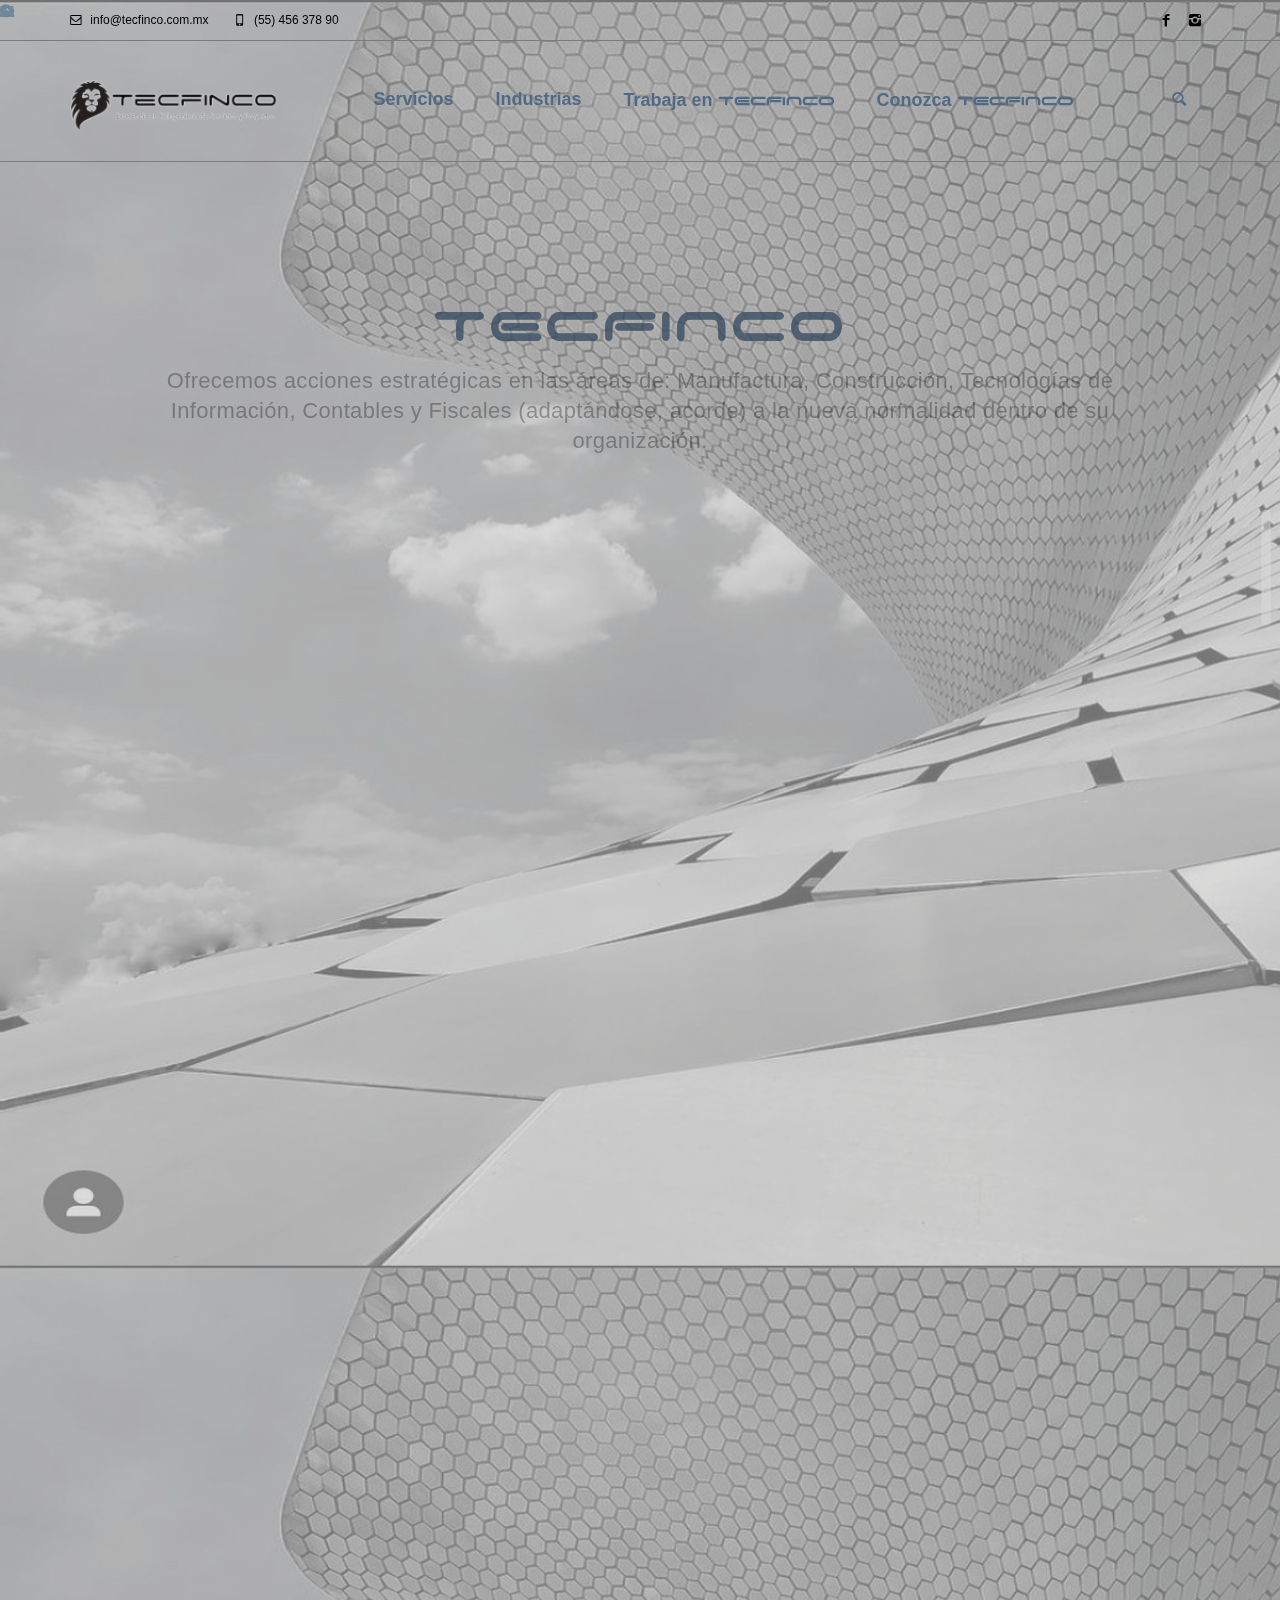
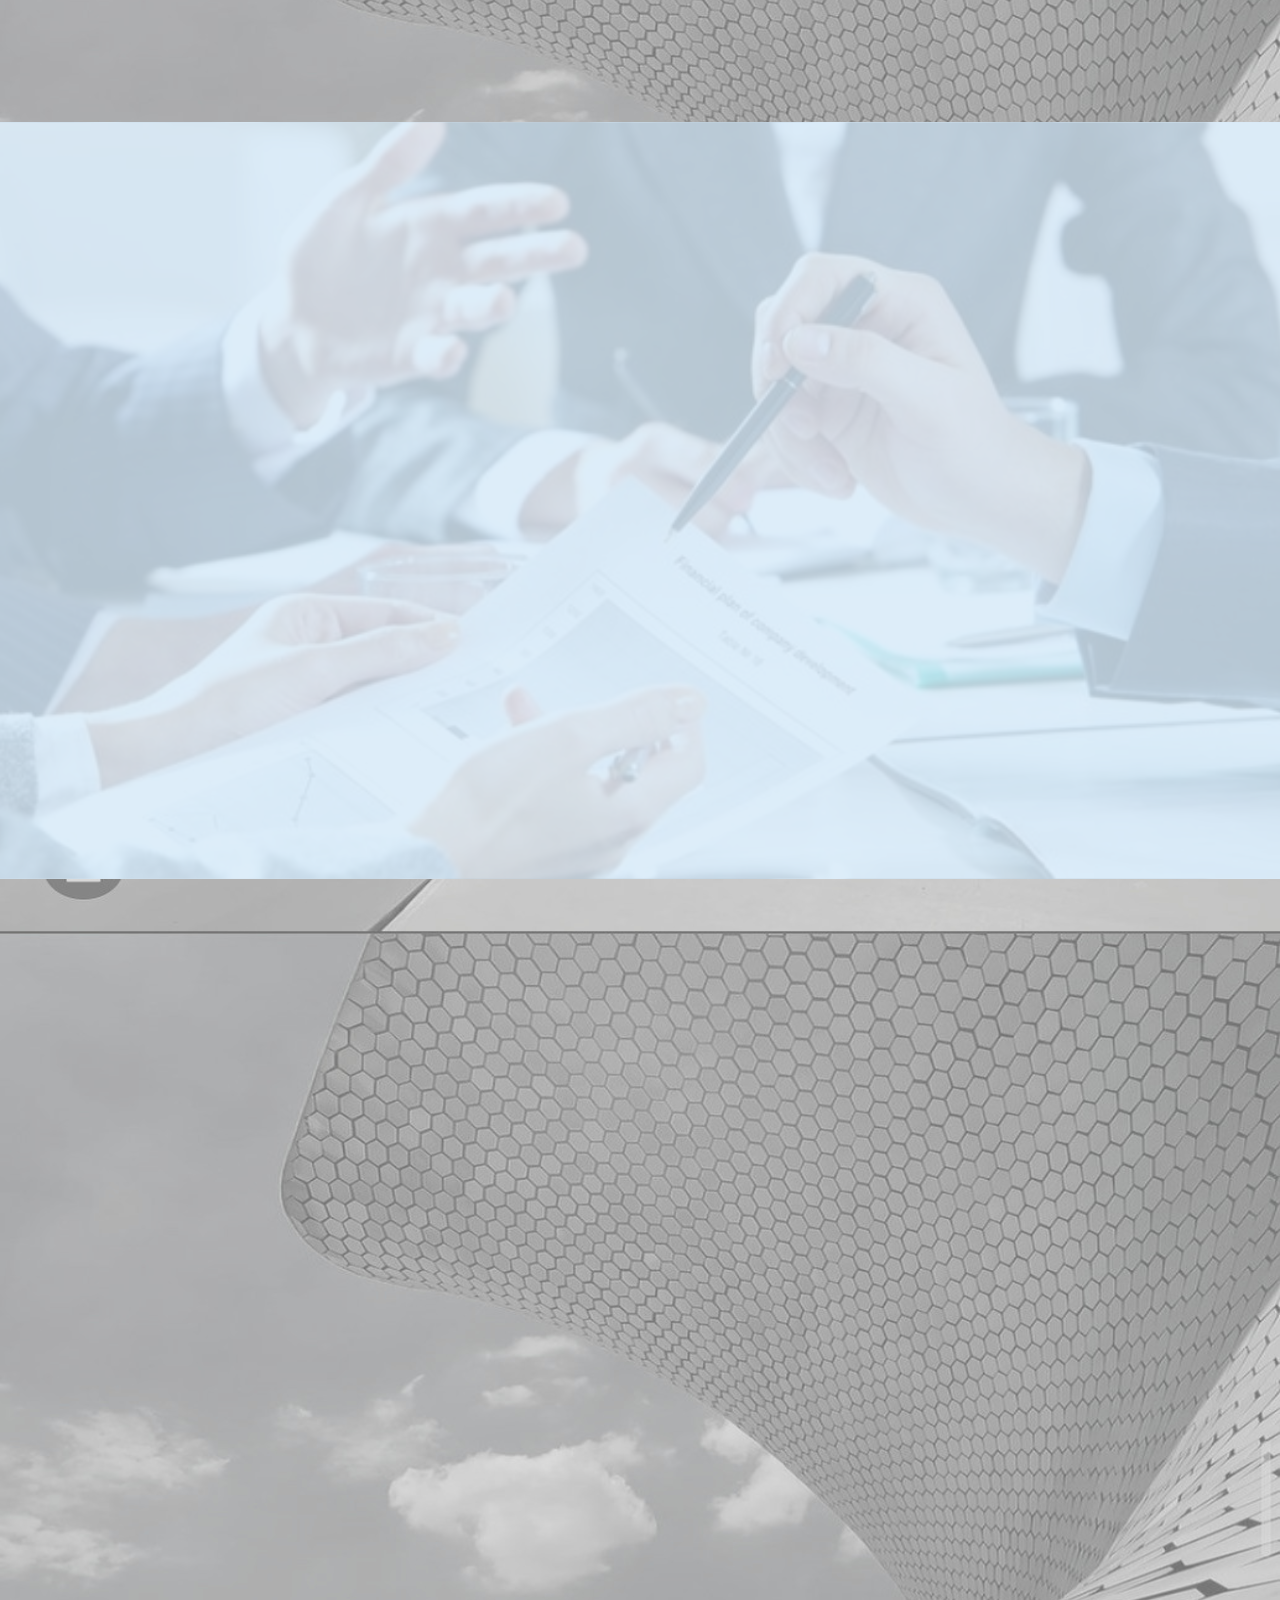
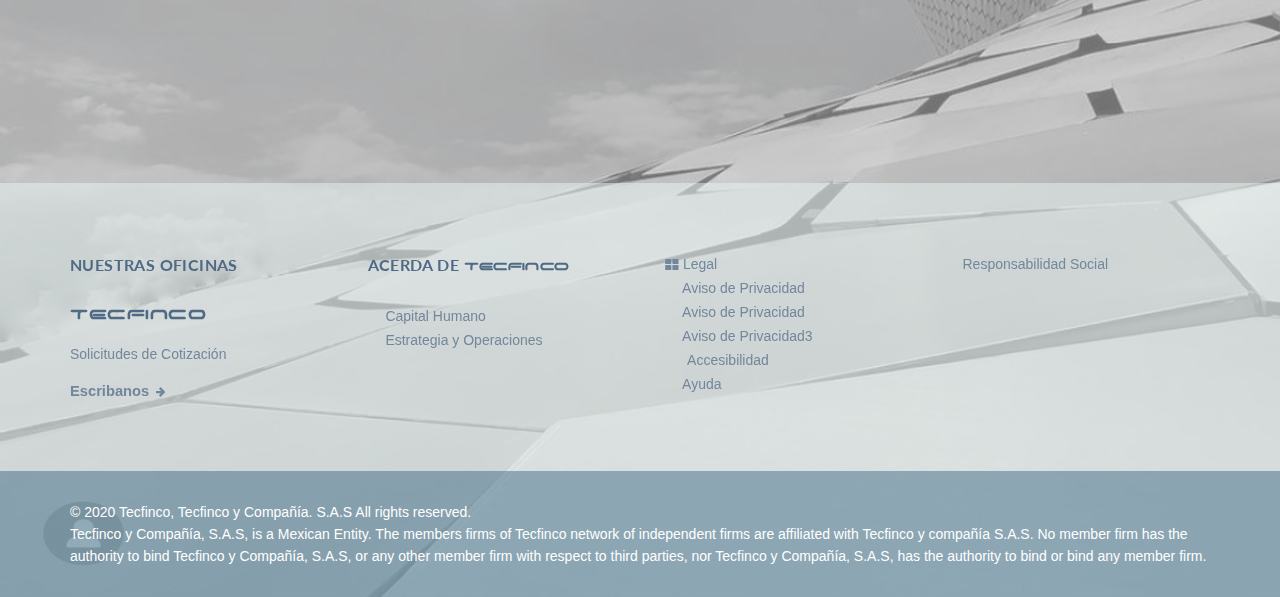
<file: index.html>
<!DOCTYPE html>

<html lang="en">
	<head>
		<!-- Meta -->
		<meta charset="utf-8">
		<meta http-equiv="X-UA-Compatible" content="IE=edge">
		<meta name="viewport" content="width=device-width, initial-scale=1.0, user-scalable=no">
		<meta name="description" content="">
		<meta name="author" content="">
		
		<title>TECFINCO – Excelencia en Reingeniería de Servicios y Proyectos</title>
		
		<!-- Core CSS -->
		<link href="assets/css/bootstrap.min.css" rel="stylesheet">
		<link href="assets/css/main.css" rel="stylesheet">
		<link href="assets/css/fuentes.css" rel="stylesheet">
		<link href="assets/css/general.css" rel="stylesheet">
		
		<!-- AddOn/Plugin CSS -->
		<link href="assets/css/blue.css" rel="stylesheet" title="Color">
		<link href="assets/css/owl.carousel.css" rel="stylesheet">
		<link href="assets/css/owl.transitions.css" rel="stylesheet">
		<link href="assets/css/animate.min.css" rel="stylesheet">
		<link href="assets/css/aos.css" rel="stylesheet">
		
		<!-- Custom CSS -->
		<link href="assets/css/custom.css" rel="stylesheet">
		
		<!-- Fonts -->
		<link href="http://fonts.googleapis.com/css?family=Lato:400,900,300,700" rel="stylesheet">
		<link href="http://fonts.googleapis.com/css?family=Source+Sans+Pro:400,700,400italic,700italic" rel="stylesheet">
		
		<!-- Icons/Glyphs -->
		<link href="assets/fonts/fontello.css" rel="stylesheet">
		
		<!-- Favicon -->
		<link rel="shortcut icon" href="assets/images/favicon.ico">
	</head>
	
	<body>
		
		<!-- ============================================================= HEADER ============================================================= -->
		
		<header>
			<div class="navbar">
				
				<div class="navbar-header">
					<div class="container">
						
						<ul class="info">
							<li><a href="#"><i class="icon-mail-1 contact"></i> info@tecfinco.com.mx</a></li>
							<li><i class="icon-mobile contact"></i> (55) 456 378 90</li>
						</ul><!-- /.info -->
						
						<ul class="social">
							<li><a href="#"><i class="icon-s-facebook"></i></a></li>
							<li><a target="_blank" href="https://www.instagram.com/tecfinco/"><i class="icon-s-instagrem"></i></a></li>
						</ul><!-- /.social -->
						
						<!-- ============================================================= LOGO MOBILE ============================================================= -->
						
						<a class="navbar-brand" href="index.html"><img src="assets/images/logos/logo.png" class="logo" alt=""></a>
						
						<!-- ============================================================= LOGO MOBILE : END ============================================================= -->
						
						<a class="navbar-toggler btn responsive-menu float-right" data-toggle="collapse" data-target=".navbar-collapse"><i class='icon-menu-1'></i></a>
						
					</div><!-- /.container -->
				</div><!-- /.navbar-header -->
				
				<div class="yamm">
					<div class="navbar-collapse collapse">
						<div class="container">
							
							<!-- ============================================================= LOGO ============================================================= -->
							
							<a class="navbar-brand" href="index.html"><img src="assets/images/logos/logo.png" class="logo" alt=""></a>
							
							<!-- ============================================================= LOGO : END ============================================================= -->
							
							
							<!-- ============================================================= MAIN NAVIGATION ============================================================= -->
							
							<ul class="nav navbar-nav">
								
							
								<li class="dropdown yamm-fullwidth">
									<a href="#" class="dropdown-toggle" data-toggle="dropdown">Servicios</a>
									
									<ul class="dropdown-menu yamm-dropdown-menu">
										<li>
											<div class="yamm-content row">
											
												<div class="col-sm-6 col-lg-6 inner">
													<h4>Auditoria y aseguramiento, auditoria transparentes, confiables, fiables</h4>
													<figure>
														<div class="icon-overlay icn-link">
															<a href="#"><img src="assets/images/comp/auditoria.png" alt=""></a>
														</div>
													</figure>
												</div><!-- /.col -->
												
												<div class="col-sm-6 col-lg-6 inner">
													<h4>Consultoría</h4>

													
													<ul class="circled">
														<li><a href="#">Capital Humano</a></li>
														<li><a href="#">Estrategia y operaciones</a></li>
														<li><a href="#">Tecnología</a></li>
													</ul><!-- /.circled -->
												</div><!-- /.col -->									
											
												
											</div><!-- /.yamm-content -->
										</li>
									</ul><!-- /.yamm-dropdown-menu -->
								</li><!-- /.yamm-fullwidth -->
							
								<li class="dropdown yamm-fullwidth">
									<a href="#" class="dropdown-toggle" data-toggle="dropdown">Industrias</a>
									
									<ul class="dropdown-menu yamm-dropdown-menu">
										<li>
											<div class="yamm-content row">
											
												
												<div class="col-sm-6 col-lg-3 inner">
													<h4>Consumo</h4>
													
													<ul class="circled">
														<li><a href="#">Automotriz</a></li>
														<li><a href="#">Productos de consumo</a></li>
														<li><a href="#">Detallistas, Mayoristas y Distribución</a></li>
													</ul><!-- /.circled -->
												</div><!-- /.col -->

												<div class="col-sm-6 col-lg-3 inner">
													<h4>Energía y Recursos Industriales</h4>
													
													<ul class="circled">
														<li><a href="#">Productos Industriales y de construcción</a></li>
														<li><a href="#">Mineria y Metalurgia</a></li>
													</ul><!-- /.circled -->
												</div><!-- /.col -->

												<div class="col-sm-6 col-lg-3 inner">
													<h4>Servicios Financieros</h4>
													
													<ul class="circled">
														<li><a href="#">Banca y Mercados de  Capital seguro</a></li>
														<li><a href="#">Administracion de Inversiones</a></li>
													</ul><!-- /.circled -->
												</div><!-- /.col -->

												<div class="col-sm-6 col-lg-3 inner">
													<h4>Tecnología, Medios y Telecomunicaciones</h4>
													
													<ul class="circled">
														<li><a href="#">Tecnología</a></li>
														<li><a href="#">Telecomunicaciones, Medios y Entretenimiento</a></li>
													</ul><!-- /.circled -->
												</div><!-- /.col -->
												
												
												
											</div><!-- /.yamm-content -->
										</li>
									</ul><!-- /.yamm-dropdown-menu -->
								</li><!-- /.yamm-fullwidth -->
								
								<li class="dropdown yamm-fullwidth">
									<a href="#" class="dropdown-toggle" data-toggle="dropdown">Trabaja en <label  class="ffs">TECFINCO</label></a>
									
									<ul class="dropdown-menu yamm-dropdown-menu">
										<li>
											<div class="yamm-content row">
											
												<div class="col-sm-6 col-lg-3 inner">
													<h4>Busqueda de Vacantes</h4>
													<figure>
														<div class="icon-overlay icn-link">
															<a href="#"><img src="assets/images/comp/empleo.png" alt=""></a>
														</div>
													</figure>
												</div><!-- /.col -->
												
												<div class="col-sm-6 col-lg-3 inner">
													<h4>Estudiantes</h4>
													<figure>
														<div class="icon-overlay icn-link">
															<a href="#"><img src="assets/images/comp/estudiantes.png" alt=""></a>
														</div>
													</figure>
												</div><!-- /.col -->
												
												<div class="col-sm-6 col-lg-3 inner">
													<h4>Profesionales con experiencia</h4>
													
													<figure>
														<div class="icon-overlay icn-link">
															<a href="#"><img src="assets/images/comp/profesionales.jpg" alt=""></a>
														</div>
													</figure>
												</div><!-- /.col -->
												
												<div class="col-sm-6 col-lg-3 inner">
													<h4>Vida en <label class="ffs">TECFINCO</label></h4>
													<figure>
														<div class="icon-overlay icn-link">
															<a href="#"><img src="assets/images/comp/empresas.png" alt=""></a>
														</div>
													</figure>
												</div><!-- /.col -->
												
											</div><!-- /.yamm-content -->
										</li>
									</ul><!-- /.yamm-dropdown-menu -->
								</li><!-- /.yamm-fullwidth -->
								
								
								<li class="dropdown yamm-fullwidth">
									<a href="#" class="dropdown-toggle" data-toggle="dropdown">Conozca <label class="ffs">TECFINCO</label></a>
									
									<ul class="dropdown-menu yamm-dropdown-menu">
										<li>
											<div class="yamm-content row">
												
												<div class="col-sm-4 col-lg-4 inner">												
													<ul class="circled">
														<li><a href="valores.html">NUESTROS VALORES</a></li>
														<li><a href="#">NUESTRA CULTURA</a></li>
													</ul><!-- /.circled -->
												</div><!-- /.col -->
												
												<div class="col-sm-4 col-lg-4 inner">
													<h4>Inclusión y Diversidad</h4>
													<figure>
														<div class="icon-overlay icn-link">
															<a href="#"><img src="assets/images/comp/inclusion.jpg" alt=""></a>
														</div>
														<figcaption>
															<p>Construimos una cultura que respeta y valora las diferencias</p>
															<a href="#" class="btn">View Project</a>
														</figcaption>
													</figure>
												</div><!-- /.col -->
												
												<div class="col-sm-4 col-lg-4 inner">
													<h4><label class="ffs">TECFINCO</label> EN EL MUNDO</h4>
													<p>Trabajamos en estrecha colaboración con nuestros clientes, ayudándoles a mitigar los riesgos y a generar oportunidades.</p>
													<a href="conozca.html" class="btn">Leer más...</a>
												</div><!-- /.col -->
												
											</div><!-- /.yamm-content -->
										</li>
									</ul><!-- /.yamm-dropdown-menu -->
								</li><!-- /.yamm-fullwidth -->
								
							
								
								<li class="dropdown searchbox">
									<a href="#" class="dropdown-toggle" data-toggle="dropdown"><i class="icon-search"></i></a>
											  
									<div class="dropdown-menu dropdown-menu-right">
										<form id="search" class="navbar-form search" role="search">
											<input type="search" class="form-control" placeholder="Type to search">
											<button type="submit" class="btn btn-submit icon-right-open"></button>
										</form>
									</div><!-- /.dropdown-menu -->
								</li><!-- /.searchbox -->
								
							</ul><!-- /.nav -->
							
							<!-- ============================================================= MAIN NAVIGATION : END ============================================================= -->
							
						</div><!-- /.container -->
					</div><!-- /.navbar-collapse -->
				</div><!-- /.yamm -->
			</div><!-- /.navbar -->
		</header>
		
		
		<main>
			
			<!-- ============================================================= SECTION – HERO ============================================================= -->
			
			<section id="hero">
				<div id="owl-main" class="owl-carousel height-md owl-inner-nav owl-ui-lg">
					
					<div class="item">
						<div class="container">
							<div class="caption vertical-center text-center">
								
								<h1 class="fadeInDown-1 navy ffs">TECFINCO</h1>
								<p class="fadeInDown-2 dark-black">
									Ofrecemos acciones estratégicas en las áreas de: Manufactura, Construcción, Tecnologías de Información, Contables y Fiscales (adaptándose, acorde) a la nueva normalidad dentro de su organización.
								</p>
								<div class="fadeInDown-3">
									<a href="#" class="btn btn-large">Leer más...</a>
								</div><!-- /.fadeIn -->
								
							</div><!-- /.caption -->
						</div><!-- /.container -->
					</div><!-- /.item -->
					
					<div class="item">
						<div class="container">
							<div class="caption vertical-center text-right">
								
								<h1 class="fadeInLeft-1 navy ffs">TECFINCO  Y <br> COMPAÑÍA</h1>
								<p class="fadeInLeft-2 dark-black">Conozca nuestra excelencia en reingenieria de servicios y proyectos para (apoyar o asesorar en lugar de ayudar) a su compañía en mano de nuestros (especialistas en la materia en lugar de profesionales)</p>
								<div class="fadeInLeft-3">
									<a href="#" class="btn btn-large">Leer más...</a>
								</div><!-- /.fadeIn -->
								
							</div><!-- /.caption -->
						</div><!-- /.container -->
					</div><!-- /.item -->
					
					<div class="item">
						<div class="container">
							<div class="caption vertical-center text-right">
								
								<p class="fadeInLeft-1 navy ffs p-title"><span>TECFINCO  DEVELOPMENT</span></p>
								<p class="fadeInLeft-1 navy ffs p-subtitle">  (DESARROLLO, CAPACITACION, AVANCE, CRECIMIENTO)</p>
								<p class="fadeInRight-2 dark-black ">Diseñamos programas de capacitación y desarrollo acorde a los requerimientos de su compañía y/o su personal, ya que contamos con el departamento de consultoría. <br></p>
								<div class="fadeInRight-3">
									<a href="#" class="btn btn-large">Leer más...</a>
								</div><!-- /.fadeIn -->
								
							</div><!-- /.caption -->
						</div><!-- /.container -->
					</div><!-- /.item -->

				</div><!-- /.owl-carousel -->
			</section>
			
		
			<section id="product">
				<div class="container inner">
					
					<div class="row">
						
						<div class="col-md-6 inner-right-xs text-right">
							<figure><img src="assets/images/comp/productos/producto1.png" alt=""></figure>
						</div><!-- /.col -->
						
						<div class="col-md-6 inner-top-xs inner-left-xs">
							<h2 class="navy ffs">Tendencias</h2>
							<p class="dark-black">Identificar innovaciones digitales para maximizar los procesos.</p>
							<a href="#" class="txt-btn">Leer más...</a>
						</div><!-- /.col -->
						
					</div><!-- /.row -->
					
					<div class="row inner-top-md">
						
						<div class="col-md-6 order-md-2 inner-left-xs">
							<figure><img src="assets/images/comp/productos/producto3.png" alt=""></figure>
						</div><!-- /.col -->
						
						<div class="col-md-6 order-md-1 inner-top-xs inner-right-xs">
							<h2 class="navy ffs">TECFINCO COVID-19</h2>
							<p class="navy">Establecer los mecanismos de prevención en su empresa de acuerdo a las normas que fijaron las dependencias federales y estatales sobre la nueva normalidad.</p>
							<a href="#" class="txt-btn">Leer más...</a>
						</div><!-- /.col -->
						
					</div><!-- /.row -->
				
				</div><!-- /.container -->
			</section>
			
		
			<section id="visit-our-store" class="img-bg img-bg-soft tint-bg" style="background-image: url(assets/images/comp/productos/product6.jpeg);">
				<div class="container inner">
					
					<div class="row">
						<div class="col-lg-8 col-md-9">
							<header>
								<h1 class="navy ffs">FINANZAS</h1>
								<p class="navy">El objetivo de la gestión financiera en las organizaciones es hacer que la organización se maneje con eficiencia y eficacia, ya que se  trata de propiciar un manejo técnico, humano y transparente en el proceso tan delicado de la administración y la asignación de los recursos financieros en las organizaciones productoras de bienes y/o servicios, es por ello que se formula y desarrolla el planteamiento de un modelo con un enfoque integral, sistémico y que conlleve a coadyuvar al proceso de toma de decisiones, el modelo de este artículo plantea el desarrollo de tres fases secuenciales y lógicas: planificación, ejecución y análisis y una última fase referida al control y la decisión.</p>
							</header>
							<a href="#" class="btn btn-large">Leer más...</a>
						</div><!-- /.col -->
					</div><!-- /.row -->
					
				</div><!-- /.container -->
			</section>
			
		
			<section id="reasons">
				<div class="container inner">
					
					<div class="row">
						<div class="col-lg-8 col-md-9 col-sm-10 mx-auto text-center">
							<header>
								<h1>Servicios</h1>
							</header>
						</div><!-- /.col -->
					</div><!-- /.row -->
					
					<div class="row inner-top-sm">
						<div class="col-12">
							<div class="tabs tabs-reasons tabs-circle-top tab-container">
								
								<ul id="ulTbabdsServicios" class="etabs text-center">
									<li class="tab"><a href="#tab-1"><div>1</div>Asesoría</a></li>
									<li class="tab"><a href="#tab-2"><div>2</div>Auditoría</a></li>
									<li class="tab"><a href="#tab-3"><div>3</div>Impuestos y Legal</a></li>
									<li class="tab"><a href="#tab-4"><div>4</div>Consultoría</a></li>
								</ul><!-- /.etabs -->
								
								<div class="panel-container">
									
									<div class="tab-content" id="tab-1">
										<div class="row">
											
											<div class="col-lg-5 col-md-6 order-md-2 inner-left-xs">
												<figure><img src="assets/images/comp/productos/producto6.png" alt=""></figure>
											</div><!-- /.col -->
											
											<div class="col-lg-5 col-md-6 order-md-1 offset-lg-1 inner-top-xs inner-right-xs">
												<h3 class="navy ffs">Asesoría</h3>
												<p class="navy">Somos asesores de negocios de las organizaciones más importantes del mundo; las ayudamos a incrementar y proteger el valor de su negocio.</p>
											</div><!-- /.col -->
											
										</div><!-- /.row -->
									</div><!-- /.tab-content -->
									
									<div class="tab-content" id="tab-2">
										<div class="row">
											
											<div class="col-lg-5 col-md-6 offset-lg-1 inner-right-xs">
												<figure><img src="assets/images/comp/productos/producto7.png" alt=""></figure>
											</div><!-- /.col -->
											
											<div class="col-lg-5 col-md-6 inner-top-xs inner-left-xs">
												<h3 class="navy ffs" >Auditoría</h3>
												<p class="navy">Proveemos oportunamente una opinión independiente sobre la información financiera de su empresa, para que cumpla con los requerimientos normativos.</p>
											</div><!-- /.col -->
											
										</div><!-- /.row -->
									</div><!-- /.tab-content -->
									
									<div class="tab-content" id="tab-3">
										<div class="row">
											
											<div class="col-lg-5 col-md-6 order-md-2 inner-left-xs">
												<figure><img src="assets/images/comp/productos/producto9.png" alt=""></figure>
											</div><!-- /.col -->
											
											<div class="col-lg-5 col-md-6 order-md-1 offset-lg-1 inner-top-xs inner-right-xs">
												<h3 class="navy ffs">Impuestos y Legal</h3>
												<p class="navy">Brindamos a nuestros clientes una extensa gama de servicios legales para que cumplan sus obligaciones fiscales estatales, federales e internacionales.</p>
												<p class="navy">Contamos con un equipo de profesionales experimentados y capacitados para desarrollar estrategias efectivas en el ámbito tributario, y de esta forma, apoyar a las organizaciones para que puedan cumplir correctamente con sus obligaciones fiscales.</p>

											</div><!-- /.col -->
											
										</div><!-- /.row -->

									</div><!-- /.tab-content -->
									
									<div class="tab-content" id="tab-4">
										<div class="row">
											<div class="col-lg-5 col-md-6 offset-lg-1 inner-right-xs">
												<figure><img src="assets/images/comp/productos/producto9.png" alt=""></figure>
											</div><!-- /.col -->
											
											<div class="col-lg-5 col-md-6 inner-top-xs inner-left-xs">
												<h3 class="navy ffs" >Consultoría</h3>
												<p class="navy">Sin importar qué tan complejas sean sus preguntas de negocios, en Deloitte tenemos la capacidad y experiencia para brindarle las respuestas que necesita para avanzar. Como la consultora de negocios más grande del mundo, podemos ayudarle a tomar acciones decisivas para lograr resultados sustentables.</p>
											</div><!-- /.col -->										
										</div>
									</div><!-- /.tab-content -->
									
									
									 
								</div><!-- /.panel-container -->
								 
							</div><!-- /.tabs -->
						</div><!-- /.col -->
					</div><!-- /.row -->
					
				</div><!-- /.container -->
			</section>
			
			
			
			
		</main>
		
		
	
		<footer class="dark-bg-n">
			<div class="container inner">
				<div class="row">
					
					<div class="col-lg-3 col-md-6 inner">
						<h4><a>Nuestras Oficinas</a></h4>
						<h3><a href="index.html" class="ffs">TECFINCO</a></h3>
						<p>Solicitudes  de Cotización</p>
						<a href="#" class="txt-btn">Escribanos</a>
					</div><!-- /.col -->
					
					<div class="col-lg-3 col-md-6 inner">
						<h4>ACERDA DE <label class="ffs">TECFINCO</label></h4>
						
						<ul class="contacts">
							<li><a href="#"><i class="icon-users"></i> Capital Humano</a></li>
							<li><a href="#"><i class="icon-s-picasa"></i> Estrategia y Operaciones</a></li>
						</ul><!-- /.contacts -->	
					</div><!-- /.col -->
					
					
					<div class="col-lg-3 col-md-6 inner">
						<ul class="contacts">
							<li><i class="icon-th-large"></i> Legal</li>
							<li><a href="Aviso.html"><i class="icon-eye"></i> Aviso de Privacidad</li></a></li>
							<li><a href="Aviso.html"><i class="icon-eye"></i> Aviso de Privacidad</li></a></li>
							<li><a href="Aviso.html"><i class="icon-eye"></i> Aviso de Privacidad3</li></a></li>
							<li><a href="#"><i class="icon-mail-1 contact"></i> Accesibilidad</a></li>
							<li><a href="#"><i class="icon-search"></i> Ayuda</a></li>
						</ul><!-- /.contacts -->
					</div><!-- /.col -->
					
					<div class="col-lg-3 col-md-6 inner">
						<p>Responsabilidad Social</p>
					</div><!-- /.col -->
					
				</div><!-- /.row --> 
			</div><!-- .container -->
		  
			<div class="footer-bottom">
				<div class="container inner clearfix">
					<p class="float-left">© 2020 Tecfinco, Tecfinco y Compañía. S.A.S All rights reserved.</p>
					<p class="float-left">Tecfinco y Compañía, S.A.S, is a Mexican Entity. The members firms of Tecfinco 
						network of independent firms  are affiliated with Tecfinco y compañía S.A.S. No member firm has 
						the authority to bind Tecfinco y Compañía, S.A.S, or any other member firm with respect to third 
						parties, nor Tecfinco y Compañía, S.A.S, has the authority to bind or bind any member firm. </p>
					
				</div><!-- .container -->
			</div><!-- .footer-bottom -->
		</footer>
		
		<!-- ============================================================= FOOTER : END ============================================================= -->
		
		<!-- JavaScripts placed at the end of the document so the pages load faster -->
		<script src="assets/js/jquery.min.js"></script>
		<script src="assets/js/jquery.easing.1.3.min.js"></script>
		<script src="assets/js/jquery.form.js"></script>
		<script src="assets/js/jquery.validate.min.js"></script>
		<script src="assets/js/popper.min.js"></script>
		<script src="assets/js/bootstrap.min.js"></script>
		<script src="assets/js/affix.js"></script>
		<script src="assets/js/aos.js"></script>
		<script src="assets/js/owl.carousel.min.js"></script>
		<script src="assets/js/jquery.isotope.min.js"></script>
		<script src="assets/js/imagesloaded.pkgd.min.js"></script>
		<script src="assets/js/jquery.easytabs.min.js"></script>
		<script src="assets/js/viewport-units-buggyfill.js"></script>
		<script src="assets/js/selected-scroll.js"></script>
		<script src="assets/js/scripts.js"></script>
		<script src="assets/js/custom.js"></script>
		
		<link href="assets/css/blue.css" rel="alternate stylesheet" title="Blue color">
		
		<script src="switchstylesheet/switchstylesheet.js"></script>
		
		<script>
			$(document).ready(function(){ 
				$(".changecolor").switchstylesheet( { seperator:"color"} );
			});
		</script>
	</body>
</html>
</file>
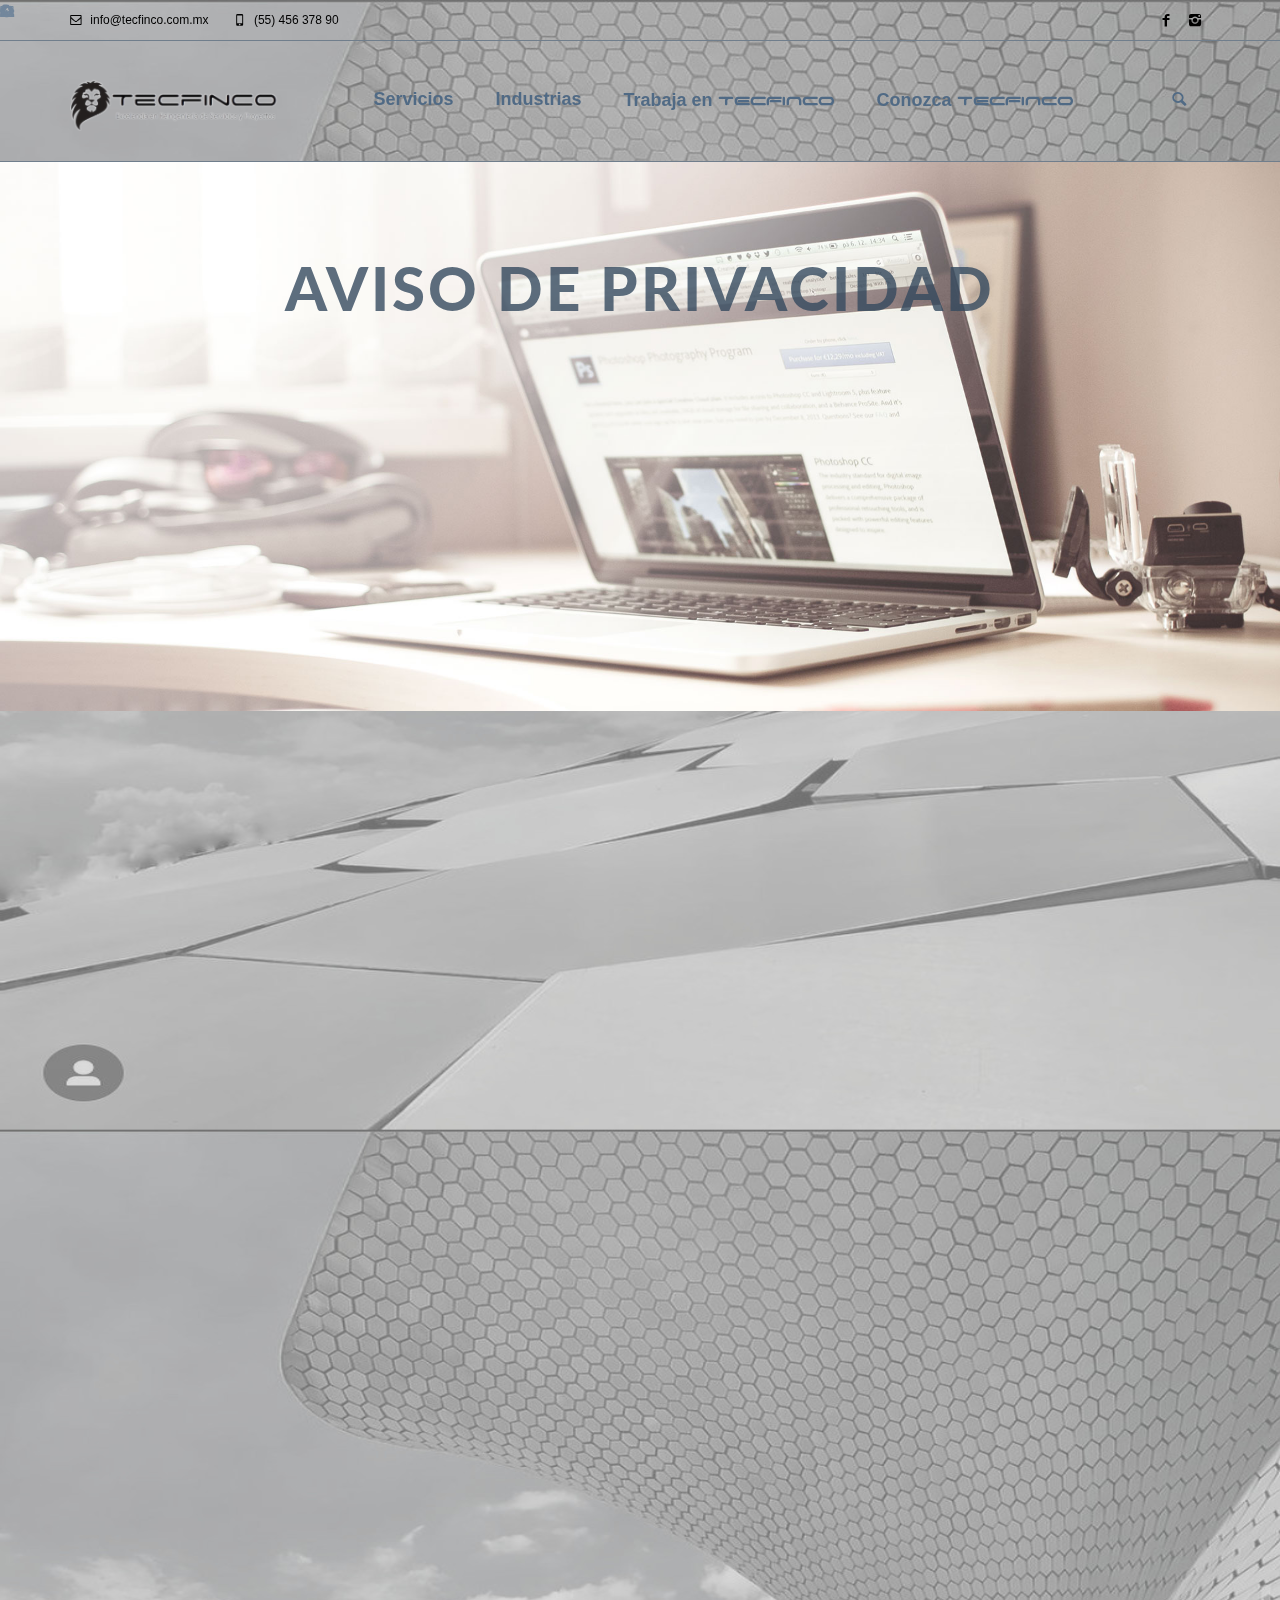
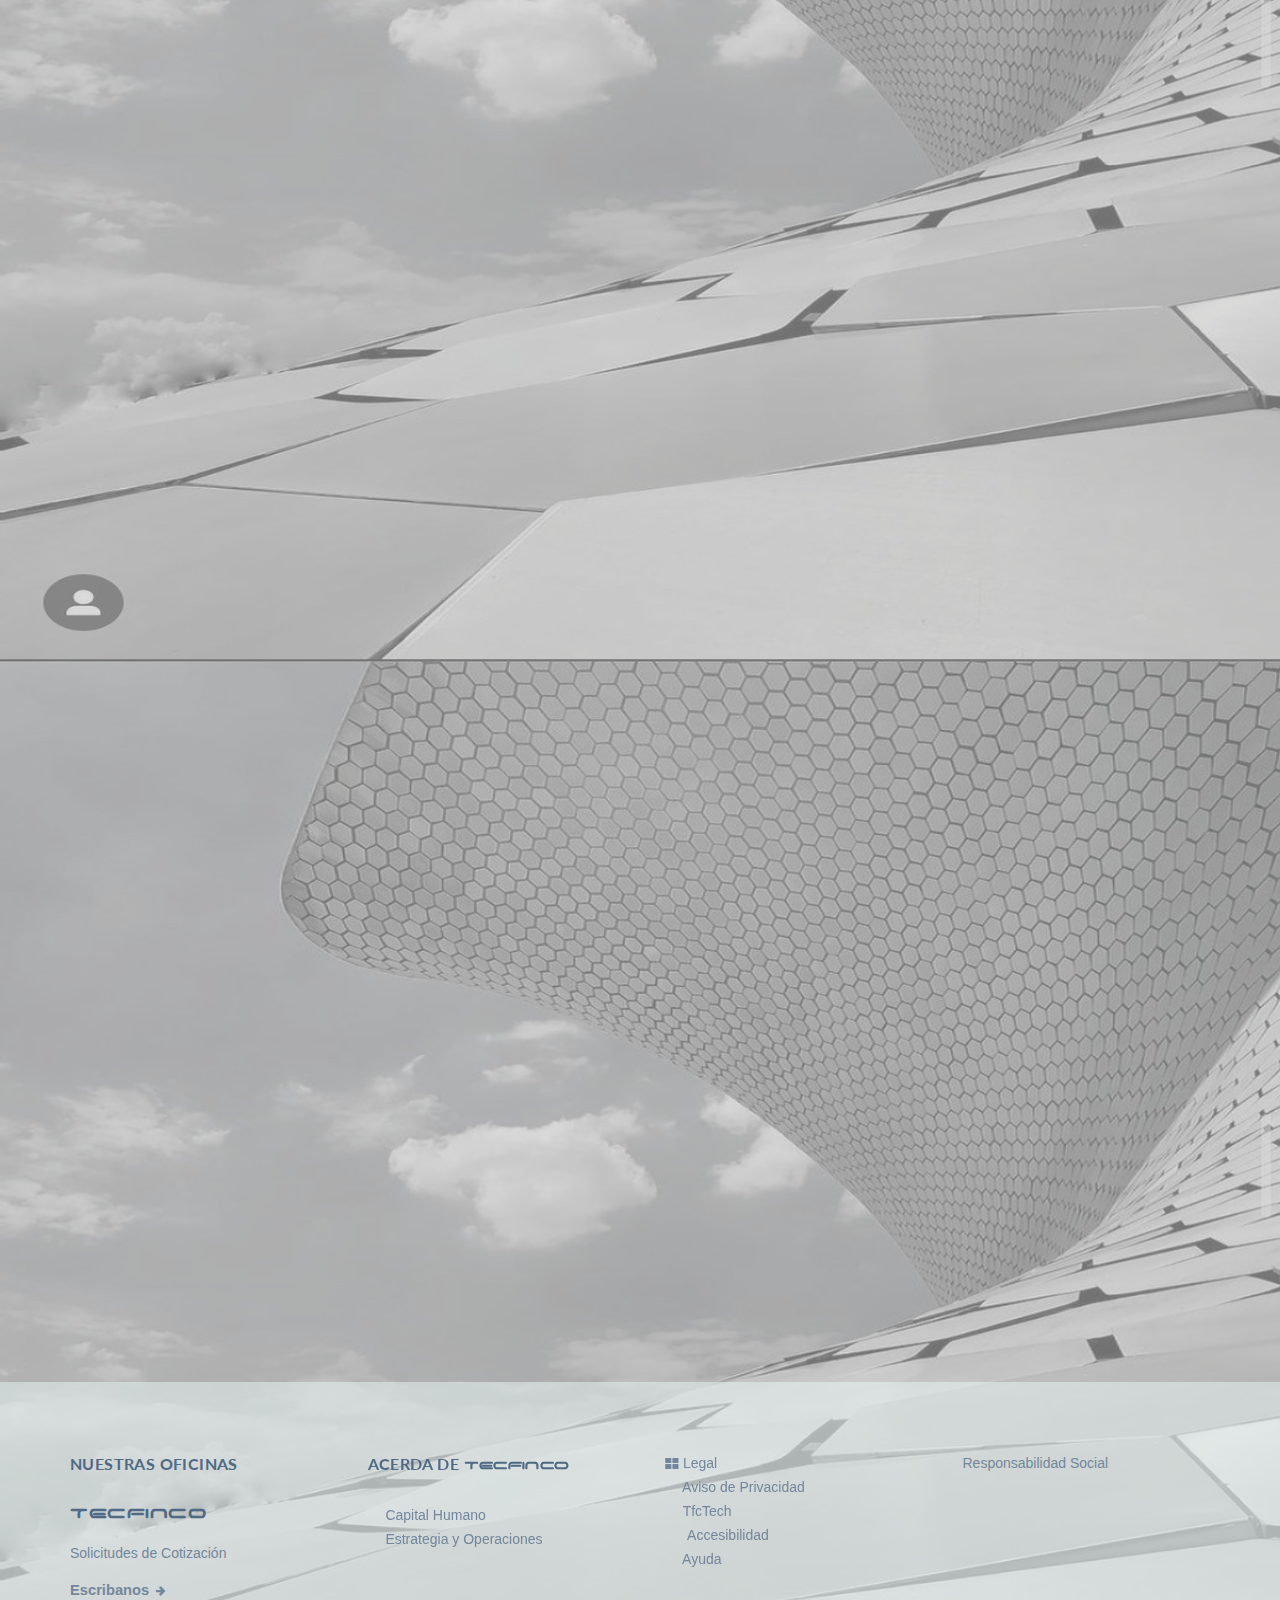
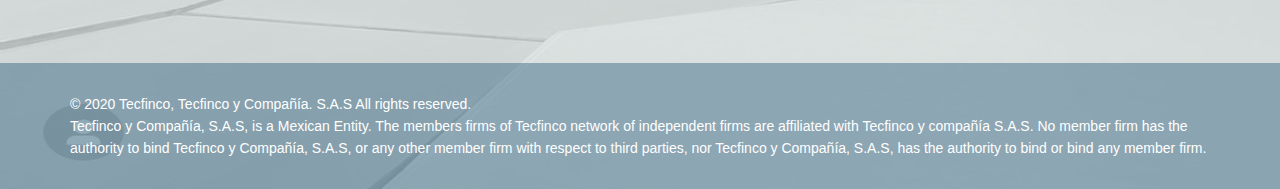
<file: Aviso.html>
<!DOCTYPE html>

<html lang="en">
	<head>
		<!-- Meta -->
		<meta charset="utf-8">
		<meta http-equiv="X-UA-Compatible" content="IE=edge">
		<meta name="viewport" content="width=device-width, initial-scale=1.0, user-scalable=no">
		<meta name="description" content="">
		<meta name="author" content="">
		
		<title>TECFINCO – Excelencia en Reingeniería de Servicios y Proyectos</title>
		
		<!-- Core CSS -->
		<link href="assets/css/bootstrap.min.css" rel="stylesheet">
		<link href="assets/css/main.css" rel="stylesheet">
		<link href="assets/css/fuentes.css" rel="stylesheet">
		<link href="assets/css/general.css" rel="stylesheet">
		<link href="assets/css/aviso.css" rel="stylesheet">
		
		<!-- AddOn/Plugin CSS -->
		<link href="assets/css/blue.css" rel="stylesheet" title="Color">
		<link href="assets/css/owl.carousel.css" rel="stylesheet">
		<link href="assets/css/owl.transitions.css" rel="stylesheet">
		<link href="assets/css/animate.min.css" rel="stylesheet">
		<link href="assets/css/aos.css" rel="stylesheet">
		
		<!-- Custom CSS -->
		<link href="assets/css/custom.css" rel="stylesheet">
		
		<!-- Fonts -->
		<link href="http://fonts.googleapis.com/css?family=Lato:400,900,300,700" rel="stylesheet">
		<link href="http://fonts.googleapis.com/css?family=Source+Sans+Pro:400,700,400italic,700italic" rel="stylesheet">
		
		<!-- Icons/Glyphs -->
		<link href="assets/fonts/fontello.css" rel="stylesheet">
		
		<!-- Favicon -->
		<link rel="shortcut icon" href="assets/images/favicon.ico">
	</head>
	
	<body>
		
		<!-- ============================================================= HEADER ============================================================= -->
		
		<header>
			<div class="navbar">
				
				<div class="navbar-header">
					<div class="container">
						
						<ul class="info">
							<li><a href="#"><i class="icon-mail-1 contact"></i> info@tecfinco.com.mx</a></li>
							<li><i class="icon-mobile contact"></i> (55) 456 378 90</li>
						</ul><!-- /.info -->
						
						<ul class="social">
							<li><a href="#"><i class="icon-s-facebook"></i></a></li>
							<li><a target="_blank" href="https://www.instagram.com/tecfinco/"><i class="icon-s-instagrem"></i></a></li>
						</ul><!-- /.social -->
						
						<!-- ============================================================= LOGO MOBILE ============================================================= -->
						
						<a class="navbar-brand" href="index.html"><img src="assets/images/logos/logo.png" class="logo" alt=""></a>
						
						<!-- ============================================================= LOGO MOBILE : END ============================================================= -->
						
						<a class="navbar-toggler btn responsive-menu float-right" data-toggle="collapse" data-target=".navbar-collapse"><i class='icon-menu-1'></i></a>
						
					</div><!-- /.container -->
				</div><!-- /.navbar-header -->
				
				<div class="yamm">
					<div class="navbar-collapse collapse">
						<div class="container">
							
							<!-- ============================================================= LOGO ============================================================= -->
							
							<a class="navbar-brand" href="index.html"><img src="assets/images/logos/logo.png" class="logo" alt=""></a>
							
							<!-- ============================================================= LOGO : END ============================================================= -->
							
							
							<!-- ============================================================= MAIN NAVIGATION ============================================================= -->
							
							<ul class="nav navbar-nav">
								
							
								<li class="dropdown yamm-fullwidth">
									<a href="#" class="dropdown-toggle" data-toggle="dropdown">Servicios</a>
									
									<ul class="dropdown-menu yamm-dropdown-menu">
										<li>
											<div class="yamm-content row">
											
												<div class="col-sm-6 col-lg-6 inner">
													<h4>Auditoria y aseguramiento, auditoria transparentes, confiables, fiables</h4>
													<figure>
														<div class="icon-overlay icn-link">
															<a href="#"><img src="assets/images/comp/auditoria.png" alt=""></a>
														</div>
													</figure>
												</div><!-- /.col -->
												
												<div class="col-sm-6 col-lg-6 inner">
													<h4>Consultoría</h4>

													
													<ul class="circled">
														<li><a href="#">Capital Humano</a></li>
														<li><a href="#">Estrategia y operaciones</a></li>
														<li><a href="#">Tecnología</a></li>
													</ul><!-- /.circled -->
												</div><!-- /.col -->									
											
												
											</div><!-- /.yamm-content -->
										</li>
									</ul><!-- /.yamm-dropdown-menu -->
								</li><!-- /.yamm-fullwidth -->
							
								<li class="dropdown yamm-fullwidth">
									<a href="#" class="dropdown-toggle" data-toggle="dropdown">Industrias</a>
									
									<ul class="dropdown-menu yamm-dropdown-menu">
										<li>
											<div class="yamm-content row">
											
												
												<div class="col-sm-6 col-lg-3 inner">
													<h4>Consumo</h4>
													
													<ul class="circled">
														<li><a href="#">Automotriz</a></li>
														<li><a href="#">Productos de consumo</a></li>
														<li><a href="#">Detallistas, Mayoristas y Distribución</a></li>
													</ul><!-- /.circled -->
												</div><!-- /.col -->

												<div class="col-sm-6 col-lg-3 inner">
													<h4>Energía y Recursos Industriales</h4>
													
													<ul class="circled">
														<li><a href="#">Productos Industriales y de construcción</a></li>
														<li><a href="#">Mineria y Metalurgia</a></li>
													</ul><!-- /.circled -->
												</div><!-- /.col -->

												<div class="col-sm-6 col-lg-3 inner">
													<h4>Servicios Financieros</h4>
													
													<ul class="circled">
														<li><a href="#">Banca y Mercados de  Capital seguro</a></li>
														<li><a href="#">Administracion de Inversiones</a></li>
													</ul><!-- /.circled -->
												</div><!-- /.col -->

												<div class="col-sm-6 col-lg-3 inner">
													<h4>Tecnología, Medios y Telecomunicaciones</h4>
													
													<ul class="circled">
														<li><a href="#">Tecnología</a></li>
														<li><a href="#">Telecomunicaciones, Medios y Entretenimiento</a></li>
													</ul><!-- /.circled -->
												</div><!-- /.col -->
												
												
												
											</div><!-- /.yamm-content -->
										</li>
									</ul><!-- /.yamm-dropdown-menu -->
								</li><!-- /.yamm-fullwidth -->
								
								<li class="dropdown yamm-fullwidth">
									<a href="#" class="dropdown-toggle" data-toggle="dropdown">Trabaja en <label  class="ffs">TECFINCO</label></a>
									
									<ul class="dropdown-menu yamm-dropdown-menu">
										<li>
											<div class="yamm-content row">
											
												<div class="col-sm-6 col-lg-3 inner">
													<h4>Busqueda de Vacantes</h4>
													<figure>
														<div class="icon-overlay icn-link">
															<a href="#"><img src="assets/images/comp/empleo.png" alt=""></a>
														</div>
													</figure>
												</div><!-- /.col -->
												
												<div class="col-sm-6 col-lg-3 inner">
													<h4>Estudiantes</h4>
													<figure>
														<div class="icon-overlay icn-link">
															<a href="#"><img src="assets/images/comp/estudiantes.png" alt=""></a>
														</div>
													</figure>
												</div><!-- /.col -->
												
												<div class="col-sm-6 col-lg-3 inner">
													<h4>Profesionales con experiencia</h4>
													
													<figure>
														<div class="icon-overlay icn-link">
															<a href="#"><img src="assets/images/comp/profesionales.jpg" alt=""></a>
														</div>
													</figure>
												</div><!-- /.col -->
												
												<div class="col-sm-6 col-lg-3 inner">
													<h4>Vida en <label class="ffs">TECFINCO</label></h4>
													<figure>
														<div class="icon-overlay icn-link">
															<a href="#"><img src="assets/images/comp/empresas.png" alt=""></a>
														</div>
													</figure>
												</div><!-- /.col -->
												
											</div><!-- /.yamm-content -->
										</li>
									</ul><!-- /.yamm-dropdown-menu -->
								</li><!-- /.yamm-fullwidth -->
								
								
								<li class="dropdown yamm-fullwidth">
									<a href="#" class="dropdown-toggle" data-toggle="dropdown">Conozca <label class="ffs">TECFINCO</label></a>
									
									<ul class="dropdown-menu yamm-dropdown-menu">
										<li>
											<div class="yamm-content row">
												
												<div class="col-sm-4 col-lg-4 inner">												
													<ul class="circled">
														<li><a href="valores.html">NUESTROS VALORES</a></li>
														<li><a href="TfcTech.html">TfcTech</a></li>
														<li><a href="#">NUESTRA CULTURA</a></li>
													</ul><!-- /.circled -->
												</div><!-- /.col -->
												
												<div class="col-sm-4 col-lg-4 inner">
													<h4>Inclusión y Diversidad</h4>
													<figure>
														<div class="icon-overlay icn-link">
															<a href="#"><img src="assets/images/comp/inclusion.jpg" alt=""></a>
														</div>
														<figcaption>
															<p>Construimos una cultura que respeta y valora las diferencias</p>
															<a href="#" class="btn">View Project</a>
														</figcaption>
													</figure>
												</div><!-- /.col -->
												
												<div class="col-sm-4 col-lg-4 inner">
													<h4><label class="ffs">TECFINCO</label> EN EL MUNDO</h4>
													<p>Trabajamos en estrecha colaboración con nuestros clientes, ayudándoles a mitigar los riesgos y a generar oportunidades.</p>
													<a href="conozca.html" class="btn">Leer más...</a>
												</div><!-- /.col -->
												
											</div><!-- /.yamm-content -->
										</li>
									</ul><!-- /.yamm-dropdown-menu -->
								</li><!-- /.yamm-fullwidth -->
								
							
								
								<li class="dropdown searchbox">
									<a href="#" class="dropdown-toggle" data-toggle="dropdown"><i class="icon-search"></i></a>
											  
									<div class="dropdown-menu dropdown-menu-right">
										<form id="search" class="navbar-form search" role="search">
											<input type="search" class="form-control" placeholder="Type to search">
											<button type="submit" class="btn btn-submit icon-right-open"></button>
										</form>
									</div><!-- /.dropdown-menu -->
								</li><!-- /.searchbox -->
								
							</ul><!-- /.nav -->
							
							<!-- ============================================================= MAIN NAVIGATION : END ============================================================= -->
							
						</div><!-- /.container -->
					</div><!-- /.navbar-collapse -->
				</div><!-- /.yamm -->
			</div><!-- /.navbar -->
		</header>
		
		
		<main>

			
            <section id="hero" class="inner-bottom-sm">
				<div id="owl-main" class="owl-carousel height-md owl-inner-nav owl-ui-lg">					
					<div class="item" style="background-image: url(assets/images/aviso/aviso.jpg);">
						<div class="container">
							<div class="caption vertical-top text-center">
								
								<h1 class="fadeIn-1 navy "><span>AVISO DE PRIVACIDAD</span></h1>
							</div><!-- /.caption -->
						</div><!-- /.container -->
					</div><!-- /.item -->
				</div><!-- /.owl-carousel -->
            </section>
            


            <section>
				<div class="container inner-md">
					<div class="row inner-top-xs">
						
						<div class="col-md-12 inner-right-xs inner-bottom-xs">
                            <p class="dark">En Tecfinco y Compañía S.A.S. de C.V. estamos comprometidos con la protección de los Datos Personales de nuestros clientes y colaboradores, por lo que el cumplimiento de la legislación aplicable es parte de nuestra cultura. Cuidamos la privacidad de tus Datos y su confidencialidad, mediante políticas, procedimientos, programas y medidas de seguridad administrativas, técnicas y físicas, para brindarte la confianza de que tus Datos Personales están protegidos. Únicamente las personas autorizadas tendrán acceso a tus Datos Personales, con el propósito de evitar su daño, pérdida, alteración, destrucción, venta, renta, uso, acceso o divulgación indebida.</p>
						</div><!-- /.col -->
						
						<div class="col-md-12 inner-right-xs inner-bottom-xs">
							<p class="dark">Todos tus Datos Personales serán tratados con base en los principios de licitud, consentimiento, información, calidad, finalidad, lealtad, proporcionalidad y responsabilidad, de conformidad con la Ley Federal de Protección de Datos Personales en Posesión de los Particulares, su Reglamento y sus Lineamientos; tus Datos son recabados con la finalidad de brindarte productos o servicios y comunicarte promociones.</p>
                        </div><!-- /.col -->
                        
                        <div class="col-md-12 inner-right-xs inner-bottom-xs">
							<p class="dark">Valoramos mucho tu confianza, es por ello que en caso de que ocurra una modificación a los Avisos de Privacidad o exista alguna vulneración, Tecfinco y Compañía S.A.S. de C.V.  lo hará de tu conocimiento. Aseguraremos que puedas conocer lo que ocurre con el tratamiento de tus Datos, con el fin de resguardar tus derechos. Asimismo, las transferencias o el uso de nuevas tecnologías para la recolección de tus Datos Personales, respetan en todo momento la confidencialidad y seguridad de los mismos, cumpliendo siempre con las finalidades del Aviso de Privacidad correspondiente.</p>
						</div><!-- /.col -->
                        

                        <div class="col-md-12 inner-right-xs inner-bottom-xs">
							<p class="dark">En términos de lo previsto en la Ley Federal de Protección de Datos Personales en Posesión de los Particulares, la aportación que hagas de tus datos Personales a Tecfinco y Compañía S.A.S. de C.V. constituye la aceptación de estos Términos y Condiciones:</p>
						</div><!-- /.col -->
                        
                        
                        <div class="col-md-12 inner-right-xs inner-bottom-xs">                            
                            <p class="dark">
                                <strong>1.- </strong>
                                El presente Aviso tiene por objeto la protección de tus datos personales, mediante su tratamiento legítimo, controlado e informado, a efecto de garantizar su privacidad, así como tu derecho a la autodeterminación informativa
                            </p>
						</div><!-- /.col -->
                        
                        
                        <div class="col-md-12 inner-right-xs inner-bottom-xs">
							<p class="dark">
                                <strong>2.- </strong>
                                Conforme al artículo 3, fracción V, de la Ley, se entiende por Datos Personales: Cualquier información concerniente a una persona física identificada o identificable.
                            </p>
						</div><!-- /.col -->
                        
                        
                        <div class="col-md-12 inner-right-xs inner-bottom-xs">
							<p class="dark">
                                <strong>3.- </strong>
                                Tecfinco y Compañía S.A.S. de C.V., de conformidad a lo dispuesto por la fracción I del artículo 16 de la Ley, será el responsable de tu información personal (Datos Personales). Tecfinco y Compañía S.A.S. de C.V.  hará uso de los datos para fines únicamente contractuales por adjudicación de servicios, cotizaciones, asesorías y demás servicios contratados por cada cliente, así como para mantenerte al tanto de la información concerniente a Tecfinco y Compañía S.A.S. de C.V.
                            </p>
						</div><!-- /.col -->
                        
                        
                        <div class="col-md-12 inner-right-xs inner-bottom-xs">
							<p class="dark">
                                <strong>4.- </strong>
                                Al participar en el proceso de selección, autorizas a Tecfinco y Compañía S.A.S. de C.V.  utilizar y tratar de forma automatizada tus datos personales e información suministrados, los cuales formarán parte de nuestra base de datos con la finalidad de usarlos en forma enunciativa, más no limitativa para: identificarte, ubicarte, comunicarte, contactarte, enviarte información, actualizar nuestra base de datos y obtener estadísticas.
                            </p>
						</div><!-- /.col -->
                        
                        
                        <div class="col-md-12 inner-right-xs inner-bottom-xs">
							<p class="dark">
                                <strong>5.- </strong>
                                La temporalidad del manejo de tus Datos Personales será indefinida a partir de la fecha en que nos los proporciones.
                            </p>
						</div><!-- /.col -->
                        
                        
                        <div class="col-md-12 inner-right-xs inner-bottom-xs">
							<p class="dark">
                                <strong>6.- </strong>
                                Tecfinco y Compañía S.A.S. de C.V., como responsable del tratamiento de tus datos personales, está obligada a cumplir con los principios de licitud, consentimiento, información, calidad, finalidad, lealtad, proporcionalidad y responsabilidad tutelados en la Ley; por tal motivo con fundamento en los artículos 13 y 14 de la Ley, Tecfinco y Compañía S.A.S. de C.V. se compromete a tratar tu información con normas de confidencialidad y seguridad administrativa.
                            </p>
						</div><!-- /.col -->
                        
                        
                        <div class="col-md-12 inner-right-xs inner-bottom-xs">
							<p class="dark">
                                <strong>7.- </strong>
                                En términos de lo establecido por el artículo 22 de la Ley, tienes derecho en cualquier momento a ejercer tus derechos de acceso, rectificación, cancelación y oposición al tratamiento de tus datos personales.
                            </p>
                            <p class="dark">
                                En caso de que requieras algún cambio deberás enviar un correo a contacto@tecfinco.com.mx. En cumplimiento al artículo 29 de la Ley, dicha solicitud deberá contener los siguientes datos: a) Tu nombre y domicilio u otro medio para comunicarte la respuesta a tu solicitud; b) Los documentos que acrediten tu identidad o, en su caso, la representación legal de la persona que realiza la solicitud a tu nombre; c) La descripción clara y precisa de los datos personales respecto de los que buscas ejercer alguno de los derechos mencionados en el párrafo anterior, y d) Cualquier otro elemento o documento que facilite la localización de tus datos personales. En caso de solicitar la rectificación de datos personales, adicionalmente deberás indicar las modificaciones a realizarse y aportar la documentación que sustente tu petición. La respuesta a tu solicitud se te comunicará en un plazo de veinte días hábiles, contados desde la fecha en que se recibió, pudiendo ampliarse a veinte días más en los casos que así lo establezcan la Ley; a efecto de que de resultar procedente, se lleven a cabo las medidas adoptadas para cumplir con tu solicitud, mismas que se llevarán a cabo dentro de los quince días hábiles siguientes a la fecha en que se comunique la respuesta.
                            </p>
						</div><!-- /.col -->
                        
                        <div class="col-md-12 inner-right-xs inner-bottom-xs">
							<p class="dark">
                                <strong>8.- </strong>
                                Te sugerimos conocer y analizar el contenido de la Ley Federal de Protección de Datos Personales en Posesión de los Particulares pues pueden generarse cambios normativos a los que estamos sujetos.
                            </p>
                        </div><!-- /.col -->
                        
                        <div class="col-md-12 inner-right-xs inner-bottom-xs">
							<p class="dark">
                                <strong>9.- </strong>
                                Tecfinco y Compañía S.A.S. de C.V. podrá utilizar cookies durante la prestación de servicios del sitio web. Las cookies son ficheros físicos de información personal alojados en el propio terminal del usuario. El usuario tiene la posibilidad de configurar su programa navegador de manera que se impida la creación de archivos cookie o se advierta de la misma.
                            </p>
                        </div><!-- /.col -->
                        
                        <div class="col-md-12 inner-right-xs inner-bottom-xs">
							<p class="dark">
                                <strong>10.- </strong>
                                Si opta a abandonar nuestro sitio web a través de enlaces a sitios web no pertenecientes a nuestra entidad, Tecfinco y Compañía S.A.S. de C.V. no se hará responsable de las políticas de privacidad de dichos sitios web ni de las cookies que éstos puedan almacenar en el ordenador del usuario.
                            </p>
                        </div><!-- /.col -->
                        
                        <div class="col-md-12 inner-right-xs inner-bottom-xs">
                            <p class="dark">
                                <strong>TECFINCO Y COMPAÑÍA S.A.S. DE C.V.</strong>
                            </p>
                        </div>
                        
					</div><!-- /.row -->
				</div><!-- /.container -->
			</section>
			
			
		</main>
		
		
	
		<footer class="dark-bg-n">
			<div class="container inner">
				<div class="row">
					
					<div class="col-lg-3 col-md-6 inner">
						<h4><a>Nuestras Oficinas</a></h4>
						<h3><a href="index.html" class="ffs">TECFINCO</a></h3>
						<p>Solicitudes  de Cotización</p>
						<a href="#" class="txt-btn">Escribanos</a>
					</div><!-- /.col -->
					
					<div class="col-lg-3 col-md-6 inner">
						<h4>ACERDA DE <label class="ffs">TECFINCO</label></h4>
						
						<ul class="contacts">
							<li><a href="#"><i class="icon-users"></i> Capital Humano</a></li>
							<li><a href="#"><i class="icon-s-picasa"></i> Estrategia y Operaciones</a></li>
						</ul><!-- /.contacts -->	
					</div><!-- /.col -->
					
					
					<div class="col-lg-3 col-md-6 inner">
						<ul class="contacts">
							<li><i class="icon-th-large"></i> Legal</li>
							<li><a href="Aviso.html"><i class="icon-eye"></i> Aviso de Privacidad</li></a></li>
							<li><a href="TfcTech.html"><i class="icon-eye"></i> TfcTech</li></a></li>
							<li><a href="#"><i class="icon-mail-1 contact"></i> Accesibilidad</a></li>
							<li><a href="#"><i class="icon-search"></i> Ayuda</a></li>
						</ul><!-- /.contacts -->
					</div><!-- /.col -->
					
					<div class="col-lg-3 col-md-6 inner">
						<p>Responsabilidad Social</p>
					</div><!-- /.col -->
					
				</div><!-- /.row --> 
			</div><!-- .container -->
		  
			<div class="footer-bottom">
				<div class="container inner clearfix">
					<p class="float-left">© 2020 Tecfinco, Tecfinco y Compañía. S.A.S All rights reserved.</p>
					<p class="float-left">Tecfinco y Compañía, S.A.S, is a Mexican Entity. The members firms of Tecfinco 
						network of independent firms  are affiliated with Tecfinco y compañía S.A.S. No member firm has 
						the authority to bind Tecfinco y Compañía, S.A.S, or any other member firm with respect to third 
						parties, nor Tecfinco y Compañía, S.A.S, has the authority to bind or bind any member firm. </p>
					
				</div><!-- .container -->
			</div><!-- .footer-bottom -->
		</footer>
		
		<!-- ============================================================= FOOTER : END ============================================================= -->
		
		<!-- JavaScripts placed at the end of the document so the pages load faster -->
		<script src="assets/js/jquery.min.js"></script>
		<script src="assets/js/jquery.easing.1.3.min.js"></script>
		<script src="assets/js/jquery.form.js"></script>
		<script src="assets/js/jquery.validate.min.js"></script>
		<script src="assets/js/popper.min.js"></script>
		<script src="assets/js/bootstrap.min.js"></script>
		<script src="assets/js/affix.js"></script>
		<script src="assets/js/aos.js"></script>
		<script src="assets/js/owl.carousel.min.js"></script>
		<script src="assets/js/jquery.isotope.min.js"></script>
		<script src="assets/js/imagesloaded.pkgd.min.js"></script>
		<script src="assets/js/jquery.easytabs.min.js"></script>
		<script src="assets/js/viewport-units-buggyfill.js"></script>
		<script src="assets/js/selected-scroll.js"></script>
		<script src="assets/js/scripts.js"></script>
		<script src="assets/js/custom.js"></script>
		
		<link href="assets/css/blue.css" rel="alternate stylesheet" title="Blue color">
		
		<script src="switchstylesheet/switchstylesheet.js"></script>
		
		<script>
			$(document).ready(function(){ 
				$(".changecolor").switchstylesheet( { seperator:"color"} );
			});
		</script>
	</body>
</html>
</file>
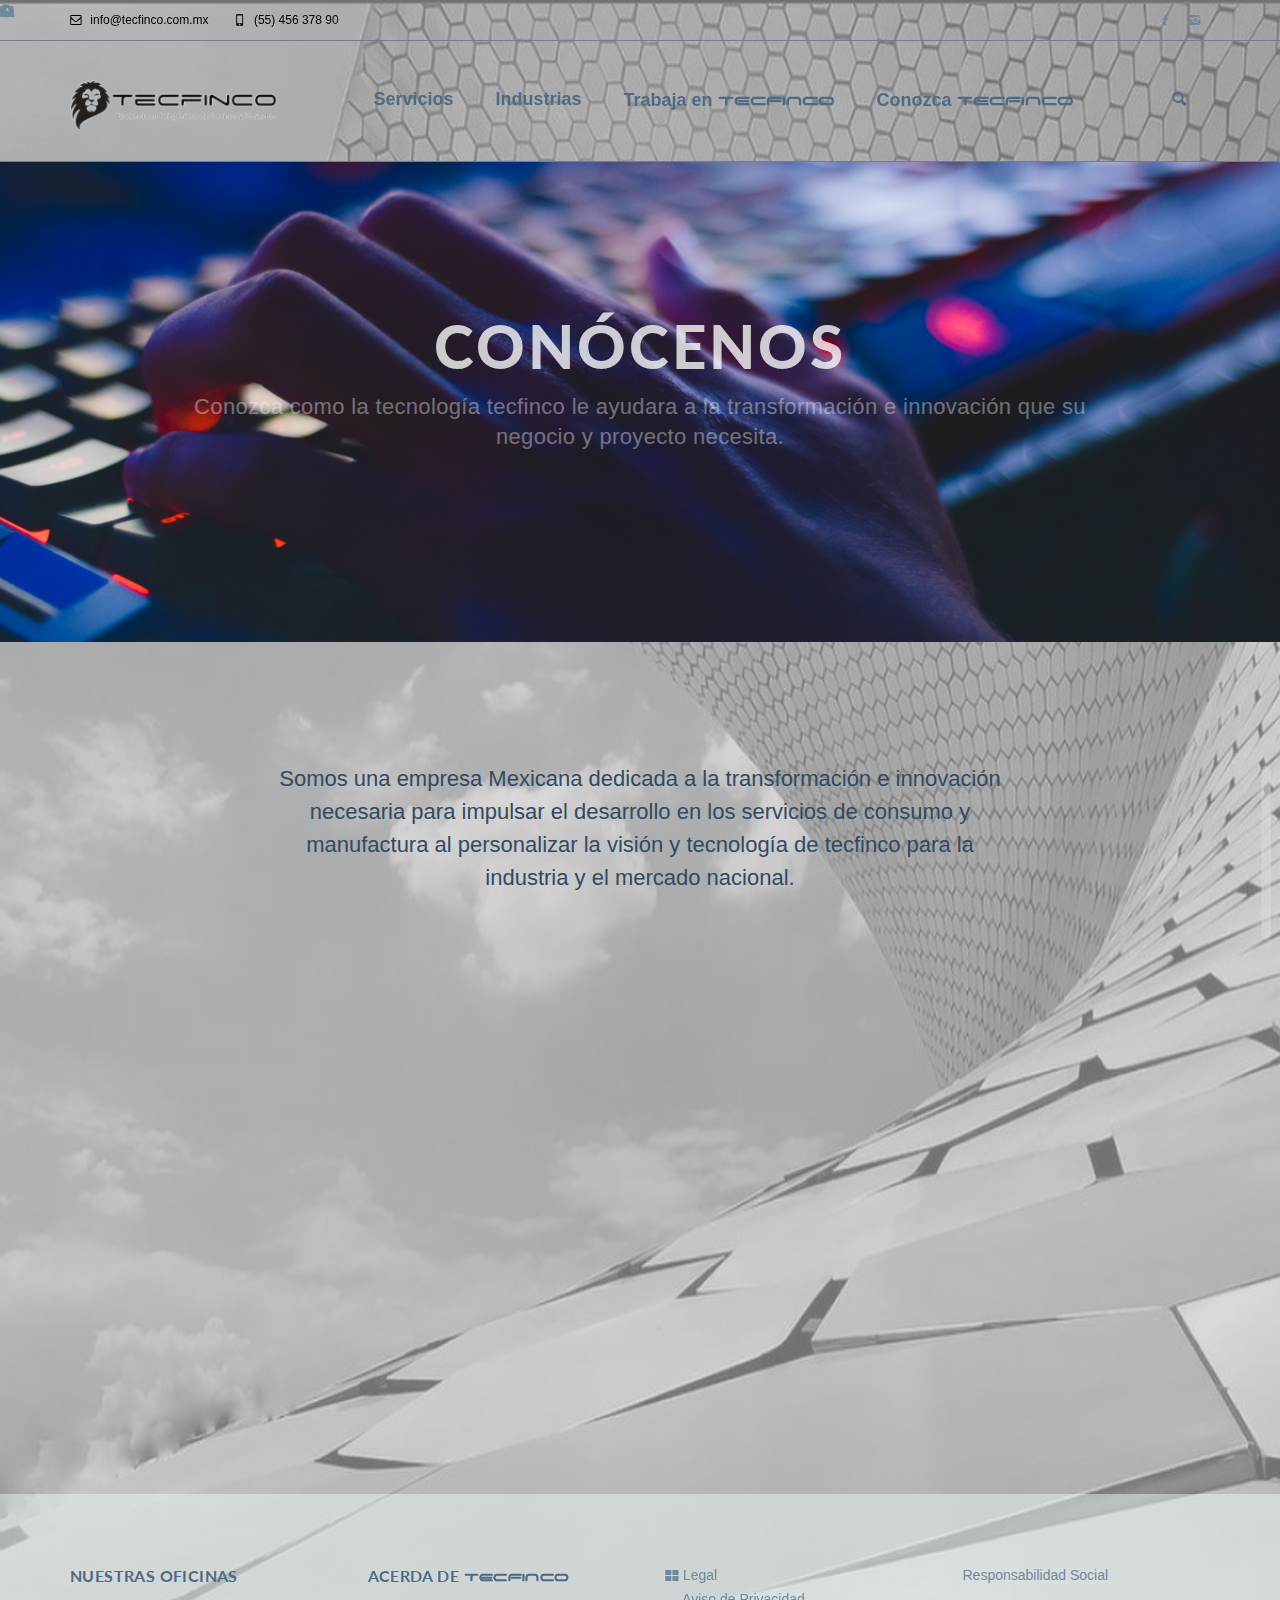
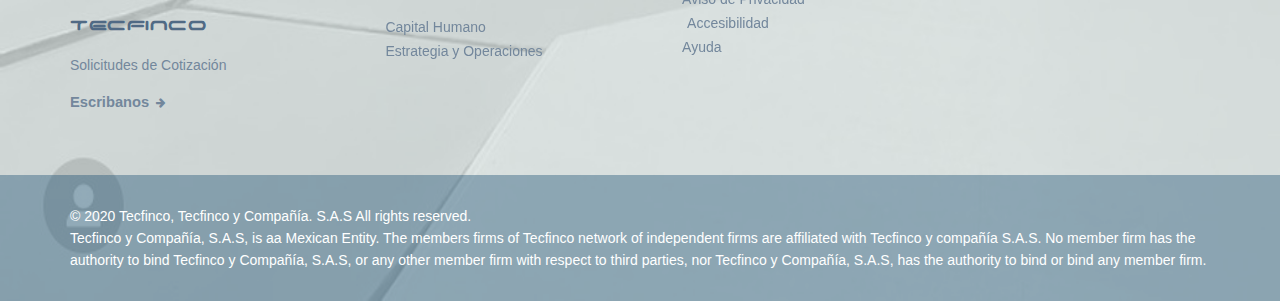
<file: conozca.html>
<!DOCTYPE html>

<html lang="en">
	<head>
		<!-- Meta -->
		<meta charset="utf-8">
		<meta http-equiv="X-UA-Compatible" content="IE=edge">
		<meta name="viewport" content="width=device-width, initial-scale=1.0, user-scalable=no">
		<meta name="description" content="">
		<meta name="author" content="">
		
		<title>TECFINCO – Excelencia en Reingeniería de Servicios y Proyectos</title>
		
		<!-- Core CSS -->
		<link href="assets/css/bootstrap.min.css" rel="stylesheet">
		<link href="assets/css/main.css" rel="stylesheet">
		<link href="assets/css/fuentes.css" rel="stylesheet">
		
		<!-- AddOn/Plugin CSS -->
		<link href="assets/css/blue.css" rel="stylesheet" title="Color">
		<link href="assets/css/owl.carousel.css" rel="stylesheet">
		<link href="assets/css/owl.transitions.css" rel="stylesheet">
		<link href="assets/css/animate.min.css" rel="stylesheet">
		<link href="assets/css/aos.css" rel="stylesheet">
		
		<!-- Custom CSS -->
		<link href="assets/css/custom.css" rel="stylesheet">
		
		<!-- Fonts -->
		<link href="http://fonts.googleapis.com/css?family=Lato:400,900,300,700" rel="stylesheet">
		<link href="http://fonts.googleapis.com/css?family=Source+Sans+Pro:400,700,400italic,700italic" rel="stylesheet">
		
		<!-- Icons/Glyphs -->
		<link href="assets/fonts/fontello.css" rel="stylesheet">
		
		<!-- Favicon -->
		<link rel="shortcut icon" href="assets/images/favicon.ico">
	</head>
	
	<body>
		
		<!-- ============================================================= HEADER ============================================================= -->
		
		<header>
			<div class="navbar">
				
				<div class="navbar-header">
					<div class="container">
						
						<ul class="info">
							<li><a href="#"><i class="icon-mail-1 contact"></i> info@tecfinco.com.mx</a></li>
							<li><i class="icon-mobile contact"></i> (55) 456 378 90</li>
						</ul><!-- /.info -->
						
						<ul class="social">
							<li><a href="#"><i class="icon-s-facebook"></i></a></li>
							<li><a target="_blank" href="https://www.instagram.com/tecfinco/"><i class="icon-s-instagrem"></i></a></li>
						</ul><!-- /.social -->
						
						<!-- ============================================================= LOGO MOBILE ============================================================= -->
						
						<a class="navbar-brand" href="index.html"><img src="assets/images/logos/logo.png" class="logo" alt=""></a>
						
						<!-- ============================================================= LOGO MOBILE : END ============================================================= -->
						
						<a class="navbar-toggler btn responsive-menu float-right" data-toggle="collapse" data-target=".navbar-collapse"><i class='icon-menu-1'></i></a>
						
					</div><!-- /.container -->
				</div><!-- /.navbar-header -->
				
				<div class="yamm">
					<div class="navbar-collapse collapse">
						<div class="container">
							
							<!-- ============================================================= LOGO ============================================================= -->
							
							<a class="navbar-brand" href="index.html"><img src="assets/images/logos/logo.png" class="logo" alt=""></a>
							
							<!-- ============================================================= LOGO : END ============================================================= -->
							
							
							<!-- ============================================================= MAIN NAVIGATION ============================================================= -->
							
							<ul class="nav navbar-nav">
								
							
								<li class="dropdown yamm-fullwidth">
									<a href="#" class="dropdown-toggle" data-toggle="dropdown">Servicios</a>
									
									<ul class="dropdown-menu yamm-dropdown-menu">
										<li>
											<div class="yamm-content row">
											
												<div class="col-sm-6 col-lg-6 inner">
													<h4>Auditoria y aseguramiento, auditoria transparentes, confiables, fiables</h4>
													<figure>
														<div class="icon-overlay icn-link">
															<a href="#"><img src="assets/images/comp/auditoria.png" alt=""></a>
														</div>
													</figure>
												</div><!-- /.col -->
												
												<div class="col-sm-6 col-lg-6 inner">
													<h4>Consultoría</h4>

													
													<ul class="circled">
														<li><a href="#">Capital Humano</a></li>
														<li><a href="#">Estrategia y operaciones</a></li>
														<li><a href="#">Tecnología</a></li>
													</ul><!-- /.circled -->
												</div><!-- /.col -->									
											
												
											</div><!-- /.yamm-content -->
										</li>
									</ul><!-- /.yamm-dropdown-menu -->
								</li><!-- /.yamm-fullwidth -->
							
								<li class="dropdown yamm-fullwidth">
									<a href="#" class="dropdown-toggle" data-toggle="dropdown">Industrias</a>
									
									<ul class="dropdown-menu yamm-dropdown-menu">
										<li>
											<div class="yamm-content row">
											
												
												<div class="col-sm-6 col-lg-3 inner">
													<h4>Consumo</h4>
													
													<ul class="circled">
														<li><a href="#">Automotriz</a></li>
														<li><a href="#">Productos de consumo</a></li>
														<li><a href="#">Detallistas, Mayoristas y Distribución</a></li>
													</ul><!-- /.circled -->
												</div><!-- /.col -->

												<div class="col-sm-6 col-lg-3 inner">
													<h4>Energía y  Recursos e Industriales</h4>
													
													<ul class="circled">
														<li><a href="#">Productos Industriales y de construcción</a></li>
														<li><a href="#">Mineria y Metalurgia</a></li>
													</ul><!-- /.circled -->
												</div><!-- /.col -->

												<div class="col-sm-6 col-lg-3 inner">
													<h4>Servicios Financieros</h4>
													
													<ul class="circled">
														<li><a href="#">Banca y Mercados de  Capital seguro</a></li>
														<li><a href="#">Administracion de Inversiones</a></li>
													</ul><!-- /.circled -->
												</div><!-- /.col -->

												<div class="col-sm-6 col-lg-3 inner">
													<h4>Tecnología, Medios y Telecomunicaciones</h4>
													
													<ul class="circled">
														<li><a href="#">Tecnología</a></li>
														<li><a href="#">Telecomunicaciones, Medios y Entretenimiento</a></li>
													</ul><!-- /.circled -->
												</div><!-- /.col -->
												
												
												
											</div><!-- /.yamm-content -->
										</li>
									</ul><!-- /.yamm-dropdown-menu -->
								</li><!-- /.yamm-fullwidth -->
								
								<li class="dropdown yamm-fullwidth">
									<a href="#" class="dropdown-toggle" data-toggle="dropdown">Trabaja en <label  class="ffs">TECFINCO</label></a>
									
									<ul class="dropdown-menu yamm-dropdown-menu">
										<li>
											<div class="yamm-content row">
											
												<div class="col-sm-6 col-lg-3 inner">
													<h4>Busqueda de Vacantes</h4>
													<figure>
														<div class="icon-overlay icn-link">
															<a href="#"><img src="assets/images/comp/empleo.png" alt=""></a>
														</div>
													</figure>
												</div><!-- /.col -->
												
												<div class="col-sm-6 col-lg-3 inner">
													<h4>Estudiantes</h4>
													<figure>
														<div class="icon-overlay icn-link">
															<a href="#"><img src="assets/images/comp/estudiantes.png" alt=""></a>
														</div>
													</figure>
												</div><!-- /.col -->
												
												<div class="col-sm-6 col-lg-3 inner">
													<h4>Profesionales con experiencia</h4>
													
													<figure>
														<div class="icon-overlay icn-link">
															<a href="#"><img src="assets/images/comp/profesionales.jpg" alt=""></a>
														</div>
													</figure>
												</div><!-- /.col -->
												
												<div class="col-sm-6 col-lg-3 inner">
													<h4>Vida en <label class="ffs">TECFINCO</label></h4>
													<figure>
														<div class="icon-overlay icn-link">
															<a href="#"><img src="assets/images/comp/empresas.png" alt=""></a>
														</div>
													</figure>
												</div><!-- /.col -->
												
											</div><!-- /.yamm-content -->
										</li>
									</ul><!-- /.yamm-dropdown-menu -->
								</li><!-- /.yamm-fullwidth -->
								
								
								<li class="dropdown yamm-fullwidth">
									<a href="#" class="dropdown-toggle" data-toggle="dropdown">Conozca <label class="ffs">TECFINCO</label></a>
									
									<ul class="dropdown-menu yamm-dropdown-menu">
										<li>
											<div class="yamm-content row">
												
												<div class="col-sm-4 col-lg-4 inner">												
													<ul class="circled">
														<li><a href="valores.html">NUESTROS VALORES</a></li>
														<li><a href="TfcTech.html">TfcTech</a></li>
														<li><a href="#">NUESTRA CULTURA</a></li>
													</ul><!-- /.circled -->
												</div><!-- /.col -->
												
												<div class="col-sm-4 col-lg-4 inner">
													<h4>Inclusión y Diversidad</h4>
													<figure>
														<div class="icon-overlay icn-link">
															<a href="#"><img src="assets/images/comp/inclusion.jpg" alt=""></a>
														</div>
														<figcaption>
															<p>Construimos una cultura que respeta y valora las diferencias</p>
															<a href="#" class="btn">View Project</a>
														</figcaption>
													</figure>
												</div><!-- /.col -->
												
												<div class="col-sm-4 col-lg-4 inner">
													<h4><label class="ffs">TECFINCO</label> EN EL MUNDO</h4>
													<p>Trabajamos en estrecha colaboración con nuestros clientes, ayudándoles a mitigar los riesgos y a generar oportunidades.</p>
													<a href="#" class="btn">Leer más...</a>
												</div><!-- /.col -->
												
											</div><!-- /.yamm-content -->
										</li>
									</ul><!-- /.yamm-dropdown-menu -->
								</li><!-- /.yamm-fullwidth -->
								
							
								
								<li class="dropdown searchbox">
									<a href="#" class="dropdown-toggle" data-toggle="dropdown"><i class="icon-search"></i></a>
											  
									<div class="dropdown-menu dropdown-menu-right">
										<form id="search" class="navbar-form search" role="search">
											<input type="search" class="form-control" placeholder="Type to search">
											<button type="submit" class="btn btn-submit icon-right-open"></button>
										</form>
									</div><!-- /.dropdown-menu -->
								</li><!-- /.searchbox -->
								
							</ul><!-- /.nav -->
							
							<!-- ============================================================= MAIN NAVIGATION : END ============================================================= -->
							
						</div><!-- /.container -->
					</div><!-- /.navbar-collapse -->
				</div><!-- /.yamm -->
			</div><!-- /.navbar -->
		</header>
		
		<!-- ============================================================= HEADER : END ============================================================= -->
		
		
		<!-- ============================================================= MAIN ============================================================= -->
		
		<main>
            
            <section id="hero">
				<div id="owl-main" class="owl-carousel owl-one-item">
					
					<div class="item img-bg-center" style="background-image: url(assets/images/conoce/tecnologia.jpg);">
						<div class="container">
							<div class="caption vertical-center text-center">
								
								<h1 class="fadeInDown-1 light-color">Conócenos</h1>
								<p class="fadeInDown-2 light-color">Conozca como la tecnología tecfinco le
                                    ayudara a la transformación e innovación
                                    que su negocio y proyecto necesita.</p>
								
							</div><!-- /.caption -->
						</div><!-- /.container -->
					</div><!-- /.item -->
					
				</div><!-- /.owl-carousel -->
			</section>
			
			<section id="features">
				<div class="container inner-top">
					
					<div class="row">
						<div class="col-lg-8 col-md-9 mx-auto text-center">
							<header>
								<p class="navy ffs-tp">Somos una empresa Mexicana dedicada a la transformación e innovación necesaria para impulsar el desarrollo en los servicios de consumo y manufactura al personalizar la visión y tecnología de tecfinco para la industria y el mercado nacional.</p>
							</header>
						</div><!-- /.col -->
					</div><!-- /.row -->				
				</div><!-- /.container -->
			</section>
			
            
            
            <section id="services">
				<div class="container inner-top inner-bottom-sm">
					
					<div class="row">
						<div class="col-lg-8 col-md-9 mx-auto text-center">
							<header>
								<h2 class="navy">En Tecfinco desarrollamos procesos y servicios
                                    eficientes para la industria y mercado nacional
                                    enfocado en tres pilares fundamentales</h2>
								</header>
						</div><!-- /.col -->
					</div><!-- /.row -->
					
					<div class="row inner-top-sm text-center">
						
						<div class="col-md-3 inner-bottom-xs">
							<div class="icon">
								<i class="icon-lamp icn lg"></i>
							</div><!-- /.icon -->
							<h2>INDUSTRIAS</h2>
						</div><!-- /.col -->
						
						<div class="col-md-3 inner-bottom-xs">
							<div class="icon">
								<i class="icon-flow-tree icn lg"></i>
							</div><!-- /.icon -->
							<h2>SERVICIOS</h2>
						</div><!-- /.col -->
						
						<div class="col-md-3 inner-bottom-xs">
							<div class="icon">
                                <i class="icon-megaphone-1 icn lg"></i>    
                            </div><!-- /.icon -->
							<h2>CAPACITACIÓN</h2>
                        </div><!-- /.col -->
                        
                        <div class="col-md-3 inner-bottom-xs">
							<div class="icon">
								<i class="icon-code icn lg"></i>
							</div><!-- /.icon -->
							<h2>TECNOLOGÍA</h2>
						</div><!-- /.col -->
						
					</div><!-- /.row -->
					
					
					
				</div><!-- /.container -->
			</section>
            
            
		</main>
		
		<!-- ============================================================= MAIN : END ============================================================= -->
		
		
		<!-- ============================================================= FOOTER ============================================================= -->
		
		<footer class="dark-bg-n">
			<div class="container inner">
				<div class="row">
					
					<div class="col-lg-3 col-md-6 inner">
						<h4><a>Nuestras Oficinas</a></h4>
						<h3><a href="index.html" class="ffs">TECFINCO</a></h3>
						<p>Solicitudes  de Cotización</p>
						<a href="#" class="txt-btn">Escribanos</a>
					</div><!-- /.col -->
					
					<div class="col-lg-3 col-md-6 inner">
						<h4>ACERDA DE <label class="ffs">TECFINCO</label></h4>
						
						<ul class="contacts">
							<li><a href="#"><i class="icon-users"></i> Capital Humano</a></li>
							<li><a href="#"><i class="icon-s-picasa"></i> Estrategia y Operaciones</a></li>
						</ul><!-- /.contacts -->	
					</div><!-- /.col -->
					
					
					<div class="col-lg-3 col-md-6 inner">
						<ul class="contacts">
							<li><i class="icon-th-large"></i> Legal</li>
							<li><a href="Aviso.html"><i class="icon-eye"></i> Aviso de Privacidad</li></a></li>
							<li><a href="#"><i class="icon-mail-1 contact"></i> Accesibilidad</a></li>
							<li><a href="#"><i class="icon-search"></i> Ayuda</a></li>
						</ul><!-- /.contacts -->
					</div><!-- /.col -->
					
					<div class="col-lg-3 col-md-6 inner">
						<p>Responsabilidad Social</p>
					</div><!-- /.col -->
					
				</div><!-- /.row --> 
			</div><!-- .container -->
		  
			<div class="footer-bottom">
				<div class="container inner clearfix">
					<p class="float-left">© 2020 Tecfinco, Tecfinco y Compañía. S.A.S All rights reserved.</p>
					<p class="float-left">Tecfinco y Compañía, S.A.S, is aa Mexican Entity. The members firms of Tecfinco network of independent firms  are affiliated with Tecfinco y compañía S.A.S. No member firm has the authority to bind Tecfinco y Compañía, S.A.S, or any other member firm with respect to third parties, nor Tecfinco y Compañía, S.A.S, has the authority to bind or bind any member firm. </p>
					
				</div><!-- .container -->
			</div><!-- .footer-bottom -->
		</footer>
		
		<!-- ============================================================= FOOTER : END ============================================================= -->
		
		<!-- JavaScripts placed at the end of the document so the pages load faster -->
		<script src="assets/js/jquery.min.js"></script>
		<script src="assets/js/jquery.easing.1.3.min.js"></script>
		<script src="assets/js/jquery.form.js"></script>
		<script src="assets/js/jquery.validate.min.js"></script>
		<script src="assets/js/popper.min.js"></script>
		<script src="assets/js/bootstrap.min.js"></script>
		<script src="assets/js/affix.js"></script>
		<script src="assets/js/aos.js"></script>
		<script src="assets/js/owl.carousel.min.js"></script>
		<script src="assets/js/jquery.isotope.min.js"></script>
		<script src="assets/js/imagesloaded.pkgd.min.js"></script>
		<script src="assets/js/jquery.easytabs.min.js"></script>
		<script src="assets/js/viewport-units-buggyfill.js"></script>
		<script src="assets/js/selected-scroll.js"></script>
		<script src="assets/js/scripts.js"></script>
		<script src="assets/js/custom.js"></script>
		
	
		<link href="assets/css/blue.css" rel="alternate stylesheet" title="Blue color">
		
		
		<script src="switchstylesheet/switchstylesheet.js"></script>
		
		<script>
			$(document).ready(function(){ 
				$(".changecolor").switchstylesheet( { seperator:"color"} );
			});
		</script>
		<!-- For demo purposes – can be removed on production : End -->
	</body>
</html>
</file>
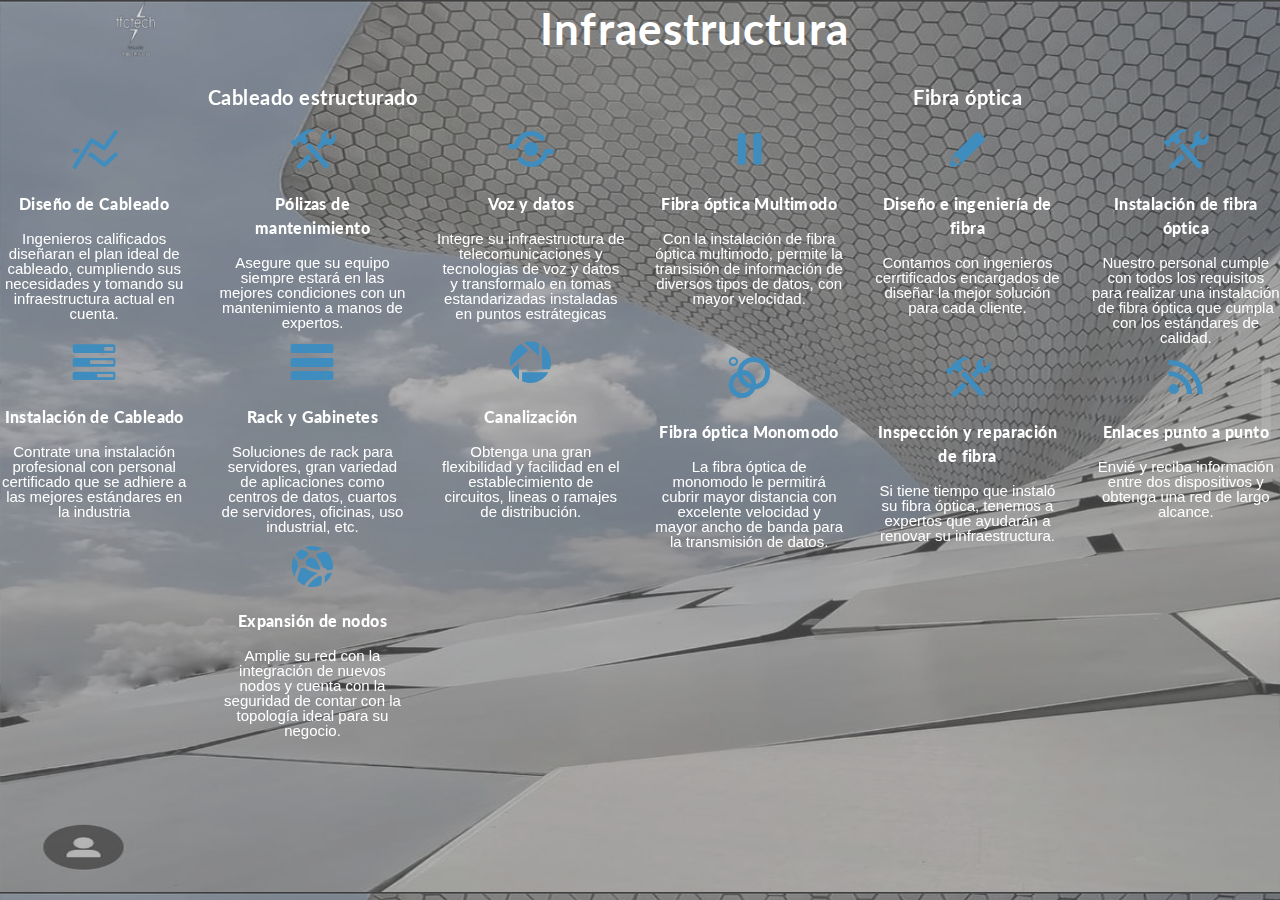
<file: infra.html>
<!DOCTYPE html>

<html lang="en">
	<head>
		<!-- Meta -->
		<meta charset="utf-8">
		<meta http-equiv="X-UA-Compatible" content="IE=edge">
		<meta name="viewport" content="width=device-width, initial-scale=1.0, user-scalable=no">
		<meta name="description" content="">
		<meta name="author" content="">
		
		<title>TECFINCO – Excelencia en Reingeniería de Servicios y Proyectos</title>
		
		<!-- Core CSS -->
		<link href="assets/css/bootstrap.min.css" rel="stylesheet">
		<!-- <link href="assets/css/main.css" rel="stylesheet"> -->
		<link href="assets/css/fuentes.css" rel="stylesheet">
		<link href="assets/css/general.css" rel="stylesheet">
		<link href="assets/css/tech.css" rel="stylesheet">
		
		<!-- AddOn/Plugin CSS -->
		<link href="assets/css/blue.css" rel="stylesheet" title="Color">
		<link href="assets/css/owl.carousel.css" rel="stylesheet">
		<link href="assets/css/owl.transitions.css" rel="stylesheet">
		<link href="assets/css/animate.min.css" rel="stylesheet">
		<link href="assets/css/aos.css" rel="stylesheet">
		
		<!-- Custom CSS -->
		<link href="assets/css/custom.css" rel="stylesheet">
		
		<!-- Fonts -->
		<link href="http://fonts.googleapis.com/css?family=Lato:400,900,300,700" rel="stylesheet">
		<link href="http://fonts.googleapis.com/css?family=Source+Sans+Pro:400,700,400italic,700italic" rel="stylesheet">
		
		<!-- Icons/Glyphs -->
		<link href="assets/fonts/fontello.css" rel="stylesheet">
		
		<!-- Favicon -->
		<link rel="shortcut icon" href="assets/images/favicon.ico">
	</head>
	
	<body class="tTech" style="background-image: url(assets/images/tech/infra3.png) !important;">
		<header>
            <div class="row">
                <div class="col-md-2 offset-lg-1">
                    <a class="navbar-brand" href="TfcTech.html"><img src="assets/images/tech/LOGOT.png" class="logo" alt=""></a>
                </div>
                <div class="col-md-5 offset-lg-1 text-center">
                    <h1>Infraestructura</h1>
                </div>
            </div>
		</header>
		<main>
			

            <section id="infra">
                <div id="owl-main" class="height-lg owl-inner-nav owl-ui-lg">
                    <div class="item">
                        <div class="row">
                            <div class="col-md-6">
                                <div class="row">
                                    <div class="col-md-12  text-center">
                                        <h3>Cableado estructurado</h3>
                                    </div>
                                </div>
                                <div class="row text-center">
                                    <div class="col-md-4">
                                        <div class="icon"><i class="icon-chart-line icn xl icn45"></i></div>
                                        <h4><strong>Diseño de Cableado</strong></h4>
                                        <p>Ingenieros calificados diseñaran el plan ideal de cableado, cumpliendo sus necesidades y tomando su infraestructura actual en cuenta.</p>
                                    </div>
                                    <div class="col-md-4">
                                        <div class="icon"><i class="icon-tools icn xl icn45"></i></div>
                                        <h4><strong>Pólizas de mantenimiento</strong></h4>
                                        <p>Asegure que su equipo siempre estará en las mejores condiciones con un mantenimiento a manos de expertos.</p>
                                    </div>
                                    <div class="col-md-4">
                                        <div class="icon"><i class="icon-shareable icn xl icn45"></i></div>
                                        <h4><strong>Voz y datos</strong></h4>
                                        <p>Integre su infraestructura de telecomunicaciones y tecnologias de voz y datos y transformalo en tomas estandarizadas instaladas en puntos estrátegicas</p>
                                    </div>
                                </div>
                                <div class="row mt10 text-center">
                                    <div class="col-md-4">
                                        <div class="icon"><i class="icon-tasks icn xl icn45"></i></div>
                                        <h4><strong>Instalación de Cableado</strong></h4>
                                        <p>Contrate una instalación profesional con personal certificado que se adhiere a las mejores estándares en la industria</p>
                                    </div>
                                    <div class="col-md-4">
                                        <div class="icon"><i class="icon-menu-1 icn xl icn45"></i></div>
                                        <h4><strong>Rack y Gabinetes</strong></h4>
                                        <p>Soluciones de rack para servidores, gran variedad de aplicaciones como centros de datos, cuartos de servidores, oficinas, uso industrial, etc. </p>
                                    </div>
                                    <div class="col-md-4">
                                        <div class="icon"><i class="icon-s-picasa icn xl icn45"></i></div>
                                        <h4><strong>Canalización</strong></h4>
                                        <p>Obtenga una gran flexibilidad  y facilidad en el establecimiento de circuitos, lineas o ramajes de distribución.</p>
                                    </div>
                                </div>
                                <div class="row mt10 text-center">
                                    <div class="col-md-4 offset-lg-4">
                                        <div class="icon"><i class="icon-network icn xl icn45"></i></div>
                                        <h4><strong>Expansión de nodos</strong></h4>
                                        <p>Amplie su red con la integración de nuevos nodos y cuenta con la seguridad de contar con la topología ideal para su negocio.</p>
                                    </div>
                                </div>
                            </div>
                            <div class="col-md-6">
                                <div class="row">
                                    <div class="col-md-12  text-center">
                                        <h3>Fibra óptica</h3>
                                    </div>
                                </div>
                                <div class="row text-center">
                                    <div class="col-md-4">
                                        <div class="icon"><i class="icon-pause icn xl icn45"></i></div>
                                        <h4><strong>Fibra óptica Multimodo</strong></h4>
                                        <p>Con la instalación de fibra óptica multimodo, permite la transisión de información de diversos tipos de datos, con mayor velocidad.</p>
                                    </div>
                                    <div class="col-md-4">
                                        <div class="icon"><i class="icon-pencil icn xl icn45"></i></div>
                                        <h4><strong>Diseño e ingeniería de fibra</strong></h4>
                                        <p>Contamos con ingenieros cerrtificados encargados de diseñar la mejor solución para cada cliente.</p>
                                    </div>
                                    <div class="col-md-4">
                                        <div class="icon"><i class="icon-tools icn xl icn45"></i></div>
                                        <h4><strong>Instalación de fibra óptica</strong></h4>
                                        <p>Nuestro personal cumple con todos los requisitos para realizar una instalación de fibra óptica que cumpla con los estándares de calidad.</p>
                                    </div>
                                </div>
                                <div class="row mt10 text-center">
                                    <div class="col-md-4">
                                        <div class="icon"><i class="icon-google-circles icn xl icn45"></i></div>
                                        <h4><strong>Fibra óptica Monomodo</strong></h4>
                                        <p>La fibra óptica de monomodo le permitirá cubrir mayor distancia con excelente velocidad y mayor ancho de banda para la transmisión de datos.</p>
                                    </div>
                                    <div class="col-md-4">
                                        <div class="icon"><i class="icon-tools icn xl icn45"></i></div>
                                        <h4><strong>Inspección y reparación de fibra</strong></h4>
                                        <p>Si tiene tiempo que instaló su fibra óptica, tenemos a expertos que ayudarán a renovar su infraestructura.</p>
                                    </div>
                                    <div class="col-md-4">
                                        <div class="icon"><i class="icon-rss icn xl icn45"></i></div>
                                        <h4><strong>Enlaces punto a punto</strong></h4>
                                        <p>Envié y reciba información entre dos dispositivos y obtenga una red de largo alcance.</p>
                                    </div>
                                </div>
                            </div>
                        </div>
                    </div>
                                        
                </div>
            </section>

            
		</main>
				
		<!-- JavaScripts placed at the end of the document so the pages load faster -->
		<script src="assets/js/jquery.min.js"></script>
		<script src="assets/js/jquery.easing.1.3.min.js"></script>
		<script src="assets/js/jquery.form.js"></script>
		<script src="assets/js/jquery.validate.min.js"></script>
		<script src="assets/js/popper.min.js"></script>
		<script src="assets/js/bootstrap.min.js"></script>
		<script src="assets/js/affix.js"></script>
		<script src="assets/js/aos.js"></script>
		<script src="assets/js/owl.carousel.min.js"></script>
		<script src="assets/js/jquery.isotope.min.js"></script>
		<script src="assets/js/imagesloaded.pkgd.min.js"></script>
		<script src="assets/js/jquery.easytabs.min.js"></script>
		<script src="assets/js/viewport-units-buggyfill.js"></script>
		<script src="assets/js/selected-scroll.js"></script>
		<script src="assets/js/scripts.js"></script>
		<script src="assets/js/custom.js"></script>
		
		<link href="assets/css/blue.css" rel="alternate stylesheet" title="Blue color">
		
		<script src="switchstylesheet/switchstylesheet.js"></script>
		
		<script>
			$(document).ready(function(){ 
				$(".changecolor").switchstylesheet( { seperator:"color"} );
			});
		</script>
	</body>
</html>
</file>
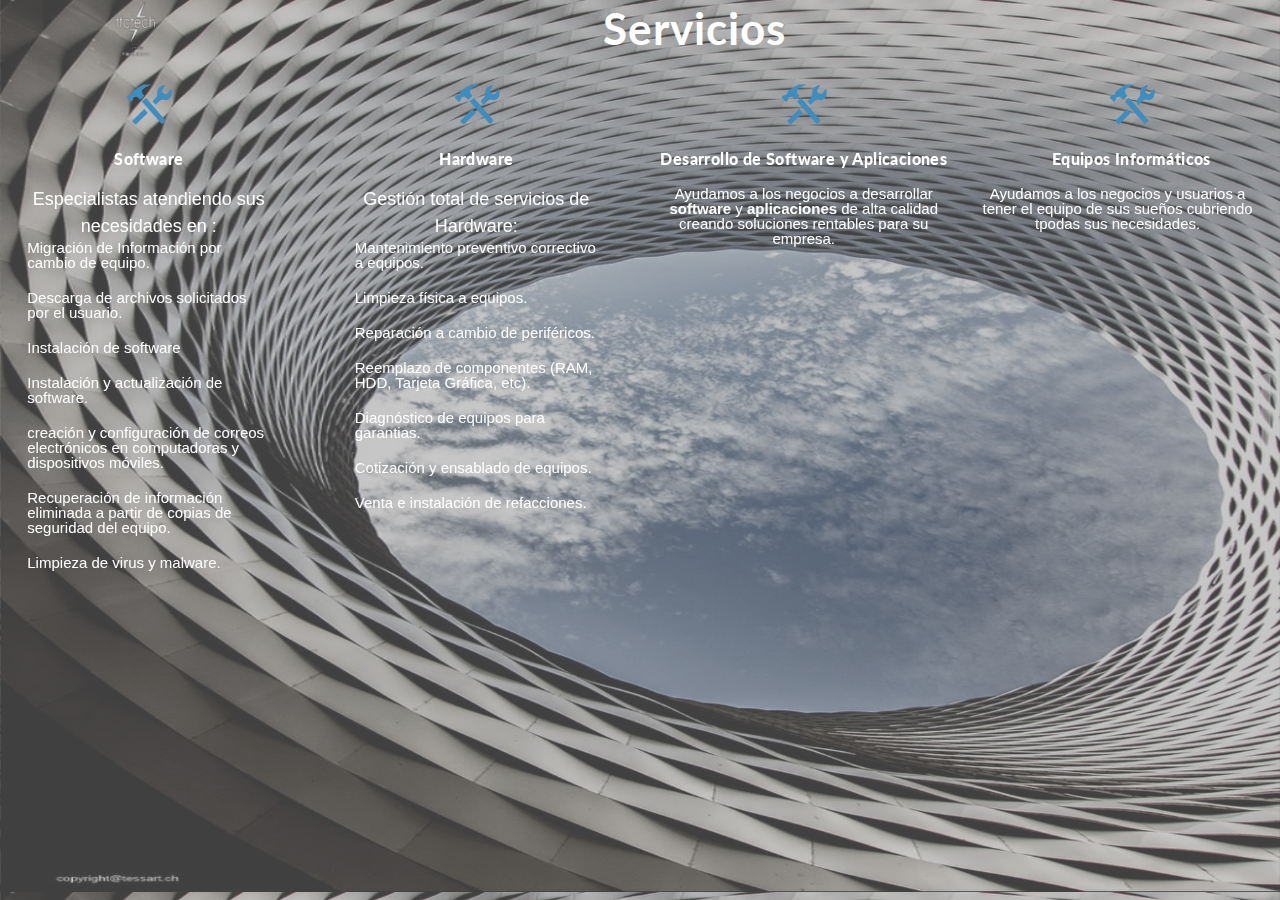
<file: servicios.html>
<!DOCTYPE html>

<html lang="en">
	<head>
		<!-- Meta -->
		<meta charset="utf-8">
		<meta http-equiv="X-UA-Compatible" content="IE=edge">
		<meta name="viewport" content="width=device-width, initial-scale=1.0, user-scalable=no">
		<meta name="description" content="">
		<meta name="author" content="">
		
		<title>TECFINCO – Excelencia en Reingeniería de Servicios y Proyectos</title>
		
		<!-- Core CSS -->
		<link href="assets/css/bootstrap.min.css" rel="stylesheet">
		<!-- <link href="assets/css/main.css" rel="stylesheet"> -->
		<link href="assets/css/fuentes.css" rel="stylesheet">
		<link href="assets/css/general.css" rel="stylesheet">
		<link href="assets/css/tech.css" rel="stylesheet">
		
		<!-- AddOn/Plugin CSS -->
		<link href="assets/css/blue.css" rel="stylesheet" title="Color">
		<link href="assets/css/owl.carousel.css" rel="stylesheet">
		<link href="assets/css/owl.transitions.css" rel="stylesheet">
		<link href="assets/css/animate.min.css" rel="stylesheet">
		<link href="assets/css/aos.css" rel="stylesheet">
		
		<!-- Custom CSS -->
		<link href="assets/css/custom.css" rel="stylesheet">
		
		<!-- Fonts -->
		<link href="http://fonts.googleapis.com/css?family=Lato:400,900,300,700" rel="stylesheet">
		<link href="http://fonts.googleapis.com/css?family=Source+Sans+Pro:400,700,400italic,700italic" rel="stylesheet">
		
		<!-- Icons/Glyphs -->
		<link href="assets/fonts/fontello.css" rel="stylesheet">
		
		<!-- Favicon -->
		<link rel="shortcut icon" href="assets/images/favicon.ico">
	</head>
	
	<body class="tTech" style="background-image: url(assets/images/tech/servicios2.png) !important;">
		<header>
            <div class="row">
                <div class="col-md-2 offset-lg-1">
                    <a class="navbar-brand" href="TfcTech.html"><img src="assets/images/tech/LOGOT.png" class="logo" alt=""></a>
                </div>
                <div class="col-md-5 offset-lg-1 text-center">
                    <h1>Servicios</h1>
                </div>
            </div>
		</header>
		<main>

            <section id="servicios">
                <div id="owl-main" class="height-lg owl-inner-nav owl-ui-lg">
                    <div class="item" >
                        <div class="row text-center">
                            <div class="col-md-3">
                                <div class="row">
                                    <div class="col-md-12">
                                        <div class="icon"><i class="icon-tools icn xl icn45"></i></div>
                                    </div>
                                    <div class="col-md-12">
                                        <h4><strong>Software</strong></h4>
                                    </div>
                                    <div class="col-md-12">
                                        <p>Especialistas atendiendo sus necesidades en :</p>
                                    </div>
                                </div>
                                <div class="row">
                                    <div class="col-md-10 offset-lg-1">
                                        <P class="text-left serv">Migración de Información por cambio de equipo.</P>
                                        <p class="text-left serv">Descarga de archivos solicitados por el usuario.</p>
                                        <p class="text-left serv">Instalación de software</p>
                                        <p class="text-left serv">Instalación y actualización de software.</p>
                                        <p class="text-left serv">creación  y configuración de correos electrónicos en computadoras y dispositivos móviles.</p>
                                        <p class="text-left serv">Recuperación de información eliminada a partir de copias de seguridad del equipo.</p>
                                        <p class="text-left serv">Limpieza de virus y malware.</p>
                                    </div>
                                </div>
                                
                                
                            </div>
                            <div class="col-md-3">
                                <div class="row">
                                    <div class="col-md-12">
                                        <div class="icon"><i class="icon-tools icn xl icn45"></i></div>
                                    </div>
                                    <div class="col-md-12">
                                        <h4><strong>Hardware</strong></h4>
                                    </div>
                                    <div class="col-md-12">
                                        <p>Gestión total de servicios de Hardware:</p>
                                    </div>
                                </div>
                                <div class="row">
                                    <div class="col-md-10 offset-lg-1">
                                        <P class="text-left serv">Mantenimiento preventivo correctivo a equipos.</P>
                                        <p class="text-left serv">Limpieza física a equipos.</p>
                                        <p class="text-left serv">Reparación a cambio de periféricos.</p>
                                        <p class="text-left serv">Reemplazo de componentes (RAM, HDD, Tarjeta Gráfica, etc).</p>
                                        <p class="text-left serv">Diagnóstico de equipos para garantias.</p>
                                        <p class="text-left serv">Cotización y ensablado de equipos.</p>
                                        <p class="text-left serv">Venta e instalación de refacciones.</p>
                                    </div>
                                </div>                                
                            </div>
                            <div class="col-md-3">
                                <div class="row">
                                    <div class="col-md-12">
                                        <div class="icon"><i class="icon-tools icn xl icn45"></i></div>
                                    </div>
                                    <div class="col-md-12">
                                        <h4><strong>Desarrollo de Software y Aplicaciones</strong></h4>
                                    </div>
                                    <div class="col-md-12">
                                        <p class="serv">
                                            Ayudamos a los negocios a desarrollar <strong>software</strong> y <strong>aplicaciones</strong> de alta calidad creando soluciones rentables para su empresa.
                                        </p>
                                    </div>
                                </div>
                            </div>

                            <div class="col-md-3">
                                <div class="row">
                                    <div class="col-md-12">
                                        <div class="icon"><i class="icon-tools icn xl icn45"></i></div>
                                    </div>
                                    <div class="col-md-12">
                                        <h4><strong>Equipos Informáticos</strong></h4>
                                    </div>
                                    <div class="col-md-11">
                                        <p class="serv">
                                            Ayudamos a los negocios y usuarios a tener el equipo de sus sueños cubriendo tpodas sus necesidades.
                                        </p>
                                    </div>
                                </div>
                            </div>
                        </div>
                    </div>
                </div>
            </section>
		</main>
				
		<!-- JavaScripts placed at the end of the document so the pages load faster -->
		<script src="assets/js/jquery.min.js"></script>
		<script src="assets/js/jquery.easing.1.3.min.js"></script>
		<script src="assets/js/jquery.form.js"></script>
		<script src="assets/js/jquery.validate.min.js"></script>
		<script src="assets/js/popper.min.js"></script>
		<script src="assets/js/bootstrap.min.js"></script>
		<script src="assets/js/affix.js"></script>
		<script src="assets/js/aos.js"></script>
		<script src="assets/js/owl.carousel.min.js"></script>
		<script src="assets/js/jquery.isotope.min.js"></script>
		<script src="assets/js/imagesloaded.pkgd.min.js"></script>
		<script src="assets/js/jquery.easytabs.min.js"></script>
		<script src="assets/js/viewport-units-buggyfill.js"></script>
		<script src="assets/js/selected-scroll.js"></script>
		<script src="assets/js/scripts.js"></script>
		<script src="assets/js/custom.js"></script>
		
		<link href="assets/css/blue.css" rel="alternate stylesheet" title="Blue color">
		
		<script src="switchstylesheet/switchstylesheet.js"></script>
		
		<script>
			$(document).ready(function(){ 
				$(".changecolor").switchstylesheet( { seperator:"color"} );
			});
		</script>
	</body>
</html>
</file>
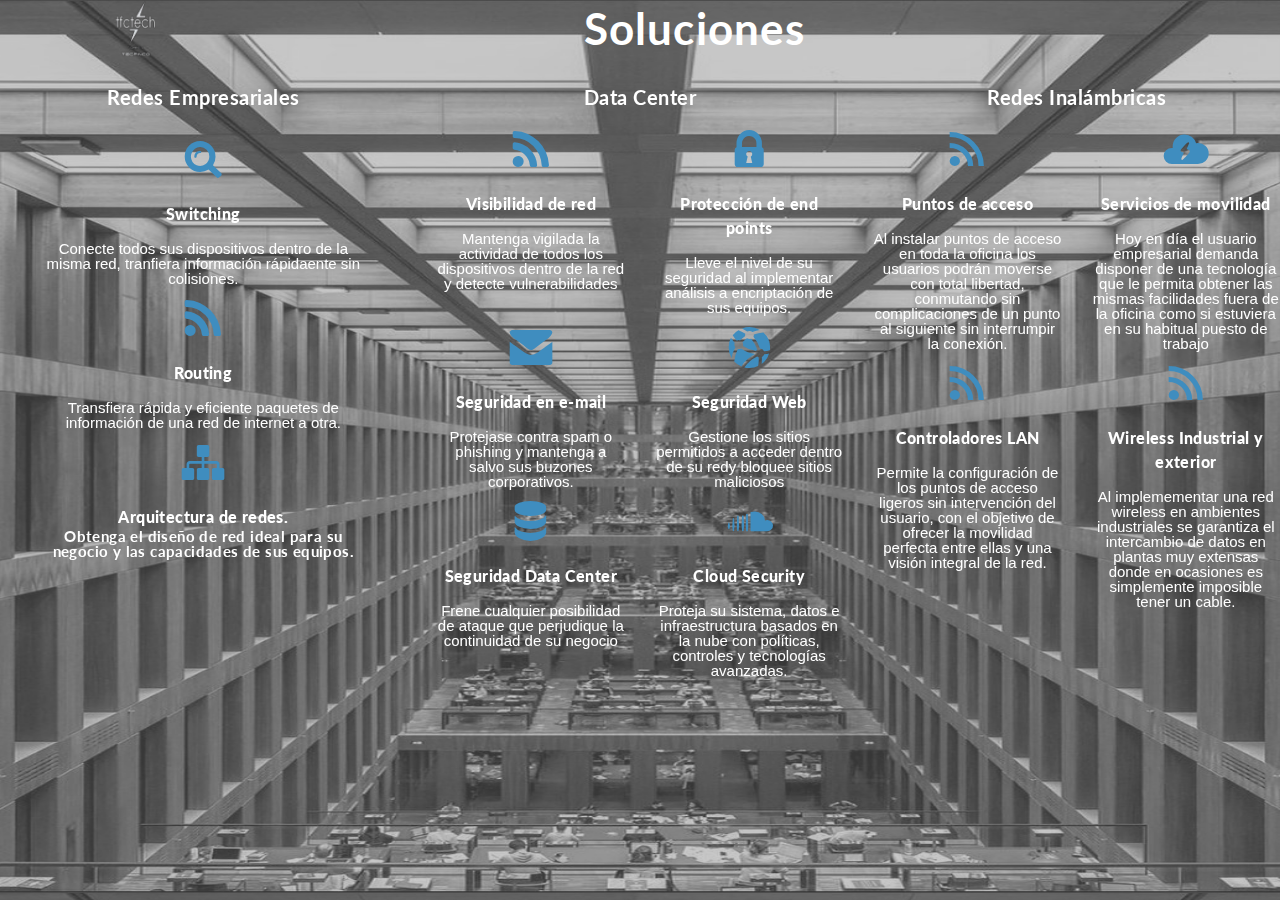
<file: soluciones.html>
<!DOCTYPE html>

<html lang="en">
	<head>
		<!-- Meta -->
		<meta charset="utf-8">
		<meta http-equiv="X-UA-Compatible" content="IE=edge">
		<meta name="viewport" content="width=device-width, initial-scale=1.0, user-scalable=no">
		<meta name="description" content="">
		<meta name="author" content="">
		
		<title>TECFINCO – Excelencia en Reingeniería de Servicios y Proyectos</title>
		
		<!-- Core CSS -->
		<link href="assets/css/bootstrap.min.css" rel="stylesheet">
		<!-- <link href="assets/css/main.css" rel="stylesheet"> -->
		<link href="assets/css/fuentes.css" rel="stylesheet">
		<link href="assets/css/general.css" rel="stylesheet">
		<link href="assets/css/tech.css" rel="stylesheet">
		
		<!-- AddOn/Plugin CSS -->
		<link href="assets/css/blue.css" rel="stylesheet" title="Color">
		<link href="assets/css/owl.carousel.css" rel="stylesheet">
		<link href="assets/css/owl.transitions.css" rel="stylesheet">
		<link href="assets/css/animate.min.css" rel="stylesheet">
		<link href="assets/css/aos.css" rel="stylesheet">
		
		<!-- Custom CSS -->
		<link href="assets/css/custom.css" rel="stylesheet">
		
		<!-- Fonts -->
		<link href="http://fonts.googleapis.com/css?family=Lato:400,900,300,700" rel="stylesheet">
		<link href="http://fonts.googleapis.com/css?family=Source+Sans+Pro:400,700,400italic,700italic" rel="stylesheet">
		
		<!-- Icons/Glyphs -->
		<link href="assets/fonts/fontello.css" rel="stylesheet">
		
		<!-- Favicon -->
		<link rel="shortcut icon" href="assets/images/favicon.ico">
	</head>
	
	<body class="tTech" style="background-image: url(assets/images/tech/solucion3.png) !important;">
		<header>
            <div class="row">
                <div class="col-md-2 offset-lg-1">
                    <a class="navbar-brand" href="TfcTech.html"><img src="assets/images/tech/LOGOT.png" class="logo" alt=""></a>
                </div>
                <div class="col-md-5 offset-lg-1 text-center">
                    <h1>Soluciones</h1>
                </div>
            </div>
		</header>
		<main>
            <section id="soluciones" >
                <div id="owl-main" class="height-lg owl-inner-nav owl-ui-lg">
                    <div class="item" >
                        <div class="row ">
                            <div class="col-md-4">
                                <div class="row">
                                    <div class="col-md-12 text-center">
                                        <h3>Redes Empresariales</h3>
                                    </div>
                                </div>

                                <div class="row mt10">
                                    <div class="col-md-10 offset-lg-1 text-center">
                                        <div class="icon"><i class="icon-search-1 icn xl icn45"></i></div>
                                        <h4><strong>Switching</strong></h4>
                                        <p>Conecte todos sus dispositivos dentro de la misma red, tranfiera información rápidaente sin colisiones.</p>
                                    </div>
                                </div>

                                <div class="row mt10">
                                    <div class="col-md-10 offset-lg-1 text-center">
                                        <div class="icon"><i class="icon-rss-1 icn xl icn45"></i></div>
                                        <h4><strong>Routing</strong></h4>
                                        <p>Transfiera rápida y eficiente paquetes de información de una red de internet a otra.</p>
                                    </div>
                                </div>

                                <div class="row mt10">
                                    <div class="col-md-10 offset-lg-1 text-center">
                                        <div class="icon"><i class="icon-sitemap icn xl icn45"></i></div>

                                        <h4><strong>Arquitectura de redes.</strong></h>
                                        <p>Obtenga el diseño de red ideal para su negocio y las capacidades de sus equipos.</p>
                                    </div>
                                </div>
                            </div>
                            <div class="col-md-4">
                                <div class="row">
                                    <div class="col-md-12 text-center">
                                        <h3>Data Center</h3>
                                    </div>
                                </div>
                                <div class="row">
                                    <div class="col-md-6 text-center">
                                        <div class="icon"><i class="icon-rss-1 icn xl icn45"></i></div>
                                        <h4> <strong>Visibilidad de red</strong></h4>
                                        <p>Mantenga vigilada la actividad de todos los dispositivos dentro de la red y detecte vulnerabilidades</p>
                                    </div>
                                    <div class="col-md-6 text-center">
                                        <div class="icon"><i class="icon-lock-1 icn xl icn45"></i></div>
                                        <h4><strong>Protección de end points</strong></h4>
                                        <p>Lleve el nivel de su seguridad al implementar análisis a encriptación de sus equipos.</p>
                                    </div>
                                </div>

                                <div class="row mt10">
                                    <div class="col-md-6 text-center">
                                        <div class="icon"><i class="icon-mail-alt icn xl icn45"></i></div>
                                        <h4> <strong>Seguridad en e-mail</strong></h4>
                                        <p>Protejase contra spam o phishing y mantenga a salvo sus buzones corporativos.</p>
                                    </div>
                                    <div class="col-md-6 text-center">
                                        <div class="icon"><i class="icon-network icn xl icn45"></i></div>
                                        <h4><strong>Seguridad Web</strong></h4>
                                        <p>Gestione los sitios permitidos a acceder dentro de su redy bloquee sitios maliciosos</p>
                                    </div>
                                </div>

                                <div class="row mt10">
                                    <div class="col-md-6 text-center">
                                        <div class="icon"><i class="icon-database icn xl icn45"></i></div>
                                        <h4> <strong>Seguridad Data Center</strong></h4>
                                        <p>Frene cualquier posibilidad de ataque que perjudique la continuidad de su negocio</p>
                                    </div>
                                    <div class="col-md-6 text-center">
                                        <div class="icon"><i class="icon-s-soundcloud icn xl icn45"></i></div>
                                        <h4><strong>Cloud Security</strong></h4>
                                        <p>Proteja su sistema, datos e infraestructura basados en la nube con políticas, controles y tecnologías avanzadas.</p>
                                    </div>
                                </div>

                            </div>
                            <div class="col-md-4">
                                <div class="row">
                                    <div class="col-md-12 text-center">
                                        <h3>Redes Inalámbricas</h3>
                                    </div>
                                </div>

                                <div class="row">
                                    <div class="col-md-6 text-center">
                                        <div class="icon"><i class="icon-s-rss icn xl icn45"></i></div>
                                        <h4> <strong>Puntos de acceso</strong></h4>
                                        <p>Al instalar puntos de acceso en toda la oficina los usuarios podrán moverse con total libertad, conmutando sin complicaciones  de un punto al siguiente sin interrumpir la conexión.</p>
                                    </div>
                                    <div class="col-md-6 text-center">
                                        <div class="icon"><i class="icon-cloud-thunder icn xl icn45"></i></div>
                                        <h4><strong>Servicios de movilidad</strong></h4>
                                        <p>Hoy en día el usuario empresarial demanda disponer de una tecnología que le permita obtener las mismas facilidades fuera de la oficina como si estuviera en su habitual puesto de trabajo </p>
                                    </div>
                                </div>

                                <div class="row mt10">
                                    <div class="col-md-6 text-center">
                                        <div class="icon"><i class="icon-rss icn xl icn45"></i></div>
                                        <h4> <strong>Controladores LAN</strong></h4>
                                        <p>Permite la configuración de los puntos de acceso ligeros sin intervención del usuario, con el objetivo de ofrecer la movilidad perfecta entre ellas y una visión integral de la red.</p>
                                    </div>
                                    <div class="col-md-6 text-center">
                                        <div class="icon"><i class="icon-rss icn xl icn45"></i></div>
                                        <h4><strong>Wireless Industrial y exterior</strong></h4>
                                        <p>Al implemementar una red wireless en ambientes industriales se garantiza el intercambio de datos en plantas muy extensas donde en ocasiones es simplemente imposible tener un cable.</p>
                                    </div>
                                </div>

                            </div>
                        </div>
                    </div><!-- /.item -->
                    
                </div>
            </section>
		</main>
				
		<!-- JavaScripts placed at the end of the document so the pages load faster -->
		<script src="assets/js/jquery.min.js"></script>
		<script src="assets/js/jquery.easing.1.3.min.js"></script>
		<script src="assets/js/jquery.form.js"></script>
		<script src="assets/js/jquery.validate.min.js"></script>
		<script src="assets/js/popper.min.js"></script>
		<script src="assets/js/bootstrap.min.js"></script>
		<script src="assets/js/affix.js"></script>
		<script src="assets/js/aos.js"></script>
		<script src="assets/js/owl.carousel.min.js"></script>
		<script src="assets/js/jquery.isotope.min.js"></script>
		<script src="assets/js/imagesloaded.pkgd.min.js"></script>
		<script src="assets/js/jquery.easytabs.min.js"></script>
		<script src="assets/js/viewport-units-buggyfill.js"></script>
		<script src="assets/js/selected-scroll.js"></script>
		<script src="assets/js/scripts.js"></script>
		<script src="assets/js/custom.js"></script>
		
		<link href="assets/css/blue.css" rel="alternate stylesheet" title="Blue color">
		
		<script src="switchstylesheet/switchstylesheet.js"></script>
		
		<script>
			$(document).ready(function(){ 
				$(".changecolor").switchstylesheet( { seperator:"color"} );
			});
		</script>
	</body>
</html>
</file>
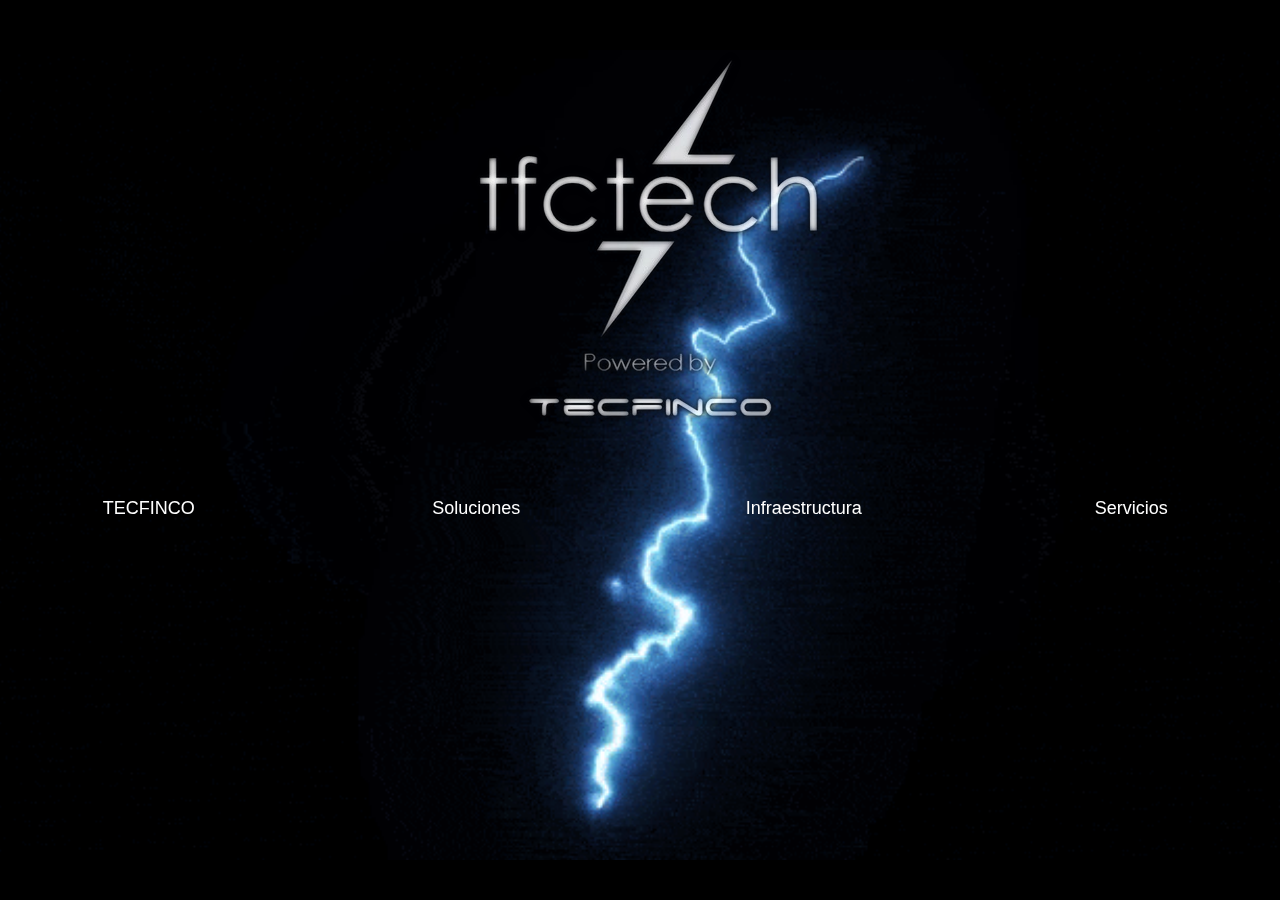
<file: TfcTech.html>
<!DOCTYPE html>

<html lang="en">
	<head>
		<!-- Meta -->
		<meta charset="utf-8">
		<meta http-equiv="X-UA-Compatible" content="IE=edge">
		<meta name="viewport" content="width=device-width, initial-scale=1.0, user-scalable=no">
		<meta name="description" content="">
		<meta name="author" content="">
		
		<title>TECFINCO – Excelencia en Reingeniería de Servicios y Proyectos</title>
		
		<!-- Core CSS -->
		<link href="assets/css/bootstrap.min.css" rel="stylesheet">
		<!-- <link href="assets/css/main.css" rel="stylesheet"> -->
		<link href="assets/css/fuentes.css" rel="stylesheet">
		<link href="assets/css/general.css" rel="stylesheet">
		<link href="assets/css/tech.css" rel="stylesheet">
		
		<!-- AddOn/Plugin CSS -->
		<link href="assets/css/blue.css" rel="stylesheet" title="Color">
		<link href="assets/css/owl.carousel.css" rel="stylesheet">
		<link href="assets/css/owl.transitions.css" rel="stylesheet">
		<link href="assets/css/animate.min.css" rel="stylesheet">
		<link href="assets/css/aos.css" rel="stylesheet">
		
		<!-- Custom CSS -->
		<link href="assets/css/custom.css" rel="stylesheet">
		
		<!-- Fonts -->
		<link href="http://fonts.googleapis.com/css?family=Lato:400,900,300,700" rel="stylesheet">
		<link href="http://fonts.googleapis.com/css?family=Source+Sans+Pro:400,700,400italic,700italic" rel="stylesheet">
		
		<!-- Icons/Glyphs -->
		<link href="assets/fonts/fontello.css" rel="stylesheet">
		
		<!-- Favicon -->
		<link rel="shortcut icon" href="assets/images/favicon.ico">
	</head>
	
	<body class="tTech">
		
		<main>
			
			
			<section id="hero">	
                <div id="owl-main" class="owl-carousel height-lg owl-inner-nav owl-ui-lg">
				
                    <div class="item" style="background-image: url(assets/images/tech/Lightning.gif);">
                        <div class="row mt50">
                            <div class="col-md-12">
                                <img src="assets/images/tech/LOGOT.png"/>
                            </div>
                        </div>
                        <div class="row mt50">

                            <div class="col-md-3 text-center"><a href="index.html" class="scroll-to" data-anchor-offset="0">TECFINCO</a></div>
                            <div class="col-md-3 text-center"><a href="soluciones.html" class="scroll-to" data-anchor-offset="0">Soluciones</a></div>
                            <div class="col-md-3 text-center"><a href="infra.html" class="scroll-to" data-anchor-offset="0">Infraestructura</a></div>
                            <div class="col-md-3 text-center"><a href="servicios.html" class="scroll-to" data-anchor-offset="0">Servicios</a></div>
                        </div>
                    </div><!-- /.item -->

                </div>
                
            </section>
		</main>
				
		<!-- JavaScripts placed at the end of the document so the pages load faster -->
		<script src="assets/js/jquery.min.js"></script>
		<script src="assets/js/jquery.easing.1.3.min.js"></script>
		<script src="assets/js/jquery.form.js"></script>
		<script src="assets/js/jquery.validate.min.js"></script>
		<script src="assets/js/popper.min.js"></script>
		<script src="assets/js/bootstrap.min.js"></script>
		<script src="assets/js/affix.js"></script>
		<script src="assets/js/aos.js"></script>
		<script src="assets/js/owl.carousel.min.js"></script>
		<script src="assets/js/jquery.isotope.min.js"></script>
		<script src="assets/js/imagesloaded.pkgd.min.js"></script>
		<script src="assets/js/jquery.easytabs.min.js"></script>
		<script src="assets/js/viewport-units-buggyfill.js"></script>
		<script src="assets/js/selected-scroll.js"></script>
		<script src="assets/js/scripts.js"></script>
		<script src="assets/js/custom.js"></script>
		
		<link href="assets/css/blue.css" rel="alternate stylesheet" title="Blue color">
		
		<script src="switchstylesheet/switchstylesheet.js"></script>
		
		<script>
			$(document).ready(function(){ 
				$(".changecolor").switchstylesheet( { seperator:"color"} );
			});
		</script>
	</body>
</html>
</file>
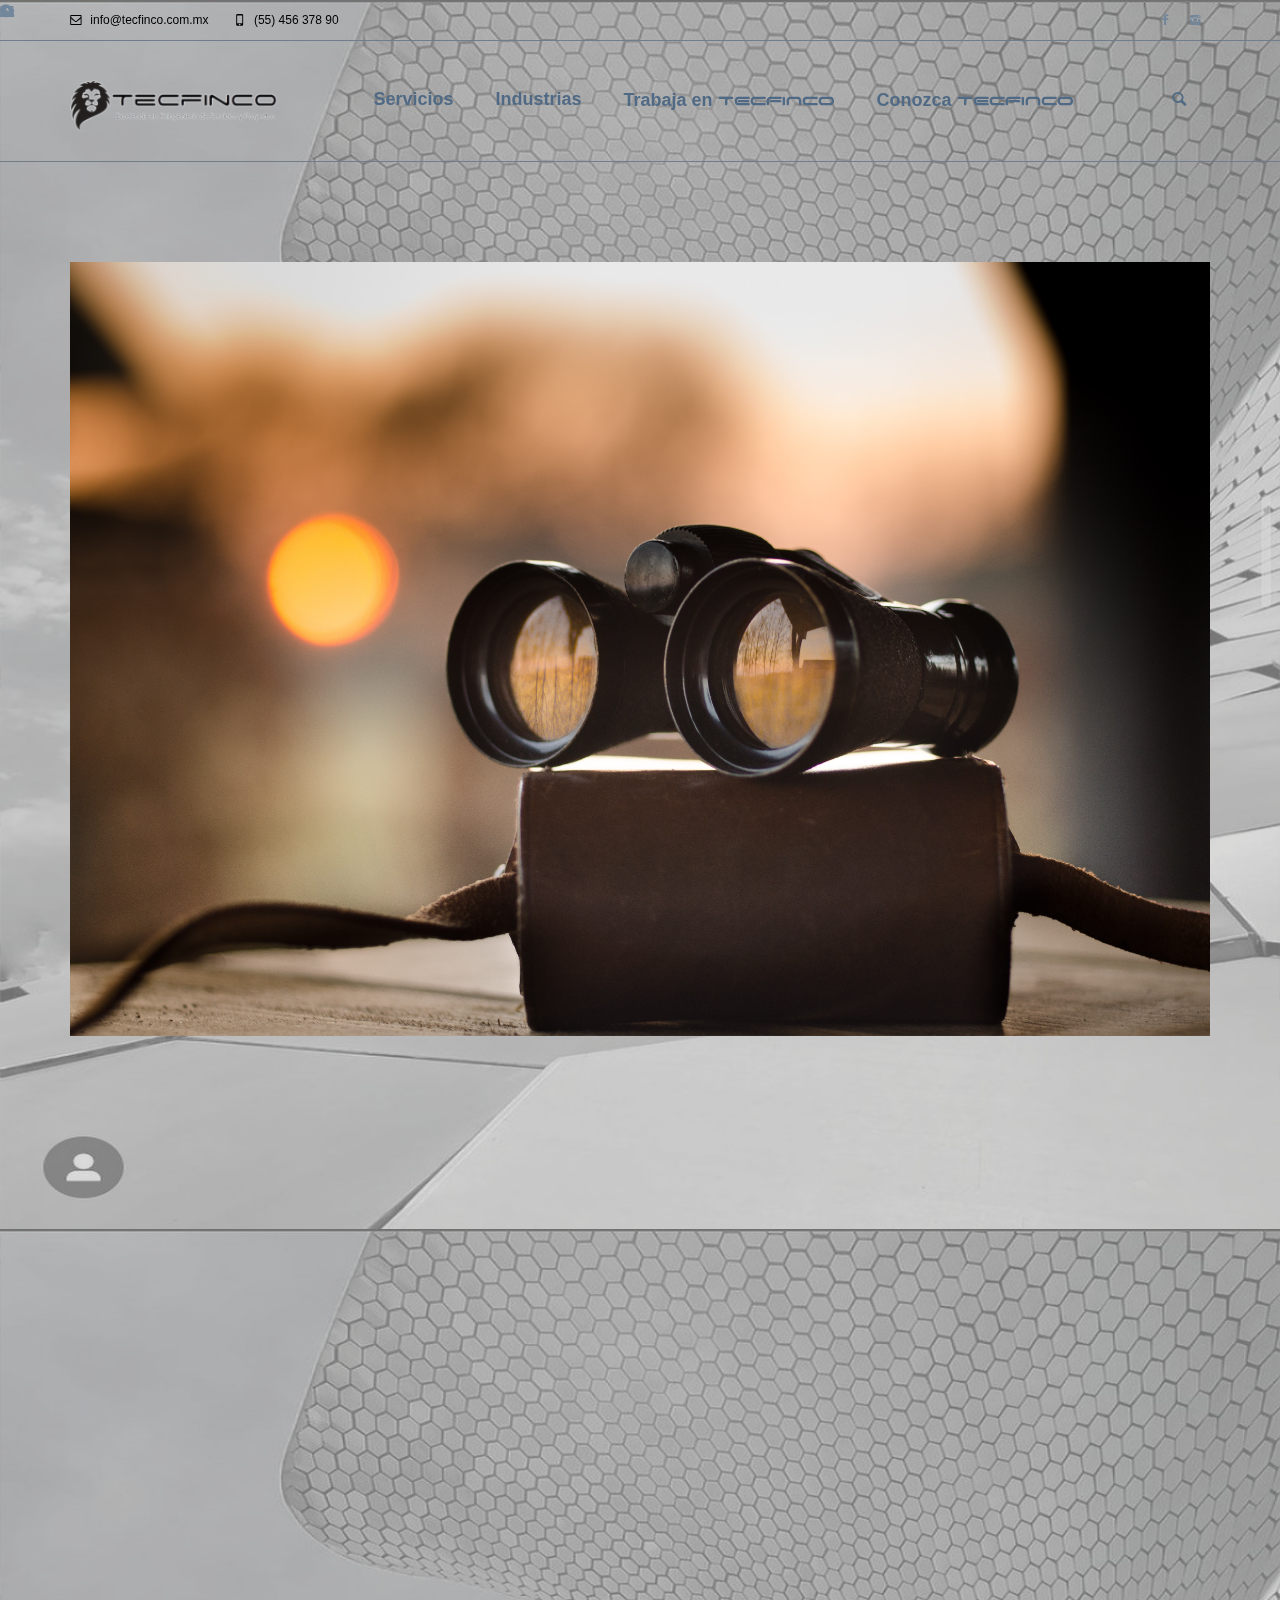
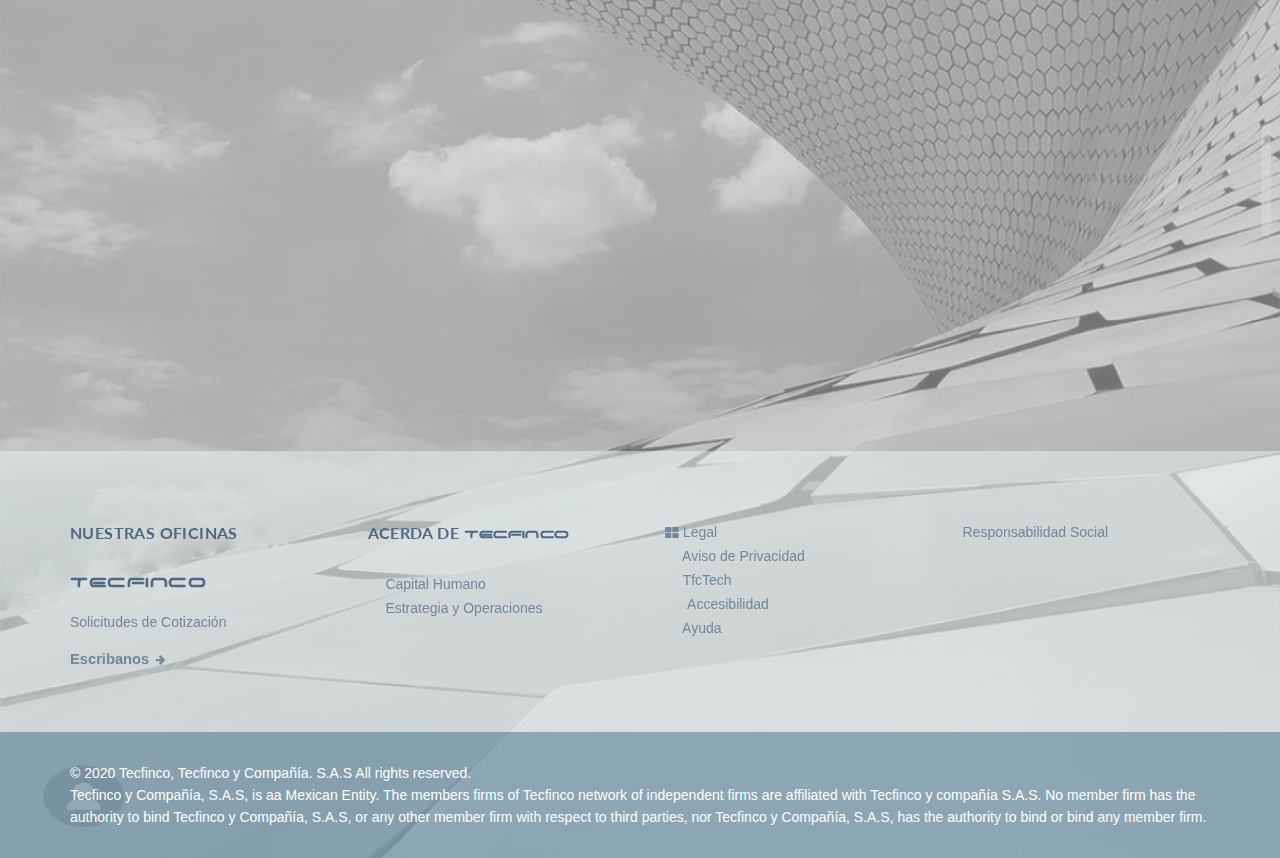
<file: valores.html>
<!DOCTYPE html>

<html lang="en">
	<head>
		<!-- Meta -->
		<meta charset="utf-8">
		<meta http-equiv="X-UA-Compatible" content="IE=edge">
		<meta name="viewport" content="width=device-width, initial-scale=1.0, user-scalable=no">
		<meta name="description" content="">
		<meta name="author" content="">
		
		<title>TECFINCO – Excelencia en Reingeniería de Servicios y Proyectos</title>
		
		<!-- Core CSS -->
		<link href="assets/css/bootstrap.min.css" rel="stylesheet">
		<link href="assets/css/main.css" rel="stylesheet">
		<link href="assets/css/fuentes.css" rel="stylesheet">
		
		<!-- AddOn/Plugin CSS -->
		<link href="assets/css/blue.css" rel="stylesheet" title="Color">
		<link href="assets/css/owl.carousel.css" rel="stylesheet">
		<link href="assets/css/owl.transitions.css" rel="stylesheet">
		<link href="assets/css/animate.min.css" rel="stylesheet">
		<link href="assets/css/aos.css" rel="stylesheet">
		
		<!-- Custom CSS -->
		<link href="assets/css/custom.css" rel="stylesheet">
		
		<!-- Fonts -->
		<link href="http://fonts.googleapis.com/css?family=Lato:400,900,300,700" rel="stylesheet">
		<link href="http://fonts.googleapis.com/css?family=Source+Sans+Pro:400,700,400italic,700italic" rel="stylesheet">
		
		<!-- Icons/Glyphs -->
		<link href="assets/fonts/fontello.css" rel="stylesheet">
		
		<!-- Favicon -->
		<link rel="shortcut icon" href="assets/images/favicon.ico">
	</head>
	
	<body>
		
		<!-- ============================================================= HEADER ============================================================= -->
		
		<header>
			<div class="navbar">
				
				<div class="navbar-header">
					<div class="container">
						
						<ul class="info">
							<li><a href="#"><i class="icon-mail-1 contact"></i> info@tecfinco.com.mx</a></li>
							<li><i class="icon-mobile contact"></i> (55) 456 378 90</li>
						</ul><!-- /.info -->
						
						<ul class="social">
							<li><a href="#"><i class="icon-s-facebook"></i></a></li>
							<li><a target="_blank" href="https://www.instagram.com/tecfinco/"><i class="icon-s-instagrem"></i></a></li>
						</ul><!-- /.social -->
						
						<!-- ============================================================= LOGO MOBILE ============================================================= -->
						
						<a class="navbar-brand" href="index.html"><img src="assets/images/logos/logo.png" class="logo" alt=""></a>
						
						<!-- ============================================================= LOGO MOBILE : END ============================================================= -->
						
						<a class="navbar-toggler btn responsive-menu float-right" data-toggle="collapse" data-target=".navbar-collapse"><i class='icon-menu-1'></i></a>
						
					</div><!-- /.container -->
				</div><!-- /.navbar-header -->
				
				<div class="yamm">
					<div class="navbar-collapse collapse">
						<div class="container">
							
							<!-- ============================================================= LOGO ============================================================= -->
							
							<a class="navbar-brand" href="index.html"><img src="assets/images/logos/logo.png" class="logo" alt=""></a>
							
							<!-- ============================================================= LOGO : END ============================================================= -->
							
							
							<!-- ============================================================= MAIN NAVIGATION ============================================================= -->
							
							<ul class="nav navbar-nav">
								
							
								<li class="dropdown yamm-fullwidth">
									<a href="#" class="dropdown-toggle" data-toggle="dropdown">Servicios</a>
									
									<ul class="dropdown-menu yamm-dropdown-menu">
										<li>
											<div class="yamm-content row">
											
												<div class="col-sm-6 col-lg-6 inner">
													<h4>Auditoria y aseguramiento, auditoria transparentes, confiables, fiables</h4>
													<figure>
														<div class="icon-overlay icn-link">
															<a href="#"><img src="assets/images/comp/auditoria.png" alt=""></a>
														</div>
													</figure>
												</div><!-- /.col -->
												
												<div class="col-sm-6 col-lg-6 inner">
													<h4>Consultoría</h4>

													
													<ul class="circled">
														<li><a href="#">Capital Humano</a></li>
														<li><a href="#">Estrategia y operaciones</a></li>
														<li><a href="#">Tecnología</a></li>
													</ul><!-- /.circled -->
												</div><!-- /.col -->									
											
												
											</div><!-- /.yamm-content -->
										</li>
									</ul><!-- /.yamm-dropdown-menu -->
								</li><!-- /.yamm-fullwidth -->
							
								<li class="dropdown yamm-fullwidth">
									<a href="#" class="dropdown-toggle" data-toggle="dropdown">Industrias</a>
									
									<ul class="dropdown-menu yamm-dropdown-menu">
										<li>
											<div class="yamm-content row">
											
												
												<div class="col-sm-6 col-lg-3 inner">
													<h4>Consumo</h4>
													
													<ul class="circled">
														<li><a href="#">Automotriz</a></li>
														<li><a href="#">Productos de consumo</a></li>
														<li><a href="#">Detallistas, Mayoristas y Distribución</a></li>
													</ul><!-- /.circled -->
												</div><!-- /.col -->

												<div class="col-sm-6 col-lg-3 inner">
													<h4>Energía y  Recursos e Industriales</h4>
													
													<ul class="circled">
														<li><a href="#">Productos Industriales y de construcción</a></li>
														<li><a href="#">Mineria y Metalurgia</a></li>
													</ul><!-- /.circled -->
												</div><!-- /.col -->

												<div class="col-sm-6 col-lg-3 inner">
													<h4>Servicios Financieros</h4>
													
													<ul class="circled">
														<li><a href="#">Banca y Mercados de  Capital seguro</a></li>
														<li><a href="#">Administracion de Inversiones</a></li>
													</ul><!-- /.circled -->
												</div><!-- /.col -->

												<div class="col-sm-6 col-lg-3 inner">
													<h4>Tecnología, Medios y Telecomunicaciones</h4>
													
													<ul class="circled">
														<li><a href="#">Tecnología</a></li>
														<li><a href="#">Telecomunicaciones, Medios y Entretenimiento</a></li>
													</ul><!-- /.circled -->
												</div><!-- /.col -->
												
												
												
											</div><!-- /.yamm-content -->
										</li>
									</ul><!-- /.yamm-dropdown-menu -->
								</li><!-- /.yamm-fullwidth -->
								
								<li class="dropdown yamm-fullwidth">
									<a href="#" class="dropdown-toggle" data-toggle="dropdown">Trabaja en <label  class="ffs">TECFINCO</label></a>
									
									<ul class="dropdown-menu yamm-dropdown-menu">
										<li>
											<div class="yamm-content row">
											
												<div class="col-sm-6 col-lg-3 inner">
													<h4>Busqueda de Vacantes</h4>
													<figure>
														<div class="icon-overlay icn-link">
															<a href="#"><img src="assets/images/comp/empleo.png" alt=""></a>
														</div>
													</figure>
												</div><!-- /.col -->
												
												<div class="col-sm-6 col-lg-3 inner">
													<h4>Estudiantes</h4>
													<figure>
														<div class="icon-overlay icn-link">
															<a href="#"><img src="assets/images/comp/estudiantes.png" alt=""></a>
														</div>
													</figure>
												</div><!-- /.col -->
												
												<div class="col-sm-6 col-lg-3 inner">
													<h4>Profesionales con experiencia</h4>
													
													<figure>
														<div class="icon-overlay icn-link">
															<a href="#"><img src="assets/images/comp/profesionales.jpg" alt=""></a>
														</div>
													</figure>
												</div><!-- /.col -->
												
												<div class="col-sm-6 col-lg-3 inner">
													<h4>Vida en <label class="ffs">TECFINCO</label></h4>
													<figure>
														<div class="icon-overlay icn-link">
															<a href="#"><img src="assets/images/comp/empresas.png" alt=""></a>
														</div>
													</figure>
												</div><!-- /.col -->
												
											</div><!-- /.yamm-content -->
										</li>
									</ul><!-- /.yamm-dropdown-menu -->
								</li><!-- /.yamm-fullwidth -->
								
								
								<li class="dropdown yamm-fullwidth">
									<a href="#" class="dropdown-toggle" data-toggle="dropdown">Conozca <label class="ffs">TECFINCO</label></a>
									
									<ul class="dropdown-menu yamm-dropdown-menu">
										<li>
											<div class="yamm-content row">
												
												<div class="col-sm-4 col-lg-4 inner">												
													<ul class="circled">
														<li><a href="valores.html">NUESTROS VALORES</a></li>
														<li><a href="TfcTech.html">TfcTech</a></li>
														<li><a href="#">NUESTRA CULTURA</a></li>
													</ul><!-- /.circled -->
												</div><!-- /.col -->
												
												<div class="col-sm-4 col-lg-4 inner">
													<h4>Inclusión y Diversidad</h4>
													<figure>
														<div class="icon-overlay icn-link">
															<a href="#"><img src="assets/images/comp/inclusion.jpg" alt=""></a>
														</div>
														<figcaption>
															<p>Construimos una cultura que respeta y valora las diferencias</p>
															<a href="#" class="btn">View Project</a>
														</figcaption>
													</figure>
												</div><!-- /.col -->
												
												<div class="col-sm-4 col-lg-4 inner">
													<h4><label class="ffs">TECFINCO</label> EN EL MUNDO</h4>
													<p>Trabajamos en estrecha colaboración con nuestros clientes, ayudándoles a mitigar los riesgos y a generar oportunidades.</p>
													<a href="conozca.html" class="btn">Leer más...</a>
												</div><!-- /.col -->
												
											</div><!-- /.yamm-content -->
										</li>
									</ul><!-- /.yamm-dropdown-menu -->
								</li><!-- /.yamm-fullwidth -->
								
							
								
								<li class="dropdown searchbox">
									<a href="#" class="dropdown-toggle" data-toggle="dropdown"><i class="icon-search"></i></a>
											  
									<div class="dropdown-menu dropdown-menu-right">
										<form id="search" class="navbar-form search" role="search">
											<input type="search" class="form-control" placeholder="Type to search">
											<button type="submit" class="btn btn-submit icon-right-open"></button>
										</form>
									</div><!-- /.dropdown-menu -->
								</li><!-- /.searchbox -->
								
							</ul><!-- /.nav -->
							
							<!-- ============================================================= MAIN NAVIGATION : END ============================================================= -->
							
						</div><!-- /.container -->
					</div><!-- /.navbar-collapse -->
				</div><!-- /.yamm -->
			</div><!-- /.navbar -->
		</header>
		
		<!-- ============================================================= HEADER : END ============================================================= -->
		
		
		<!-- ============================================================= MAIN ============================================================= -->
		
		<main>
			
			<!-- ============================================================= SECTION – PORTFOLIO POST ============================================================= -->
			
			<section id="portfolio-post">
				<div class="container inner-top-md">
					
					<div class="row">
						<div class="col-md-12">
							<div id="owl-work" class="owl-carousel owl-inner-pagination owl-outer-nav owl-ui-lg">
								
								<div class="item">
									<figure>
										<img src="assets/images/valores/transparencia2.jpg" alt="">
									</figure>
								</div><!-- /.item -->
								
								<div class="item">
									<figure>
										<img src="assets/images/valores/excelncia2.jpg" alt="">
									</figure>
								</div><!-- /.item -->
								
								<div class="item">
									<figure>
										<img src="assets/images/valores/integridad2.jpg" alt="">
									</figure>
								</div><!-- /.item -->
								
								<div class="item">
									<figure>
										<img src="assets/images/valores/responsabilidad2.jpg" alt="">
									</figure>
								</div><!-- /.item -->
								
								
							</div><!-- /.owl-carousel -->
						</div><!-- /.col -->
					</div><!-- /.row -->
					
					<div class="row">
						
						<div class="col-md-7 inner-top-xs inner-right-xs">
							<header>
								<h2 class="navy ffs">TRANSPARENCIA</h2>
								<p class="text-normal">Asumimos y cumplimos con altos niveles de confiablidad los proyectos encomendados</p>
							</header>

							<header>
								<h2 class="navy ffs">EXCELENCIA</h2>
								<p class="text-normal">Nuestros servicios cumplen con altos estándares de calidad para el mejor desarrollo dentro de su organización, eficientando sus procesos…</p>
							</header>

							<header>
								<h2 class="navy ffs">INTEGRIDAD</h2>
								<p class="text-normal">Construimos una relación de confianza con  los clientes, socios y proveedores, promoviendo la honestidad, la confianza, la transparencia, actuamos de acuerdo a nuestros valores.</p>
							</header>

							<header>
								<h2 class="navy ffs">RESPONSABILIDAD   SOCIAL</h2>
								<p class="text-normal">Mejorar las posibilidades y oportunidades de la comunidad donde se establece la empresa
									Diseño e implementación de estrategias de asociación y colaboración de la empresa
									Supervisión de las condiciones laborales y de salud de los/ las trabajadores
									Seguimiento del cumplimiento de la legislación por parte de la empresa
									Cumplir con rigor las leyes, reglamentos, normas y costumbres, respetando los legítimos contratos y compromisos adquirido
									Respetar los derechos humanos con unas condiciones de trabajo dignas que favorezcan la seguridad y salud laboral, desarrollo humano y profesional de los trabajadores.
									</p>
							</header>
						</div><!-- /.col -->
						
						<div class="col-md-4 offset-md-1 outer-top-xs inner-left-xs border-left">
							<ul class="isotope items col-4-custom">
								<li class="item thumb interactive">
									<a href="#">
										<figure>
											<figcaption class="text-overlay">
												<div class="info">
													<h4>Servicios</h4>
													<p><label class="ffs">TECFINCO</label> en México brinda servicios de Auditoría, Impuestos y Asesoría, basados en un amplio conocimiento de cada sector de industria.</p>
												</div><!-- /.info -->
											</figcaption>
											<img src="assets/images/comp/servicios.png" alt="">
										</figure>
									</a>
								</li><!-- /.item -->

								<li class="item thumb identity">
									<a href="#">
										<figure>
											<figcaption class="text-overlay">
												<div class="info">
													<h4>Empleo</h4>
													<p>Postúlate</p>
												</div><!-- /.info -->
											</figcaption>
											<img src="assets/images/comp/empleo.jpg" alt="">
										</figure>
									</a>
								</li><!-- /.item -->
								
								<li class="item thumb identity">
									<a href="valores.html">
										<figure>
											<figcaption class="text-overlay">
												<div class="info">
													<h4>Valores</h4>
													<p>Lo que hace a nuestra empresa</p>
												</div><!-- /.info -->
											</figcaption>
											<img src="assets/images/comp/valores.jpg" alt="">
										</figure>
									</a>
								</li><!-- /.item -->
							</ul>
						</div><!-- /.col -->
						
					</div><!-- /.row -->
					
				</div><!-- /.container -->
				
			</section>
			
			<!-- ============================================================= SECTION – PORTFOLIO POST : END ============================================================= -->
			
			
			
			
			<!-- ============================================================= SECTION – SHARE ============================================================= -->
			
			<section id="share" class="">
				<div class="container">
					<div class="row no-gutters">
						
						<div class="col-md-4">
							<a href="#" class="btn-share-md">
								<p class="name">Facebook</p>
								<i class="icon-s-facebook navy"></i>
								<p class="counter">1080</p>
							</a>
						</div><!-- /.col -->
						
						<div class="col-md-4">
							<a href="#" class="btn-share-md">
								<p class="name ">Twitter</p>
								<i class="icon-s-twitter navy"></i>
								<p class="counter ">1263</p>
							</a>
						</div><!-- /.col -->
						
						<div class="col-md-4">
							<a target="_blank" href="https://www.instagram.com/tecfinco/"   class="btn-share-md">
								<p class="name">Instagram</p>
								<i class="icon-s-instagrem navy"></i>
								<p class="counter">963</p>
							</a>
						</div><!-- /.col -->
						
					</div><!-- /.row -->
				</div><!-- /.container -->
			</section>
			
			<!-- ============================================================= SECTION – SHARE : END ============================================================= -->
			
		</main>
		
		<!-- ============================================================= MAIN : END ============================================================= -->
		
		
		<!-- ============================================================= FOOTER ============================================================= -->
		
		<footer class="dark-bg-n">
			<div class="container inner">
				<div class="row">
					
					<div class="col-lg-3 col-md-6 inner">
						<h4><a>Nuestras Oficinas</a></h4>
						<h3><a href="index.html" class="ffs">TECFINCO</a></h3>
						<p>Solicitudes  de Cotización</p>
						<a href="#" class="txt-btn">Escribanos</a>
					</div><!-- /.col -->
					
					<div class="col-lg-3 col-md-6 inner">
						<h4>ACERDA DE <label class="ffs">TECFINCO</label></h4>
						
						<ul class="contacts">
							<li><a href="#"><i class="icon-users"></i> Capital Humano</a></li>
							<li><a href="#"><i class="icon-s-picasa"></i> Estrategia y Operaciones</a></li>
						</ul><!-- /.contacts -->	
					</div><!-- /.col -->
					
					
					<div class="col-lg-3 col-md-6 inner">
						<ul class="contacts">
							<li><i class="icon-th-large"></i> Legal</li>
							<li><a href="Aviso.html"><i class="icon-eye"></i> Aviso de Privacidad</li></a></li>
							<li><a href="TfcTech.html"><i class="icon-eye"></i> TfcTech</li></a></li>
							<li><a href="#"><i class="icon-mail-1 contact"></i> Accesibilidad</a></li>
							<li><a href="#"><i class="icon-search"></i> Ayuda</a></li>
						</ul><!-- /.contacts -->
					</div><!-- /.col -->
					
					<div class="col-lg-3 col-md-6 inner">
						<p>Responsabilidad Social</p>
					</div><!-- /.col -->
					
				</div><!-- /.row --> 
			</div><!-- .container -->
		  
			<div class="footer-bottom">
				<div class="container inner clearfix">
					<p class="float-left">© 2020 Tecfinco, Tecfinco y Compañía. S.A.S All rights reserved.</p>
					<p class="float-left">Tecfinco y Compañía, S.A.S, is aa Mexican Entity. The members firms of Tecfinco network of independent firms  are affiliated with Tecfinco y compañía S.A.S. No member firm has the authority to bind Tecfinco y Compañía, S.A.S, or any other member firm with respect to third parties, nor Tecfinco y Compañía, S.A.S, has the authority to bind or bind any member firm. </p>
					
				</div><!-- .container -->
			</div><!-- .footer-bottom -->
		</footer>
		
		<!-- ============================================================= FOOTER : END ============================================================= -->
		
		<!-- JavaScripts placed at the end of the document so the pages load faster -->
		<script src="assets/js/jquery.min.js"></script>
		<script src="assets/js/jquery.easing.1.3.min.js"></script>
		<script src="assets/js/jquery.form.js"></script>
		<script src="assets/js/jquery.validate.min.js"></script>
		<script src="assets/js/popper.min.js"></script>
		<script src="assets/js/bootstrap.min.js"></script>
		<script src="assets/js/affix.js"></script>
		<script src="assets/js/aos.js"></script>
		<script src="assets/js/owl.carousel.min.js"></script>
		<script src="assets/js/jquery.isotope.min.js"></script>
		<script src="assets/js/imagesloaded.pkgd.min.js"></script>
		<script src="assets/js/jquery.easytabs.min.js"></script>
		<script src="assets/js/viewport-units-buggyfill.js"></script>
		<script src="assets/js/selected-scroll.js"></script>
		<script src="assets/js/scripts.js"></script>
		<script src="assets/js/custom.js"></script>
		
	
		<link href="assets/css/blue.css" rel="alternate stylesheet" title="Blue color">
		
		
		<script src="switchstylesheet/switchstylesheet.js"></script>
		
		<script>
			$(document).ready(function(){ 
				$(".changecolor").switchstylesheet( { seperator:"color"} );
			});
		</script>
		<!-- For demo purposes – can be removed on production : End -->
	</body>
</html>
</file>
<file: assets/css/fuentes.css>
@font-face{
    font-family: spaceage;
    src : url(spaceage.ttf) 
}


.ffs{
    font-family: spaceage !important;
}
</file>
<file: assets/css/general.css>
.p-title{
    font-size: 40px !important;
    font-weight: bold !important;
}

.p-subtitle{
    font-size: 23px !important;
    font-weight: bold !important;
}

#ulTbabdsServicios > li > .active{
    background-color: rgba(27, 79, 114,0.4) !important;
}


#ulTbabdsServicios > li > a:not(.active){
    color: #34495E !important;
    background-color: #CFDAE0 !important;
}

.social li a i {
    color: #000 !important; 
    font-size: 14px !important;
}

.ffs-tp{
    font-size: 26px;
    font-weight: 600;
}

.mt5{
    margin-top: 5px !important;
}

.mt10{
    margin-top: 10px !important;
}

.icn45{
    font-size: 45px !important;
}

.mt30{
    margin-top: 30px !important;
}
.mt50{
    margin-top: 50px !important;
}

.mt15{
    margin-top: 15px !important;
}
</file>
<file: assets/css/blue.css>
a:hover,
a:focus,
.bordered .info h3 a:hover,
.bordered .info h4 a:hover,
.icon i.icn,
.meta a:hover,
.meta li.categories:hover:before,
.more:hover,
.navbar.basic .nav > li > a:hover,
.navbar.basic .nav > li > a:focus,
.navbar.basic .nav .open > a,
.navbar.basic .nav .open > a:hover,
.navbar.basic .nav .open > a:focus,
.navbar .dropdown-menu:not(.yamm-dropdown-menu) li a:hover,
.navbar .dropdown-menu:not(.yamm-dropdown-menu) li a.active,
.navbar-header .info a:hover,
.nav > li > a:hover,
.owl-carousel:hover .owl-next:hover,
.owl-carousel:hover .owl-prev:hover,
.panel-title > a:hover,
#scrollUp:hover,
.sidemeta .format-wrapper a,
.tabs-side .tab.active a,
.tabs-top .tab.active a,
.text-center .panel-title > a:hover span:after,
ul.arrowed li:before,
ul.circled li:before,
.yamm .yamm-content a:hover {
	color: #3F8DBF;
}

.tint-bg .btn,
.tint-color {
	color: #3F8DBF !important;
}

.btn,
.classic-blog .post .date,
.navbar .dropdown-menu:not(.yamm-dropdown-menu) > .active > a,
.navbar .dropdown-menu:not(.yamm-dropdown-menu) > .active > a:focus,
.navbar .dropdown-menu:not(.yamm-dropdown-menu) > .active > a:hover,
.navbar .dropdown-menu:not(.yamm-dropdown-menu) > li > a:focus,
.navbar .dropdown-menu:not(.yamm-dropdown-menu) > li > a:hover,
.navbar .dropdown-submenu:focus > a,
.navbar .dropdown-submenu:hover > a,
.owl-pagination .owl-page.active span,
.owl-pagination .owl-page:hover span,
#owl-main .caption h1 span.tint-bg,
#owl-main .caption p span.tint-bg,
.pagination > li > a,
.pagination > li > span,
.post.format-quote,
.sidemeta .format-wrapper a:hover,
.sidenav li a:hover,
.tabs-circle-top .tab.active a,
.tabs-side .tab a:hover,
.tabs-top .tab a:hover,
.tint-bg,
.tint-bg.img-bg-soft:before,
.tint-bg.img-bg-softer:before,
.tooltip-inner {
	background-color: #3F8DBF;
}

.btn:hover,
.btn:focus,
.btn:active,
.btn.active,
.pagination > .active > a,
.pagination > .active > span,
.pagination > .active > a:hover,
.pagination > .active > span:hover,
.pagination > li > a:hover,
.pagination > li > a:focus {
	background-color: #387EAA;
}

.icon-overlay a .icn-more,
.items li .text-overlay,
.owl-carousel .item .text-overlay,
.thumbs .thumb .text-overlay {
	background-color: rgba(63, 141, 191, 0.9);
}

.classic-blog .post .date,
.icon.circle,
.sidemeta .format-wrapper a,
.tabs-circle-top .tab.active a,
.tabs-circle-top .tab a:hover,
.tabs-side .tab a:hover,
.tabs-top .tab a:hover {
	border-color: #3F8DBF;
}

.bs-tooltip-auto[x-placement^=bottom] .arrow::before,
.bs-tooltip-bottom .arrow::before {
	border-bottom-color: #3F8DBF;
}
.bs-tooltip-auto[x-placement^=top] .arrow::before,
.bs-tooltip-top .arrow::before {
	border-top-color: #3F8DBF;
}
.bs-tooltip-auto[x-placement^=left] .arrow::before,
.bs-tooltip-left .arrow::before {
	border-left-color: #3F8DBF;
}
.bs-tooltip-auto[x-placement^=right] .arrow::before,
.bs-tooltip-right .arrow::before {
	border-right-color: #3F8DBF;
}

#owl-main .caption h1 span.tint-bg,
#owl-main .caption p span.tint-bg  {
	box-shadow: -.500em 0 0 #3F8DBF, .500em 0 0 #3F8DBF;
}

::selection {
	background: #B6DBF2; /* Safari */
}

::-moz-selection {
	background: #B6DBF2; /* Firefox */
}
</file>
<file: assets/css/custom.css>
/*===================================================================================*/
/*	CUSTOM CSS STYLES
/*===================================================================================*/

/* Insert your own styles in here! */
</file>
<file: assets/fonts/fontello.css>
@charset "UTF-8";

@font-face {
  font-family: 'fontello';
  src: url("../../assets/fonts/fontello/fontello.eot");
  src: url("../../assets/fonts/fontello/fontello-.eot#iefix") format('embedded-opentype'), url("../../assets/fonts/fontello/fontello.woff") format('woff'), url("../../assets/fonts/fontello/fontello.ttf") format('truetype'), url("../../assets/fonts/fontello/fontello.svg#fontello") format('svg');
  font-weight: normal;
  font-style: normal;
}

@font-face {
  font-family: 'fontello-social';
  src: url("../../assets/fonts/fontello/fontello-social.eot");
  src: url("../../assets/fonts/fontello/fontello-social-.eot#iefix") format('embedded-opentype'), url("../../assets/fonts/fontello/fontello-social.woff") format('woff'), url("../../assets/fonts/fontello/fontello-social.ttf") format('truetype'), url("../../assets/fonts/fontello/fontello-social.svg#fontello") format('svg');
  font-weight: normal;
  font-style: normal;
}
@font-face {
  font-family: 'fontello-circle';
  src: url('../../assets/fonts/fontello/fontello-circle.eot');
  src: url('../../assets/fonts/fontello/fontello-circle.eot#iefix') format('embedded-opentype'),
url('../../assets/fonts/fontello/fontello-circle.woff') format('woff'),
url('../../assets/fonts/fontello/fontello-circle.ttf') format('truetype'),
url('../../assets/fonts/fontello/fontello-circle.svg#fontello') format('svg');
  font-weight: normal;
  font-style: normal;
}

[class^="icon-"]:before,
[class*=" icon-"]:before {
  font-family: 'fontello';
  font-style: normal;
  font-weight: normal;
  speak: none;
  display: inline-block;
  text-decoration: inherit;
  width: 1em;
  margin-right: 0;
  text-align: center;
  line-height: 1em;
}

[class^="icon-s-"]:before,
[class*=" icon-s-"]:before {
  font-family: 'fontello-social';
  font-style: normal;
  font-weight: normal;
  speak: none;
  display: inline-block;
  text-decoration: inherit;
  width: 1em;
  margin-right: 0;
  text-align: center;
  line-height: 1em;
}

.icon-plus:before { content: '\2b'; } /* '+' */
.icon-plus-1:before { content: '\e817'; } /* '' */
.icon-minus:before { content: '\2d'; } /* '-' */
.icon-minus-1:before { content: '\e816'; } /* '' */
.icon-info:before { content: '\2139'; } /* 'ℹ' */
.icon-left-thin:before { content: '\2190'; } /* '←' */
.icon-left-1:before { content: '\e847'; } /* '' */
.icon-up-thin:before { content: '\2191'; } /* '↑' */
.icon-up-1:before { content: '\e845'; } /* '' */
.icon-right-thin:before { content: '\2192'; } /* '→' */
.icon-right-1:before { content: '\e846'; } /* '' */
.icon-down-thin:before { content: '\2193'; } /* '↓' */
.icon-down-1:before { content: '\e848'; } /* '' */
.icon-level-up:before { content: '\21b0'; } /* '↰' */
.icon-level-down:before { content: '\21b3'; } /* '↳' */
.icon-switch:before { content: '\21c6'; } /* '⇆' */
.icon-infinity:before { content: '\221e'; } /* '∞' */
.icon-plus-squared:before { content: '\229e'; } /* '⊞' */
.icon-minus-squared:before { content: '\229f'; } /* '⊟' */
.icon-home:before { content: '\2302'; } /* '⌂' */
.icon-home-1:before { content: '\e811'; } /* '' */
.icon-keyboard:before { content: '\2328'; } /* '⌨' */
.icon-erase:before { content: '\232b'; } /* '⌫' */
.icon-pause:before { content: '\2389'; } /* '⎉' */
.icon-pause-1:before { content: '\e851'; } /* '' */
.icon-fast-forward:before { content: '\23e9'; } /* '⏩' */
.icon-fast-fw:before { content: '\e856'; } /* '' */
.icon-fast-backward:before { content: '\23ea'; } /* '⏪' */
.icon-fast-bw:before { content: '\e857'; } /* '' */
.icon-to-end:before { content: '\23ed'; } /* '⏭' */
.icon-to-end-1:before { content: '\e852'; } /* '' */
.icon-to-start:before { content: '\23ee'; } /* '⏮' */
.icon-to-start-1:before { content: '\e854'; } /* '' */
.icon-hourglass:before { content: '\23f3'; } /* '⏳' */
.icon-stop:before { content: '\25a0'; } /* '■' */
.icon-stop-1:before { content: '\25aa'; } /* '▪' */
.icon-up-dir:before { content: '\25b4'; } /* '▴' */
.icon-up-dir-1:before { content: '\e841'; } /* '' */
.icon-play:before { content: '\25b6'; } /* '▶' */
.icon-play-1:before { content: '\e84f'; } /* '' */
.icon-right-dir:before { content: '\25b8'; } /* '▸' */
.icon-right-dir-1:before { content: '\e84d'; } /* '' */
.icon-down-dir:before { content: '\25be'; } /* '▾' */
.icon-down-dir-1:before { content: '\e840'; } /* '' */
.icon-left-dir:before { content: '\25c2'; } /* '◂' */
.icon-left-dir-1:before { content: '\e842'; } /* '' */
.icon-adjust:before { content: '\25d1'; } /* '◑' */
.icon-cloud:before { content: '\2601'; } /* '☁' */
.icon-cloud-1:before { content: '\e85c'; } /* '' */
.icon-umbrella:before { content: '\2602'; } /* '☂' */
.icon-star:before { content: '\2605'; } /* '★' */
.icon-star-1:before { content: '\e805'; } /* '' */
.icon-star-empty:before { content: '\2606'; } /* '☆' */
.icon-star-empty-1:before { content: '\e806'; } /* '' */
.icon-check-1:before { content: '\2611'; } /* '☑' */
.icon-cup:before { content: '\2615'; } /* '☕' */
.icon-left-hand:before { content: '\261c'; } /* '☜' */
.icon-up-hand:before { content: '\261d'; } /* '☝' */
.icon-right-hand:before { content: '\261e'; } /* '☞' */
.icon-down-hand:before { content: '\261f'; } /* '☟' */
.icon-menu:before { content: '\2630'; } /* '☰' */
.icon-th-list:before { content: '\e81b'; } /* '' */
.icon-moon:before { content: '\263d'; } /* '☽' */
.icon-heart-empty:before { content: '\2661'; } /* '♡' */
.icon-heart-empty-1:before { content: '\e804'; } /* '' */
.icon-heart:before { content: '\2665'; } /* '♥' */
.icon-heart-1:before { content: '\e803'; } /* '' */
.icon-note:before { content: '\266a'; } /* '♪' */
.icon-note-beamed:before { content: '\266b'; } /* '♫' */
.icon-music-1:before { content: '\e800'; } /* '' */
.icon-th:before { content: '\268f'; } /* '⚏' */
.icon-layout:before { content: '\e80c'; } /* '' */
.icon-flag:before { content: '\2691'; } /* '⚑' */
.icon-flag-1:before { content: '\e81f'; } /* '' */
.icon-tools:before { content: '\2692'; } /* '⚒' */
.icon-cog:before { content: '\2699'; } /* '⚙' */
.icon-cog-1:before { content: '\e82e'; } /* '' */
.icon-attention:before { content: '\26a0'; } /* '⚠' */
.icon-attention-1:before { content: '\e834'; } /* '' */
.icon-flash:before { content: '\26a1'; } /* '⚡' */
.icon-flash-1:before { content: '\e85d'; } /* '' */
.icon-record:before { content: '\26ab'; } /* '⚫' */
.icon-cloud-thunder:before { content: '\26c8'; } /* '⛈' */
.icon-cog-alt:before { content: '\26ef'; } /* '⛯' */
.icon-scissors:before { content: '\2702'; } /* '✂' */
.icon-tape:before { content: '\2707'; } /* '✇' */
.icon-flight:before { content: '\2708'; } /* '✈' */
.icon-flight-1:before { content: '\e86f'; } /* '' */
.icon-mail:before { content: '\2709'; } /* '✉' */
.icon-mail-1:before { content: '\e802'; } /* '' */
.icon-edit:before { content: '\270d'; } /* '✍' */
.icon-pencil:before { content: '\270e'; } /* '✎' */
.icon-pencil-1:before { content: '\e826'; } /* '' */
.icon-feather:before { content: '\2712'; } /* '✒' */
.icon-check:before { content: '\2713'; } /* '✓' */
.icon-ok:before { content: '\e81a'; } /* '' */
.icon-ok-circle:before { content: '\2714'; } /* '✔' */
.icon-cancel:before { content: '\2715'; } /* '✕' */
.icon-cancel-1:before { content: '\e819'; } /* '' */
.icon-cancel-circled:before { content: '\2716'; } /* '✖' */
.icon-cancel-circle:before { content: '\e818'; } /* '' */
.icon-asterisk:before { content: '\2731'; } /* '✱' */
.icon-cancel-squared:before { content: '\274e'; } /* '❎' */
.icon-help:before { content: '\2753'; } /* '❓' */
.icon-attention-circle:before { content: '\2757'; } /* '❗' */
.icon-quote:before { content: '\275e'; } /* '❞' */
.icon-plus-circled:before { content: '\2795'; } /* '➕' */
.icon-plus-circle:before { content: '\e815'; } /* '' */
.icon-minus-circled:before { content: '\2796'; } /* '➖' */
.icon-minus-circle:before { content: '\e814'; } /* '' */
.icon-right:before { content: '\27a1'; } /* '➡' */
.icon-direction:before { content: '\27a2'; } /* '➢' */
.icon-forward:before { content: '\27a6'; } /* '➦' */
.icon-forward-1:before { content: '\e824'; } /* '' */
.icon-ccw:before { content: '\27f2'; } /* '⟲' */
.icon-cw:before { content: '\27f3'; } /* '⟳' */
.icon-cw-1:before { content: '\e844'; } /* '' */
.icon-left:before { content: '\2b05'; } /* '⬅' */
.icon-up:before { content: '\2b06'; } /* '⬆' */
.icon-down:before { content: '\2b07'; } /* '⬇' */
.icon-resize-vertical:before { content: '\2b0c'; } /* '⬌' */
.icon-resize-horizontal:before { content: '\2b0d'; } /* '⬍' */
.icon-eject:before { content: '\2ecf'; } /* '⻏' */
.icon-list-add:before { content: '\e003'; } /* '' */
.icon-list:before { content: '\e005'; } /* '' */
.icon-left-bold:before { content: '\e4ad'; } /* '' */
.icon-right-bold:before { content: '\e4ae'; } /* '' */
.icon-up-bold:before { content: '\e4af'; } /* '' */
.icon-down-bold:before { content: '\e4b0'; } /* '' */
.icon-user-add:before { content: '\e700'; } /* '' */
.icon-star-half:before { content: '\e701'; } /* '' */
.icon-ok-circle2:before { content: '\e702'; } /* '' */
.icon-cancel-circle2:before { content: '\e703'; } /* '' */
.icon-help-circled:before { content: '\e704'; } /* '' */
.icon-help-circle:before { content: '\e813'; } /* '' */
.icon-info-circled:before { content: '\e705'; } /* '' */
.icon-info-circle:before { content: '\e812'; } /* '' */
.icon-th-large:before { content: '\e708'; } /* '' */
.icon-eye:before { content: '\e70a'; } /* '' */
.icon-eye-1:before { content: '\e81c'; } /* '' */
.icon-eye-off:before { content: '\e70b'; } /* '' */
.icon-tag:before { content: '\e70c'; } /* '' */
.icon-tag-1:before { content: '\e81d'; } /* '' */
.icon-tags:before { content: '\e70d'; } /* '' */
.icon-camera-alt:before { content: '\e70f'; } /* '' */
.icon-upload-cloud:before { content: '\e711'; } /* '' */
.icon-reply:before { content: '\e712'; } /* '' */
.icon-reply-all:before { content: '\e713'; } /* '' */
.icon-code:before { content: '\e714'; } /* '' */
.icon-export:before { content: '\e715'; } /* '' */
.icon-export-1:before { content: '\e825'; } /* '' */
.icon-print:before { content: '\e716'; } /* '' */
.icon-print-1:before { content: '\e827'; } /* '' */
.icon-retweet:before { content: '\e717'; } /* '' */
.icon-retweet-1:before { content: '\e828'; } /* '' */
.icon-comment:before { content: '\e718'; } /* '' */
.icon-comment-1:before { content: '\e829'; } /* '' */
.icon-chat:before { content: '\e720'; } /* '' */
.icon-chat-1:before { content: '\e82a'; } /* '' */
.icon-vcard:before { content: '\e722'; } /* '' */
.icon-address:before { content: '\e723'; } /* '' */
.icon-location:before { content: '\e724'; } /* '' */
.icon-location-1:before { content: '\e833'; } /* '' */
.icon-map:before { content: '\e727'; } /* '' */
.icon-compass:before { content: '\e728'; } /* '' */
.icon-trash:before { content: '\e729'; } /* '' */
.icon-trash-1:before { content: '\e832'; } /* '' */
.icon-doc:before { content: '\e730'; } /* '' */
.icon-doc-text-inv:before { content: '\e731'; } /* '' */
.icon-docs:before { content: '\e736'; } /* '' */
.icon-doc-landscape:before { content: '\e737'; } /* '' */
.icon-archive:before { content: '\e738'; } /* '' */
.icon-rss:before { content: '\e73a'; } /* '' */
.icon-share:before { content: '\e73c'; } /* '' */
.icon-basket:before { content: '\e73d'; } /* '' */
.icon-basket-1:before { content: '\e82d'; } /* '' */
.icon-shareable:before { content: '\e73e'; } /* '' */
.icon-login:before { content: '\e740'; } /* '' */
.icon-login-1:before { content: '\e82b'; } /* '' */
.icon-logout:before { content: '\e741'; } /* '' */
.icon-logout-1:before { content: '\e836'; } /* '' */
.icon-volume:before { content: '\e742'; } /* '' */
.icon-resize-full:before { content: '\e744'; } /* '' */
.icon-resize-full-1:before { content: '\e83b'; } /* '' */
.icon-resize-small:before { content: '\e746'; } /* '' */
.icon-resize-small-1:before { content: '\e83c'; } /* '' */
.icon-popup:before { content: '\e74c'; } /* '' */
.icon-publish:before { content: '\e74d'; } /* '' */
.icon-window:before { content: '\e74e'; } /* '' */
.icon-arrow-combo:before { content: '\e74f'; } /* '' */
.icon-zoom-in:before { content: '\e750'; } /* '' */
.icon-chart-pie:before { content: '\e751'; } /* '' */
.icon-zoom-out:before { content: '\e83d'; } /* '' */
.icon-language:before { content: '\e752'; } /* '' */
.icon-air:before { content: '\e753'; } /* '' */
.icon-database:before { content: '\e754'; } /* '' */
.icon-drive:before { content: '\e755'; } /* '' */
.icon-bucket:before { content: '\e756'; } /* '' */
.icon-thermometer:before { content: '\e757'; } /* '' */
.icon-down-circled:before { content: '\e758'; } /* '' */
.icon-down-circle2:before { content: '\e83e'; } /* '' */
.icon-left-circled:before { content: '\e759'; } /* '' */
.icon-right-circled:before { content: '\e75a'; } /* '' */
.icon-up-circled:before { content: '\e75b'; } /* '' */
.icon-up-circle2:before { content: '\e83f'; } /* '' */
.icon-down-open:before { content: '\e75c'; } /* '' */
.icon-down-open-1:before { content: '\e84c'; } /* '' */
.icon-left-open:before { content: '\e75d'; } /* '' */
.icon-left-open-1:before { content: '\e84b'; } /* '' */
.icon-right-open:before { content: '\e75e'; } /* '' */
.icon-right-open-1:before { content: '\e84a'; } /* '' */
.icon-up-open:before { content: '\e75f'; } /* '' */
.icon-up-open-1:before { content: '\e849'; } /* '' */
.icon-down-open-mini:before { content: '\e760'; } /* '' */
.icon-arrows-cw:before { content: '\e843'; } /* '' */
.icon-left-open-mini:before { content: '\e761'; } /* '' */
.icon-play-circle2:before { content: '\e850'; } /* '' */
.icon-right-open-mini:before { content: '\e762'; } /* '' */
.icon-to-end-alt:before { content: '\e853'; } /* '' */
.icon-up-open-mini:before { content: '\e763'; } /* '' */
.icon-to-start-alt:before { content: '\e855'; } /* '' */
.icon-down-open-big:before { content: '\e764'; } /* '' */
.icon-left-open-big:before { content: '\e765'; } /* '' */
.icon-right-open-big:before { content: '\e766'; } /* '' */
.icon-up-open-big:before { content: '\e767'; } /* '' */
.icon-progress-0:before { content: '\e768'; } /* '' */
.icon-progress-1:before { content: '\e769'; } /* '' */
.icon-progress-2:before { content: '\e76a'; } /* '' */
.icon-progress-3:before { content: '\e76b'; } /* '' */
.icon-back-in-time:before { content: '\e771'; } /* '' */
.icon-network:before { content: '\e776'; } /* '' */
.icon-inbox:before { content: '\e777'; } /* '' */
.icon-inbox-1:before { content: '\e85a'; } /* '' */
.icon-install:before { content: '\e778'; } /* '' */
.icon-font:before { content: '\e779'; } /* '' */
.icon-bold:before { content: '\e77a'; } /* '' */
.icon-italic:before { content: '\e77b'; } /* '' */
.icon-text-height:before { content: '\e77c'; } /* '' */
.icon-text-width:before { content: '\e77d'; } /* '' */
.icon-align-left:before { content: '\e77e'; } /* '' */
.icon-align-center:before { content: '\e77f'; } /* '' */
.icon-align-right:before { content: '\e780'; } /* '' */
.icon-align-justify:before { content: '\e781'; } /* '' */
.icon-list-1:before { content: '\e782'; } /* '' */
.icon-indent-left:before { content: '\e783'; } /* '' */
.icon-indent-right:before { content: '\e784'; } /* '' */
.icon-lifebuoy:before { content: '\e788'; } /* '' */
.icon-mouse:before { content: '\e789'; } /* '' */
.icon-dot:before { content: '\e78b'; } /* '' */
.icon-dot-2:before { content: '\e78c'; } /* '' */
.icon-dot-3:before { content: '\e78d'; } /* '' */
.icon-suitcase:before { content: '\e78e'; } /* '' */
.icon-off:before { content: '\e86a'; } /* '' */
.icon-road:before { content: '\e78f'; } /* '' */
.icon-flow-cascade:before { content: '\e790'; } /* '' */
.icon-list-alt:before { content: '\e869'; } /* '' */
.icon-flow-branch:before { content: '\e791'; } /* '' */
.icon-qrcode:before { content: '\e868'; } /* '' */
.icon-flow-tree:before { content: '\e792'; } /* '' */
.icon-barcode:before { content: '\e867'; } /* '' */
.icon-flow-line:before { content: '\e793'; } /* '' */
.icon-ajust:before { content: '\e865'; } /* '' */
.icon-flow-parallel:before { content: '\e794'; } /* '' */
.icon-tint:before { content: '\e864'; } /* '' */
.icon-brush:before { content: '\e79a'; } /* '' */
.icon-paper-plane:before { content: '\e79b'; } /* '' */
.icon-magnet:before { content: '\e7a1'; } /* '' */
.icon-magnet-1:before { content: '\e863'; } /* '' */
.icon-gauge:before { content: '\e7a2'; } /* '' */
.icon-traffic-cone:before { content: '\e7a3'; } /* '' */
.icon-cc:before { content: '\e7a5'; } /* '' */
.icon-cc-by:before { content: '\e7a6'; } /* '' */
.icon-cc-nc:before { content: '\e7a7'; } /* '' */
.icon-cc-nc-eu:before { content: '\e7a8'; } /* '' */
.icon-cc-nc-jp:before { content: '\e7a9'; } /* '' */
.icon-cc-sa:before { content: '\e7aa'; } /* '' */
.icon-cc-nd:before { content: '\e7ab'; } /* '' */
.icon-cc-pd:before { content: '\e7ac'; } /* '' */
.icon-cc-zero:before { content: '\e7ad'; } /* '' */
.icon-cc-share:before { content: '\e7ae'; } /* '' */
.icon-cc-remix:before { content: '\e7af'; } /* '' */
.icon-move:before { content: '\f047'; } /* '' */
.icon-link-ext:before { content: '\f08e'; } /* '' */
.icon-check-empty:before { content: '\f096'; } /* '' */
.icon-bookmark-empty:before { content: '\f097'; } /* '' */
.icon-phone-squared:before { content: '\f098'; } /* '' */
.icon-twitter:before { content: '\f099'; } /* '' */
.icon-facebook:before { content: '\f09a'; } /* '' */
.icon-github:before { content: '\f09b'; } /* '' */
.icon-rss-1:before { content: '\f09e'; } /* '' */
.icon-hdd:before { content: '\f0a0'; } /* '' */
.icon-certificate:before { content: '\f0a3'; } /* '' */
.icon-left-circled-1:before { content: '\f0a8'; } /* '' */
.icon-right-circled-1:before { content: '\f0a9'; } /* '' */
.icon-up-circled-1:before { content: '\f0aa'; } /* '' */
.icon-down-circled-1:before { content: '\f0ab'; } /* '' */
.icon-tasks:before { content: '\f0ae'; } /* '' */
.icon-filter:before { content: '\f0b0'; } /* '' */
.icon-resize-full-alt:before { content: '\f0b2'; } /* '' */
.icon-beaker:before { content: '\f0c3'; } /* '' */
.icon-docs-1:before { content: '\f0c5'; } /* '' */
.icon-blank:before { content: '\f0c8'; } /* '' */
.icon-menu-1:before { content: '\f0c9'; } /* '' */
.icon-list-bullet:before { content: '\f0ca'; } /* '' */
.icon-list-numbered:before { content: '\f0cb'; } /* '' */
.icon-strike:before { content: '\f0cc'; } /* '' */
.icon-underline:before { content: '\f0cd'; } /* '' */
.icon-table:before { content: '\f0ce'; } /* '' */
.icon-magic:before { content: '\f0d0'; } /* '' */
.icon-pinterest-circled-1:before { content: '\f0d2'; } /* '' */
.icon-pinterest-squared:before { content: '\f0d3'; } /* '' */
.icon-gplus-squared:before { content: '\f0d4'; } /* '' */
.icon-gplus:before { content: '\f0d5'; } /* '' */
.icon-money:before { content: '\f0d6'; } /* '' */
.icon-columns:before { content: '\f0db'; } /* '' */
.icon-sort:before { content: '\f0dc'; } /* '' */
.icon-sort-down:before { content: '\f0dd'; } /* '' */
.icon-sort-up:before { content: '\f0de'; } /* '' */
.icon-mail-alt:before { content: '\f0e0'; } /* '' */
.icon-linkedin:before { content: '\f0e1'; } /* '' */
.icon-gauge-1:before { content: '\f0e4'; } /* '' */
.icon-comment-empty:before { content: '\f0e5'; } /* '' */
.icon-chat-empty:before { content: '\f0e6'; } /* '' */
.icon-sitemap:before { content: '\f0e8'; } /* '' */
.icon-paste:before { content: '\f0ea'; } /* '' */
.icon-user-md:before { content: '\f200'; } /* '' */
.icon-s-github:before { content: '\f300'; } /* '' */
.icon-github-squared:before { content: '\e862'; } /* '' */
.icon-github-circled:before { content: '\f301'; } /* '' */
.icon-s-flickr:before { content: '\f303'; } /* '' */
.icon-twitter-squared:before { content: '\e85f'; } /* '' */
.icon-s-vimeo:before { content: '\f306'; } /* '' */
.icon-vimeo-circled:before { content: '\f307'; } /* '' */
.icon-facebook-squared-1:before { content: '\f308'; } /* '' */
.icon-s-twitter:before { content: '\f309'; } /* '' */
.icon-twitter-circled:before { content: '\f30a'; } /* '' */
.icon-s-facebook:before { content: '\f30c'; } /* '' */
.icon-linkedin-squared:before { content: '\e870'; } /* '' */
.icon-facebook-circled:before { content: '\f30d'; } /* '' */
.icon-s-gplus:before { content: '\f30f'; } /* '' */
.icon-gplus-circled:before { content: '\f310'; } /* '' */
.icon-s-pinterest:before { content: '\f312'; } /* '' */
.icon-pinterest-circled:before { content: '\f313'; } /* '' */
.icon-s-tumblr:before { content: '\f315'; } /* '' */
.icon-tumblr-circled:before { content: '\f316'; } /* '' */
.icon-s-linkedin:before { content: '\f318'; } /* '' */
.icon-linkedin-circled:before { content: '\f319'; } /* '' */
.icon-s-dribbble:before { content: '\f31b'; } /* '' */
.icon-dribbble-circled:before { content: '\f31c'; } /* '' */
.icon-s-stumbleupon:before { content: '\f31e'; } /* '' */
.icon-stumbleupon-circled:before { content: '\f31f'; } /* '' */
.icon-s-lastfm:before { content: '\f321'; } /* '' */
.icon-lastfm-circled:before { content: '\f322'; } /* '' */
.icon-rdio:before { content: '\f324'; } /* '' */
.icon-rdio-circled:before { content: '\f325'; } /* '' */
.icon-spotify:before { content: '\f327'; } /* '' */
.icon-s-spotify-circled:before { content: '\f328'; } /* '' */
.icon-qq:before { content: '\f32a'; } /* '' */
.icon-s-instagrem:before { content: '\f32d'; } /* '' */
.icon-dropbox:before { content: '\f330'; } /* '' */
.icon-s-evernote:before { content: '\f333'; } /* '' */
.icon-flattr:before { content: '\f336'; } /* '' */
.icon-s-skype:before { content: '\f339'; } /* '' */
.icon-skype-circled:before { content: '\f33a'; } /* '' */
.icon-renren:before { content: '\f33c'; } /* '' */
.icon-sina-weibo:before { content: '\f33f'; } /* '' */
.icon-s-paypal:before { content: '\f342'; } /* '' */
.icon-s-picasa:before { content: '\f345'; } /* '' */
.icon-s-soundcloud:before { content: '\f348'; } /* '' */
.icon-s-behance:before { content: '\f34e'; } /* '' */
.icon-google-circles:before { content: '\f351'; } /* '' */
.icon-vkontakte:before { content: '\f354'; } /* '' */
.icon-smashing:before { content: '\f357'; } /* '' */
.icon-db-shape:before { content: '\f600'; } /* '' */
.icon-sweden:before { content: '\f601'; } /* '' */
.icon-logo-db:before { content: '\f603'; } /* '' */
.icon-picture:before { content: '\f304'; } /* '' */
.icon-picture-1:before { content: '\e80a'; } /* '' */
.icon-globe:before { content: '\f30e'; } /* '' */
.icon-globe-1:before { content: '\e85b'; } /* '' */
.icon-leaf-1:before { content: '\e86d'; } /* '' */
.icon-lemon:before { content: '\f34b'; } /* '' */
.icon-glass:before { content: '\f378'; } /* '' */
.icon-gift:before { content: '\f381'; } /* '' */
.icon-graduation-cap:before { content: '\f393'; } /* '' */
.icon-mic:before { content: '\f3a4'; } /* '' */
.icon-videocam:before { content: '\f3a5'; } /* '' */
.icon-headphones:before { content: '\f3a7'; } /* '' */
.icon-palette:before { content: '\f3a8'; } /* '' */
.icon-ticket:before { content: '\f3ab'; } /* '' */
.icon-video:before { content: '\f3ac'; } /* '' */
.icon-video-1:before { content: '\e809'; } /* '' */
.icon-target:before { content: '\f3af'; } /* '' */
.icon-target-1:before { content: '\e858'; } /* '' */
.icon-music:before { content: '\f3b5'; } /* '' */
.icon-trophy:before { content: '\f3c6'; } /* '' */
.icon-award:before { content: '\f3c9'; } /* '' */
.icon-thumbs-up:before { content: '\f44d'; } /* '' */
.icon-thumbs-up-1:before { content: '\e820'; } /* '' */
.icon-thumbs-down:before { content: '\f44e'; } /* '' */
.icon-thumbs-down-1:before { content: '\e821'; } /* '' */
.icon-bag:before { content: '\f45c'; } /* '' */
.icon-user:before { content: '\f464'; } /* '' */
.icon-user-1:before { content: '\e807'; } /* '' */
.icon-users:before { content: '\f465'; } /* '' */
.icon-users-1:before { content: '\e808'; } /* '' */
.icon-lamp:before { content: '\f4a1'; } /* '' */
.icon-alert:before { content: '\f4a5'; } /* '' */
.icon-water:before { content: '\f4a6'; } /* '' */
.icon-droplet:before { content: '\f4a7'; } /* '' */
.icon-credit-card:before { content: '\f4b3'; } /* '' */
.icon-credit-card-1:before { content: '\e860'; } /* '' */
.icon-monitor:before { content: '\f4bb'; } /* '' */
.icon-briefcase:before { content: '\f4bc'; } /* '' */
.icon-briefcase-1:before { content: '\e86c'; } /* '' */
.icon-floppy:before { content: '\f4be'; } /* '' */
.icon-floppy-1:before { content: '\e85e'; } /* '' */
.icon-cd:before { content: '\f4bf'; } /* '' */
.icon-folder:before { content: '\f4c1'; } /* '' */
.icon-folder-1:before { content: '\e830'; } /* '' */
.icon-folder-open:before { content: '\f4c2'; } /* '' */
.icon-doc-text:before { content: '\f4c4'; } /* '' */
.icon-doc-1:before { content: '\e831'; } /* '' */
.icon-calendar:before { content: '\f4c5'; } /* '' */
.icon-calendar-1:before { content: '\e82c'; } /* '' */
.icon-chart-line:before { content: '\f4c8'; } /* '' */
.icon-chart-bar:before { content: '\f4ca'; } /* '' */
.icon-chart-bar-1:before { content: '\e861'; } /* '' */
.icon-clipboard:before { content: '\f4cb'; } /* '' */
.icon-pin:before { content: '\f4cc'; } /* '' */
.icon-attach:before { content: '\f4ce'; } /* '' */
.icon-attach-1:before { content: '\e80f'; } /* '' */
.icon-bookmarks:before { content: '\f4d1'; } /* '' */
.icon-book:before { content: '\f4d5'; } /* '' */
.icon-book-1:before { content: '\e866'; } /* '' */
.icon-book-open:before { content: '\f4d6'; } /* '' */
.icon-phone:before { content: '\f4de'; } /* '' */
.icon-phone-1:before { content: '\e82f'; } /* '' */
.icon-megaphone:before { content: '\f4e3'; } /* '' */
.icon-megaphone-1:before { content: '\e86e'; } /* '' */
.icon-upload:before { content: '\f4e4'; } /* '' */
.icon-upload-1:before { content: '\e823'; } /* '' */
.icon-download:before { content: '\f4e5'; } /* '' */
.icon-download-1:before { content: '\e822'; } /* '' */
.icon-box:before { content: '\f4e6'; } /* '' */
.icon-newspaper:before { content: '\f4f0'; } /* '' */
.icon-mobile:before { content: '\f4f1'; } /* '' */
.icon-signal:before { content: '\f4f6'; } /* '' */
.icon-signal-1:before { content: '\e859'; } /* '' */
.icon-camera:before { content: '\f4f7'; } /* '' */
.icon-camera-1:before { content: '\e80b'; } /* '' */
.icon-shuffle:before { content: '\f500'; } /* '' */
.icon-shuffle-1:before { content: '\e84e'; } /* '' */
.icon-loop:before { content: '\f501'; } /* '' */
.icon-arrows-ccw:before { content: '\f504'; } /* '' */
.icon-light-down:before { content: '\f505'; } /* '' */
.icon-light-up:before { content: '\f506'; } /* '' */
.icon-mute:before { content: '\f507'; } /* '' */
.icon-volume-off:before { content: '\e837'; } /* '' */
.icon-volume-down:before { content: '\f509'; } /* '' */
.icon-sound:before { content: '\f50a'; } /* '' */
.icon-volume-up:before { content: '\e838'; } /* '' */
.icon-battery:before { content: '\f50b'; } /* '' */
.icon-search:before { content: '\f50d'; } /* '' */
.icon-search-1:before { content: '\e801'; } /* '' */
.icon-key:before { content: '\f511'; } /* '' */
.icon-key-1:before { content: '\e86b'; } /* '' */
.icon-lock:before { content: '\f512'; } /* '' */
.icon-lock-1:before { content: '\e80e'; } /* '' */
.icon-lock-open:before { content: '\f513'; } /* '' */
.icon-lock-open-1:before { content: '\e80d'; } /* '' */
.icon-bell:before { content: '\f514'; } /* '' */
.icon-bell-1:before { content: '\e835'; } /* '' */
.icon-bookmark:before { content: '\f516'; } /* '' */
.icon-bookmark-1:before { content: '\e81e'; } /* '' */
.icon-link:before { content: '\f517'; } /* '' */
.icon-link-1:before { content: '\e810'; } /* '' */
.icon-back:before { content: '\f519'; } /* '' */
.icon-fire:before { content: '\f525'; } /* '' */
.icon-flashlight:before { content: '\f526'; } /* '' */
.icon-wrench:before { content: '\f527'; } /* '' */
.icon-hammer:before { content: '\f528'; } /* '' */
.icon-chart-area:before { content: '\f53e'; } /* '' */
.icon-clock:before { content: '\f554'; } /* '' */
.icon-clock-1:before { content: '\e839'; } /* '' */
.icon-rocket:before { content: '\f680'; } /* '' */
.icon-truck:before { content: '\f69a'; } /* '' */
.icon-block:before { content: '\f6ab'; } /* '' */
.icon-block-1:before { content: '\e83a'; } /* '' */

.icon-s-rss:before { font-family: 'fontello'; content: '\e73a'; } /* '' */
.icon-s-delicious:before { content: '\23'; } /* '#' */
.icon-s-500px:before { content: '\30'; } /* '0' */
.icon-s-grooveshark:before { content: '\38'; } /* '8' */
.icon-s-forrst:before { content: '\3a'; } /* ':' */
.icon-s-digg:before { content: '\3b'; } /* ';' */
.icon-s-blogger:before { content: '\42'; } /* 'B' */
.icon-s-klout:before { content: '\4b'; } /* 'K' */
.icon-s-dropbox:before { content: '\64'; } /* 'd' */
.icon-s-ebay:before { content: '\65'; } /* 'e' */
.icon-s-github-1:before { content: '\67'; } /* 'g' */
.icon-s-songkick:before { content: '\6b'; } /* 'k' */
.icon-s-posterous:before { content: '\7e'; } /* '~' */
.icon-s-appnet:before { content: '\e1'; } /* 'á' */
.icon-s-github:before { content: '\f300'; } /* '' */
.icon-s-flickr:before { content: '\f303'; } /* '' */
.icon-s-vimeo:before { content: '\f306'; } /* '' */
.icon-s-twitter:before { content: '\f309'; } /* '' */
.icon-s-facebook:before { content: '\f30c'; } /* '' */
.icon-s-gplus:before { content: '\f30f'; } /* '' */
.icon-s-pinterest:before { content: '\f312'; } /* '' */
.icon-s-youtube:before { content: '\f313'; } /* '' */
.icon-s-tumblr:before { content: '\f315'; } /* '' */
.icon-s-linkedin:before { content: '\f318'; } /* '' */
.icon-s-dribbble:before { content: '\f31b'; } /* '' */
.icon-s-stumbleupon:before { content: '\f31e'; } /* '' */
.icon-s-lastfm:before { content: '\f321'; } /* '' */
.icon-s-spotify:before { content: '\f328'; } /* '' */
.icon-s-instagram:before { content: '\f32d'; } /* '' */
.icon-s-evernote:before { content: '\f333'; } /* '' */
.icon-s-skype:before { content: '\f339'; } /* '' */
.icon-s-paypal:before { content: '\f342'; } /* '' */
.icon-s-picasa:before { content: '\f345'; } /* '' */
.icon-s-soundcloud:before { content: '\f348'; } /* '' */
.icon-s-behance:before { content: '\f34e'; } /* '' */

.icon-circle-empty:before { content: '\e800'; } /* '' */
</file>
<file: assets/css/aviso.css>
@media (min-width: 768px) and (max-height: 768px) {
	.height-xs,
	.height-sm,
	.height-md,
	.height-lg,
	#owl-main .item,
	#owl-main.height-md .item,
	#owl-main.height-lg .item {
		height: 200px !important;
	}
}


.inner-md {
    padding-top: 0px !important;
    padding-bottom: 100px !important;
}

.dark{
   color: #000 !important;
}
</file>
<file: assets/css/main.css>
/*
Template: 		REEN – Made for Designers
Description: 	Creative Portfolio Bootstrap 4 One/Multi Page Template
Version: 		2.1
Author: 		fuviz
Demo URI: 		http://demo.fuviz.com/reen
*/

/*===================================================================================*/
/*	GENERAL
/*===================================================================================*/

*,
*:before,
*:after {
    -webkit-box-sizing: border-box;
    -moz-box-sizing: border-box;
    box-sizing: border-box;
}
:focus {
    outline: 0 !important;
}
figure {
    margin: 0;
    padding: 0;
}
figure img {
    width: 100%;
    height: auto;
}
figure :not(.icon-overlay) a:hover,
figure:not(.icon-overlay) > a:hover {
	opacity: .7;
}
img[src*=".svg"] {
	height: 100%; 
}
iframe {
    border: none;
}
* > p:last-child {
	padding-bottom: 0 !important;
	margin-bottom: 0 !important;
}
::selection {
    background: #AAF2E4; /* Safari */
    color: #506A85;
}
::-moz-selection {
    background: #AAF2E4; /* Firefox */
    color: #506A85;
}
.animate {
	transition: all 0.1s ease-out; /* Optionally cubic-bezier(0.215, 0.610, 0.355, 1.000) which is easeOutCubic */
	-webkit-transform: translateZ(0); /* Enables hardware accelerated transitions for transform, opacity and filter properties on browsers with webkit engines — optionally will-change */
	-webkit-backface-visibility: hidden; /* Fixes transition flickering in Chrome and Safari */
}
body {
    font-family: revert;
    background-color: transparent;
    color: #73879C;
    font-size: 18px;
	line-height: 150%;
    -webkit-font-smoothing: antialiased;
    -webkit-text-size-adjust: 100%;
	/*-moz-osx-font-smoothing: grayscale;*/
	text-rendering: optimizeLegibility;
	overflow-x: hidden !important;
	background-image: url('../images/background/bkgIns.jpg');
	background-repeat: round;
}
/* .navbar,
main {
	background-color: #FFF;
} */
main:before {
	content: "";
	position: fixed;
	top: 0;
	left: 0;
	bottom: 0;
	right: 0;
	z-index: 1;
	background: #ffffff;
	transition: 0.4s ease-out 0.2s;
	transition-property: opacity, visibility;
}
main.js-reveal:before {
	opacity: 0;
	visibility: hidden;
}
.container {
    padding-right: 0;
    padding-left: 0;
}
p {
	margin-bottom: 20px;
}
p a {
	border-bottom: 1px solid #73879C;
}
p a:hover {
	border-color: transparent;
}
a {
	color: inherit;
	transition: all 0.2s ease-out;
	-webkit-transform: translateZ(0); /* Enables hardware accelerated transitions for transform, opacity and filter properties on browsers with webkit engines — optionally will-change */
	-webkit-backface-visibility: hidden; /* Fixes transition flickering in Chrome and Safari */
}
a:hover,
a:focus {
    color: #1ABB9C;
    text-decoration: none;
}
h1,
h2,
h3,
h4,
h5,
h6 {
    font-family: 'Lato', sans-serif;
    font-weight: 700;
	letter-spacing: 0.025em;
    color: #506A85;
    margin-top: 0;
	/*word-wrap: break-word;*/
}
h1 {
    font-size: 44px;
    line-height: 130%;
    margin-bottom: 25px;
}
h2 {
    font-size: 26px;
    line-height: 130%;
    margin-bottom: 20px;
}
h3 {
    font-size: 20px;
    line-height: 150%;
    margin-bottom: 15px;
}
h4 {
    font-size: 16px;
    line-height: 150%;
    margin-bottom: 15px;
}
h5 {
    font-size: 14px;
    line-height: 160%;
    margin-bottom: 13px;
}
h6 {
    font-size: 12px;
    line-height: 160%;
    margin-bottom: 10px;
}
/*a .logo {
	transition: all 0.2s ease-out;
}*/
a:hover .logo {
	opacity: .6;
}
a.green:hover {
    background: #1ABB9C !important;
}
a.blue:hover {
    background: #3F8DBF !important;
}
a.red:hover {
    background: #FA6C65 !important;
}
a.orange:hover {
    background: #F27A24 !important;
}
a.purple:hover {
    background: #9B59B6 !important;
}
a.pink:hover {
    background: #D487BE !important;
}
a.navy:hover {
    background: #34495E !important;
}
a.gray:hover {
    background: #95A5A6 !important;
}
ol {
	position: relative;
	padding-left: 22px;
}
ul {
    list-style: none;
	position: relative;
	padding-left: 22px;
}
ul.arrowed li,
ul.circled li,
ol li {
	margin-bottom: 5px;
}
ul.arrowed li:before {
    font-family: 'fontello';
	font-size: 75%;
    font-weight: normal;
    color: #1ABB9C;
	vertical-align: baseline;
    content: '\e846';
	margin-top: 1px;
	margin-left: -20px;
	position: absolute;
}
ul.circled li:before {
    font-family: 'fontello-circle';
    content: '\e800';
    font-size: 8px;
    font-weight: normal;
    color: #1ABB9C;
    padding-top: 1px;
	margin-left: -20px;
    vertical-align: top;
	position: absolute;
}
ul.contacts {
	padding-left: 0;
}
ul.contacts li {
	margin-bottom: 5px;
}
footer ul.contacts li {
	margin-bottom: 2px;
}
.social-network {
	position: relative;
	z-index: 0;
	padding-top: 25px;
}
.social-network .social li {
	display: table-cell;
}
.social-network .social li a i {
	width: 55px;
	height: 80px;
	font-size: 20px;
}
#hero h1 {
	font-size: 78px;
	line-height: 110%;
	font-weight: 900;
	letter-spacing: .05em;
	text-transform: uppercase;
	margin-bottom: 0;
	-webkit-transition: font 200ms ease-out;
	   -moz-transition: font 200ms ease-out;
		 -o-transition: font 200ms ease-out;
			transition: font 200ms ease-out;
}
#hero #owl-main .caption h1.light-bg,
#hero #owl-main .caption h1.medium-bg,
#hero #owl-main .caption h1.dark-bg,
#hero #owl-main .caption h1.tint-bg {
	font-size: 73px;
}
#hero h4 {
	font-size: 33px;
	line-height: 120%;
}
#hero p {
	font-size: 24px;
	line-height: 150%;
	font-weight: 400;
	letter-spacing: .015em;
	text-transform: none;
	margin-top: 20px;
	margin-bottom: 0;
	-webkit-transition: font 200ms ease-out, margin 200ms ease-out;
	   -moz-transition: font 200ms ease-out, margin 200ms ease-out;
		 -o-transition: font 200ms ease-out, margin 200ms ease-out;
			transition: font 200ms ease-out, margin 200ms ease-out;
}
#hero .btn {
	margin-top: 60px;
	margin-bottom: 0;
	-webkit-transition: background 200ms ease-out, font 200ms ease-out, padding 200ms ease-out, margin 200ms ease-out;
	   -moz-transition: background 200ms ease-out, font 200ms ease-out, padding 200ms ease-out, margin 200ms ease-out;
		 -o-transition: background 200ms ease-out, font 200ms ease-out, padding 200ms ease-out, margin 200ms ease-out;
			transition: background 200ms ease-out, font 200ms ease-out, padding 200ms ease-out, margin 200ms ease-out;
}
#hero .btn-large {
	font-size: 18px;
	padding: 18px 70px 20px;
}
header p {
	font-size: 22px;
	line-height: 150%;
}
p + h2,
p + h3 {
	padding-top: 15px;
}
.text-small {
	font-size: 16px;
	line-height: 160%;
}
.text-normal {
	font-size: inherit;
	line-height: inherit;
}
h2 + .text-small {
	margin-top: -5px;
}
header h2 + .text-small {
	margin-top: 0;
}
.post-title {
    margin: 0 0 15px 0;
}
h1.post-title {
    font-size: 22px;
    line-height: 24px;
}
.bordered .post-title {
    margin-bottom: 5px;
}
main header + * {
	margin-top: 35px !important;
}
.inner {
	padding-top: 120px;
	padding-bottom: 120px;
}
.inner-md {
	padding-top: 100px;
	padding-bottom: 100px;
}
.inner-sm {
	padding-top: 80px;
	padding-bottom: 80px;
}
.inner-xs {
	padding-top: 40px;
	padding-bottom: 40px;
}
.inner-top {
	padding-top: 120px;
}
.inner-top-md {
	padding-top: 100px;
}
.inner-top-sm {
	padding-top: 80px;
}
.inner-top-xs {
	padding-top: 40px;
}
.inner-bottom {
	padding-bottom: 120px;
}
.inner-bottom-md {
	padding-bottom: 100px;
}
.inner-bottom-sm {
	padding-bottom: 80px;
}
.inner-bottom-xs {
	padding-bottom: 40px;
}
.inner-left {
	padding-left: 75px;
}
.inner-left-md {
	padding-left: 60px;
}
.inner-left-sm {
	padding-left: 45px;
}
.inner-left-xs {
	padding-left: 30px;
}
.inner-right {
	padding-right: 75px;
}
.inner-right-md {
	padding-right: 60px;
}
.inner-right-sm {
	padding-right: 45px;
}
.inner-right-xs {
	padding-right: 30px;
}
.outer {
	margin-top: 120px;
	margin-bottom: 120px;
}
.outer-md {
	margin-top: 100px;
	margin-bottom: 100px;
}
.outer-sm {
	margin-top: 80px;
	margin-bottom: 80px;
}
.outer-xs {
	margin-top: 40px;
	margin-bottom: 40px;
}
.outer-top {
	margin-top: 120px;
}
.outer-top-md {
	margin-top: 100px;
}
.outer-top-sm {
	margin-top: 80px;
}
.outer-top-xs {
	margin-top: 40px;
}
.outer-bottom {
	margin-bottom: 120px;
}
.outer-bottom-md {
	margin-bottom: 100px;
}
.outer-bottom-sm {
	margin-bottom: 80px;
}
.outer-bottom-xs {
	margin-bottom: 40px;
}
.height-xs {
	height: 30vh;
}
.height-sm {
	height: 44vh;
}
.height-md {
	height: 61vh;
}
.height-lg {
	height: 90vh;
}
.dropcap {
	float: left;
	display: inline-block;
	width: 44px;
	height: 44px;
	background: #F2F5F7;
	font-size: 28px;
	font-weight: 700;
	line-height: 42px;
	text-align: center;
	color: #506A85;
	margin: 6px 15px 0 0;
}
.dropcap-lg {
	float: left;
	display: inline-block;
	width: 70px;
	height: 70px;
	background: #F2F5F7;
	font-size: 48px;
	font-weight: 700;
	line-height: 65px;
	text-align: center;
	color: #506A85;
	margin: 6px 15px 0 0;
}
blockquote {
    padding: 0;
    margin: 0;
    border: none;
}
blockquote p {
    font-size: 22px;
    line-height: 160%;
	font-style: italic;
}
blockquote footer,
blockquote small,
blockquote .small {
	color: #506A85;
	font-size: 14px;
	line-height: 150%;
	font-weight: 700;
}
blockquote footer:before,
blockquote small:before,
blockquote .small:before,
blockquote footer:after,
blockquote small:after,
blockquote .small:after {
	content: '';
	display: inline-block;
	width: 20px;
	height: 1px;
	background-color: #506A85;
	margin-bottom: .28em;
}
blockquote footer:before,
blockquote small:before,
blockquote .small:before {
	margin-right: 10px;
}
blockquote footer:after,
blockquote small:after,
blockquote .small:after {
	margin-left: 10px;
}
hr {
    border: 0;
    border-bottom: 1px solid #CED7E0;
    margin: 60px 0;
}
.map iframe {
    display: block;
    max-width: 100%;
}
h1 + figure,
p + figure {
	padding-top: 15px;
}
h2 + figure,
h3 + figure,
h2 + .thumbs,
h3 + .thumbs,
h2 + .thumb,
h3 + .thumb {
	padding-top: 10px;
}
h4 + figure {
	padding-top: 5px;
}
h2 + .owl-carousel,
p + .owl-carousel,
h2 + .panel-group,
p + .panel-group {
	padding-top: 20px;
}
figure figcaption {
	font-size: 14px;
	line-height: 150%;
}
figure figcaption h4 {
	margin-bottom: 10px;
}
figure * + figcaption {
	padding-top: 20px;
}
figure + *,
.thumb + figure {
	padding-top: 25px;
}
.classic-blog figure + * {
	padding-top: 35px;
}
figure.post-media + * {
	padding-top: 0;
}
.member .icon-overlay {
	display: inline-block;
}
.member .icon-overlay span {
	border-radius: 50%;
}
.member .rounded-circle {
	max-width: 200px;
	max-height: 200px;
}
.member .member-image {
	position: relative;
}
.member figcaption {
	position: relative;
	padding-top: 35px;
	z-index: 0;
}
.member figcaption.bordered {
	padding: 20px 15px 15px;
}
.member figcaption h2 span,
.member figcaption h3 span {
	display: block;
	font-family: 'Source Sans Pro', sans-serif;
	font-weight: 400;
	letter-spacing: 0.015em;
}
.member figcaption h3 {
	font-size: 16px;
	line-height: 130%;
	margin-bottom: 10px;
}
.member figcaption h2 span {
	font-size: 18px;
	line-height: 140%;
	margin-top: 5px;
}
.member figcaption h3 span {
	font-size: 14px;
	line-height: 120%;
	margin-top: 4px;
}
.member figcaption blockquote {
	font-size: 16px;
	font-style: italic;
	line-height: 160%;
	margin-bottom: 20px;
}
.member figcaption blockquote:before {
	display: inline;
	position: relative;
	content: "\201C";
	font-family: inherit;
	font-size: inherit;
	margin-right: 2px;
}
.member figcaption blockquote:after {
	content: "\201D";
	margin-left: 2px;
}
.member .social {
	display: inline-block;
}
.member .social li {
	display: table-cell;
}
.member .social li a i {
	width: 33px;
	height: 45px;
	font-size: 15px;
}
.member .text-overlay .info .social li a i {
	color: #FFF;
}
.member .text-overlay .info .social li a:hover .icon-s-facebook {
    color: #3B5998;
    color: #4668B3;
}
.member .text-overlay .info .social li a:hover .icon-s-gplus {
    color: #DD4B39;
    color: #DE5745;
}
.member .text-overlay .info .social li a:hover .icon-s-twitter {
    color: #00ACED;
    color: #2FBBED;
}
.member .text-overlay .info .social li a i:after {
	background: #FFF;
}
.img-bg,
.img-bg-center {
	background-position: center !important;
	background-size: cover;
}
.img-bg-top {
	background-position: top !important;
	background-size: cover;
}
.img-bg-bottom {
	background-position: bottom !important;
	background-size: cover;
}
.img-bg-soft,
.img-bg-softer {
	background-position: center;
	position: relative;
}
.img-bg-soft:before,
.img-bg-softer:before {
	content: "";
	position: absolute;
	top: 0;
	left: 0;
	width: 100%;
	height: 100%;
}
.light-bg.img-bg-soft:before {
	background-color: #F2F5F7;
	opacity: .66;
}
.dark-bg.img-bg-soft:before {
	background-color: #2F4052;
	opacity: .57;
}
.tint-bg.img-bg-soft:before {
	background-color: #1ABB9C;
	opacity: .84;
}
.light-bg.img-bg-softer:before {
	background-color: #F2F5F7;
	opacity: .95;
}
.dark-bg.img-bg-softer:before {
	background-color: #2F4052;
	opacity: .97;
}
.tint-bg.img-bg-softer:before {
	background-color: #1ABB9C;
	opacity: .96;
}
.screen-container {
	position: relative;
	width: 100%;
	height: auto !important;
	background: url("../images/art/screen-container.png") no-repeat top / 100%;
	overflow: hidden;
}
.screen-container:before{
	content: "";
	display: block;
	padding-top: 47%;
}
.screen-container .tab-content {
	position: absolute;
	top: 0;
	right: 0;
	bottom: 0;
	left: 0;
	padding: 5% 4.5%;
	padding-bottom: 0;
}
.sidelines {
	position: relative;
	line-height: 100%;
	border-bottom: 1px solid #CED7E0;
	margin-top: -.35em;
	margin-bottom: 1.5em;
}
.sidelines span {
	position: relative;
	top: .5em;
	background: #FFF;
	padding: 0 .5em 0 0;
}
.sidelines.text-right span,
.text-right .sidelines span {
	padding: 0 0 0 .5em;
}
.sidelines.text-center span,
.text-center .sidelines span {
	padding: 0 .5em;
}
.team-headline.sidelines {
	margin-top: -20px;
	margin-bottom: 40px;
}
.light-bg .sidelines {
	border-color: #BCC7D1;
}
.light-bg .sidelines span {
	background: #F2F5F7;
}
.dark-bg .sidelines {
	border-color: #73879C;
}
.dark-bg .sidelines span {
	background: #2F4052;
}
.video-container {
	position: relative;
	padding-bottom: 56.25%;
	height: 0;
	overflow: hidden;
}
.video-container iframe,
.video-container object,
.video-container embed {
	position: absolute;
	top: 0;
	left: 0;
	width: 100%;
	height: 100%;
}
iframe + iframe {
    margin-top: 10px;
}
.isotope, .owl-carousel .owl-wrapper-outer {
	z-index: 0;
}
.green-bg {
    background-color: #1ABB9C !important;
	color: #FFF !important;
	padding: 2px 8px 4px;
	margin-top: -2px;
}
.blue-bg {
    background-color: #3F8DBF !important;
	color: #FFF !important;
	padding: 2px 8px 4px;
	margin-top: -2px;
}
.red-bg {
    background-color: #FA6C65 !important;
	color: #FFF !important;
	padding: 2px 8px 4px;
	margin-top: -2px;
}
.orange-bg {
    background-color: #F27A24 !important;
	color: #FFF !important;
	padding: 2px 8px 4px;
	margin-top: -2px;
}
.purple-bg {
    background-color: #9B59B6 !important;
	color: #FFF !important;
	padding: 2px 8px 4px;
	margin-top: -2px;
}
.pink-bg {
    background-color: #D487BE !important;
	color: #FFF !important;
	padding: 2px 8px 4px;
	margin-top: -2px;
}
.navy-bg {
    background-color: #34495E !important;
	color: #FFF !important;
	padding: 2px 8px 4px;
	margin-top: -2px;
}
.gray-bg {
    background-color: #95A5A6 !important;
	color: #FFF !important;
	padding: 2px 8px 4px;
	margin-top: -2px;
}
.light-bg {
    background-color: #F2F5F7;
}
.dark-bg {
    background-color: #2F4052;
}
.dark-bg,
.dark-bg p,
.dark-bg .item-details li:before {
    color: #A3B1BF;
}
.dark-bg h1,
.dark-bg h2,
.dark-bg h3,
.dark-bg h4 {
    color: #FFF;
}
.dark-bg .widget h1,
.dark-bg .widget h2,
.dark-bg .widget h3,
.dark-bg .widget h4 {
    color: #FFF;
}
.tint-bg {
    background-color: #1ABB9C;
	color: #FFF;
	padding: 2px 8px;
	margin-top: -2px;
}
.tint-bg,
.tint-bg h1,
.tint-bg h2,
.tint-bg h3,
.tint-bg h4,
.tint-bg p,
.tint-bg .item-details li:before,
.tint-bg .icon i.icn {
    color: #FFF;
}
.tint-bg a:hover {
    color: #506A85;
}
.light-color,
.light-color .dark-bg {
	color: #FFF !important;
}
.medium-color {
	color: #A3B1BF !important;
}
.dark-black {
	color: #000000 !important;
}
.dark-color {
	color: #506A85 !important;
}
.dark-bg-n{
	/* background-color:  #E8F6F3 !important; */
	background-color: rgba(232, 246, 243,0.5);

}
.tint-color {
	color: #1ABB9C !important;
}
.green {
    color: #1ABB9C !important;
}
.blue {
    color: #3F8DBF !important;
}
.red {
    color: #FA6C65 !important;
}
.pink {
    color: #D487BE !important;
}
.purple {
    color: #9B59B6 !important;
}
.orange {
    color: #F27A24 !important;
}
.navy {
    color: #34495E !important;
}
.gray {
    color: #95A5A6 !important;
}
.icon {
    display: inline-block;
	margin-bottom: 20px;
    -webkit-transition: all 200ms ease-out;
       -moz-transition: all 200ms ease-out;
         -o-transition: all 200ms ease-out;
            transition: all 200ms ease-out;
}
.icon.circle {
	padding: 30px;
	border: 1px solid #1ABB9C;
	border-radius: 50%;
}
.icon.circle.xs {
	padding: 15px;
}
.icon.circle.sm {
	padding: 20px;
}
.icon.circle.lg {
	padding: 35px;
}
.icon i.icn {
    display: block;
    color: #1ABB9C;
    font-size: 65px;
    line-height: 100%;
    -webkit-transition: all 200ms ease-out;
       -moz-transition: all 200ms ease-out;
         -o-transition: all 200ms ease-out;
            transition: all 200ms ease-out;
}
.icon i.icn.xs {
	font-size: 20px;
}
.icon i.icn.sm {
	font-size: 35px;
}
.icon i.icn.lg {
	font-size: 85px;
}
i.contact {
    margin-right: 5px;
    width: auto;
    height: auto;
    line-height: 18px;
}
.tagcloud {
    line-height: 25px;
}
.tagcloud > a {
    display: inline-block;
    margin-right: 2px;
}
footer {
	font-size: 14px;
	line-height: 22px;
}
footer.dark-bg {
    color: #A3B1BF;
}
footer .inner {
	padding-top: 45px;
	padding-bottom: 35px;
}
footer .container > .row {
	margin-left: -25px;
	margin-right: -25px;
}
footer .row .inner {
	padding: 25px;
}
footer .logo {
	height: auto;
	max-height: 100%;
}
footer h4 {
	text-transform: uppercase;
	margin-bottom: 20px;
}
footer p {
	margin-bottom: 15px;
}
.footer-menu {
    padding: 0;
    margin: 0;
    list-style: none;
}
.footer-menu li {
    display: inline;
    padding-left: 10px;
}
.footer-menu li:before {
    display: inline-block;
    content: "·";
    padding-right: 12px;
}
.footer-menu li:first-child:before {
    display: none;
}
.footer-bottom {
    /* background: #283645; */
	color: #707E8C;
	background-color: rgba(27, 79, 114,0.4)
}
.footer-bottom .container.inner {
    padding-top: 30px;
	padding-bottom: 30px;
}
.footer-bottom p,
.footer-bottom a {
	color: #ffffff;
}
.footer-bottom p {
    padding: 0;
    margin: 0;
}
.meta,
.more {
    font-size: 14px;
    font-weight: 400;
	line-height: 160%;
	cursor: default;
}
.meta span:before {
    display: inline-block;
    content: "|";
    padding: 0 10px 0 7px;
}
.meta span:first-child:before {
    display: none;
    padding: 0;
}
.meta a {
    display: inline !important;
}
.meta a:hover,
.more:hover {
    color: #1ABB9C;
}
.meta.tags a:before {
    content: "#";
    display: inline-block;
}
.bordered .info {
    text-align: center;
}
.bordered .info h3,
.bordered .info h4 {
	margin-bottom: 5px;
}
.bordered .info h3 a,
.bordered .info h4 a {
    color: #506A85;
}
.bordered .info h3 a:hover,
.bordered .info h4 a:hover {
	color: #1ABB9C;
}
.bordered .info p {
	font-size: 14px;
	line-height: 22px;
	margin-bottom: 0;
}
.bordered {
    border: 1px solid #E6E9ED;
	border-bottom-width: 2px;
	border-radius: 3px;
    padding: 25px;
    background: #F5F7FA;
}
.light-bg .bordered {
	background: #FFF;
}
.dark-bg .bordered .info h3,
.dark-bg .bordered .info h4,
.tint-bg .bordered .info h3,
.tint-bg .bordered .info h4 {
	color: #506A85;
}
.dark-bg .bordered .info p,
.tint-bg .bordered .info p {
	color: #73879C;
}
.no-top-border {
    border-top: none;
	border-top-left-radius: 0;
	border-top-right-radius: 0;
}
.border,
.border-top,
.border-right,
.border-bottom,
.border-left {
	border-color: #CED7E0 !important;
}
.border {
	border: 1px solid #CED7E0;
}
.border-top-lg,
.border-top-md,
.border-top-sm,
.border-top-xs,
.border-top {
	border-top: 1px solid #CED7E0;
}
.border-right-lg,
.border-right-md,
.border-right-sm,
.border-right-xs,
.border-right {
	border-right: 1px solid #CED7E0;
}
.border-bottom-lg,
.border-bottom-md,
.border-bottom-sm,
.border-bottom-xs,
.border-bottom {
	border-bottom: 1px solid #CED7E0;
}
.border-left-lg,
.border-left-md,
.border-left-sm,
.border-left-xs,
.border-left {
	border-left: 1px solid #CED7E0;
}
.border-lg,
.border-top-lg,
.border-right-lg,
.border-bottom-lg,
.border-left-lg {
	border-width: 20px;
}
.border-md,
.border-top-md,
.border-right-md,
.border-bottom-md,
.border-left-md {
	border-width: 10px;
}
.border-sm,
.border-top-sm,
.border-right-sm,
.border-bottom-sm,
.border-left-sm {
	border-width: 5px;
}
.border-xs,
.border-top-xs,
.border-right-xs,
.border-bottom-xs,
.border-left-xs {
	border-width: 3px;
}
.light-bg .border,
.light-bg .border-lg,
.light-bg .border-md,
.light-bg .border-sm,
.light-bg .border-xs,
.light-bg .border-top-lg,
.light-bg .border-top-md,
.light-bg .border-top-sm,
.light-bg .border-top-xs,
.light-bg .border-top,
.light-bg .border-right-lg,
.light-bg .border-right-md,
.light-bg .border-right-sm,
.light-bg .border-right-xs,
.light-bg .border-right,
.light-bg .border-bottom-lg,
.light-bg .border-bottom-md,
.light-bg .border-bottom-sm,
.light-bg .border-bottom-xs,
.light-bg .border-bottom,
.light-bg .border-left-lg,
.light-bg .border-left-md,
.light-bg .border-left-sm,
.light-bg .border-left-xs,
.light-bg .border-left {
	border-color: #BCC7D1 !important;
}
.dark-bg .border,
.dark-bg .border-lg,
.dark-bg .border-md,
.dark-bg .border-sm,
.dark-bg .border-xs,
.dark-bg .border-top-lg,
.dark-bg .border-top-md,
.dark-bg .border-top-sm,
.dark-bg .border-top-xs,
.dark-bg .border-top,
.dark-bg .border-right-lg,
.dark-bg .border-right-md,
.dark-bg .border-right-sm,
.dark-bg .border-right-xs,
.dark-bg .border-right,
.dark-bg .border-bottom-lg,
.dark-bg .border-bottom-md,
.dark-bg .border-bottom-sm,
.dark-bg .border-bottom-xs,
.dark-bg .border-bottom,
.dark-bg .border-left-lg,
.dark-bg .border-left-md,
.dark-bg .border-left-sm,
.dark-bg .border-left-xs,
.dark-bg .border-left {
	border-color: #73879C !important;
}
.tint-bg .border,
.tint-bg .border-lg,
.tint-bg .border-md,
.tint-bg .border-sm,
.tint-bg .border-xs,
.tint-bg .border-top-lg,
.tint-bg .border-top-md,
.tint-bg .border-top-sm,
.tint-bg .border-top-xs,
.tint-bg .border-top,
.tint-bg .border-right-lg,
.tint-bg .border-right-md,
.tint-bg .border-right-sm,
.tint-bg .border-right-xs,
.tint-bg .border-right,
.tint-bg .border-bottom-lg,
.tint-bg .border-bottom-md,
.tint-bg .border-bottom-sm,
.tint-bg .border-bottom-xs,
.tint-bg .border-bottom,
.tint-bg .border-left-lg,
.tint-bg .border-left-md,
.tint-bg .border-left-sm,
.tint-bg .border-left-xs,
.tint-bg .border-left {
	border-color: #FFF !important;
}
.last-bottom {
	padding-bottom: 0 !important;
	margin-bottom: 0 !important;
}
.last-right {
	padding-right: 0 !important;
	margin-right: 0 !important;
}
.reset-margin {
	margin: 0;
}
.reset-margin-left {
	margin-left: 0;
}
.reset-margin-right {
	margin-right: 0;
}
.reset-padding {
	padding: 0;
}
.reset-padding-left {
	padding-left: 0;
}
.reset-padding-right {
	padding-right: 0;
}
.single-block {
	padding: 0;
	border: 0;
	margin: 0;
}
h1 + .single-line,
h2 + .single-line,
h3 + .single-line,
h4 + .single-line {
	margin-top: -.5em;
}
.img-intext {
    margin-bottom: 20px;
}
aside {
	font-size: 16px;
	line-height: 160%;
}
aside p {
	margin-bottom: 15px;
}
aside .txt-btn {
	font-size: 100%;
}
aside .thumb figure {
	margin: 0;
}
.thumbs.no-gap {
	margin-left: 0;
	margin-right: 0;
}
.thumbs.no-gap .thumb {
	padding: 0;
}
.thumbs.gap-xs {
	margin-left: -5px;
	margin-right: 0;
}
.thumbs.gap-xs .thumb {
	padding: 0 0 5px 5px;
}
.thumbs.gap-sm {
	margin-left: -10px;
	margin-right: 0;
}
.thumbs.gap-sm .thumb {
	padding: 0 0 10px 10px;
}
.thumbs.gap-md {
	margin-left: -20px;
	margin-right: 0;
}
.thumbs.gap-md .thumb {
	padding: 0 0 20px 20px;
}
.thumbs.gap-lg {
	margin-left: -30px;
	margin-right: 0;
}
.thumbs.gap-lg .thumb {
	padding: 0 0 30px 30px;
}
.dropdown-toggle::after {
	display: none;
}
.open > .dropdown-menu {
	display: block;
}
.dropdown-menu {
	font-size: 0.875rem;
	color: inherit;
}
.float-right > .dropdown-menu {
	right: 0; 
	left: auto;
}
.dropdown-menu > li > a {
	display: block;
	clear: both;
}


/*===================================================================================*/
/*	HEADER
/*===================================================================================*/

.navbar .container {
	display: -ms-flexbox;
	display: flex;
	-ms-flex-wrap: wrap;
	flex-wrap: wrap;
	-ms-flex-align: center;
    align-items: center;
    padding: 0;
}
.navbar {
	display: block;
	padding: 0;
    margin: 0;
    border-radius: 0;
    border: none;
    position: relative;
    z-index: 8000;
    min-height: inherit;
}
.navbar ul {
	list-style: none;
}
.navbar-brand {
	line-height: 100%;
    padding: 0;
    margin-right: 0;
}
.navbar-brand img {
	display: inline-block;
	width: auto; /* Needed for SVG images */
	height: 60px !important;
	max-width: 100%;
}
.navbar-brand img[src*=".svg"] {
	max-width: 200%; /* Needed for SVG images in at least IE 10/11 */
}
.navbar-brand img.animate {
	-moz-transition: none;
}
.navbar-header .navbar-brand {
	display: none;
}
.navbar-header {
    float: none !important;
	position: relative;
	background:transparent !important;
	border-bottom: 1px solid #707E8C;
	z-index: 0;
}
.navbar-header li,
.navbar-header a {
	display: table-cell;
	vertical-align: middle;
	height: 40px;
}
.navbar-collapse {
	/* background-color: transparent !important; */
	/* background-color: #F5F7FA !important; */
	padding-top: 30px;
	padding-bottom: 30px;
	border-bottom: 1px solid #707E8C;
	width: 100%;
}
.navbar-collapse.collapse:not(.show) {
	display: block;
}
.navbar-collapse.collapse.affix {
	position: fixed;
	top: 0;
}
.navbar-collapse.collapse.animate {
	-moz-transition: none;
}
.navbar-collapse.collapse.animate-after {
    background-color: rgba(255, 255, 255, 0.97);
}
.navbar-nav {
	-ms-flex-direction: row;
	flex-direction: row;
	-ms-flex-positive: 1;
	flex-grow: 1;
    margin: 0;
}
.navbar-nav > li:first-of-type,
.navbar-nav > li.searchbox {
	margin-left: auto;
}
.navbar-nav > li > a {
	font-size: 18px;
	line-height: 20px;
	font-weight: 700;
	/* text-transform: uppercase; */
	color: #506A85;
	padding: 15px 20px;
	border: 1px solid rgba(255,255,255,0);
	border-radius: 3px;
	bottom: -1px;
	z-index: 2;
}
.navbar-nav > li.dropdown > a {
	border-bottom: none;
	border-bottom-left-radius: 0;
	border-bottom-right-radius: 0;
	transition: all 0.125s ease-out;
}
.animate-after .navbar-nav > li > a {
	border-radius: 0;
	margin-top: -1px;
}
.nav > li,
.nav > li > a {
	position: relative;
	display: block;
}
.nav > li.active > a {
    color: #1ABB9C;
}
.nav > li > a:focus {
    background-color: transparent;
    border-color: transparent;
}
.nav > li > a:hover {
    background-color: #F5F7FA;
    border-color: #E6E9ED;
    color: #1ABB9C;
}
.navbar .dropdown-menu {
    padding: 0;
    margin: 0;
    width: 210px;
    background: #F5F7FA !important;
	border: none;
	border: 1px solid #E6E9ED;
	border-bottom-width: 2px;
	border-bottom-color: #CED2D6;
    -webkit-border-radius: 3px !important;
       -moz-border-radius: 3px !important;
            border-radius: 3px !important;
	-webkit-border-top-left-radius: 0 !important;
	    -moz-border-radius-topleft: 0 !important;
		    border-top-left-radius: 0 !important;
	-webkit-box-shadow: 0 10px 10px rgba(0,0,0,0.15);
	   -moz-box-shadow: 0 10px 10px rgba(0,0,0,0.15);
	        box-shadow: 0 10px 10px rgba(0,0,0,0.15);
	z-index: 0;
}
.navbar .dropdown.open .dropdown-menu {
	z-index: 1;
}
.navbar .dropdown-menu:not(.yamm-dropdown-menu) li {
    background: transparent;
    border: none;
    border-top: 1px solid #E6E9ED;
}
.navbar .dropdown-menu:not(.yamm-dropdown-menu) li:first-child {
    border: none;
}
.navbar .dropdown-menu:not(.yamm-dropdown-menu) li a {
	line-height: 18px;
    padding: 13px 20px;
    color: #73879C;
    /* text-transform: uppercase; */
    font-weight: 700;
	white-space: normal;
}
.navbar .dropdown-menu:not(.yamm-dropdown-menu) li a:hover,
.navbar .dropdown-menu:not(.yamm-dropdown-menu) li a.active {
    filter: none;
    background-color: #F5F7FA;
    color: #1ABB9C;
}
.navbar .nav .open > a,
.navbar .nav .open > a:hover,
.navbar .nav .open > a:focus {
    background-color: #F5F7FA;
    border-color: #E6E9ED;
}
.navbar .nav > li > .dropdown-menu:not(.yamm-dropdown-menu):after {
    display: none;
}
.navbar .nav > li > .dropdown-menu:not(.yamm-dropdown-menu):before {
    display: none;
}
.navbar .dropdown-submenu .dropdown-menu {
	top: -1px !important;
}
.navbar .dropdown-menu:not(.yamm-dropdown-menu) > li > a:hover,
.navbar .dropdown-menu:not(.yamm-dropdown-menu) > li > a:focus,
.navbar .dropdown-submenu:hover > a,
.navbar .dropdown-submenu:focus > a,
.navbar .dropdown-menu:not(.yamm-dropdown-menu) > .active > a,
.navbar .dropdown-menu:not(.yamm-dropdown-menu) > .active > a:hover,
.navbar .dropdown-menu:not(.yamm-dropdown-menu) > .active > a:focus {
    background: #1ABB9C;
    color: #FFF !important;
    filter: progid:DXImageTransform.Microsoft.gradient(enabled = false);
}
.navbar-header .info {
	padding-left: 0;
    margin: 0;
}
.navbar-header .info li {
    font-size: 12px;
	padding-right: 25px;
    color: #000 !important;	
}
.navbar-header .info li a {
    font-size: 12px;
    color: #000;
}
.navbar-header .info a:hover {
    color: #1ABB9C;
}
.navbar-header .social {
	margin-left: auto;
}
.navbar-form {
    padding: 0;
    margin: 0;
}
.btn.responsive-menu {
    display: none;
	width: 40px;
	height: 40px;
    font-size: 15px;
    padding: 0;
    margin: 0;
}


/*===================================================================================*/
/*	MEGA MENU
/*===================================================================================*/

.yamm .nav,
.yamm .collapse,
.yamm .dropdown.yamm-fullwidth {
    position: static;
}
.yamm .navbar-inner,
.yamm .container {
    position: relative;
}
.yamm .dropdown-menu {
	top: auto;
    left: auto;
	-webkit-border-top-left-radius: 3px !important;
	    -moz-border-radius-topleft: 3px !important;
		    border-top-left-radius: 3px !important;
}
.yamm .dropdown-menu > li {
    display: block;
}
.yamm .nav.float-right .dropdown-menu {
    right: 0;
}
.yamm .yamm-content {
	font-size: 14px;
	line-height: 22px;
    padding: 30px 40px;
	margin-left: -20px;
	margin-right: -20px;
}
.yamm .yamm-content .inner {
	padding: 0 20px;
}
.yamm .yamm-content li {
	line-height: inherit;
}
/*.yamm .yamm-content:before,
.yamm .yamm-content:after {
    display: table;
    content: "";
    line-height: 0;
}*/
/*.yamm .yamm-content:after {
    clear: both;
}*/
.yamm .nav > li > .dropdown-menu:after,
.yamm .nav > li > .dropdown-menu:before {
    display: none;
}
.yamm .yamm-content img {
    width: 100%;
}
.yamm .yamm-content a {
    color: inherit;
}
.yamm .yamm-content h4 {
	/* text-transform: uppercase; */
	margin-bottom: 20px;
}
.yamm .yamm-content p {
	font-size: inherit;
	line-height: inherit;
    margin-bottom: 15px;
}
.yamm .yamm-content .btn {
	margin: 10px 0;
}
.yamm .yamm-content a:hover {
    color: #1ABB9C;
	opacity: 1;
}
.yamm .dropdown.yamm-fullwidth .dropdown-menu {
    width: 100%;
    left: 0;
    right: 0;
}


/*===================================================================================*/
/*	BUTTONS
/*===================================================================================*/

#buttons .btn {
	margin: 5px 2px;
}
#buttons .btn-wrapper {
	margin: 30px 0;
}
.btn {
    color: #FFF !important;
    background: #1ABB9C;
    padding: 11px 20px 13px;
	margin: 15px 0;
	font-family: 'Source Sans Pro', sans-serif;
    font-weight: 700;
    font-size: 14px;
    line-height: 1.4;
	letter-spacing: 0.02em;
    text-shadow: none;
    -webkit-font-smoothing: antialiased;
    border: none;
    text-transform: uppercase;
    -webkit-transition: all 200ms ease-out;
    -o-transition: all 200ms ease-out;
    -moz-transition: all 200ms ease-out;
    -webkit-border-radius: 3px;
    border-radius: 3px;
    -webkit-box-shadow: inset 0 -2px 0 rgba(0,0,0,0.15);
    -moz-box-shadow: inset 0 -2px 0 rgba(0,0,0,0.15);
    box-shadow: inset 0 -2px 0 rgba(0,0,0,0.15);
}
.btn-small {
    padding: 5px 13px 6px;
	font-size: 13px;
}
.btn-large {
    padding: 14px 26px 16px;
	font-size: 15px;
}
.btn.btn-green {
    background: #1ABB9C;
}
.btn.btn-blue {
    background: #3F8DBF;
}
.btn.btn-red {
    background: #FA6C65;
}
.btn.btn-pink {
    background: #D487BE;
}
.btn.btn-purple {
    background: #9B59B6;
}
.btn.btn-orange {
    background: #F27A24;
}
.btn.btn-navy {
    background: #34495E;
}
.btn.btn-gray {
    background: #95A5A6;
}
.btn:hover,
.btn:focus,
.btn:active,
.btn.active {
    background: #17A78B;
    color: #FFF !important;
    -webkit-transition: all 200ms ease-out;
    -o-transition: all 200ms ease-out;
    -moz-transition: all 200ms ease-out;
    -webkit-box-shadow: inset 0 -2px 0 rgba(0,0,0,0.15);
    -moz-box-shadow: inset 0 -2px 0 rgba(0,0,0,0.15);
    box-shadow: inset 0 -2px 0 rgba(0,0,0,0.15);
}
.btn-green:hover,
.btn-green:focus,
.btn-green:active,
.btn-green.active {
    background: #17A78B !important;
}
.btn-blue:hover,
.btn-blue:focus,
.btn-blue:active,
.btn-blue.active {
    background: #387EAA !important;
}
.btn-red:hover,
.btn-red:focus,
.btn-red:active,
.btn-red.active {
    background: #CF4C45 !important;
}
.btn-pink:hover,
.btn-pink:focus,
.btn-pink:active,
.btn-pink.active {
    background: #BD78A9 !important;
}
.btn-purple:hover,
.btn-purple:focus,
.btn-purple:active,
.btn-purple.active {
    background: #8A4FA2 !important;
}
.btn-orange:hover,
.btn-orange:focus,
.btn-orange:active,
.btn-orange.active {
    background: #D96716 !important;
}
.btn-navy:hover,
.btn-navy:focus,
.btn-navy:active,
.btn-navy.active {
    background: #2C3E50 !important;
}
.btn-gray:hover,
.btn-gray:focus,
.btn-gray:active,
.btn-gray.active {
    background: #859394 !important;
}
.tint-bg .btn {
    background: #FFF !important;
	color: #1ABB9C !important;
}
.tint-bg .btn:hover {
    background: #E9E9E9 !important;
    color: #506A85 !important;
}
.btn.share-facebook {
    background: #3d5b9b !important
}
.btn.share-facebook:hover {
    background: #334c8e !important
}
.btn.share-twitter {
    background: #5aa8cd !important
}
.btn.share-twitter:hover {
    background: #499ac8 !important
}
.btn.share-googleplus {
    background: #3b3b3b !important
}
.btn.share-googleplus:hover {
    background: #2e2e2e !important
}
.btn.share-pinterest {
    background: #c53942 !important
}
.btn.share-pinterest:hover {
    background: #bc2d32 !important
}
.btn-share-lg,
.btn-share-md,
.btn-share-sm,
.btn-share-xs {
	/*display: table;*/
	display: -ms-flexbox;
	display: flex;
	-ms-flex-wrap: wrap;
	flex-wrap: wrap;
	position: relative;
	z-index: 0;
	width: 100%;
	text-align: center;
}
.btn-share-lg i,
.btn-share-md i,
.btn-share-sm i,
.btn-share-xs i {
	/*display: table-cell;
	vertical-align: middle;*/
	-ms-flex-item-align: center;
	align-self: center;
	margin-left: auto;
	margin-right: auto;
}
.btn-share-lg {
	height: 250px;
}
.btn-share-lg i {
	font-size: 80px;
}
.btn-share-md {
	height: 180px;
}
.btn-share-md i {
	font-size: 60px;
}
.btn-share-sm {
	height: 120px;
}
.btn-share-sm i {
	font-size: 40px;
}
.btn-share-xs {
	height: 80px;
}
.btn-share-xs i {
	font-size: 28px;
}
.btn-share-lg i:after,
.btn-share-md i:after,
.btn-share-sm i:after,
.btn-share-xs i:after {
	content: "";
	position: absolute;
	top: 0;
	left: 0;
	z-index: -1;
	width: 100%;
	height: 100%;
    -webkit-transition: all 200ms ease-out;
       -moz-transition: all 200ms ease-out;
         -o-transition: all 200ms ease-out;
            transition: all 200ms ease-out;
}
/*.btn-share-lg:hover i:after,
.btn-share-md:hover i:after,
.btn-share-sm:hover i:after,
.btn-share-xs:hover i:after {
	height: 100%;
}*/
.btn-share-lg:hover .icon-s-facebook:after,
.btn-share-md:hover .icon-s-facebook:after,
.btn-share-sm:hover .icon-s-facebook:after,
.btn-share-xs:hover .icon-s-facebook:after {
    background: #3B5998;
    background: #4668B3;
}
.btn-share-lg:hover .icon-s-gplus:after,
.btn-share-md:hover .icon-s-gplus:after,
.btn-share-sm:hover .icon-s-gplus:after,
.btn-share-xs:hover .icon-s-gplus:after {
    background: #DD4B39;
    background: #DE5745;
}
.btn-share-lg:hover .icon-s-twitter:after,
.btn-share-md:hover .icon-s-twitter:after,
.btn-share-sm:hover .icon-s-twitter:after,
.btn-share-xs:hover .icon-s-twitter:after {
    background: #00ACED;
    background: #2FBBED;
}
.btn-share-lg p,
.btn-share-md p,
.btn-share-sm p,
.btn-share-xs p {
	position: absolute;
	height: 1.1em;
	font-family: 'Lato', sans-serif;
	line-height: 100%;
	color: #FFF;
	margin: auto;
	opacity: 0;
}
.btn-share-lg p,
.btn-share-md p {
	top: 20px;
}
.btn-share-sm p,
.btn-share-xs p {
	top: 0;
	bottom: 0;
}
.btn-share-sm p {
	font-size: 16px;
}
.btn-share-xs p {
	font-size: 15px;
}
.btn-share-lg:hover p,
.btn-share-md:hover p,
.btn-share-sm:hover p,
.btn-share-xs:hover p {
	opacity: 1;
}
.btn-share-lg .name,
.btn-share-md .name,
.btn-share-sm .name,
.btn-share-xs .name {
	left: 25px;
}
.btn-share-lg .counter,
.btn-share-md .counter,
.btn-share-sm .counter,
.btn-share-xs .counter {
	right: 25px;
}
.btn-share-lg:hover,
.btn-share-md:hover,
.btn-share-sm:hover,
.btn-share-xs:hover {
	color: #FFF;
}
h1 .btn,
h2 .btn,
h3 .btn,
h4 .btn,
p .btn {
	margin-left: 15px;
}
.txt-btn {
	font-size: 105%;
	font-weight: 700;
}
.txt-btn:after {
	font-family: 'fontello';
	font-size: 75%;
	content: '\e846';
	margin-left: 7px;
    -webkit-transition: all 200ms ease-out;
       -moz-transition: all 200ms ease-out;
         -o-transition: all 200ms ease-out;
            transition: all 200ms ease-out;
}
.txt-btn:hover:after {
	margin-left: 12px;
}


/*===================================================================================*/
/*	SOCIAL ICONS
/*===================================================================================*/

.social {
    padding: 0;
    margin: 0;
}
.social li {
    font-family: 'fontello-social';
    margin-right: 4px;
}
.social li {
    position: relative;
}
.text-center .social li {
    margin: 0 2px;
}
.social li a {
    display: table;
	position: relative;
}
.social li a i {
    text-align: center;
    display: table-cell;
    vertical-align: middle;
    color: #73879C;
    width: 30px;
    height: 30px;
    font-size: 12px;
    -webkit-transition: all 200ms ease-out;
       -moz-transition: all 200ms ease-out;
         -o-transition: all 200ms ease-out;
            transition: all 200ms ease-out;
}
.social li a i:after {
	content: '';
	z-index: -1;
	position: absolute;
	width: 100%;
	height: 0;
	top: 0;
	left: 0;
    -webkit-transition: all 200ms ease-out;
       -moz-transition: all 200ms ease-out;
         -o-transition: all 200ms ease-out;
            transition: all 200ms ease-out;
}
.social li a:hover i {
	color: #FFF;
}
.social li a:hover i:after {
	height: 100%;
}
.social a .icon-s-facebook:after {
    background: #3B5998;
    background: #4668B3;
}
.social a .icon-s-gplus:after {
    background: #DD4B39;
    background: #DE5745;
}
.social a .icon-s-twitter:after {
    background: #00ACED;
    background: #2FBBED;
}
.social a .icon-s-pinterest:after {
    background: #CB2027;
    background: #D94348;
}
.social a .icon-s-behance:after {
    background: #1769FF;
    background: #3079FF;
}
.social a .icon-s-dribbble:after {
    background: #EA4C89;
    background: #EB6397;
}


/*===================================================================================*/
/*	TABS ON SIDE
/*===================================================================================*/

.tabs-side .etabs {
	float: left;
	width: 20%;
    padding: 0;
	margin: 0 -1px 0 0;
}
.tabs-side .tab {
	display: block;
	position: relative;
	z-index: 0;
}
.tabs-side .tab a {
    display: block;
	background: #F5F7FA;
    color: #506A85;
	font-size: 14px;
	line-height: 130%;
	font-weight: 700;
    text-transform: uppercase;
	padding: 15px;
    border: 1px solid #E6E9ED;
	border-right-color: #CED7E0;
    border-bottom: none;
	overflow: hidden;
}
.tabs-side .tab:first-child a {
	border-top-left-radius: 3px;
}
.tabs-side .tab:last-child a {
    border-bottom: 1px solid #E6E9ED;
	border-bottom-left-radius: 3px;
}
.tabs-side .tab a:hover {
	background: #1ABB9C;
	color: #FFF;
	border-color: #1ABB9C;
}
.tabs-side .tab:hover,
.tabs-side .tab.active {
	z-index: 2;
}
.tabs-side .tab.active a {
    background: #FFF !important;
	color: #1ABB9C;
    border-color: #CED7E0 !important;
    border-right-color: #FFF !important;
}
.tabs-side .tab.active + .tab a {
	border-top-color: #CED7E0;
}
.tabs-side .tab.active + .tab a:hover {
	border-top-color: #1ABB9C;
}
.tabs-side .tab a div {
	font-family: 'Lato', sans-serif;
	font-size: 40px;
	line-height: 100%;
	font-weight: 200;
	margin: -10px 0 5px;
}
.tabs-side.tab-container .panel-container {
	position: relative;
	z-index: 1;
	overflow: hidden;
	padding-left: 70px;
    border-left: 1px solid #CED7E0;
}
.tabs-side.tab-container .panel-container p {
    margin: 0;
    padding-bottom: 20px;
}


/*===================================================================================*/
/*	TABS ON TOP
/*===================================================================================*/

.tabs-top .etabs {
    padding: 0;
    margin: 0;
}
.tabs-top .etabs:after {
	content: '';
	display: block;
	position: relative;
	z-index: 1;
    border-top: 1px solid #CED7E0;
	margin-top: -1px;
}
.tabs-top .tab {
    display: inline-block;
	position: relative;
	z-index: 0;
	max-width: 40%;
	margin: 0 3px;
}
.tabs-top .tab a {
    display: inline-block;
	vertical-align: bottom;
	background: #F5F7FA;
    color: #506A85;
	font-size: 14px;
	line-height: 130%;
	font-weight: 700;
    text-transform: uppercase;
	padding: 15px;
    border: 1px solid #E6E9ED;
    border-bottom: none;
	border-top-left-radius: 3px;
	border-top-right-radius: 3px;
	overflow: hidden;
}
.tabs-top .tab a div {
	font-family: 'Lato', sans-serif;
	font-size: 40px;
	line-height: 100%;
	font-weight: 200;
	margin: -10px 0 5px;
}
.tabs-top .tab a:hover {
	background: #1ABB9C;
	color: #FFF;
	border-color: #1ABB9C;
}
.tabs-top .tab.active {
	z-index: 2;
}
.tabs-top .tab.active a {
    background: #FFF !important;
	color: #1ABB9C;
	border-color: #CED7E0 !important;
}
.tabs-top.tab-container .panel-container {
	margin-top: 70px;
}
.tabs-top.tab-container .panel-container p {
    margin: 0;
    padding-bottom: 20px;
}


/*===================================================================================*/
/*	TABS CIRCLED ON TOP
/*===================================================================================*/

.tabs-circle-top .etabs {
	position: relative;
    padding: 0;
    margin: 0;
	z-index: 2;
}
.tabs-circle-top .etabs:before {
	content: '';
	display: block;
    border-bottom: 1px solid #CED7E0;
	margin: 65px 0 -65px;
}
.tabs-circle-top .tab {
    display: inline-block;
	height: 160px;
	position: relative;
	top: 0;
	margin: 0 15px;
	-webkit-transition: all 200ms ease-out;
	   -moz-transition: all 200ms ease-out;
		 -o-transition: all 200ms ease-out;
			transition: all 200ms ease-out;
}
.tabs-circle-top .tab a {
    display: table-cell;
	vertical-align: middle;
	width: 130px;
	height: 130px;
	max-width: 130px;
	background: #FFF;
    color: #506A85;
	font-size: 14px;
	line-height: 130%;
	font-weight: 700;
    text-transform: uppercase;
	padding: 13px;
    border: 1px solid #506A85;
	border-radius: 50%;
	overflow: hidden;
}
.tabs-circle-top .tab a div {
	font-family: 'Lato', sans-serif;
	font-size: 40px;
	line-height: 100%;
	font-weight: 400;
	margin: -10px 0 5px;
}
.tabs-circle-top .tab a:hover {
	/*border: 4px solid #1ABB9C;*/
	background-color: #F5F7FA;
	border-color: #CED7E0 !important;
}
.tabs-circle-top .tab.active {
	top: -15px;
}
.tabs-circle-top .tab.active a {
	height: 160px;
	width: 160px;
	max-width: 160px;
    background: #1ABB9C;
	font-size: 15px;
	line-height: 140%;
	color: #FFF;
	border: 1px solid #1ABB9C;
}
.tabs-circle-top .tab.active a:hover {
	border-color: transparent !important;
}
.tabs-circle-top .tab.active a div {
	font-size: 50px;
	margin: -13px 0 8px;
}
.tabs-circle-top.tab-container .panel-container {
	position: relative;
	margin-top: 30px;
	z-index: 1;
}
.tabs-circle-top.tab-container .panel-container p {
    margin: 0;
    padding-bottom: 20px;
}


/*===================================================================================*/
/*	TABS 2-BIG ON TOP
/*===================================================================================*/

.tabs-2-big-top .etabs {
	position: relative;
    padding: 0;
    margin: 0;
	z-index: 2;
}
.tabs-2-big-top .tab {
	position: relative;
    display: inline-block;
	width: 40%;
    border-bottom: 2px solid transparent;
	border-radius: 3px;
	margin: 0 15px;
	-webkit-transition: all 200ms ease-out;
	   -moz-transition: all 200ms ease-out;
		 -o-transition: all 200ms ease-out;
			transition: all 200ms ease-out;
}
.tabs-2-big-top .tab:before, .tabs-2-big-top .tab:after {
	content: '';
	position: absolute;
	top: 100%;
	left: 50%;
	height: 0;
	width: 0;
	border: solid transparent;
	pointer-events: none;
	-webkit-transition: all 200ms ease-out;
	   -moz-transition: all 200ms ease-out;
		 -o-transition: all 200ms ease-out;
			transition: all 200ms ease-out;
}
.tabs-2-big-top .tab:before {
	border-width: 23px;
	margin-left: -23px;
}
.tabs-2-big-top .tab:after {
	border-width: 20px;
	margin-left: -20px;
}
.tabs-2-big-top .tab a {
    display: block;
	padding: 35px;
    color: #506A85;
	opacity: .5;
}
.tabs-2-big-top .tab:hover {
	background: #F7F9FA;
	border-color: #E6EBF0;
}
.tabs-2-big-top .tab:hover:before {
	border-top-color: #E6EBF0;
}
.tabs-2-big-top .tab:hover:after {
	border-top-color: #F7F9FA;
}
.tabs-2-big-top .tab.active {
    background: #FFF;
	border-color: #E1E7ED;
}
.tabs-2-big-top .tab.active:before {
	border-top-color: #E1E7ED;
}
.tabs-2-big-top .tab.active:after {
	border-top-color: #FFF;
}
.tabs-2-big-top .tab:hover a,
.tabs-2-big-top .tab.active a {
	opacity: 1;
}
.tabs-2-big-top .tab a p {
	margin-bottom: 0;
}
.tabs-2-big-top.tab-container .panel-container {
	position: relative;
	margin-top: 80px;
	z-index: 1;
}
.tabs-2-big-top.tab-container .panel-container p {
    margin: 0;
    padding-bottom: 20px;
}


/*===================================================================================*/
/*	TESTIMONIALS / QUOTES
/*===================================================================================*/

.format-quote {
	position: relative;
}
.format-quote:before {
	content: "";
	position: absolute;
	top: 0;
	left: 0;
	bottom: 0;
	right: 0;
	background: url("../images/art/pattern-background01.jpg");
	opacity: .05;
}
#testimonials #owl-testimonials {
	margin-top: 10px;
}
blockquote {
	position: relative;
}
#testimonials #owl-testimonials:before,
blockquote:before {
    display: block;
	position: relative;
    font-family: 'fontello';
    content: '\275e';
    font-size: 40px;
	line-height: 100%;
}
#testimonials #owl-testimonials:before {
	top: -10px;
	opacity: .3;
}
#testimonials #owl-testimonials blockquote:before {
	display: none;
}
blockquote:before {
	position: absolute;
	right: 0;
	bottom: 0;
}
.post.format-quote {
	background-color: #1ABB9C;
}
.format-quote .meta,
.format-quote blockquote,
.format-quote blockquote footer,
.format-quote blockquote small,
.format-quote blockquote .small {
	color: #FFF;
}
.format-quote blockquote footer:before,
.format-quote blockquote small:before,
.format-quote blockquote .small:before,
.format-quote blockquote footer:after,
.format-quote blockquote small:after,
.format-quote blockquote .small:after {
	background-color: #FFF;
}
.format-quote .meta a:hover {
	color: #506A85;
}


/*===================================================================================*/
/*	ACCORDION / TOGGLE
/*===================================================================================*/

.panel-group {
	margin-bottom: 0;
}
.panel-group + .panel-group {
	margin-top: 20px;
}
.panel-group .panel {
    background: #F5F7FA;
    border: 1px solid #E6E9ED;
	border-bottom-width: 2px;
    border-radius: 3px;
    box-shadow: none;
}
.panel-group .panel + .panel {
	margin-top: 10px;
}
.panel-group .panel-heading + .panel-collapse .panel-body {
	border-top: 1px solid #E6E9ED;
}
.panel-body {
	padding: 25px;
}
.panel-heading {
	background-color: inherit !important;
	color: inherit !important;
    padding: 0;
	border-color: inherit !important;
}
.panel-title {
	font-family: 'Source Sans Pro', sans-serif;
    font-size: 15px;
	line-height: 1.42857;
    font-weight: 700;
	text-transform: uppercase;
	margin-top: 0;
	margin-bottom: 0;
}
.panel-title > a {
    display: block;
    padding: 15px 25px 15px;
}
.panel-title > a.collapsed {
	background: #F5F7FA;
	color: #506A85;
}
.panel-title > a,
.panel-title > a:hover {
	background: #EDF0F2;
}
.panel-title > a {
	color: #506A85;
}
.panel-title > a:hover {
	color: #1ABB9C;
}
.panel-title > a span {
	display: block;
	position: relative;
	top: 0;
	color: #506A85;
	padding-right: 25px;
	-webkit-transition: all 200ms ease-out;
	   -moz-transition: all 200ms ease-out;
		 -o-transition: all 200ms ease-out;
			transition: all 200ms ease-out;
}
.text-right .panel-title > a span {
	padding-left: 25px;
	padding-right: 0;
}
.text-center .panel-title > a span {
	padding-left: 0;
	padding-right: 0;
}
.panel-title > a:hover span {
	color: inherit;
}
.text-center .panel-title > a:hover span {
	top: .5em;
	color: transparent;
}
.panel-title > a span:after {
	font-family: "fontello";
	content: "\e849";
	position: absolute;
	top: 0;
	right: 0;
	-webkit-transition: all 200ms ease-out;
	   -moz-transition: all 200ms ease-out;
		 -o-transition: all 200ms ease-out;
			transition: all 200ms ease-out;
}
.text-right .panel-title > a span:after {
	left: 0;
	right: auto;
}
.text-center .panel-title > a span:after {
	top: -.75em;
	left: 0;
	opacity: 0;
}
.panel-title > a.collapsed span:after {
	content: "\e84c";
}
.text-center .panel-title > a:hover span:after {
	color: #1ABB9C;
	top: -.5em;
	opacity: 1;
}
.panel-group .bordered {
	background: #FFF;
}

.light-bg .panel-group .panel {
    background: #FFF;
}
.light-bg .panel-title > a.collapsed,
.light-bg .blank .panel-title > a.collapsed {
	background: #F8FAFD;
}
.light-bg .panel-title > a,
.light-bg .blank .panel-title > a,
.light-bg .panel-title > a:hover,
.light-bg .blank .panel-title > a:hover {
	/*background: #E6E9ED;*/
	background: #FFF;
}

.dark-bg .panel-group .panel,
.dark-bg .panel-group .panel-heading + .panel-collapse .panel-body {
	border-color: #485867;
}
.dark-bg .panel-group .panel {
    background: #3A4A59;
}
.dark-bg .panel-title > a.collapsed {
	background: #566473;
}
.dark-bg .panel-title > a,
.dark-bg .panel-title > a:hover {
	/*background: #E6E9ED;*/
	background: #485867;
}
.dark-bg .panel-title > a,
.dark-bg .panel-title > a span {
	color: #FFF;
}
.dark-bg .blank .panel-title > a.collapsed {
    background: #2F4052;
}
.dark-bg .blank .panel-title > a.collapsed,
.dark-bg .blank .panel-title > a {
    border-color: #566473;
}
.dark-bg .blank .panel-title > a,
.dark-bg .blank .panel-title > a:hover {
	background: #485867;
}

.blank .panel-title > a.collapsed {
    background: #FFF;
}
.panel-group.blank .panel {
    background: none;
}
.panel-group.blank .panel {
	border: none;
}
.blank .panel-title > a.collapsed,
.blank .panel-title > a {
    border: 1px solid #E6E9ED;
}
.blank .panel-title > a,
.blank .panel-title > a:hover {
	background: #F5F7FA;
}
.blank .panel-heading,
.blank .panel-title > a {
    border-radius: 3px;
}
.panel-group.blank .panel-heading + .panel-collapse .panel-body {
	border: none;
}
.blank .panel-body {
	padding: 35px 0;
}
.blank.panel-group .bordered,
.light-bg .panel-group .bordered,
.dark-bg .panel-group .bordered {
	background: #F5F7FA;
}
.light-bg .blank.panel-group .bordered {
	background: #FFF;
}


/*===================================================================================*/
/*	PORTFOLIO
/*===================================================================================*/

.items {
    list-style: none;
    margin: 0;
    padding: 0;
}
.items:before,
.items:after {
    display: table;
    content: "";
    line-height: 0;
}
.items:after {
    clear: both
}
.items li {
    float: left;
    min-height: 1px;
    position: relative;
}
.items.col-3-custom {
    margin-left: -8px;
    margin-bottom: -8px;
}
.items.col-3-custom li {
    width: 314px;
    margin-left: 8px;
    margin-bottom: 8px;
}
.items.col-3-custom.gap {
    margin-left: -20px;
    margin-bottom: -20px;
}
.items.col-3-custom.gap li {
    width: 306px;
    margin-left: 20px;
    margin-bottom: 20px;
}
.items.col-4-custom {
    margin-left: -10px;
    margin-bottom: -10px;
}
.items.col-4-custom li {
    width: 232px;
    margin-left: 10px;
    margin-bottom: 10px;
}
.items.col-4-custom .post-title {
    font-size: 16px;
    margin-bottom: 3px;
}
.items.fullscreen {
    width: 100%;
    clear: both;
	margin: 0 0 -1px 0;
    padding: 0;
    list-style: none;
}
.items.fullscreen li {
    float: left;
    position: relative;
    background: none;
    padding: 0;
	width: 16.666666666%;
}
.items.fullscreen li img {
    display: block;
    /*position: relative;*/
    width: 100%;
    height: auto;
}
.items.fullscreen:after {
    content: '';
    display: block;
    height: 0;
    clear: both;
    visibility: hidden;
}
.items li img {
    display: block;
    width: 100%;
}
.items li,
.items li img,
.thumbs .thumb figure,
.owl-carousel .item figure {
	display: block;
    position: relative;
}
.items li {
    overflow: hidden;
}
.items li .text-overlay,
.thumbs .thumb .text-overlay,
.owl-carousel .item .text-overlay {
	position: absolute;
	top: 0;
	right: 0;
	bottom: 0;
	left: 0;
    z-index: 100;
	padding: 10%;
	font: 0px/0 a; /* remove the gap between inline(-block) elements */
    background-color: rgba(26,187,156, 0.9);
    -webkit-transition: all 200ms ease-out;
       -moz-transition: all 200ms ease-out;
         -o-transition: all 200ms ease-out;
            transition: all 200ms ease-out;
    opacity: 0;
}
.items li .text-overlay:before,
.thumbs .thumb .text-overlay:before,
.owl-carousel .item .text-overlay:before {
	content: "";
	display: inline-block;
	vertical-align: middle;
	height: 100%;
}

.items li:hover .text-overlay,
.thumbs .thumb:hover .text-overlay,
.owl-carousel .item:hover .text-overlay {
    opacity: 1;
}
.thumbs .thumb:hover .member .text-overlay {
	opacity: 0;
}
.thumbs .thumb .member .member-image:hover .text-overlay {
	opacity: 1;
}
.items li .text-overlay .info,
.thumbs .thumb .text-overlay .info,
.owl-carousel .item .text-overlay .info {
	display: inline-block;
	vertical-align: middle;
	width: 100%;
	height: auto;
	font-family: 'Source Sans Pro', sans-serif;
	font-size: 14px;
	line-height: 22px;
	/*color: #FFF;*/
	text-align: center;
}
.items li .text-overlay .info h2,
.thumbs .thumb .text-overlay .info h2,
.owl-carousel .item .text-overlay .info h2,
.items li .text-overlay .info h3,
.thumbs .thumb .text-overlay .info h3,
.owl-carousel .item .text-overlay .info h3,
.items li .text-overlay .info h4,
.thumbs .thumb .text-overlay .info h4,
.owl-carousel .item .text-overlay .info h4 {
	color: #FFF;
	margin-bottom: 2px;
}
.items li .text-overlay .info p,
.thumbs .thumb .text-overlay .info p,
.owl-carousel .item .text-overlay .info p {
	font-size: 14px;
	line-height: 22px;
	color: #FFF;
	margin-bottom: 0;
}
.items li .text-overlay .info.big p,
.thumbs .thumb .text-overlay .info.big p,
.owl-carousel .item .text-overlay .info.big p,
#hero .items li .text-overlay .info.big p,
#hero .thumbs .thumb .text-overlay .info.big p,
#hero .owl-carousel .item .text-overlay .info.big p {
	font-size: 18px;
	line-height: 140%;
	padding-top: 10px;
	margin-top: 0;
}

#owl-clients .item .text-overlay,
#clients .thumb .text-overlay {
	background: none;
}

#owl-clients .item img,
#clients .thumb img {
    -webkit-transition: all 200ms ease-out;
       -moz-transition: all 200ms ease-out;
         -o-transition: all 200ms ease-out;
            transition: all 200ms ease-out;
}

#owl-clients .item:hover img,
#clients .thumb:hover img {
	opacity: .1;
}

#owl-clients .item .text-overlay .info h4,
#owl-clients .item .text-overlay .info p,
#clients .thumb .text-overlay .info h4,
#clients .thumb .text-overlay .info p {
	color: inherit;
}
.filter,
.format-filter {
	padding: 0;
    margin-bottom: 40px;
}
.filter:before,
.format-filter:before {
	content: "";
	display: block;
	position: absolute;
	top: 50%;
	width: 100%;
	border-bottom: 1px solid #CED7E0;
}
.filter li,
.format-filter li {
    display: inline;
	position: relative;
	background: #FFF;
	font-size: 15px;
    font-weight: 700;
	line-height: 150%;
	letter-spacing: .031em;
    text-transform: uppercase;
	margin: 0 -2px;
}
.light-bg .format-filter li {
	background: #F2F5F7;
}
.filter li:after,
.format-filter li:after {
	content: "\00b7";
}
.filter li:last-child:after,
.format-filter li:last-child:after {
	content: "";
}
.filter li a,
.format-filter li a {
    padding: 0 15px;
}
.light-bg .filter:before {
	border-color: #BCC7D1;
}
.light-bg .filter li {
	background: #F2F5F7;
}
.dark-bg .filter:before {
	border-color: #73879C;
}
.dark-bg .filter li {
	background: #2F4052;
}
.isotope,
.isotope .isotope-item {
	-webkit-transition-duration: 600ms;
	   -moz-transition-duration: 600ms;
	    -ms-transition-duration: 600ms;
	     -o-transition-duration: 600ms;
	        transition-duration: 600ms;
}
.isotope {
	-webkit-transition-property: height, width;
	   -moz-transition-property: height, width;
	    -ms-transition-property: height, width;
	     -o-transition-property: height, width;
	        transition-property: height, width;
}
.isotope .isotope-item {
	-webkit-transition-property: -webkit-transform, opacity;
	   -moz-transition-property: -moz-transform, opacity;
	    -ms-transition-property: -ms-transform, opacity;
	     -o-transition-property: top, left, opacity;
	        transition-property: transform, opacity;
}
.isotope figure,
.items figure {
	margin: 0;
}
.post-content .isotope figure {
	margin: auto;
}


/*===================================================================================*/
/*	OVERLAY
/*===================================================================================*/

.icon-overlay {
    display: block;
    position: relative;
}
.icon-overlay img {
    display: block;
    max-width: 100%;
}
.icon-overlay a .icn-more {
    opacity: 0;
    height: 100%;
    position: absolute;
	left: 0;
	top: 0;
    text-decoration: none;
    width: 100%;
    z-index: 100;
    background-color: rgba(26,187,156, 0.9);
    -webkit-transition: all 200ms ease-out;
    -o-transition: all 200ms ease-out;
    -moz-transition: all 200ms ease-out;
    overflow: hidden;
}
.icon-overlay a:hover .icn-more {
    opacity: 1;
}
.icon-overlay a .icn-more:before {
    font-family: 'fontello';
    font-style: normal;
    font-weight: normal;
    speak: none;
    display: inline-block;
    text-decoration: inherit;
    position: absolute;
    text-align: center;
    content: '\2b';
    width: 60px;
    height: 60px;
    font-size: 60px;
    line-height: 1;
    color: #FFF;
    top: 50%;
    left: 50%;
    z-index: 2;
    margin: -30px 0 0 -30px;
    -moz-transition: all 200ms ease-out;
    -webkit-transition: all 200ms ease-out;
    -o-transition: all 200ms ease-out;
    -ms-transition: all 200ms ease-out;
    transition: all 200ms ease-out;
}
.icon-overlay a:hover .icn-more:before {
    font-size: 30px;
	padding-top: 15px;
}
.icon-overlay.icn-link a .icn-more:before {
    content: '\2b';
}


/*===================================================================================*/
/*	PORTFOLIO POST
/*===================================================================================*/

.item-details {
    list-style: none;
	font-size: 16px;
	line-height: 140%;
	padding-left: 0;
	margin-bottom: 0;
}
.item-details li + li {
	margin-top: 6px;
}
.item-details li:before {
	content: "";
	font-family: "fontello";
    color: #506A85;
    margin-right: 10px;
}
.item-details li.date:before {
	content: "\e82c";
}
.item-details li.categories:before {
	content: "\e70d";
}
.item-details li.client:before {
	content: "\f464";
}
.item-details li.url:before {
	content: "\f30e";
}
.text-center .item-details li {
	display: inline-block;
	margin: 0 15px 6px;
}


/*===================================================================================*/
/*	OWL CAROUSEL
/*===================================================================================*/

.owl-carousel {
	text-align: center;
	cursor: default;
}
.owl-controls {
	display: inline-block;
    position: relative;
    margin-top: 40px;
}
.panel-group .panel .owl-controls {
    margin-top: 25px;
}
.panel-group.blank .panel .owl-controls {
    margin-top: 40px;
}
.owl-pagination {
	position: relative;
	line-height: 30px;
}
.owl-buttons {
	display: none;
}
.owl-prev,
.owl-next {
	display: inline-block;
	position: absolute;
	top: 0;
	bottom: 0;
	width: 30px;
	height: 30px;
	font-size: 30px;
	color: #FFF;
	background-color: #506A85;
	border: none;
	-webkit-border-radius: 3px;
	   -moz-border-radius: 3px;
			border-radius: 3px;
	margin: auto;
	-webkit-transition: all 200ms ease-out;
	   -moz-transition: all 200ms ease-out;
		 -o-transition: all 200ms ease-out;
			transition: all 200ms ease-out;
	opacity: 0;
}
.owl-prev {
	left: -35px;
}
.owl-next {
	right: -35px;
}
.owl-carousel:hover .owl-prev {
	left: -40px;
	opacity: .25;
}
.owl-carousel:hover .owl-next {
	right: -40px;
	opacity: .25;
}
.owl-carousel:hover .owl-prev:hover,
.owl-carousel:hover .owl-next:hover {
    color: #1ABB9C;
	opacity: 1;
}
.owl-outer-nav:after {
	content: "";
	position: absolute;
	top: 0;
	left: -15%;
	width: 130%;
	height: 100%;
	z-index: 0;
}
.owl-outer-nav .owl-wrapper-outer,
.owl-outer-nav .owl-pagination,
.owl-outer-nav .owl-prev,
.owl-outer-nav .owl-next {
	z-index: 1;
}
.owl-outer-nav .owl-controls {
	position: static;
}
.owl-outer-nav .owl-prev {
	left: -65px;
}
.owl-outer-nav .owl-next {
	right: -65px;
}
.owl-outer-nav:hover .owl-prev {
	left: -80px;
}
.owl-outer-nav:hover .owl-next {
	right: -80px;
}


.owl-ui-md .owl-pagination {
	line-height: 45px;
}
.owl-ui-md .owl-prev,
.owl-ui-md .owl-next {
	width: 45px;
	height: 45px;
	font-size: 45px;
}
.owl-ui-md .owl-prev {
	left: -55px;
}
.owl-ui-md .owl-next {
	right: -55px;
}
.owl-ui-md:hover .owl-prev {
	left: -60px;
}
.owl-ui-md:hover .owl-next {
	right: -60px;
}

.owl-outer-nav.owl-ui-md:after {
	left: -18%;
	width: 136%;
}
.owl-outer-nav.owl-ui-md .owl-prev {
	left: -85px;
}
.owl-outer-nav.owl-ui-md .owl-next {
	right: -85px;
}
.owl-outer-nav.owl-ui-md:hover .owl-prev {
	left: -100px;
}
.owl-outer-nav.owl-ui-md:hover .owl-next {
	right: -100px;
}

.owl-ui-lg .owl-pagination {
	line-height: 60px;
}
.owl-ui-lg .owl-prev,
.owl-ui-lg .owl-next {
	width: 60px;
	height: 60px;
	font-size: 60px;
}
.owl-ui-lg .owl-prev {
	left: -75px;
}
.owl-ui-lg .owl-next {
	right: -75px;
}
.owl-ui-lg:hover .owl-prev {
	left: -80px;
}
.owl-ui-lg:hover .owl-next {
	right: -80px;
}

.owl-outer-nav.owl-ui-lg:after {
	left: -22%;
	width: 144%;
}
.owl-outer-nav.owl-ui-lg .owl-prev {
	left: -105px;
}
.owl-outer-nav.owl-ui-lg .owl-next {
	right: -105px;
}
.owl-outer-nav.owl-ui-lg:hover .owl-prev {
	left: -120px;
}
.owl-outer-nav.owl-ui-lg:hover .owl-next {
	right: -120px;
}

.owl-inner-nav .owl-controls {
	position: static;
}
.owl-inner-nav .owl-prev {
	left: 45px;
}
.owl-inner-nav .owl-next {
	right: 45px;
}
.owl-inner-nav:hover .owl-prev {
	left: 30px;
}
.owl-inner-nav:hover .owl-next {
	right: 30px;
}

.owl-outer-nav .owl-prev,
.owl-outer-nav .owl-next,
.owl-inner-nav .owl-prev,
.owl-inner-nav .owl-next {
	bottom: 70px;
}

.owl-outer-nav.owl-ui-md .owl-prev,
.owl-outer-nav.owl-ui-md .owl-next,
.owl-inner-nav.owl-ui-md .owl-prev,
.owl-inner-nav.owl-ui-md .owl-next {
	bottom: 85px;
}

.owl-outer-nav.owl-ui-lg .owl-prev,
.owl-outer-nav.owl-ui-lg .owl-next,
.owl-inner-nav.owl-ui-lg .owl-prev,
.owl-inner-nav.owl-ui-lg .owl-next {
	bottom: 100px;
}

.owl-inner-pagination .owl-pagination,
.owl-inner-pagination .owl-prev,
.owl-inner-pagination .owl-next {
	margin-top: -40px;
	top: -60px;
}

.owl-inner-pagination.owl-ui-md .owl-pagination,
.owl-inner-pagination.owl-ui-md .owl-prev,
.owl-inner-pagination.owl-ui-md .owl-next {
	margin-top: -50px;
	top: -65px;
}

.owl-inner-pagination.owl-ui-lg .owl-pagination,
.owl-inner-pagination.owl-ui-lg .owl-prev,
.owl-inner-pagination.owl-ui-lg .owl-next {
	margin-top: -60px;
	top: -75px;
}

.owl-inner-pagination.owl-outer-nav .owl-prev,
.owl-inner-pagination.owl-outer-nav .owl-next,
.owl-inner-pagination.owl-inner-nav .owl-prev,
.owl-inner-pagination.owl-inner-nav .owl-next {
	margin: auto;
	top: 0;
	bottom: 43px;
}

.owl-inner-pagination .owl-pagination {
	-webkit-transition: all 200ms ease-out;
	   -moz-transition: all 200ms ease-out;
		 -o-transition: all 200ms ease-out;
			transition: all 200ms ease-out;
	opacity: 0;
}

.owl-inner-pagination:hover .owl-pagination {
	opacity: 1;
}

.owl-inner-pagination.owl-inner-nav .owl-pagination,
.owl-inner-pagination.owl-outer-nav .owl-pagination {
	top: -45px;
}

.owl-inner-pagination.owl-inner-nav.owl-ui-md .owl-pagination,
.owl-inner-pagination.owl-outer-nav.owl-ui-md .owl-pagination {
	top: -50px;
}

.owl-inner-pagination.owl-inner-nav.owl-ui-lg .owl-pagination,
.owl-inner-pagination.owl-outer-nav.owl-ui-lg .owl-pagination {
	top: -60px;
}

.owl-inner-pagination.owl-inner-nav:hover .owl-pagination,
.owl-inner-pagination.owl-outer-nav:hover .owl-pagination {
	top: -60px;
}

.owl-inner-pagination.owl-inner-nav.owl-ui-md:hover .owl-pagination,
.owl-inner-pagination.owl-outer-nav.owl-ui-md:hover .owl-pagination {
	top: -65px;
}

.owl-inner-pagination.owl-inner-nav.owl-ui-lg:hover .owl-pagination,
.owl-inner-pagination.owl-outer-nav.owl-ui-lg:hover .owl-pagination {
	top: -75px;
}

#owl-main .item {
	height: 44vh;
	/* background-color: #FFF; */
	background-position: center 55%;
	-webkit-background-size: cover;
	   -moz-background-size: cover;
		 -o-background-size: cover;
			background-size: cover;
}
#owl-main.height-md .item {
	height: 61vh;
}
#owl-main.height-lg .item {
	height: 90vh;
}
#owl-main .container {
	display: table;
	height: inherit;
}
#owl-main .caption {
	display: table-cell;
}
#owl-main .caption.vertical-center {
	vertical-align: middle;
	padding-bottom: 3vh;
}
#owl-main .caption.vertical-top {
	vertical-align: top;
	padding-top: 8vh;
}
#owl-main .caption.vertical-bottom {
	vertical-align: bottom;
	padding-bottom: 14vh;
}
#owl-main .caption.text-center {
	padding-left: 8%;
	padding-right: 8%;
}
#owl-main .caption.text-left {
	padding-right: 20%;
}
#owl-main .caption.text-right {
	padding-left: 20%;
}
#owl-main .caption h1,
#owl-main .caption p,
#owl-main .caption div {
	position: relative;
}
#owl-main .caption h1 span {
	padding: .250em 0;
	line-height: 180%;
}
#owl-main .caption .light-bg,
#owl-main .caption .medium-bg,
#owl-main .caption .dark-bg,
#owl-main .caption .tint-bg {
	background: none;
	padding-left: .500em;
	padding-right: .500em;
}
#owl-main .caption h1.light-bg span,
#owl-main .caption p.light-bg span {
	background: #FFF;
	box-shadow: -.500em 0 0 #FFF, .500em 0 0 #FFF;
	-webkit-box-decoration-break: clone;
	        box-decoration-break: clone;
}
#owl-main .caption h1.medium-bg span,
#owl-main .caption p.medium-bg span {
	background: #A3B1BF;
	box-shadow: -.500em 0 0 #A3B1BF, .500em 0 0 #A3B1BF;
	-webkit-box-decoration-break: clone;
	        box-decoration-break: clone;
}
#owl-main .caption h1.dark-bg span,
#owl-main .caption p.dark-bg span {
	background: #506A85;
	box-shadow: -.500em 0 0 #506A85, .500em 0 0 #506A85;
	-webkit-box-decoration-break: clone;
	        box-decoration-break: clone;
}
#owl-main .caption h1.tint-bg span,
#owl-main .caption p.tint-bg span {
	background: #1ABB9C;
	box-shadow: -.500em 0 0 #1ABB9C, .500em 0 0 #1ABB9C;
	-webkit-box-decoration-break: clone;
	        box-decoration-break: clone;
}
#owl-main .owl-controls {
	display: block;
	position: static;
	margin-top: -47px;
}
#owl-main .owl-pagination {
	/* background: #FFF; */
	line-height: inherit;
	position: relative;
	bottom: -40px;
	padding: 10px;
	display: inline-block;
	-webkit-border-radius: 3px;
	   -moz-border-radius: 3px;
			border-radius: 3px;
	margin: auto;
	opacity: 0;
	-webkit-transition: all 200ms ease-out;
	   -moz-transition: all 200ms ease-out;
		 -o-transition: all 200ms ease-out;
			transition: all 200ms ease-out;
}
#owl-main:hover .owl-pagination {
	bottom: -25px;
	opacity: 1;
}
#owl-main .owl-prev,
#owl-main .owl-next {
	bottom: 0;
}

.owl-controls .owl-page {
    display: inline-block;
}
.owl-pagination .owl-page span {
	display: block;
	width: 15px;
	height: 15px;
	background: #506A85;
	border: none;
	-webkit-border-radius: 50%;
			border-radius: 50%;
	margin: 0 5px;
	-webkit-transition: all 200ms ease-out;
	   -moz-transition: all 200ms ease-out;
		 -o-transition: all 200ms ease-out;
			transition: all 200ms ease-out;
}
.owl-pagination .owl-page.active span,
.owl-pagination .owl-page:hover span {
	background: #1ABB9C;
}
.owl-item-gap .item {
    margin: 0 15px;
}
.owl-item-gap-sm .item {
    margin: 0 10px;
}
/* preloading images */
.owl-item.loading {
    min-height: inherit;
    background: none;
}


/*===================================================================================*/
/*	PRICING TABLES
/*===================================================================================*/

.pricing .plan {
	border-top-left-radius: 3px;
	border-top-right-radius: 3px;
	overflow: hidden;
}
.pricing .plan header {
	background: #2F4052;
	text-align: center;
	padding: 50px 35px;
}
.pricing .plan h2 {
	font-size: 20px;
	font-weight: 400;
	letter-spacing: .15em;
	text-transform: uppercase;
	color: #FFF;
}
.pricing .plan .btn {
	margin-bottom: 0;
}
.pricing .plan .price {
	margin-bottom: 15px;
}
.pricing .plan .price * {
	font-family: 'Lato', sans-serif;
	line-height: 100%;
}
.pricing .plan .price .amount {
	font-size: 120px;
	font-weight: 900;
	color: #FFF;
}
.pricing .plan .price .currency {
	position: relative;
	top: 16px;
	font-size: 24px;
	vertical-align: top;
	margin-right: 5px;
}
.pricing .plan .price .period {
	font-size: 16px;
	text-transform: uppercase;
}
.pricing .plan .features {
    background: #F5F7FA;
    padding: 25px 35px;
    border: 1px solid #E6E9ED;
    border-top: none;
	border-bottom-width: 2px;
	border-bottom-left-radius: 3px;
	border-bottom-right-radius: 3px;
	margin-top: 0 !important;
}
.pricing .plan .features li {
    padding: 15px 0;
	/*border-top: 1px solid #CED7E0;*/
	border-top: 1px solid #BCC7D1;
}
.pricing .plan .features li:first-child {
	border: none;
}
.pricing .plan .features li i {
	margin-right: 10px;
}
.pricing.col-4-custom .plan header {
	padding: 40px;
}
.pricing.col-4-custom .plan h2 {
	font-size: 18px;
}
.pricing.col-4-custom .plan .price .amount {
	font-size: 90px;
}
.pricing.col-4-custom .plan .features {
    padding: 20px 30px;
}


/*===================================================================================*/
/*	FORMS
/*===================================================================================*/

.forms {
    position: relative;
    padding: 0;
    width: 100%;
}
.form-container .response {
    display: none;
}
.forms ol {
    margin: 0;
    padding: 0;
}
.forms ol li {
    line-height: auto;
    list-style: none;
}
input,
textarea,
.uneditable-input,
.form-inline .form-control,
.navbar-form .form-control {
    width: 100%;
}
select,
textarea,
textarea.form-control,
input[type="text"],
input[type="password"],
input[type="datetime"],
input[type="datetime-local"],
input[type="date"],
input[type="month"],
input[type="time"],
input[type="week"],
input[type="number"],
input[type="email"],
input[type="url"],
input[type="search"],
input[type="tel"],
input[type="color"],
.uneditable-input {
    display: inline-block;
    -webkit-font-smoothing: antialiased;
    height: 40px;
    padding: 0 10px;
    margin-bottom: 15px;
    font-size: 14px;
    line-height: 25px;
    color: #73879C;
    resize: none;
    vertical-align: middle;
    -webkit-box-shadow: none;
    -moz-box-shadow: none;
    box-shadow: none;
    background-color: #f5f5f5;
    border: 1px solid #E6E9ED;
    -webkit-border-radius: 0;
    border-radius: 0;
    -webkit-transition: all 200ms ease-out;
    -o-transition: all 200ms ease-out;
    -moz-transition: all 200ms ease-out;
}
textarea:focus,
textarea.form-control:focus,
input[type="text"]:focus,
input[type="password"]:focus,
input[type="datetime"]:focus,
input[type="datetime-local"]:focus,
input[type="date"]:focus,
input[type="month"]:focus,
input[type="time"]:focus,
input[type="week"]:focus,
input[type="number"]:focus,
input[type="email"]:focus,
input[type="url"]:focus,
input[type="search"]:focus,
input[type="tel"]:focus,
input[type="color"]:focus,
.uneditable-input:focus {
    border: 1px solid #BCC7D1;
    box-shadow: none;
}
textarea {
    height: 100%;
    padding: 10px;
    margin-bottom: 15px;
    min-height: 150px;
    resize: vertical;
}
textarea.form-control {
	padding: 10px;
}
.btn-submit {
    width: auto;
}
.forms .btn-submit {
	margin-bottom: 0;
}
.forms .error,
.forms .error:focus {
    border: 1px solid #d99898;
}
.forms label {
    display: block;
    float: left;
    width: 95px;
    padding-top: 7px;
    font-size: 13px;
    clear: both;
}
.forms input,
.forms textarea {
	background: #F8FAFD;
	border-radius: 3px;
}
.light-bg .forms input,
.light-bg .forms textarea {
	background: #FFF;
}
.form-container:after {
    content: '';
    display: block;
    height: 0;
    clear: both;
    visibility: hidden;
}
.newsletter {
    position: relative;
}
.newsletter input[type="email"] {
    background: rgba(255,255,255,0.15);
	padding-right: 100px;
    -webkit-border-radius: 3px;
    border-radius: 3px;
    border: none;
    color: #FFF !important;
}
.newsletter input[type="email"]:focus {
    background: rgba(255,255,255,0.20);
}
.navbar .searchbox .dropdown-menu {
	width: 270px;
}
.search {
	position: relative;
	margin: 15px;
	margin-bottom: 0;
}
.search input[type="search"] {
    background: #FFF;
	padding-right: 40px;
}
.newsletter .btn-submit,
.search .btn-submit {
    position: absolute;
    right: 0;
    top: 0;
	padding: 0;
	margin-top: 5px;
	margin-right: 5px;
    color: #FFF !important;
	line-height: 1;
}
.navbar-form.search .btn-submit {
	width: 30px;
	height: 30px;
}
footer .newsletter .btn-submit {
	width: 88px;
	height: 30px;
	font-size: 13px;
}
#response ul.errors {
	margin-bottom: 25px;
}
#response .btn i {
	font-size: 12px;
}
.dark-bg input,
.dark-bg button,
.dark-bg select,
.dark-bg textarea {
    color: #A3B1BF;
}
.form-control::-webkit-input-placeholder {
    color: #C2C7CC;
}
.form-control:-moz-placeholder {
    color: #C2C7CC;
}
.form-control::-moz-placeholder {
    color: #C2C7CC;
}
.form-control:-ms-input-placeholder {
    color: #C2C7CC;
}
.dark-bg .form-control::-webkit-input-placeholder {
    color: #828E99;
}
.dark-bg .form-control:-moz-placeholder {
    color: #828E99;
}
.dark-bg .form-control::-moz-placeholder {
    color: #828E99;
}
.dark-bg .form-control:-ms-input-placeholder {
    color: #828E99;
}
.search .form-control::-webkit-input-placeholder {
    color: #C2C7CC;
}
.search .form-control:-moz-placeholder {
    color: #C2C7CC;
}
.search .form-control::-moz-placeholder {
    color: #C2C7CC;
}
.search .form-control:-ms-input-placeholder {
    color: #C2C7CC;
}
input:focus::-webkit-input-placeholder {
    color: transparent !important;
}
input:focus:-moz-placeholder {
    color: transparent !important;
}
input:focus::-moz-placeholder {
    color: transparent !important;
}
input:focus:-ms-input-placeholder {
    color: transparent !important;
}


/*===================================================================================*/
/*	BLOG
/*===================================================================================*/

.blog.no-sidebar .post,
.blog.no-sidebar #comments,
.blog.no-sidebar .pagination,
.blog.no-sidebar .comment-form-wrapper {
    width: 770px;
    margin: 0px auto !important;
}
.blog.no-sidebar .post-title,
.blog.no-sidebar .meta {
    text-align: center
}
.format-filter li {
	font-size: 24px;
}
.format-filter li:after {
	content: "";
}
.format-filter li a {
	padding: 0 35px;
}
.classic-blog .meta {
	margin-right: -5px;
	margin-left: -5px;
}
.classic-blog .post-content .meta {
	padding-left: 80px;
	padding-right: 80px;
	margin-bottom: 25px;
}
.meta li {
	display: inline-block;
	margin: 0 6px;
}
.meta li.categories:before,
.meta li a:before {
	content: "";
	font-family: "fontello";
	margin-right: 6px;
}
.meta li.categories a:before,
.meta li.categories:before {
	margin-right: 0;
}
/*.meta li.categories:before {
	content: "\e70d";
	-webkit-transition: all 200ms ease-out;
	   -moz-transition: all 200ms ease-out;
		 -o-transition: all 200ms ease-out;
			transition: all 200ms ease-out;
}*/
.meta li.categories:hover:before {
	color: #1ABB9C;
	cursor: pointer;
}
.meta li.url a:before {
	content: "\f30e";
}
.meta li.author-posts a:before {
	content: "\27a6";
}
.meta li.comments a:before {
	content: "\e718";
}
.meta li.comments a:after {
	content: "Comments";
	margin-left: 4px;
}
.meta li.likes a:before {
	content: "\2665";
}
.meta li.likes a:after {
	content: "Likes";
	margin-left: 4px;
}
.meta li:after {
	/*content: "\0399";*/
	content: "|";
    margin-left: 12px;
}
.meta li:last-child:after {
	content: "";
}
.classic-blog .sidemeta,
.classic-blog .pagination {
	padding-left: 59px;
	border-left: 1px solid #CED7E0;
	margin-left: 30px;
}
.classic-blog .post .date-wrapper {
    text-align: center;
    display: table;
    float: left;
    margin-right: 20px;
}
.classic-blog .post .date {
    display: table-cell;
    vertical-align: middle;
    line-height: 1;
    width: 60px;
    height: 60px;
    border: 1px solid #1ABB9C;
    -webkit-border-radius: 50%;
    border-radius: 50%;
    background: #1ABB9C;
    font-weight: bold;
    color: #FFF;
    line-height: 1;
    text-transform: uppercase;
}
.classic-blog .post .date .day {
    font-size: 20px;
    margin-bottom: 1px;
    display: block;
}
.classic-blog .post .date .month {
    font-size: 12px;
    display: block;
}
.classic-blog .sidemeta .format-wrapper {
    display: table;
}
.classic-blog.sidebar-left .sidemeta,
.classic-blog.sidebar-left .pagination {
	padding-left: 0;
	border-left: none;
	margin-left: 0;
	padding-right: 59px;
	border-right: 1px solid #CED7E0;
	margin-right: 30px;
}
.classic-blog.sidebar-left .post .date-wrapper {
    margin-right: 0;
    margin-left: 20px;
}
.classic-blog.no-sidebar .sidemeta,
.classic-blog.no-sidebar .pagination {
	position: relative;
	left: -30px;
}
#blog-post .classic-blog .post {
	width: 100%;
}
.classic-blog .post {
	width: 728px;
}
.classic-blog .post-title {
    font-size: 40px;
	line-height: 120%;
}
.classic-blog .isotope {
	overflow: visible !important;
}
.classic-blog #share {
	margin-left: 0;
	margin-right: 0;
	margin-bottom: 40px;
}
.classic-blog .panel-group {
	margin-bottom: 40px;
}
.post {
    position: relative;
	background: #FFF;
    padding-bottom: 60px;
	border: 1px solid #E6E9ED;
	border-bottom-width: 2px;
	border-radius: 3px;
	margin-bottom: 40px;
}
.sidemeta .format-wrapper a {
    display: table-cell;
    vertical-align: middle;
    width: 40px;
    height: 40px;
    background: #FFF;
    text-align: center;
    color: #1ABB9C;
    line-height: 1;
	border: 1px solid #1ABB9C;
    border-radius: 50%;
}
.sidemeta .format-wrapper a:hover {
	background: #1ABB9C;
	color: #FFF;
}
.post-content > * {
	margin-left: 80px;
	margin-right: 80px;
}
.post-content *:last-child {
	margin-bottom: 0;
}
.post-content > .post-media {
	margin-left: 0;
	margin-right: 0;
}
.post-content > *:first-child,
.post-media + * {
	margin-top: 60px;
}
.post-content > .post-media:first-child {
	margin-top: 0;
}
.owl-carousel.post-media + * {
	margin-top: 20px;
}
.post-media iframe {
	margin-bottom: -7px;
}
.sidemeta .date-wrapper {
    position: absolute;
    top: 0;
    left: -90px;
}
.sidemeta .format-wrapper {
    position: absolute;
    top: 75px;
    left: -80px;
    font-size: 15px;
}
.classic-blog.sidebar-left .sidemeta .date-wrapper {
    left: auto;
    right: -90px;
}
.classic-blog.sidebar-left .sidemeta .format-wrapper {
    left: auto;
    right: -80px;
}
.grid-blog .post figure {
    margin-bottom: -1px;
}
.grid-blog .post .date {
    display: inline;
}
.grid-blog:before,
.grid-blog:after {
    display: table;
    content: "";
    line-height: 0;
}
.grid-blog:after {
    clear: both;
}
.grid-blog .post {
    float: left;
    min-height: 1px;
    position: relative;
}
.grid-blog.col-2-custom .post,
.grid-blog.col-3-custom.no-sidebar .post {
	padding-bottom: 40px;
}
.grid-blog.col-2-custom .post-content > *,
.grid-blog.col-3-custom.no-sidebar .post-content > * {
    margin-left: 40px;
	margin-right: 40px;
}
.grid-blog.col-2-custom .post-content > .post-media,
.grid-blog.col-3-custom.no-sidebar .post-content > .post-media {
    margin-left: 0;
	margin-right: 0;
}
.grid-blog.col-2-custom .post-content > *:first-child,
.grid-blog.col-2-custom .post-media + *,
.grid-blog.col-3-custom.no-sidebar .post-content > *:first-child,
.grid-blog.col-3-custom.no-sidebar .post-media + * {
	margin-top: 40px;
}
.grid-blog.col-2-custom .post-content > .post-media:first-child,
.grid-blog.col-2-custom .owl-carousel.post-media + *,
.grid-blog.col-3-custom.no-sidebar .post-content > .post-media:first-child,
.grid-blog.col-3-custom.no-sidebar .owl-carousel.post-media + * {
	margin-top: 0;
}
.grid-blog.col-2-custom .post-title,
.grid-blog.col-3-custom.no-sidebar .post-title {
    font-size: 30px;
}
.grid-blog.col-2-custom .post-content .meta,
.grid-blog.col-3-custom.no-sidebar .post-content .meta {
	padding-left: 40px;
	padding-right: 40px;
	margin-right: -5px;
	margin-left: -5px;
	margin-bottom: 25px;
}
.grid-blog.col-2-custom.no-sidebar .post {
	padding-bottom: 50px;
}
.grid-blog.col-2-custom.no-sidebar .post-content > * {
    margin-left: 50px;
	margin-right: 50px;
}
.grid-blog.col-2-custom.no-sidebar .post-content > .post-media {
    margin-left: 0;
	margin-right: 0;
}
.grid-blog.col-2-custom.no-sidebar .post-content > *:first-child,
.grid-blog.col-2-custom.no-sidebar .post-media + * {
	margin-top: 45px;
}
.grid-blog.col-2-custom.no-sidebar .post-content > .post-media:first-child,
.grid-blog.col-2-custom.no-sidebar .owl-carousel.post-media + * {
	margin-top: 0;
}
.grid-blog.col-2-custom.no-sidebar .post-title {
    font-size: 33px;
}
.grid-blog.col-2-custom.no-sidebar .post-content .meta {
	padding-left: 50px;
	padding-right: 50px;
	margin-right: -5px;
	margin-left: -5px;
	margin-bottom: 25px;
}
.post.format-link {
	background: #2F4052;
	color: #A3B1BF;
}
.post.format-link .post-title {
	color: #FFF;
}


/*===================================================================================*/
/*	AUTHOR
/*===================================================================================*/

.author {
	font-family: 'Lato', sans-serif;
    font-size: 14px;
	font-weight: 700;
    line-height: 160%;
	color: #506A85;
    margin-bottom: 5px;
}
.author a {
	border-bottom: none;
}
.post-author,
#comments {
	background: #FFF;
    padding: 40px;
	border: 1px solid #E6E9ED;
	border-bottom-width: 2px;
	border-radius: 3px;
	margin-bottom: 40px;
}
.post-author .author-image {
    float: left;
}
.post-author .author-image img {
    width: 120px;
}
.post-author .author-details {
	position: relative;
	font-size: inherit;
	padding-top: 0;
	padding-left: 30px;
	z-index: 0;
	overflow: hidden;
}
.post-author .author-details p a {
	font-weight: 700;
	border-bottom: none;
}
.post-author .author-details .social li {
	display: table-cell;
}
.post-author .author-details .social li a i {
	width: 33px;
	height: 45px;
	font-size: 15px;
}
.post-author .author-details .meta {
	padding-left: 0;
	margin-top: 12px;
}
.post-author .author-details .social,
.post-author .author-details .meta {
	float: left;
	display: inline-block;
}


/*===================================================================================*/
/*	SIDEBAR
/*===================================================================================*/

.sidebar {
    padding-left: 25px !important
}
.sidebar.left-sidebar {
    padding: 15px !important
}
.sidebox + .sidebox {
    margin-top: 60px;
}
.sidebox h3 {
    font-size: 16px;
    margin-bottom: 15px;
}
.sidebox.widget form,
.sidebox.widget input {
    margin: 0;
}
.sidebox.widget input {
    border-radius: 3px;
}
.widget .list {
    list-style: none;
    margin: 0;
}
.sidenav {
	background: #F5F7FA;
    padding: 0;
	border: 1px solid #E6E9ED;
	-webkit-border-radius: 3px;
	   -moz-border-radius: 3px;
	        border-radius: 3px;
    margin: 0;
}
.sidenav li {
	border-bottom: 1px solid #E6E9ED;
}
.sidenav li a {
	display: block;
    position: relative;
    font-size: 14px;
    font-weight: 700;
	line-height: 20px;
    text-transform: uppercase;
    color: #506A85;
    padding: 13px 18px;
}
.sidenav li a:hover {
	background: #1ABB9C;
    color: #FFF;
}
.sidenav li a:after {
    position: absolute;
	right: 18px;
    content: "\e762";
    font-family: 'fontello';
    font-size: 18px;
	-webkit-transition: all 200ms ease-out;
	   -moz-transition: all 200ms ease-out;
		 -o-transition: all 200ms ease-out;
			transition: all 200ms ease-out;
	opacity: 0;
}
.sidenav li a:hover:after {
	opacity: 1;
}


/*===================================================================================*/
/*	TOOLTIPS
/*===================================================================================*/

.tooltip-inner {
	color: #fff;
	background-color: #1ABB9C;
	padding: 5px 12px;
}
.bs-tooltip-auto[x-placement^=bottom] .arrow::before,
.bs-tooltip-bottom .arrow::before {
	border-bottom-color: #1ABB9C;
}
.bs-tooltip-auto[x-placement^=top] .arrow::before,
.bs-tooltip-top .arrow::before {
	border-top-color: #1ABB9C;
}
.bs-tooltip-auto[x-placement^=left] .arrow::before,
.bs-tooltip-left .arrow::before {
	border-left-color: #1ABB9C;
}
.bs-tooltip-auto[x-placement^=right] .arrow::before,
.bs-tooltip-right .arrow::before {
	border-right-color: #1ABB9C;
}


/*===================================================================================*/
/*	PAGINATION
/*===================================================================================*/

.pagination {
	display: block;
	border-radius: 0;
	margin: 0;
}
.pagination > li {
	display: inline-block;
	margin-left: 10px;
}
.pagination > li:first-child {
	margin-left: 0;
}
.pagination > li > a,
.pagination > li > span {
	float: none;
	display: inline-block;
    color: #fff;
    font-family: 'Source Sans Pro', sans-serif;
    background: #1ABB9C;
    padding: 11px 20px 13px;
	margin-left: 0;
    font-weight: 700;
    font-size: 14px;
    text-shadow: none;
    text-transform: uppercase;
    border: none;
    -webkit-transition: all 200ms ease-out;
    -o-transition: all 200ms ease-out;
    -moz-transition: all 200ms ease-out;
    -webkit-border-radius: 3px;
    border-radius: 3px;
    -webkit-box-shadow: inset 0 -2px 0 rgba(0,0,0,0.15);
    -moz-box-shadow: inset 0 -2px 0 rgba(0,0,0,0.15);
    box-shadow: inset 0 -2px 0 rgba(0,0,0,0.15);
}
.pagination > .active > a,
.pagination > .active > span,
.pagination > .active > a:hover,
.pagination > .active > span:hover,
.pagination > li > a:hover,
.pagination > li > a:focus {
    background: #17A78B;
    color: #FFF;
}
.pagination > li:first-child > a,
.pagination > li:last-child > a {
    border-radius: 3px;
}


/*===================================================================================*/
/*	COMMENTS
/*===================================================================================*/

#comments {
    position: relative;
}
#comments .commentlist {
    list-style: none;
    margin: 0;
    padding: 0;
}
#comments .commentlist > .comment {
    padding-top: 40px;
    border-top: 1px solid #E6E9ED;
    margin-top: 40px;
}
#comments .commentlist > .comment:first-child {
    border-top: none;
    padding-top: 0;
}
#comments .comment *:last-child {
    margin-bottom: 0;
}
#comments .commentlist .children {
	padding-left: 80px;
}
#comments .commentlist .children .comment {
	padding-top: 40px;
}
#comments .avatar {
    float: left;
}
#comments .avatar span {
	border-radius: 50%;
}
#comments .avatar img {
	border-radius: 50%;
    width: 60px;
    height: 60px;
}
#comments .commentbody {
	padding-left: 22px;
    overflow: hidden;
}
#comments .author {
    margin-bottom: 15px;
}
#comments .author h3 {
	display: inline-block;
	margin-bottom: 0;
	margin-right: 15px;
}
#comments .author .meta {
    display: inline-block;
	/*opacity: .5;*/
	color: #BCC7D1;
	margin: 0;
}
#comments .message .meta {
	text-align: right;
	/*opacity: .5;*/
	color: #BCC7D1;
	padding-left: 0;
}
#comments .message .meta li {
	padding-top: 0;
	border-top: none;
	margin-top: 0;
}
#comments .message .meta li.reply {
	float: left;
}
#comments .message .meta li.reply a:before {
	font-family: 'fontello';
	content: "\e712";
	margin-right: 6px;
}
#comments .message .meta li a:before,
#comments .message .meta li:after {
	content: "";
	margin-left: 0;
	margin-right: 0;
}
.comment-form-wrapper p {
    padding-bottom: 20px
}
.blog.no-sidebar #comments .meta {
    text-align: left
}


/*===================================================================================*/
/*	GO TO TOP / SCROLL UP
/*===================================================================================*/

#scrollUp {
	bottom: 20px;
	right: 20px;
	font-size: 36px;
	line-height: 100%;
	color: #FFF;
	background-color: #506A85;
	padding: 3px;
	-webkit-border-radius: 3px;
	   -moz-border-radius: 3px;
			border-radius: 3px;
	opacity: .5;
}
#scrollUp:hover {
	color: #1ABB9C;
	opacity: 1;
}


/*===================================================================================*/
/*	FEATURES / STYLES
/*===================================================================================*/

.font-icons {
    list-style: none;
    margin: 0;
    padding: 0;
}
.font-icons li {
    display: inline-block;
    font-size: 25px;
    margin-bottom: 10px;
    padding: 0 10px;
}
.alert .close {
    line-height: 28px;
}
.retina-icons-code i {
    font-size: 18px;
}
.retina-icons-code tr td:first-child,
.retina-icons-code tr th:first-child {
    text-align: center;
}
.retina-icons-code code {
    color: #73879C;
    background: none;
}
.table-bordered {
    border: 1px solid #E6E9ED;
    border-left: none;
    background: #FFF;
}
.table-bordered th,
.table-bordered td {
    border-left: 1px solid #E6E9ED;
}
.table th,
.table td {
    border-top: 1px solid #E6E9ED;
}
.table-striped > tbody > tr:nth-child(2n+1) > td, .table-striped > tbody > tr:nth-child(2n+1) > th {
	background-color: #F5F7FA;
}
.table-bordered > thead > tr > th, .table-bordered > tbody > tr > th, .table-bordered > tfoot > tr > th, .table-bordered > thead > tr > td, .table-bordered > tbody > tr > td, .table-bordered > tfoot > tr > td {
	border-color: #E6E9ED;
}


/*===================================================================================*/
/*	MODALS
/*===================================================================================*/

.modal {
	z-index: 9000;
	background: none;
}
.modal.fade {
	-webkit-transition: all 0.4s ease-out;
	        transition: all 0.4s ease-out;
}
.modal.fade .modal-dialog {
    -webkit-transform: scale(0.8);
        -ms-transform: scale(0.8);
            transform: scale(0.8);
    -webkit-transition: all 0.4s ease-out;
            transition: all 0.4s ease-out;
	opacity: 0;
}
.modal.fade.show .modal-dialog {
    -webkit-transform: scale(1);
        -ms-transform: scale(1);
            transform: scale(1);
	opacity: 1;
}
/*.modal.fade .modal-dialog {
	-webkit-transform: translate(0);
	    -ms-transform: translate(0);
	        transform: translate(0);
	-webkit-transition: none;
	        transition: none;
}*/
.modal-open .modal {
	overflow: hidden;
}
.modal-backdrop {
	background-color: #F2F5F7;
	z-index: 8999;
}
.modal-backdrop.show {
	opacity: .95;
}
.modal .container {
	width: 100%;
	max-width: 1170px;
	padding-left: 50px;
	padding-right: 50px;
}
.modal-dialog {
	position: absolute;
	top: 35px;
	bottom: 35px;
	left: 35px;
	right: 35px;
	width: calc(100% - 70px);
	max-width: none;
	margin: auto;
}
.modal-full {
	top: 0 !important;
	bottom: 0 !important;
	left: 0 !important;
	right: 0 !important;
	width: 100% !important;
	height: 100% !important;
}
.modal-lg {
	max-width: 100%;
	max-height: 100%;
}
.modal-md {
	max-width: 1170px;
	max-height: 800px;
}
.modal-sm {
	max-width: 750px;
	max-height: 500px;
}
.modal-xs {
	max-width: 480px;
	max-height: 350px;
}
.modal-content {
	width: 100%; /* Can use left: 0; right: 0; with position: absolute; as well */
	height: 100%; /* Can use top: 0; bottom: 0; with position: absolute; as well */
	padding: 0 !important;
	margin: 0 !important;
	border: none;
	border-bottom: 2px solid #CED2D6;
	border-radius: 3px;
	-webkit-box-shadow: 0 30px 30px rgba(0,0,0,0.1);
			box-shadow: 0 30px 30px rgba(0,0,0,0.1);
	overflow: hidden;
}
.modal-full .modal-content {
	border: none;
	border-radius: 0;
	-webkit-box-shadow: none;
			box-shadow: none;
}
.modal-header {
	position: relative;
	z-index: 1;
	height: 70px;
	padding: 22px 25px;
	background-color: #FFF;
	border-bottom: 1px solid #E6E9ED;
}
.modal-header .close {
	font-size: 24px;
	font-weight: 400;
	color: #506A85;
	text-shadow: none;
	padding: 0;
	margin: 0 0 0 auto;
	opacity: .4;
	-webkit-transition: opacity 200ms ease-out;
		 -o-transition: opacity 200ms ease-out;
			transition: opacity 200ms ease-out;
}
.dark-bg.no-modal-header .modal-header .close,
.tint-bg.no-modal-header .modal-header .close {
	color: #FFF;
}
.modal-header .close:hover,
.modal-header .close:focus {
	opacity: 1 !important;
}
.modal-title {
	color: #506A85 !important;
	line-height: 150%;
	margin-right: 25px;
}
.no-modal-header .modal-header {
	background-color: transparent;
	padding-right: 40px;
	border-bottom: none;
}
.no-modal-header .modal-header .modal-title {
	display: none;
}
.no-modal-footer .modal-footer {
	display: none;
}
.no-modal-header .modal-body {
	top: 0;
}
.no-modal-footer .modal-body {
	bottom: 0;
}
.modal-body {
	position: absolute;
	top: 70px;
	bottom: 75px;
	width: 100%; /* Can use left: 0; right: 0; as well */
	padding: 0;
	overflow-x: hidden;
	overflow-y: auto;
	-webkit-overflow-scrolling: touch;
}
.modal-footer {
	position: absolute;
	bottom: 0;
	width: 100%; /* Can use left: 0; right: 0; as well */
	height: 75px;
	background-color: #FFF;
	border-top: 1px solid #E6E9ED;
}
.modal-footer .btn {
	margin: 0;
}
.modal-open #scrollUp {
	-webkit-transition: none;
		 -o-transition: none;
			transition: none;
	opacity: 0;
}
.btn-modal {
	background: #F5F7FA !important;
	color: #506A85 !important;
	border: 1px solid #E6E9ED;
	border-bottom-width: 2px;
	box-shadow: none !important;
}
.btn-modal:hover,
.btn-modal:focus,
.btn-modal:active,
.btn-modal.active {
    background: #EDF0F2 !important;
	color: #1ABB9C !important;
}


/*===================================================================================*/
/*	RESPONSIVE
/*===================================================================================*/

@media (min-width: 1200px) { 
	.container {
	    padding-right: 0;
	    padding-left: 0;
	}
	.owl-buttons {
		display: block;
	}
	.items.col-4-custom {
	    margin-left: -10px;
	    margin-bottom: -10px;
	}
	.items.col-4-custom li {
	    width: 277px;
	    margin-left: 10px;
	    margin-bottom: 10px;
	}
	.items.col-3-custom {
	    margin-left: -9px;
	    margin-bottom: -9px;
	}
	.items.col-3-custom li {
	    width: 374px;
	    margin-left: 9px;
	    margin-bottom: 9px;
	}
	.items.col-3-custom.gap {
	    margin-left: -21px;
	    margin-bottom: -21px;
	}
	.items.col-3-custom.gap li {
	    width: 366px;
	    margin-left: 21px;
	    margin-bottom: 21px;
	}
	.items.col-4-custom.gap {
	    margin-left: -18px;
	    margin-bottom: -18px;
	}
	.items.col-4-custom.gap li {
	    width: 271px;
	    margin-left: 18px;
	    margin-bottom: 18px;
	}
	.grid-blog.col-2-custom {
	    margin-left: -40px;
	}
	.sidebar-left .grid-blog.col-2-custom {
		margin-left: -20px;
	}
	.sidebar-left .pagination {
		margin-left: 20px;
	}
	.grid-blog.col-2-custom .post {
	    width: 378px;
	    margin-left: 40px;
	    margin-bottom: 40px;
	}
	.grid-blog.col-2-custom.no-sidebar .post {
	    width: 550px;
	}
	.grid-blog.col-3-custom {
	    margin-left: -30px;
	}
	.grid-blog.col-3-custom .post {
	    margin-left: 30px;
	    margin-bottom: 30px;
	}
	.grid-blog.col-3-custom.no-sidebar .post {
		width: 360px;
	}
	.sidebar {
	    padding-left: 35px !important;
	}
	.modal-dialog {
		top: 50px;
		bottom: 50px;
		left: 50px;
		right: 50px;
		width: calc(100% - 100px);
	}
}

@media (min-width: 1025px) {
	.modal-open {
		margin-left: -17px;
		margin-right: -17px;
	}
	.modal-open .navbar-collapse.affix {
		right: 7px;
	}
	.navbar-collapse.collapse {
		padding-bottom: 30px;
	}
	.navbar .dropdown-submenu > a:after {
	    display: none;
	}
	.navbar .dropdown-submenu > .dropdown-menu:not(.yamm-dropdown-menu) {
	    margin-top: 0;
		margin-left: -10px;
	}
	.dropdown-submenu {
	    position: relative;
	}
	.dropdown-submenu>.dropdown-menu:not(.yamm-dropdown-menu) {
	    top: 0;
	    left: 100%;
	    margin-top: -6px;
	}
	.dropdown-submenu:hover>.dropdown-menu:not(.yamm-dropdown-menu) {
	    display: block;
	}
	.dropdown-submenu>a:after {
	    display: block;
	    content: " ";
	    float: right;
	    width: 0;
	    height: 0;
	    margin-top: 5px;
	    margin-right: -10px;
	}
	.dropdown-submenu.float-left {
	    float: none;
	}
	.dropdown-submenu.float-left>.dropdown-menu:not(.yamm-dropdown-menu) {
	    left: -100%;
	    margin-left: 10px;
	}
	.navbar-nav .dropdown .dropdown-menu {
		visibility: hidden;
		display: block;
		transition: all 0.125s ease-out;
		opacity: 0;
		margin-top: -10px;
	}
	.navbar-nav .dropdown.open > .dropdown-menu,
	.navbar-nav .dropdown.open .dropdown-submenu:hover > .dropdown-menu {
		visibility: visible;
		opacity: 1;
		margin-top: 0;
		margin-left: 0;
	}
	.navbar-nav .dropdown-menu {
		position: absolute;
		float: left;
	}
	.navbar-nav .dropdown-menu-right .dropdown-menu:not(.yamm-dropdown-menu) {
		left: -100%;
	}
	.navbar-nav .dropdown-menu-right .dropdown-menu:not(.yamm-dropdown-menu) {
		margin-left: 10px;
	}
}

@media (min-width: 1025px) and (max-width: 1199px) {
	/*br {
		display: none;
	}*/
	#team .inner-left {
		padding-left: 40px;
	}
	#team .inner-right {
		padding-right: 40px;
	}	
	.classic-blog .post {
		width: 593px;
		padding-bottom: 50px;
	}
	.classic-blog .post-content > * {
		margin-left: 50px;
		margin-right: 50px;
	}
	.classic-blog .post-content > .post-media {
		margin-left: 0;
		margin-right: 0;
	}
	.classic-blog .post-content > *:first-child,
	.classic-blog .post-media + * {
		margin-top: 45px;
	}
	.classic-blog .post-content > .post-media:first-child,
	.classic-blog .owl-carousel.post-media + * {
		margin-top: 0;
	}
	.classic-blog .post-title {
		font-size: 33px;
	}
	.classic-blog .post-content .meta {
		padding-left: 50px;
		padding-right: 50px;
		margin-right: -5px;
		margin-left: -5px;
		margin-bottom: 25px;
	}
	.grid-blog.col-2-custom {
	    margin-left: -30px;
	}
	.grid-blog.col-2-custom .post {
	    width: 326px;
	    margin-left: 30px;
	    margin-bottom: 30px;
	}
	.grid-blog.col-2-custom .post-title {
		font-size: 28px;
	}
	.grid-blog.col-2-custom.no-sidebar {
	    margin-left: -40px;
	}
	.grid-blog.col-2-custom.no-sidebar .post {
	    width: 460px;
	    margin-left: 40px;
	    margin-bottom: 40px;
	}
	.grid-blog.col-3-custom.no-sidebar {
	    margin-left: -25px;
	}
	.grid-blog.col-3-custom.no-sidebar .post {
	    width: 302px;
	    margin-left: 25px;
	    margin-bottom: 25px;
	}
	.grid-blog.col-3-custom.no-sidebar .post-title {
		font-size: 24px;
	}
	.grid-blog.col-3-custom.no-sidebar p {
		font-size: 16px;
	}
	.tabs-circle-top .etabs:before {
		margin: 55px 0 -55px;
	}
	.tabs-circle-top .tab {
		height: 140px;
		margin: 0 10px;
	}
	.tabs-circle-top .tab a {
		width: 110px;
		height: 110px;
		max-width: 110px;
		font-size: 12px;
	}
	.tabs-circle-top .tab a div {
		font-size: 36px;
	}
	.tabs-circle-top .tab.active a {
		height: 140px;
		width: 140px;
		max-width: 140px;
		font-size: 14px;
	}
	.tabs-circle-top .tab.active a div {
		font-size: 46px;
	}
}

@media (max-width: 1024px) {
	html {
		overflow-x: hidden;
	}
	.body-scroll-disabled,
	.body-scroll-disabled body {
		overflow: hidden;
	}
	#hero .info,
	.items li .text-overlay .info.big,
	.thumbs .thumb .text-overlay .info.big,
	.owl-carousel .item .text-overlay .info.big {
		margin-top: -35px;
	}
	.retina-icons-code code {
		font-size: 11.5px;
	}
	.tabs-side.tab-container .panel-container {
		padding-left: 50px;
	}
	br {
		display: none;
	}
	#team .inner-left {
		padding-left: 30px;
	}
	#team .inner-right {
		padding-right: 30px;
	}
	.classic-blog .post {
		width: 623px;
		padding-bottom: 50px;
	}
	.classic-blog .post-content > * {
		margin-left: 50px;
		margin-right: 50px;
	}
	.classic-blog .post-content > .post-media {
		margin-left: 0;
		margin-right: 0;
	}
	.classic-blog .post-content > *:first-child,
	.classic-blog .post-media + * {
		margin-top: 45px;
	}
	.classic-blog .post-content > .post-media:first-child,
	.classic-blog .owl-carousel.post-media + * {
		margin-top: 0;
	}
	.classic-blog .post-title {
		font-size: 33px;
	}
	.classic-blog .post-content .meta {
		padding-left: 50px;
		padding-right: 50px;
		margin-right: -5px;
		margin-left: -5px;
		margin-bottom: 25px;
	}
	.classic-blog.no-sidebar .sidemeta, .classic-blog.no-sidebar .pagination {
		left: auto;
	}
	.sidebar-left .grid-blog.col-2-custom,
	.sidebar-left .grid-blog.col-2-custom + .pagination {
		padding-left: 20px;
		padding-right: 0;
	}
	.grid-blog.col-2-custom {
		padding-right: 20px;
	    margin-left: 0;
		margin-bottom: 0;
	}
	.grid-blog.col-2-custom .post {
	    width: 100%;
	    margin-left: 0;
	    margin-bottom: 30px;
	}
	.grid-blog.col-2-custom .post-title {
		font-size: 28px;
	}
	.grid-blog.col-2-custom.no-sidebar,
	.grid-blog.col-3-custom.no-sidebar {
		padding-right: 0;
	    margin-left: -25px;
	}
	.grid-blog.col-2-custom.no-sidebar .post,
	.grid-blog.col-3-custom.no-sidebar .post {
	    width: 332px;
		padding-bottom: 40px;
	    margin-left: 25px;
	    margin-bottom: 25px;
	}
	.grid-blog.col-2-custom.no-sidebar .post-content > *,
	.grid-blog.col-3-custom.no-sidebar .post-content > * {
		margin-left: 40px;
		margin-right: 40px;
	}
	.grid-blog.col-2-custom.no-sidebar .post-content > *:first-child,
	.grid-blog.col-2-custom.no-sidebar .post-media + *,
	.grid-blog.col-3-custom.no-sidebar .post-content > *:first-child,
	.grid-blog.col-3-custom.no-sidebar .post-media + * {
		margin-top: 35px;
	}
	.grid-blog.col-2-custom.no-sidebar .post-content .meta,
	.grid-blog.col-3-custom.no-sidebar .post-content .meta {
		padding-left: 40px;
		padding-right: 40px;
		margin-right: -5px;
		margin-left: -5px;
		margin-bottom: 25px;
	}
	.grid-blog.col-2-custom.no-sidebar .post-title ,
	.grid-blog.col-3-custom.no-sidebar .post-title {
		font-size: 24px;
	}
	.grid-blog.col-2-custom.no-sidebar p,
	.grid-blog.col-3-custom.no-sidebar p {
		font-size: 16px;
	}
	.format-filter li a {
		padding: 0 25px;
	}
	.blog.no-sidebar .post,
	.blog.no-sidebar #comments,
	.blog.no-sidebar .pagination,
	.blog.no-sidebar .comment-form-wrapper {
	    width: 100%;
	}
	.classic-blog .pagination,
	.classic-blog .comment-form-wrapper {
		margin-bottom: 120px;
	}
	.classic-blog.no-sidebar .pagination,
	.classic-blog.no-sidebar .comment-form-wrapper {
		margin-bottom: 0;
	}
	[class*="col-lg"][class*="inner-left"],
	[class*="col-lg"][class*="inner-right"] {
		padding-left: 15px;
		padding-right: 15px;
	}
	[class*="col-lg"][class*="border-left"] {
		border-left: none !important;
	}
	[class*="col-lg"][class*="border-right"] {
		border-right: none !important;
	}
	.tabs-circle-top .etabs:before {
		margin: 50px 0 -50px;
	}
	.tabs-circle-top .tab {
		height: 130px;
		margin: 0 5px;
	}
	.tabs-circle-top .tab a {
		width: 95px;
		height: 95px;
		max-width: 95px;
		font-size: 11px;
	}
	.tabs-circle-top .tab a div {
		font-size: 33px;
	}
	.tabs-circle-top .tab.active a {
		height: 130px;
		width: 130px;
		max-width: 130px;
		font-size: 13px;
	}
	.tabs-circle-top .tab.active a div {
		font-size: 44px;
	}
	#owl-main .caption.text-center,
	#owl-main .caption.text-left,
	#owl-main .caption.text-right {
		padding-left: 0;
		padding-right: 0;
	}
	.navbar-header .navbar-brand {
		display: inline-block;
	}
	.navbar-collapse .navbar-brand {
		display: none;
	}
	.navbar-collapse.collapse {
		display: none !important;
	}
	.navbar-collapse.collapse.show {
		display: block !important;
	}
	.navbar.affix,
	.navbar.affix-top {
		position: fixed;
		top: 0;
		width: 100%;
	}
	.navbar .container {
		display: block;
	}
	.navbar .social,
	.navbar .info {
	    display: none;
	}
	.navbar-header {
		background: #FFF;
	    padding: 25px 0;
	}
	.btn.responsive-menu {
	    display: table;
	}
	.btn.responsive-menu i {
	    display: table-cell;
		vertical-align: middle;
	}
	.navbar-collapse {
	    position: static !important;
		background: #F5F7FA;
	    max-height: inherit;
		padding-top: 0;
		padding-bottom: 0;
	}
	.navbar-collapse:after {
	    content: '';
	    display: block;
	    height: 0;
	    clear: both;
	    visibility: hidden;
	}
	.yamm .nav,
	.yamm .dropup,
	.yamm .dropdown,
	.yamm .collapse {
		float: none;
	    position: relative;
	}
	.yamm .dropdown-menu {
	    position: relative;
	    left: inherit;
	    top: inherit;
	    float: none;
	    width: 100%;
	   /* display: block !important;*/
	}
	.yamm .yamm-content {
	    padding: 12px 0;
	    font-size: 13px;
	}
	.navbar-nav {
		float: none !important;
		display: block;
		padding: 15px 0;
		overflow-x: hidden;
		overflow-y: auto;
		-webkit-overflow-scrolling: touch;
	}
	.navbar-nav > li {
		float: none;
		display: block;
	}
	.navbar-nav > li + li {
		border-top: 1px solid #E6E9ED;
	}
	.navbar-nav > li > a {
		padding-left: 0;
		padding-right: 0;
		border: none;
		border-radius: 0;
	}
	.navbar-nav > li > a:hover,
	.navbar-nav > li > a:focus {
		background: none;
	}
	.navbar-nav .dropdown-menu {
		border: none;
		box-shadow: none;
	}
	.navbar-nav .dropdown-submenu .dropdown-menu {
		top: 0 !important;
	    padding-left: 20px;
	}
	.navbar-nav .dropdown-menu > li:last-child {
		margin-bottom: 20px;
	}
	.navbar-nav .searchbox {
		float: left !important;
		display: block;
		width: 100%;
	}
	.navbar-header {
	    float: left;
	    width: 100%;
	}
	.navbar-header:after {
	    content: '';
	    display: block;
	    height: 0;
	    clear: both;
	    visibility: hidden;
	}
}

@media (max-width: 991px) {
	.yamm .yamm-content .inner {
		padding-top: 20px;
		padding-bottom: 20px;
	}
	.yamm-content > [class*="col"] {
		margin-bottom: 0;
	}
	.classic-blog .post {
		width: 630px;
	}
}

@media (max-width: 979px) {
	.classic-blog .post {
		width: 601px;
	}
}

@media (max-width: 969px) { 
	.yamm .dropdown.yamm-fullwidth .dropdown-menu {
	    width: 100%;
	}
}

@media (min-width: 768px) and (max-width: 979px) {
	.navbar .container,
	.container {
	    padding-right: 15px;
	    padding-left: 15px;
	}
	.tabs-side .etabs {
	    width: 200px;
	}
	.tabs-side.tab-container .panel-container {
	    width: 480px;
	}
	.tabs-top.left .tab {
	    margin-right: 2px;
	}
	.tabs-top.left .tab a {
	    padding: 5px 10px;
	}
	.items.col-4-custom {
	    margin-left: -9px;
	    margin-bottom: -9px;
	}
	.items.col-4-custom li {
	    width: 224px;
	    margin-left: 9px;
	    margin-bottom: 9px;
	}
	.items.col-3-custom {
	    margin-left: -9px;
	    margin-bottom: -9px;
	}
	.items.col-3-custom li {
	    width: 224px;
	    margin-left: 9px;
	    margin-bottom: 9px;
	}
	.items.col-3-custom.gap {
	    margin-left: -18px;
	    margin-bottom: -18px;
	}
	.items.col-3-custom.gap li {
	    width: 336px;
	    margin-left: 18px;
	    margin-bottom: 18px;
	}
	.items.col-4-custom.gap {
	    margin-left: -18px;
	    margin-bottom: -18px;
	}
	.items.col-4-custom.gap li {
	    width: 336px;
	    margin-left: 18px;
	    margin-bottom: 18px;
	}
}

@media (max-width: 767px) {
	/*body {
		height: 100vh;
	}*/
	h1,
	h2,
	h3,
	h4 {
		letter-spacing: .0125em;
	}
	h1 {
		font-size: 33px;
		line-height: 120%;
		margin-bottom: 20px;
	}
	header p {
		font-size: 20px;
	}
	footer .inner {
		padding-top: 35px;
	    padding-bottom: 25px;
	}
	footer .row .inner {
		padding-left: 20px;
		padding-right: 20px;
	}
	footer .container > .row {
		margin-left: -20px;
		margin-right: -20px;
	}
	.row,
	#share {
		overflow: hidden;
	}
	#share .container {
		max-width: 100%;
		padding: 0;
	}
	/*.owl-controls {
		display: inline;
	}
	.owl-pagination {
		top: 0 !important;
	}*/
	.last-bottom {
		padding-bottom: 20px !important;
	}
	.last-bottom + .last-bottom {
		padding-bottom: 0 !important;
	}
	.thumbs.gap-lg {
		margin-left: -15px;
	}
	.thumbs.gap-lg .thumb {
		padding: 0 0 15px 15px;
	}
	.icon.float-right {
		margin-left: 10px;
	}
	.inner {
		padding-top: 80px;
		padding-bottom: 80px;
	}
	.inner-md {
		padding-top: 65px;
		padding-bottom: 65px;
	}
	.inner-sm {
		padding-top: 50px;
		padding-bottom: 50px;
	}
	.inner-xs {
		padding-top: 40px;
		padding-bottom: 40px;
	}
	.inner-top {
		padding-top: 80px;
	}
	.inner-top-md {
		padding-top: 65px;
	}
	.inner-top-sm {
		padding-top: 50px;
	}
	.inner-top-xs {
		padding-top: 40px;
	}
	.inner-bottom {
		padding-bottom: 80px;
	}
	.inner-bottom-md {
		padding-bottom: 65px;
	}
	.inner-bottom-sm {
		padding-bottom: 50px;
	}
	.inner-bottom-xs {
		padding-bottom: 40px;
	}
	.height-xs,
	.height-sm,
	.height-md,
	.height-lg,
	#owl-main .item,
	#owl-main.height-md .item,
	#owl-main.height-lg .item {
		height: 88vh;
	}
	#hero h1 {
		font-size: 38px;
		line-height: 115%;
		letter-spacing: 0.031em;
	}
	#hero p {
		font-size: 20px;
		line-height: 135%;
		margin-top: 15px;
	}
	#hero #owl-main .caption h1.light-bg,
	#hero #owl-main .caption h1.medium-bg,
	#hero #owl-main .caption h1.dark-bg,
	#hero #owl-main .caption h1.tint-bg {
		font-size: 33px;
	}
	#hero .btn {
		margin-top: 25px;
	}
	#hero .btn-large {
		font-size: 16px;
		padding: 12px 30px 15px;
	}
	.retina-icons-code tr td:first-child,
	.retina-icons-code tr th:first-child {
		max-width: 30px;
	}
	.table > thead > tr > th,
	.table > tbody > tr > th,
	.table > tfoot > tr > th,
	.table > thead > tr > td,
	.table > tbody > tr > td,
	.table > tfoot > tr > td {
		line-height: 100%;
		padding-left: 4px;
		padding-right: 4px;
	}
	.table > thead > tr > th {
		font-size: 11px;
	}
	.retina-icons-code i {
		font-size: 14px;
	}
	.retina-icons-code code {
		font-size: 10px;
	}
	.tabs-side .etabs {
		float: none;
		width: 100%;
	}
	.tabs-side .tab a {
		border-right-color: #E6E9ED;
	}
	.tabs-side .tab:first-child a {
		border-top-right-radius: 3px;
	}
	.tabs-side .tab:last-child a {
		border-bottom-right-radius: 3px;
	}
	.tabs-side .tab.active a {
		border-right-color: #CED7E0 !important;
	}
	.tabs-side.tab-container .panel-container {
		padding-left: 0;
		border-left: none;
		margin-top: 30px;
	}
	.tabs-top .etabs:after {
		display: none;
	}
	.tabs-top .tab {
		display: block;
		max-width: 100%;
		margin: 0;
	}
	.tabs-top .tab a {
		display: block;
		border-top-left-radius: 0;
		border-top-right-radius: 0;
	}
	.tabs-top .tab:first-child a {
		border-top-left-radius: 3px;
		border-top-right-radius: 3px;
	}
	.tabs-top .tab:last-child a {
		border-bottom: 1px solid #E6E9ED;
		border-bottom-left-radius: 3px;
		border-bottom-right-radius: 3px;
	}
	.tabs-top .tab.active + .tab a {
		border-top-color: #CED7E0;
	}
	.tabs-top .tab.active + .tab a:hover {
		border-top-color: #1ABB9C;
	}
	.filter:before, .format-filter:before {
		display: none;
	}
	h1.single-block .btn {
		margin-left: 0;
	}
	.sidemeta .date-wrapper,
	.classic-blog.sidebar-left .sidemeta .date-wrapper {
		top: -80px;
		left: 50%;
		margin-left: -60px;
	}
	.sidemeta .format-wrapper,
	.classic-blog.sidebar-left .sidemeta .format-wrapper {
		top: -70px;
		left: 50%;
		margin-left: 10px;
	}
	.classic-blog .sidemeta,
	.classic-blog .pagination {
		padding-left: 0;
		border-left: none;
		margin-left: 0;
	}
	.classic-blog.sidebar-left .sidemeta,
	.classic-blog.sidebar-left .pagination {
		padding-right: 0;
		border-right: none;
		margin-right: 0;
	}
	.classic-blog.no-sidebar .sidemeta,
	.classic-blog.no-sidebar .pagination {
		left: 0;
	}
	.classic-blog .post {
		margin-top: 80px;
		width: 100%;
	}
	.grid-blog.col-2-custom {
		padding-right: 0;
	}
	.sidebar-left .grid-blog.col-2-custom,
	.sidebar-left .grid-blog.col-2-custom + .pagination {
		padding-left: 0;
	}
	.classic-blog .post,
	.grid-blog.col-2-custom .post,
	.grid-blog.col-3-custom .post,
	.grid-blog.col-2-custom.no-sidebar .post,
	.grid-blog.col-3-custom.no-sidebar .post {
		padding-bottom: 30px;
	}
	.classic-blog .post-content > *,
	.grid-blog.col-2-custom .post-content > *,
	.grid-blog.col-3-custom .post-content > *,
	.grid-blog.col-2-custom.no-sidebar .post-content > *,
	.grid-blog.col-3-custom.no-sidebar .post-content > * {
		margin-left: 30px;
		margin-right: 30px;
	}
	.classic-blog .post-content .meta,
	.grid-blog.col-2-custom .post-content .meta,
	.grid-blog.col-3-custom .post-content .meta,
	.grid-blog.col-2-custom.no-sidebar .post-content .meta,
	.grid-blog.col-3-custom.no-sidebar .post-content .meta {
		padding-left: 30px;
		padding-right: 30px;
		margin-bottom: 20px;
	}
	.classic-blog .post-content > *:first-child,
	.classic-blog .post-media + *,
	.grid-blog.col-2-custom .post-content > *:first-child,
	.grid-blog.col-2-custom .post-media + *,
	.grid-blog.col-3-custom .post-content > *:first-child,
	.grid-blog.col-3-custom .post-media + *,
	.grid-blog.col-2-custom.no-sidebar .post-content > *:first-child,
	.grid-blog.col-2-custom.no-sidebar .post-media + *,
	.grid-blog.col-3-custom.no-sidebar .post-content > *:first-child,
	.grid-blog.col-3-custom.no-sidebar .post-media + * {
		margin-top: 30px;
	}
	.classic-blog .post-title,
	.grid-blog.col-2-custom .post-title,
	.grid-blog.col-3-custom .post-title,
	.grid-blog.col-2-custom.no-sidebar .post-title,
	.grid-blog.col-3-custom.no-sidebar .post-title {
		font-size: 24px;
	}
	.classic-blog p,
	.grid-blog.col-2-custom p,
	.grid-blog.col-3-custom p,
	.grid-blog.col-2-custom.no-sidebar p,
	.grid-blog.col-3-custom.no-sidebar p {
		font-size: 16px;
		line-height: 150%;
		margin-bottom: 10px;
	}
	.classic-blog .pagination,
	.classic-blog .comment-form-wrapper,
	.pagination {
		margin-bottom: 100px;
	}
	.grid-blog.col-2-custom.no-sidebar + .pagination,
	.grid-blog.col-3-custom.no-sidebar + .pagination {
		margin-bottom: 0;
	}
	.classic-blog .pagination,
	.classic-blog.sidebar-left .pagination,
	.grid-blog.col-2-custom + .pagination,
	.grid-blog.col-3-custom + .pagination,
	.grid-blog.col-2-custom.no-sidebar + .pagination,
	.grid-blog.col-3-custom.no-sidebar + .pagination {
		margin-left: -10px;
	}
	.pagination > li:first-child {
		margin-left: 10px;
	}
	.pagination li {
		margin-bottom: 10px;
	}
	#blog-post .post h2 {
		font-size: 19px;
		margin-bottom: 15px;
	}
	#blog-post .post h3 {
		font-size: 16px;
	}
	#blog-post .post h4 {
		font-size: 14px;
	}
	#blog-post .post figure figcaption p {
		font-size: 14px;
		line-height: 150%;
	}
	[class*="col"] > figcaption:first-child {
		padding-top: 20px;
	}
	.post-author, #comments {
		padding: 30px;
	}
	.post-author .author-image {
		float: none;
		display: inline-block;
		margin-bottom: 20px;
	}
	.post-author .author-details {
		padding-left: 0;
	}
	#comments .avatar {
		float: none;
		display: inline-block;
		margin-bottom: 15px;
	}
	#comments .commentbody {
		padding-left: 0;
	}
	#comments .commentlist .children {
		padding-left: 0;
	}
	[class*="col"][class*="border-left"] {
		border-left: none !important;
	}
	[class*="col"][class*="border-right"] {
		border-right: none !important;
	}
	.filter li {
		display: block;
	}
	.filter li + li {
		margin-top: 15px;
	}
	.filter li:after {
		display: none;
	}
	#hero .info,
	#hero .info,
	#hero .info,
	.items li .text-overlay .info.big,
	.thumbs .thumb .text-overlay .info.big,
	.owl-carousel .item .text-overlay .info.big {
		margin-top: -25px;
	}
	.items li .text-overlay .info h2,
	.thumbs .thumb .text-overlay .info h2,
	.owl-carousel .item .text-overlay .info h2,
	.items li .text-overlay .info h3,
	.thumbs .thumb .text-overlay .info h3,
	.owl-carousel .item .text-overlay .info h3,
	.items li .text-overlay .info h4,
	.thumbs .thumb .text-overlay .info h4,
	.owl-carousel .item .text-overlay .info h4 {
		font-size: 16px;
		line-height: 150%;
	}
	.items li .text-overlay .info p,
	.thumbs .thumb .text-overlay .info p,
	.owl-carousel .item .text-overlay .info p,
	.items li .text-overlay .info.big p,
	.thumbs .thumb .text-overlay .info.big p,
	.owl-carousel .item .text-overlay .info.big p,
	#hero .items li .text-overlay .info.big p,
	#hero .thumbs .thumb .text-overlay .info.big p,
	#hero .owl-carousel .item .text-overlay .info.big p {
		font-size: 14px;
		line-height: 140%;
		padding-top: 0;
	}
	.tabs-2-big-top .tab {
		width: 100%;
		margin: 0 0 50px 0;
	}
	.tabs-2-big-top .tab a {
		padding: 25px;
	}
	.tabs-2-big-top.tab-container .panel-container {
		margin-top: 0;
	}
	[class*="col"][class*="inner-left"],
	[class*="col"][class*="inner-right"],
	[class*="col"][class*="reset-padding"] {
		padding-left: 15px;
		padding-right: 15px;
	}
	[class*="inner-top"].reset-xs {
		padding-top: 0 !important;
	}
	.tabs-circle-top .etabs:before {
		border-bottom: none;
		margin: 0;
	}
	.tabs-circle-top .tab {
		display: table;
		width: 100%;
		height: auto;
		margin: 0;
	}
	.tabs-circle-top .tab.active {
		top: 0;
	}
	.tabs-circle-top .tab a,
	.tabs-circle-top .tab.active a {
		width: 100%;
		max-width: 100%;
		height: auto;
		font-size: 18px;
		text-align: left;
		padding-top: 10px;
		padding-bottom: 10px;
		border-top: none;
		border-radius: 0;
	}
	.tabs-circle-top .tab a:hover {
		border-width: 1px;
		border-color: #CED7E0 !important;
		border-top: none;
	}
	.tabs-circle-top .tab.active a:hover {
		border-color: transparent !important;
	}
	.tabs-circle-top .tab:first-child a {
		border-top: 1px solid #CED7E0;
		border-top-left-radius: 3px;
		border-top-right-radius: 3px;
	}
	.tabs-circle-top .tab:last-child a {
		border-bottom-left-radius: 3px;
		border-bottom-right-radius: 3px;
	}
	.tabs-circle-top .tab a div,
	.tabs-circle-top .tab.active a div {
		display: inline-block;
		vertical-align: middle;
		font-size: 30px;
		line-height: 120%;
		padding-bottom: 5px;
		margin: 0 10px 0 0;
	}
	.yamm-content {
		margin-top: 0;
	}
	.yamm-content > [class*="col"] {
		margin-bottom: 0;
	}
	.navbar .container,
	.container {
	    padding-right: 20px;
	    padding-left: 20px;
	}
	.navbar-collapse {
		padding-left: 0;
		padding-right: 0;
		padding-top: 0;
		padding-bottom: 0;
	}
	.footer-bottom p.float-left,
	.footer-bottom ul.float-right {
	    float: none !important;
	    text-align: center;
	}
	.footer-bottom p {
	    margin-bottom: 20px;
	}
	.footer-menu li {
	    padding: 0 5px;
	}
	img {
	    max-width: 100%;
	    height: auto;
	}
	.filter li a:before {
	    display: none;
	}
	.items {
	    margin-left: 0 !important;
	    /*margin-bottom: -20px !important;*/
	}
	.items li {
	    width: 100% !important;
	    margin-left: 0 !important;
	    margin-bottom: 20px !important;
	}
	.items.fullscreen li {
	    margin: 0 !important;
	}
	.sidebar {
	    margin-top: 70px;
	    padding-left: 15px !important;
	}
	.blog.no-sidebar .post,
	.blog.no-sidebar #comments,
	.blog.no-sidebar .pagination,
	.blog.no-sidebar .comment-form-wrapper {
	    width: 100%
	}
	.blog.no-sidebar .pagination ul {
	    margin: 0
	}
	.grid-blog {
	    margin-left: 0 !important;
	    margin-bottom: 20px !important;
	}
	.grid-blog .post {
	    width: 100% !important;
	    margin-left: 0 !important;
	    margin-bottom: 20px !important;
	}
	#comments ul.children {
	    padding: 0 0 0 20px;
	}
	#comments .arrow-box {
	    margin-left: 0;
	}
	.panel-title {
	    line-height: 18px;
	}
	.yamm .yamm-content.row {
	    margin-bottom: -20px;
	}
	.modal .container {
		padding-left: 35px;
		padding-right: 35px;
	}
	.modal-dialog {
		top: 25px;
		bottom: 25px;
		left: 25px;
		right: 25px;
		width: calc(100% - 50px);
	}
	.modal-open {
		background-color: #F2F5F7;
	}
}

@media (min-width: 768px) and (max-height: 1024px) {
	.height-xs,
	.height-sm,
	#owl-main .item {
		height: 480px;
	}
	#hero h1 {
		font-size: 60px;
		line-height: 115%;
	}
	#hero p {
		font-size: 22px;
		line-height: 135%;
		margin-top: 17px;
	}
	#hero #owl-main .caption h1.light-bg,
	#hero #owl-main .caption h1.medium-bg,
	#hero #owl-main .caption h1.dark-bg,
	#hero #owl-main .caption h1.tint-bg {
		font-size: 50px;
	}
	#hero .btn {
		margin-top: 35px;
	}
	#hero .btn-large {
		font-size: 16px;
		padding: 15px 35px 17px;
	}
}

@media (min-width: 768px) and (max-height: 768px) {
	.height-xs,
	.height-sm,
	.height-md,
	.height-lg,
	#owl-main .item,
	#owl-main.height-md .item,
	#owl-main.height-lg .item {
		height: 480px;
	}
}

@media (max-width: 480px) {
	.icon.pos-left i.icn {
		font-size: 60px;
	}
	.modal .container {
		padding-left: 25px;
		padding-right: 25px;
	}
	.modal-dialog {
		top: 15px;
		bottom: 15px;
		left: 15px;
		right: 15px;
		width: calc(100% - 30px);
	}
	.modal-header {
		padding: 14px 15px;
	}
	.modal-title {
		font-size: 16px;
		line-height: 120%;
	}
}


/*===================================================================================*/
/*	DEMO ONLY
/*===================================================================================*/

a.changecolor {
	cursor: pointer;
}


/*===================================================================================*/
/*	MEDIA QUERIES | BREAKPOINTS
/*===================================================================================*/

body:before {
	content: 'xs';
	display: none;
}

/*@media (min-width: 768px) {
	body:before {
		content: 'sm';
	}
}*/

@media (min-width: 1025px) {
	body:before {
		content: 'md';
	}
}

/*@media (min-width: 1200px) {
	body:before {
		content: 'lg';
	}
}*/


/*===================================================================================*/
/*	DEMO ONLY
/*===================================================================================*/

a.changecolor {
	cursor: pointer;
}


.btn, .classic-blog .post .date, .navbar .dropdown-menu:not(.yamm-dropdown-menu) > .active > a, .navbar .dropdown-menu:not(.yamm-dropdown-menu) > .active > a:focus, .navbar .dropdown-menu:not(.yamm-dropdown-menu) > .active > a:hover, .navbar .dropdown-menu:not(.yamm-dropdown-menu) > li > a:focus, .navbar .dropdown-menu:not(.yamm-dropdown-menu) > li > a:hover, .navbar .dropdown-submenu:focus > a, .navbar .dropdown-submenu:hover > a, .owl-pagination .owl-page.active span, .owl-pagination .owl-page:hover span, #owl-main .caption h1 span.tint-bg, #owl-main .caption p span.tint-bg, .pagination > li > a, .pagination > li > span, .post.format-quote, .sidemeta .format-wrapper a:hover, .sidenav li a:hover, .tabs-circle-top .tab.active a, .tabs-side .tab a:hover, .tabs-top .tab a:hover, .tint-bg, .tint-bg.img-bg-soft:before, .tint-bg.img-bg-softer:before, .tooltip-inner {
    background-color: #D6EAF8 !important;
}
</file>
<file: assets/css/tech.css>
/*
Template: 		REEN – Made for Designers
Description: 	Creative Portfolio Bootstrap 4 One/Multi Page Template
Version: 		2.1
Author: 		fuviz
Demo URI: 		http://demo.fuviz.com/reen
*/

/*===================================================================================*/
/*	GENERAL
/*===================================================================================*/

*,
*:before,
*:after {
    -webkit-box-sizing: border-box;
    -moz-box-sizing: border-box;
    box-sizing: border-box;
}
:focus {
    outline: 0 !important;
}
figure {
    margin: 0;
    padding: 0;
}
figure img {
    width: 100%;
    height: auto;
}
figure :not(.icon-overlay) a:hover,
figure:not(.icon-overlay) > a:hover {
	opacity: .7;
}
img[src*=".svg"] {
	height: 100%; 
}
iframe {
    border: none;
}
* > p:last-child {
	padding-bottom: 0 !important;
	margin-bottom: 0 !important;
}
::selection {
    background: #AAF2E4; /* Safari */
    color: #506A85;
}
::-moz-selection {
    background: #AAF2E4; /* Firefox */
    color: #506A85;
}
.animate {
	transition: all 0.1s ease-out; /* Optionally cubic-bezier(0.215, 0.610, 0.355, 1.000) which is easeOutCubic */
	-webkit-transform: translateZ(0); /* Enables hardware accelerated transitions for transform, opacity and filter properties on browsers with webkit engines — optionally will-change */
	-webkit-backface-visibility: hidden; /* Fixes transition flickering in Chrome and Safari */
}
body {
    font-family: revert;
    background-color: #000000 ;
    color: #fff;
    font-size: 18px;
	line-height: 150%;
    -webkit-font-smoothing: antialiased;
    -webkit-text-size-adjust: 100%;
	text-rendering: optimizeLegibility;
	overflow-x: hidden !important;
	background-repeat: round;
}
/* .navbar,
main {
	background-color: #FFF;
} */
main:before {
	content: "";
	position: fixed;
	top: 0;
	left: 0;
	bottom: 0;
	right: 0;
	z-index: 1;
	background: #ffffff;
	transition: 0.4s ease-out 0.2s;
	transition-property: opacity, visibility;
}
main.js-reveal:before {
	opacity: 0;
	visibility: hidden;
}
.container {
    padding-right: 0;
    padding-left: 0;
}
p {
	margin-bottom: 20px;
}
p a {
	border-bottom: 1px solid #73879C;
}
p a:hover {
	border-color: transparent;
}
a {
	color: inherit;
	transition: all 0.2s ease-out;
	-webkit-transform: translateZ(0); /* Enables hardware accelerated transitions for transform, opacity and filter properties on browsers with webkit engines — optionally will-change */
	-webkit-backface-visibility: hidden; /* Fixes transition flickering in Chrome and Safari */
}
a:hover,
a:focus {
    color: #1ABB9C;
    text-decoration: none;
}
h1,
h2,
h3,
h4,
h5,
h6 {
    font-family: 'Lato', sans-serif;
    font-weight: 700;
	letter-spacing: 0.025em;
    color: #ffffff;
    margin-top: 0;
	/*word-wrap: break-word;*/
}
h1 {
    font-size: 44px;
    line-height: 130%;
    margin-bottom: 25px;
}
h2 {
    font-size: 26px;
    line-height: 130%;
    margin-bottom: 20px;
}
h3 {
    font-size: 20px;
    line-height: 150%;
    margin-bottom: 15px;
}
h4 {
    font-size: 16px;
    line-height: 150%;
    margin-bottom: 15px;
}
h5 {
    font-size: 14px;
    line-height: 160%;
    margin-bottom: 13px;
}
h6 {
    font-size: 12px;
    line-height: 160%;
    margin-bottom: 10px;
}
/*a .logo {
	transition: all 0.2s ease-out;
}*/
a:hover .logo {
	opacity: .6;
}
a.green:hover {
    background: #1ABB9C !important;
}
a.blue:hover {
    background: #3F8DBF !important;
}
a.red:hover {
    background: #FA6C65 !important;
}
a.orange:hover {
    background: #F27A24 !important;
}
a.purple:hover {
    background: #9B59B6 !important;
}
a.pink:hover {
    background: #D487BE !important;
}
a.navy:hover {
    background: #34495E !important;
}
a.gray:hover {
    background: #95A5A6 !important;
}
ol {
	position: relative;
	padding-left: 22px;
}
ul {
    list-style: none;
	position: relative;
	padding-left: 22px;
}
ul.arrowed li,
ul.circled li,
ol li {
	margin-bottom: 5px;
}
ul.arrowed li:before {
    font-family: 'fontello';
	font-size: 75%;
    font-weight: normal;
    color: #1ABB9C;
	vertical-align: baseline;
    content: '\e846';
	margin-top: 1px;
	margin-left: -20px;
	position: absolute;
}
ul.circled li:before {
    font-family: 'fontello-circle';
    content: '\e800';
    font-size: 8px;
    font-weight: normal;
    color: #1ABB9C;
    padding-top: 1px;
	margin-left: -20px;
    vertical-align: top;
	position: absolute;
}
ul.contacts {
	padding-left: 0;
}
ul.contacts li {
	margin-bottom: 5px;
}
footer ul.contacts li {
	margin-bottom: 2px;
}
.social-network {
	position: relative;
	z-index: 0;
	padding-top: 25px;
}
.social-network .social li {
	display: table-cell;
}
.social-network .social li a i {
	width: 55px;
	height: 80px;
	font-size: 20px;
}
#hero h1 {
	font-size: 78px;
	line-height: 110%;
	font-weight: 900;
	letter-spacing: .05em;
	text-transform: uppercase;
	margin-bottom: 0;
	-webkit-transition: font 200ms ease-out;
	   -moz-transition: font 200ms ease-out;
		 -o-transition: font 200ms ease-out;
			transition: font 200ms ease-out;
}
#hero #owl-main .caption h1.light-bg,
#hero #owl-main .caption h1.medium-bg,
#hero #owl-main .caption h1.dark-bg,
#hero #owl-main .caption h1.tint-bg {
	font-size: 73px;
}
#hero h4 {
	font-size: 33px;
	line-height: 120%;
}
#hero p {
	font-size: 24px;
	line-height: 150%;
	font-weight: 400;
	letter-spacing: .015em;
	text-transform: none;
	margin-top: 20px;
	margin-bottom: 0;
	-webkit-transition: font 200ms ease-out, margin 200ms ease-out;
	   -moz-transition: font 200ms ease-out, margin 200ms ease-out;
		 -o-transition: font 200ms ease-out, margin 200ms ease-out;
			transition: font 200ms ease-out, margin 200ms ease-out;
}
#hero .btn {
	margin-top: 60px;
	margin-bottom: 0;
	-webkit-transition: background 200ms ease-out, font 200ms ease-out, padding 200ms ease-out, margin 200ms ease-out;
	   -moz-transition: background 200ms ease-out, font 200ms ease-out, padding 200ms ease-out, margin 200ms ease-out;
		 -o-transition: background 200ms ease-out, font 200ms ease-out, padding 200ms ease-out, margin 200ms ease-out;
			transition: background 200ms ease-out, font 200ms ease-out, padding 200ms ease-out, margin 200ms ease-out;
}
#hero .btn-large {
	font-size: 18px;
	padding: 18px 70px 20px;
}
header p {
	font-size: 22px;
	line-height: 150%;
}
p + h2,
p + h3 {
	padding-top: 15px;
}
.text-small {
	font-size: 16px;
	line-height: 160%;
}
.text-normal {
	font-size: inherit;
	line-height: inherit;
}
h2 + .text-small {
	margin-top: -5px;
}
header h2 + .text-small {
	margin-top: 0;
}
.post-title {
    margin: 0 0 15px 0;
}
h1.post-title {
    font-size: 22px;
    line-height: 24px;
}
.bordered .post-title {
    margin-bottom: 5px;
}
main header + * {
	margin-top: 35px !important;
}
.inner {
	padding-top: 120px;
	padding-bottom: 120px;
}
.inner-md {
	padding-top: 100px;
	padding-bottom: 100px;
}
.inner-sm {
	padding-top: 80px;
	padding-bottom: 80px;
}
.inner-xs {
	padding-top: 40px;
	padding-bottom: 40px;
}
.inner-top {
	padding-top: 120px;
}
.inner-top-md {
	padding-top: 100px;
}
.inner-top-sm {
	padding-top: 80px;
}
.inner-top-xs {
	padding-top: 40px;
}
.inner-bottom {
	padding-bottom: 120px;
}
.inner-bottom-md {
	padding-bottom: 100px;
}
.inner-bottom-sm {
	padding-bottom: 80px;
}
.inner-bottom-xs {
	padding-bottom: 40px;
}
.inner-left {
	padding-left: 75px;
}
.inner-left-md {
	padding-left: 60px;
}
.inner-left-sm {
	padding-left: 45px;
}
.inner-left-xs {
	padding-left: 30px;
}
.inner-right {
	padding-right: 75px;
}
.inner-right-md {
	padding-right: 60px;
}
.inner-right-sm {
	padding-right: 45px;
}
.inner-right-xs {
	padding-right: 30px;
}
.outer {
	margin-top: 120px;
	margin-bottom: 120px;
}
.outer-md {
	margin-top: 100px;
	margin-bottom: 100px;
}
.outer-sm {
	margin-top: 80px;
	margin-bottom: 80px;
}
.outer-xs {
	margin-top: 40px;
	margin-bottom: 40px;
}
.outer-top {
	margin-top: 120px;
}
.outer-top-md {
	margin-top: 100px;
}
.outer-top-sm {
	margin-top: 80px;
}
.outer-top-xs {
	margin-top: 40px;
}
.outer-bottom {
	margin-bottom: 120px;
}
.outer-bottom-md {
	margin-bottom: 100px;
}
.outer-bottom-sm {
	margin-bottom: 80px;
}
.outer-bottom-xs {
	margin-bottom: 40px;
}
.height-xs {
	height: 30vh;
}
.height-sm {
	height: 44vh;
}
.height-md {
	height: 61vh;
}
.height-lg {
	height: 90vh;
}
.dropcap {
	float: left;
	display: inline-block;
	width: 44px;
	height: 44px;
	background: #F2F5F7;
	font-size: 28px;
	font-weight: 700;
	line-height: 42px;
	text-align: center;
	color: #506A85;
	margin: 6px 15px 0 0;
}
.dropcap-lg {
	float: left;
	display: inline-block;
	width: 70px;
	height: 70px;
	background: #F2F5F7;
	font-size: 48px;
	font-weight: 700;
	line-height: 65px;
	text-align: center;
	color: #506A85;
	margin: 6px 15px 0 0;
}
blockquote {
    padding: 0;
    margin: 0;
    border: none;
}
blockquote p {
    font-size: 22px;
    line-height: 160%;
	font-style: italic;
}
blockquote footer,
blockquote small,
blockquote .small {
	color: #506A85;
	font-size: 14px;
	line-height: 150%;
	font-weight: 700;
}
blockquote footer:before,
blockquote small:before,
blockquote .small:before,
blockquote footer:after,
blockquote small:after,
blockquote .small:after {
	content: '';
	display: inline-block;
	width: 20px;
	height: 1px;
	background-color: #506A85;
	margin-bottom: .28em;
}
blockquote footer:before,
blockquote small:before,
blockquote .small:before {
	margin-right: 10px;
}
blockquote footer:after,
blockquote small:after,
blockquote .small:after {
	margin-left: 10px;
}
hr {
    border: 0;
    border-bottom: 1px solid #CED7E0;
    margin: 60px 0;
}
.map iframe {
    display: block;
    max-width: 100%;
}
h1 + figure,
p + figure {
	padding-top: 15px;
}
h2 + figure,
h3 + figure,
h2 + .thumbs,
h3 + .thumbs,
h2 + .thumb,
h3 + .thumb {
	padding-top: 10px;
}
h4 + figure {
	padding-top: 5px;
}
h2 + .owl-carousel,
p + .owl-carousel,
h2 + .panel-group,
p + .panel-group {
	padding-top: 20px;
}
figure figcaption {
	font-size: 14px;
	line-height: 150%;
}
figure figcaption h4 {
	margin-bottom: 10px;
}
figure * + figcaption {
	padding-top: 20px;
}
figure + *,
.thumb + figure {
	padding-top: 25px;
}
.classic-blog figure + * {
	padding-top: 35px;
}
figure.post-media + * {
	padding-top: 0;
}
.member .icon-overlay {
	display: inline-block;
}
.member .icon-overlay span {
	border-radius: 50%;
}
.member .rounded-circle {
	max-width: 200px;
	max-height: 200px;
}
.member .member-image {
	position: relative;
}
.member figcaption {
	position: relative;
	padding-top: 35px;
	z-index: 0;
}
.member figcaption.bordered {
	padding: 20px 15px 15px;
}
.member figcaption h2 span,
.member figcaption h3 span {
	display: block;
	font-family: 'Source Sans Pro', sans-serif;
	font-weight: 400;
	letter-spacing: 0.015em;
}
.member figcaption h3 {
	font-size: 16px;
	line-height: 130%;
	margin-bottom: 10px;
}
.member figcaption h2 span {
	font-size: 18px;
	line-height: 140%;
	margin-top: 5px;
}
.member figcaption h3 span {
	font-size: 14px;
	line-height: 120%;
	margin-top: 4px;
}
.member figcaption blockquote {
	font-size: 16px;
	font-style: italic;
	line-height: 160%;
	margin-bottom: 20px;
}
.member figcaption blockquote:before {
	display: inline;
	position: relative;
	content: "\201C";
	font-family: inherit;
	font-size: inherit;
	margin-right: 2px;
}
.member figcaption blockquote:after {
	content: "\201D";
	margin-left: 2px;
}
.member .social {
	display: inline-block;
}
.member .social li {
	display: table-cell;
}
.member .social li a i {
	width: 33px;
	height: 45px;
	font-size: 15px;
}
.member .text-overlay .info .social li a i {
	color: #FFF;
}
.member .text-overlay .info .social li a:hover .icon-s-facebook {
    color: #3B5998;
    color: #4668B3;
}
.member .text-overlay .info .social li a:hover .icon-s-gplus {
    color: #DD4B39;
    color: #DE5745;
}
.member .text-overlay .info .social li a:hover .icon-s-twitter {
    color: #00ACED;
    color: #2FBBED;
}
.member .text-overlay .info .social li a i:after {
	background: #FFF;
}
.img-bg,
.img-bg-center {
	background-position: center !important;
	background-size: cover;
}
.img-bg-top {
	background-position: top !important;
	background-size: cover;
}
.img-bg-bottom {
	background-position: bottom !important;
	background-size: cover;
}
.img-bg-soft,
.img-bg-softer {
	background-position: center;
	position: relative;
}
.img-bg-soft:before,
.img-bg-softer:before {
	content: "";
	position: absolute;
	top: 0;
	left: 0;
	width: 100%;
	height: 100%;
}
.light-bg.img-bg-soft:before {
	background-color: #F2F5F7;
	opacity: .66;
}
.dark-bg.img-bg-soft:before {
	background-color: #2F4052;
	opacity: .57;
}
.tint-bg.img-bg-soft:before {
	background-color: #1ABB9C;
	opacity: .84;
}
.light-bg.img-bg-softer:before {
	background-color: #F2F5F7;
	opacity: .95;
}
.dark-bg.img-bg-softer:before {
	background-color: #2F4052;
	opacity: .97;
}
.tint-bg.img-bg-softer:before {
	background-color: #1ABB9C;
	opacity: .96;
}
.screen-container {
	position: relative;
	width: 100%;
	height: auto !important;
	background: url("../images/art/screen-container.png") no-repeat top / 100%;
	overflow: hidden;
}
.screen-container:before{
	content: "";
	display: block;
	padding-top: 47%;
}
.screen-container .tab-content {
	position: absolute;
	top: 0;
	right: 0;
	bottom: 0;
	left: 0;
	padding: 5% 4.5%;
	padding-bottom: 0;
}
.sidelines {
	position: relative;
	line-height: 100%;
	border-bottom: 1px solid #CED7E0;
	margin-top: -.35em;
	margin-bottom: 1.5em;
}
.sidelines span {
	position: relative;
	top: .5em;
	background: #FFF;
	padding: 0 .5em 0 0;
}
.sidelines.text-right span,
.text-right .sidelines span {
	padding: 0 0 0 .5em;
}
.sidelines.text-center span,
.text-center .sidelines span {
	padding: 0 .5em;
}
.team-headline.sidelines {
	margin-top: -20px;
	margin-bottom: 40px;
}
.light-bg .sidelines {
	border-color: #BCC7D1;
}
.light-bg .sidelines span {
	background: #F2F5F7;
}
.dark-bg .sidelines {
	border-color: #73879C;
}
.dark-bg .sidelines span {
	background: #2F4052;
}
.video-container {
	position: relative;
	padding-bottom: 56.25%;
	height: 0;
	overflow: hidden;
}
.video-container iframe,
.video-container object,
.video-container embed {
	position: absolute;
	top: 0;
	left: 0;
	width: 100%;
	height: 100%;
}
iframe + iframe {
    margin-top: 10px;
}
.isotope, .owl-carousel .owl-wrapper-outer {
	z-index: 0;
}
.green-bg {
    background-color: #1ABB9C !important;
	color: #FFF !important;
	padding: 2px 8px 4px;
	margin-top: -2px;
}
.blue-bg {
    background-color: #3F8DBF !important;
	color: #FFF !important;
	padding: 2px 8px 4px;
	margin-top: -2px;
}
.red-bg {
    background-color: #FA6C65 !important;
	color: #FFF !important;
	padding: 2px 8px 4px;
	margin-top: -2px;
}
.orange-bg {
    background-color: #F27A24 !important;
	color: #FFF !important;
	padding: 2px 8px 4px;
	margin-top: -2px;
}
.purple-bg {
    background-color: #9B59B6 !important;
	color: #FFF !important;
	padding: 2px 8px 4px;
	margin-top: -2px;
}
.pink-bg {
    background-color: #D487BE !important;
	color: #FFF !important;
	padding: 2px 8px 4px;
	margin-top: -2px;
}
.navy-bg {
    background-color: #34495E !important;
	color: #FFF !important;
	padding: 2px 8px 4px;
	margin-top: -2px;
}
.gray-bg {
    background-color: #95A5A6 !important;
	color: #FFF !important;
	padding: 2px 8px 4px;
	margin-top: -2px;
}
.light-bg {
    background-color: #F2F5F7;
}
.dark-bg {
    background-color: #2F4052;
}
.dark-bg,
.dark-bg p,
.dark-bg .item-details li:before {
    color: #A3B1BF;
}
.dark-bg h1,
.dark-bg h2,
.dark-bg h3,
.dark-bg h4 {
    color: #FFF;
}
.dark-bg .widget h1,
.dark-bg .widget h2,
.dark-bg .widget h3,
.dark-bg .widget h4 {
    color: #FFF;
}
.tint-bg {
    background-color: #1ABB9C;
	color: #FFF;
	padding: 2px 8px;
	margin-top: -2px;
}
.tint-bg,
.tint-bg h1,
.tint-bg h2,
.tint-bg h3,
.tint-bg h4,
.tint-bg p,
.tint-bg .item-details li:before,
.tint-bg .icon i.icn {
    color: #FFF;
}
.tint-bg a:hover {
    color: #506A85;
}
.light-color,
.light-color .dark-bg {
	color: #FFF !important;
}
.medium-color {
	color: #A3B1BF !important;
}
.dark-black {
	color: #000000 !important;
}
.dark-color {
	color: #506A85 !important;
}
.dark-bg-n{
	/* background-color:  #E8F6F3 !important; */
	background-color: rgba(232, 246, 243,0.5);

}
.tint-color {
	color: #1ABB9C !important;
}
.green {
    color: #1ABB9C !important;
}
.blue {
    color: #3F8DBF !important;
}
.red {
    color: #FA6C65 !important;
}
.pink {
    color: #D487BE !important;
}
.purple {
    color: #9B59B6 !important;
}
.orange {
    color: #F27A24 !important;
}
.navy {
    color: #34495E !important;
}
.gray {
    color: #95A5A6 !important;
}
.icon {
    display: inline-block;
	margin-bottom: 20px;
    -webkit-transition: all 200ms ease-out;
       -moz-transition: all 200ms ease-out;
         -o-transition: all 200ms ease-out;
            transition: all 200ms ease-out;
}
.icon.circle {
	padding: 30px;
	border: 1px solid #1ABB9C;
	border-radius: 50%;
}
.icon.circle.xs {
	padding: 15px;
}
.icon.circle.sm {
	padding: 20px;
}
.icon.circle.lg {
	padding: 35px;
}
.icon i.icn {
    display: block;
    color: #1ABB9C;
    font-size: 65px;
    line-height: 100%;
    -webkit-transition: all 200ms ease-out;
       -moz-transition: all 200ms ease-out;
         -o-transition: all 200ms ease-out;
            transition: all 200ms ease-out;
}
.icon i.icn.xs {
	font-size: 20px;
}
.icon i.icn.sm {
	font-size: 35px;
}
.icon i.icn.lg {
	font-size: 85px;
}
i.contact {
    margin-right: 5px;
    width: auto;
    height: auto;
    line-height: 18px;
}
.tagcloud {
    line-height: 25px;
}
.tagcloud > a {
    display: inline-block;
    margin-right: 2px;
}
footer {
	font-size: 14px;
	line-height: 22px;
}
footer.dark-bg {
    color: #A3B1BF;
}
footer .inner {
	padding-top: 45px;
	padding-bottom: 35px;
}
footer .container > .row {
	margin-left: -25px;
	margin-right: -25px;
}
footer .row .inner {
	padding: 25px;
}
footer .logo {
	height: auto;
	max-height: 100%;
}
footer h4 {
	text-transform: uppercase;
	margin-bottom: 20px;
}
footer p {
	margin-bottom: 15px;
}
.footer-menu {
    padding: 0;
    margin: 0;
    list-style: none;
}
.footer-menu li {
    display: inline;
    padding-left: 10px;
}
.footer-menu li:before {
    display: inline-block;
    content: "·";
    padding-right: 12px;
}
.footer-menu li:first-child:before {
    display: none;
}
.footer-bottom {
    /* background: #283645; */
	color: #707E8C;
	background-color: rgba(27, 79, 114,0.4)
}
.footer-bottom .container.inner {
    padding-top: 30px;
	padding-bottom: 30px;
}
.footer-bottom p,
.footer-bottom a {
	color: #ffffff;
}
.footer-bottom p {
    padding: 0;
    margin: 0;
}
.meta,
.more {
    font-size: 14px;
    font-weight: 400;
	line-height: 160%;
	cursor: default;
}
.meta span:before {
    display: inline-block;
    content: "|";
    padding: 0 10px 0 7px;
}
.meta span:first-child:before {
    display: none;
    padding: 0;
}
.meta a {
    display: inline !important;
}
.meta a:hover,
.more:hover {
    color: #1ABB9C;
}
.meta.tags a:before {
    content: "#";
    display: inline-block;
}
.bordered .info {
    text-align: center;
}
.bordered .info h3,
.bordered .info h4 {
	margin-bottom: 5px;
}
.bordered .info h3 a,
.bordered .info h4 a {
    color: #506A85;
}
.bordered .info h3 a:hover,
.bordered .info h4 a:hover {
	color: #1ABB9C;
}
.bordered .info p {
	font-size: 14px;
	line-height: 22px;
	margin-bottom: 0;
}
.bordered {
    border: 1px solid #E6E9ED;
	border-bottom-width: 2px;
	border-radius: 3px;
    padding: 25px;
    background: #F5F7FA;
}
.light-bg .bordered {
	background: #FFF;
}
.dark-bg .bordered .info h3,
.dark-bg .bordered .info h4,
.tint-bg .bordered .info h3,
.tint-bg .bordered .info h4 {
	color: #506A85;
}
.dark-bg .bordered .info p,
.tint-bg .bordered .info p {
	color: #73879C;
}
.no-top-border {
    border-top: none;
	border-top-left-radius: 0;
	border-top-right-radius: 0;
}
.border,
.border-top,
.border-right,
.border-bottom,
.border-left {
	border-color: #CED7E0 !important;
}
.border {
	border: 1px solid #CED7E0;
}
.border-top-lg,
.border-top-md,
.border-top-sm,
.border-top-xs,
.border-top {
	border-top: 1px solid #CED7E0;
}
.border-right-lg,
.border-right-md,
.border-right-sm,
.border-right-xs,
.border-right {
	border-right: 1px solid #CED7E0;
}
.border-bottom-lg,
.border-bottom-md,
.border-bottom-sm,
.border-bottom-xs,
.border-bottom {
	border-bottom: 1px solid #CED7E0;
}
.border-left-lg,
.border-left-md,
.border-left-sm,
.border-left-xs,
.border-left {
	border-left: 1px solid #CED7E0;
}
.border-lg,
.border-top-lg,
.border-right-lg,
.border-bottom-lg,
.border-left-lg {
	border-width: 20px;
}
.border-md,
.border-top-md,
.border-right-md,
.border-bottom-md,
.border-left-md {
	border-width: 10px;
}
.border-sm,
.border-top-sm,
.border-right-sm,
.border-bottom-sm,
.border-left-sm {
	border-width: 5px;
}
.border-xs,
.border-top-xs,
.border-right-xs,
.border-bottom-xs,
.border-left-xs {
	border-width: 3px;
}
.light-bg .border,
.light-bg .border-lg,
.light-bg .border-md,
.light-bg .border-sm,
.light-bg .border-xs,
.light-bg .border-top-lg,
.light-bg .border-top-md,
.light-bg .border-top-sm,
.light-bg .border-top-xs,
.light-bg .border-top,
.light-bg .border-right-lg,
.light-bg .border-right-md,
.light-bg .border-right-sm,
.light-bg .border-right-xs,
.light-bg .border-right,
.light-bg .border-bottom-lg,
.light-bg .border-bottom-md,
.light-bg .border-bottom-sm,
.light-bg .border-bottom-xs,
.light-bg .border-bottom,
.light-bg .border-left-lg,
.light-bg .border-left-md,
.light-bg .border-left-sm,
.light-bg .border-left-xs,
.light-bg .border-left {
	border-color: #BCC7D1 !important;
}
.dark-bg .border,
.dark-bg .border-lg,
.dark-bg .border-md,
.dark-bg .border-sm,
.dark-bg .border-xs,
.dark-bg .border-top-lg,
.dark-bg .border-top-md,
.dark-bg .border-top-sm,
.dark-bg .border-top-xs,
.dark-bg .border-top,
.dark-bg .border-right-lg,
.dark-bg .border-right-md,
.dark-bg .border-right-sm,
.dark-bg .border-right-xs,
.dark-bg .border-right,
.dark-bg .border-bottom-lg,
.dark-bg .border-bottom-md,
.dark-bg .border-bottom-sm,
.dark-bg .border-bottom-xs,
.dark-bg .border-bottom,
.dark-bg .border-left-lg,
.dark-bg .border-left-md,
.dark-bg .border-left-sm,
.dark-bg .border-left-xs,
.dark-bg .border-left {
	border-color: #73879C !important;
}
.tint-bg .border,
.tint-bg .border-lg,
.tint-bg .border-md,
.tint-bg .border-sm,
.tint-bg .border-xs,
.tint-bg .border-top-lg,
.tint-bg .border-top-md,
.tint-bg .border-top-sm,
.tint-bg .border-top-xs,
.tint-bg .border-top,
.tint-bg .border-right-lg,
.tint-bg .border-right-md,
.tint-bg .border-right-sm,
.tint-bg .border-right-xs,
.tint-bg .border-right,
.tint-bg .border-bottom-lg,
.tint-bg .border-bottom-md,
.tint-bg .border-bottom-sm,
.tint-bg .border-bottom-xs,
.tint-bg .border-bottom,
.tint-bg .border-left-lg,
.tint-bg .border-left-md,
.tint-bg .border-left-sm,
.tint-bg .border-left-xs,
.tint-bg .border-left {
	border-color: #FFF !important;
}
.last-bottom {
	padding-bottom: 0 !important;
	margin-bottom: 0 !important;
}
.last-right {
	padding-right: 0 !important;
	margin-right: 0 !important;
}
.reset-margin {
	margin: 0;
}
.reset-margin-left {
	margin-left: 0;
}
.reset-margin-right {
	margin-right: 0;
}
.reset-padding {
	padding: 0;
}
.reset-padding-left {
	padding-left: 0;
}
.reset-padding-right {
	padding-right: 0;
}
.single-block {
	padding: 0;
	border: 0;
	margin: 0;
}
h1 + .single-line,
h2 + .single-line,
h3 + .single-line,
h4 + .single-line {
	margin-top: -.5em;
}
.img-intext {
    margin-bottom: 20px;
}
aside {
	font-size: 16px;
	line-height: 160%;
}
aside p {
	margin-bottom: 15px;
}
aside .txt-btn {
	font-size: 100%;
}
aside .thumb figure {
	margin: 0;
}
.thumbs.no-gap {
	margin-left: 0;
	margin-right: 0;
}
.thumbs.no-gap .thumb {
	padding: 0;
}
.thumbs.gap-xs {
	margin-left: -5px;
	margin-right: 0;
}
.thumbs.gap-xs .thumb {
	padding: 0 0 5px 5px;
}
.thumbs.gap-sm {
	margin-left: -10px;
	margin-right: 0;
}
.thumbs.gap-sm .thumb {
	padding: 0 0 10px 10px;
}
.thumbs.gap-md {
	margin-left: -20px;
	margin-right: 0;
}
.thumbs.gap-md .thumb {
	padding: 0 0 20px 20px;
}
.thumbs.gap-lg {
	margin-left: -30px;
	margin-right: 0;
}
.thumbs.gap-lg .thumb {
	padding: 0 0 30px 30px;
}
.dropdown-toggle::after {
	display: none;
}
.open > .dropdown-menu {
	display: block;
}
.dropdown-menu {
	font-size: 0.875rem;
	color: inherit;
}
.float-right > .dropdown-menu {
	right: 0; 
	left: auto;
}
.dropdown-menu > li > a {
	display: block;
	clear: both;
}


/*===================================================================================*/
/*	HEADER
/*===================================================================================*/

.navbar .container {
	display: -ms-flexbox;
	display: flex;
	-ms-flex-wrap: wrap;
	flex-wrap: wrap;
	-ms-flex-align: center;
    align-items: center;
    padding: 0;
}
.navbar {
	display: block;
	padding: 0;
    margin: 0;
    border-radius: 0;
    border: none;
    position: relative;
    z-index: 8000;
    min-height: inherit;
}
.navbar ul {
	list-style: none;
}
.navbar-brand {
	line-height: 100%;
    padding: 0;
    margin-right: 0;
}
.navbar-brand img {
	display: inline-block;
    width: 75%;
    height: 60px !important;
    max-width: 100%;
}
.navbar-brand img[src*=".svg"] {
	max-width: 200%; /* Needed for SVG images in at least IE 10/11 */
}
.navbar-brand img.animate {
	-moz-transition: none;
}
.navbar-header .navbar-brand {
	display: none;
}
.navbar-header {
    float: none !important;
	position: relative;
	background:transparent !important;
	border-bottom: 1px solid #707E8C;
	z-index: 0;
}
.navbar-header li,
.navbar-header a {
	display: table-cell;
	vertical-align: middle;
	height: 40px;
}
.navbar-collapse {
	/* background-color: transparent !important; */
	/* background-color: #F5F7FA !important; */
	padding-top: 30px;
	padding-bottom: 30px;
	border-bottom: 1px solid #707E8C;
	width: 100%;
}
.navbar-collapse.collapse:not(.show) {
	display: block;
}
.navbar-collapse.collapse.affix {
	position: fixed;
	top: 0;
}
.navbar-collapse.collapse.animate {
	-moz-transition: none;
}
.navbar-collapse.collapse.animate-after {
    background-color: rgba(255, 255, 255, 0.97);
}
.navbar-nav {
	-ms-flex-direction: row;
	flex-direction: row;
	-ms-flex-positive: 1;
	flex-grow: 1;
    margin: 0;
}
.navbar-nav > li:first-of-type,
.navbar-nav > li.searchbox {
	margin-left: auto;
}
.navbar-nav > li > a {
	font-size: 18px;
	line-height: 20px;
	font-weight: 700;
	/* text-transform: uppercase; */
	color: #506A85;
	padding: 15px 20px;
	border: 1px solid rgba(255,255,255,0);
	border-radius: 3px;
	bottom: -1px;
	z-index: 2;
}
.navbar-nav > li.dropdown > a {
	border-bottom: none;
	border-bottom-left-radius: 0;
	border-bottom-right-radius: 0;
	transition: all 0.125s ease-out;
}
.animate-after .navbar-nav > li > a {
	border-radius: 0;
	margin-top: -1px;
}
.nav > li,
.nav > li > a {
	position: relative;
	display: block;
}
.nav > li.active > a {
    color: #1ABB9C;
}
.nav > li > a:focus {
    background-color: transparent;
    border-color: transparent;
}
.nav > li > a:hover {
    background-color: #F5F7FA;
    border-color: #E6E9ED;
    color: #1ABB9C;
}
.navbar .dropdown-menu {
    padding: 0;
    margin: 0;
    width: 210px;
    background: #F5F7FA !important;
	border: none;
	border: 1px solid #E6E9ED;
	border-bottom-width: 2px;
	border-bottom-color: #CED2D6;
    -webkit-border-radius: 3px !important;
       -moz-border-radius: 3px !important;
            border-radius: 3px !important;
	-webkit-border-top-left-radius: 0 !important;
	    -moz-border-radius-topleft: 0 !important;
		    border-top-left-radius: 0 !important;
	-webkit-box-shadow: 0 10px 10px rgba(0,0,0,0.15);
	   -moz-box-shadow: 0 10px 10px rgba(0,0,0,0.15);
	        box-shadow: 0 10px 10px rgba(0,0,0,0.15);
	z-index: 0;
}
.navbar .dropdown.open .dropdown-menu {
	z-index: 1;
}
.navbar .dropdown-menu:not(.yamm-dropdown-menu) li {
    background: transparent;
    border: none;
    border-top: 1px solid #E6E9ED;
}
.navbar .dropdown-menu:not(.yamm-dropdown-menu) li:first-child {
    border: none;
}
.navbar .dropdown-menu:not(.yamm-dropdown-menu) li a {
	line-height: 18px;
    padding: 13px 20px;
    color: #73879C;
    /* text-transform: uppercase; */
    font-weight: 700;
	white-space: normal;
}
.navbar .dropdown-menu:not(.yamm-dropdown-menu) li a:hover,
.navbar .dropdown-menu:not(.yamm-dropdown-menu) li a.active {
    filter: none;
    background-color: #F5F7FA;
    color: #1ABB9C;
}
.navbar .nav .open > a,
.navbar .nav .open > a:hover,
.navbar .nav .open > a:focus {
    background-color: #F5F7FA;
    border-color: #E6E9ED;
}
.navbar .nav > li > .dropdown-menu:not(.yamm-dropdown-menu):after {
    display: none;
}
.navbar .nav > li > .dropdown-menu:not(.yamm-dropdown-menu):before {
    display: none;
}
.navbar .dropdown-submenu .dropdown-menu {
	top: -1px !important;
}
.navbar .dropdown-menu:not(.yamm-dropdown-menu) > li > a:hover,
.navbar .dropdown-menu:not(.yamm-dropdown-menu) > li > a:focus,
.navbar .dropdown-submenu:hover > a,
.navbar .dropdown-submenu:focus > a,
.navbar .dropdown-menu:not(.yamm-dropdown-menu) > .active > a,
.navbar .dropdown-menu:not(.yamm-dropdown-menu) > .active > a:hover,
.navbar .dropdown-menu:not(.yamm-dropdown-menu) > .active > a:focus {
    background: #1ABB9C;
    color: #FFF !important;
    filter: progid:DXImageTransform.Microsoft.gradient(enabled = false);
}
.navbar-header .info {
	padding-left: 0;
    margin: 0;
}
.navbar-header .info li {
    font-size: 12px;
	padding-right: 25px;
    color: #000 !important;	
}
.navbar-header .info li a {
    font-size: 12px;
    color: #000;
}
.navbar-header .info a:hover {
    color: #1ABB9C;
}
.navbar-header .social {
	margin-left: auto;
}
.navbar-form {
    padding: 0;
    margin: 0;
}
.btn.responsive-menu {
    display: none;
	width: 40px;
	height: 40px;
    font-size: 15px;
    padding: 0;
    margin: 0;
}


/*===================================================================================*/
/*	MEGA MENU
/*===================================================================================*/

.yamm .nav,
.yamm .collapse,
.yamm .dropdown.yamm-fullwidth {
    position: static;
}
.yamm .navbar-inner,
.yamm .container {
    position: relative;
}
.yamm .dropdown-menu {
	top: auto;
    left: auto;
	-webkit-border-top-left-radius: 3px !important;
	    -moz-border-radius-topleft: 3px !important;
		    border-top-left-radius: 3px !important;
}
.yamm .dropdown-menu > li {
    display: block;
}
.yamm .nav.float-right .dropdown-menu {
    right: 0;
}
.yamm .yamm-content {
	font-size: 14px;
	line-height: 22px;
    padding: 30px 40px;
	margin-left: -20px;
	margin-right: -20px;
}
.yamm .yamm-content .inner {
	padding: 0 20px;
}
.yamm .yamm-content li {
	line-height: inherit;
}
/*.yamm .yamm-content:before,
.yamm .yamm-content:after {
    display: table;
    content: "";
    line-height: 0;
}*/
/*.yamm .yamm-content:after {
    clear: both;
}*/
.yamm .nav > li > .dropdown-menu:after,
.yamm .nav > li > .dropdown-menu:before {
    display: none;
}
.yamm .yamm-content img {
    width: 100%;
}
.yamm .yamm-content a {
    color: inherit;
}
.yamm .yamm-content h4 {
	/* text-transform: uppercase; */
	margin-bottom: 20px;
}
.yamm .yamm-content p {
	font-size: inherit;
	line-height: inherit;
    margin-bottom: 15px;
}
.yamm .yamm-content .btn {
	margin: 10px 0;
}
.yamm .yamm-content a:hover {
    color: #1ABB9C;
	opacity: 1;
}
.yamm .dropdown.yamm-fullwidth .dropdown-menu {
    width: 100%;
    left: 0;
    right: 0;
}


/*===================================================================================*/
/*	BUTTONS
/*===================================================================================*/

#buttons .btn {
	margin: 5px 2px;
}
#buttons .btn-wrapper {
	margin: 30px 0;
}
.btn {
    color: #FFF !important;
    background: #1ABB9C;
    padding: 11px 20px 13px;
	margin: 15px 0;
	font-family: 'Source Sans Pro', sans-serif;
    font-weight: 700;
    font-size: 14px;
    line-height: 1.4;
	letter-spacing: 0.02em;
    text-shadow: none;
    -webkit-font-smoothing: antialiased;
    border: none;
    text-transform: uppercase;
    -webkit-transition: all 200ms ease-out;
    -o-transition: all 200ms ease-out;
    -moz-transition: all 200ms ease-out;
    -webkit-border-radius: 3px;
    border-radius: 3px;
    -webkit-box-shadow: inset 0 -2px 0 rgba(0,0,0,0.15);
    -moz-box-shadow: inset 0 -2px 0 rgba(0,0,0,0.15);
    box-shadow: inset 0 -2px 0 rgba(0,0,0,0.15);
}
.btn-small {
    padding: 5px 13px 6px;
	font-size: 13px;
}
.btn-large {
    padding: 14px 26px 16px;
	font-size: 15px;
}
.btn.btn-green {
    background: #1ABB9C;
}
.btn.btn-blue {
    background: #3F8DBF;
}
.btn.btn-red {
    background: #FA6C65;
}
.btn.btn-pink {
    background: #D487BE;
}
.btn.btn-purple {
    background: #9B59B6;
}
.btn.btn-orange {
    background: #F27A24;
}
.btn.btn-navy {
    background: #34495E;
}
.btn.btn-gray {
    background: #95A5A6;
}
.btn:hover,
.btn:focus,
.btn:active,
.btn.active {
    background: #17A78B;
    color: #FFF !important;
    -webkit-transition: all 200ms ease-out;
    -o-transition: all 200ms ease-out;
    -moz-transition: all 200ms ease-out;
    -webkit-box-shadow: inset 0 -2px 0 rgba(0,0,0,0.15);
    -moz-box-shadow: inset 0 -2px 0 rgba(0,0,0,0.15);
    box-shadow: inset 0 -2px 0 rgba(0,0,0,0.15);
}
.btn-green:hover,
.btn-green:focus,
.btn-green:active,
.btn-green.active {
    background: #17A78B !important;
}
.btn-blue:hover,
.btn-blue:focus,
.btn-blue:active,
.btn-blue.active {
    background: #387EAA !important;
}
.btn-red:hover,
.btn-red:focus,
.btn-red:active,
.btn-red.active {
    background: #CF4C45 !important;
}
.btn-pink:hover,
.btn-pink:focus,
.btn-pink:active,
.btn-pink.active {
    background: #BD78A9 !important;
}
.btn-purple:hover,
.btn-purple:focus,
.btn-purple:active,
.btn-purple.active {
    background: #8A4FA2 !important;
}
.btn-orange:hover,
.btn-orange:focus,
.btn-orange:active,
.btn-orange.active {
    background: #D96716 !important;
}
.btn-navy:hover,
.btn-navy:focus,
.btn-navy:active,
.btn-navy.active {
    background: #2C3E50 !important;
}
.btn-gray:hover,
.btn-gray:focus,
.btn-gray:active,
.btn-gray.active {
    background: #859394 !important;
}
.tint-bg .btn {
    background: #FFF !important;
	color: #1ABB9C !important;
}
.tint-bg .btn:hover {
    background: #E9E9E9 !important;
    color: #506A85 !important;
}
.btn.share-facebook {
    background: #3d5b9b !important
}
.btn.share-facebook:hover {
    background: #334c8e !important
}
.btn.share-twitter {
    background: #5aa8cd !important
}
.btn.share-twitter:hover {
    background: #499ac8 !important
}
.btn.share-googleplus {
    background: #3b3b3b !important
}
.btn.share-googleplus:hover {
    background: #2e2e2e !important
}
.btn.share-pinterest {
    background: #c53942 !important
}
.btn.share-pinterest:hover {
    background: #bc2d32 !important
}
.btn-share-lg,
.btn-share-md,
.btn-share-sm,
.btn-share-xs {
	/*display: table;*/
	display: -ms-flexbox;
	display: flex;
	-ms-flex-wrap: wrap;
	flex-wrap: wrap;
	position: relative;
	z-index: 0;
	width: 100%;
	text-align: center;
}
.btn-share-lg i,
.btn-share-md i,
.btn-share-sm i,
.btn-share-xs i {
	/*display: table-cell;
	vertical-align: middle;*/
	-ms-flex-item-align: center;
	align-self: center;
	margin-left: auto;
	margin-right: auto;
}
.btn-share-lg {
	height: 250px;
}
.btn-share-lg i {
	font-size: 80px;
}
.btn-share-md {
	height: 180px;
}
.btn-share-md i {
	font-size: 60px;
}
.btn-share-sm {
	height: 120px;
}
.btn-share-sm i {
	font-size: 40px;
}
.btn-share-xs {
	height: 80px;
}
.btn-share-xs i {
	font-size: 28px;
}
.btn-share-lg i:after,
.btn-share-md i:after,
.btn-share-sm i:after,
.btn-share-xs i:after {
	content: "";
	position: absolute;
	top: 0;
	left: 0;
	z-index: -1;
	width: 100%;
	height: 100%;
    -webkit-transition: all 200ms ease-out;
       -moz-transition: all 200ms ease-out;
         -o-transition: all 200ms ease-out;
            transition: all 200ms ease-out;
}
/*.btn-share-lg:hover i:after,
.btn-share-md:hover i:after,
.btn-share-sm:hover i:after,
.btn-share-xs:hover i:after {
	height: 100%;
}*/
.btn-share-lg:hover .icon-s-facebook:after,
.btn-share-md:hover .icon-s-facebook:after,
.btn-share-sm:hover .icon-s-facebook:after,
.btn-share-xs:hover .icon-s-facebook:after {
    background: #3B5998;
    background: #4668B3;
}
.btn-share-lg:hover .icon-s-gplus:after,
.btn-share-md:hover .icon-s-gplus:after,
.btn-share-sm:hover .icon-s-gplus:after,
.btn-share-xs:hover .icon-s-gplus:after {
    background: #DD4B39;
    background: #DE5745;
}
.btn-share-lg:hover .icon-s-twitter:after,
.btn-share-md:hover .icon-s-twitter:after,
.btn-share-sm:hover .icon-s-twitter:after,
.btn-share-xs:hover .icon-s-twitter:after {
    background: #00ACED;
    background: #2FBBED;
}
.btn-share-lg p,
.btn-share-md p,
.btn-share-sm p,
.btn-share-xs p {
	position: absolute;
	height: 1.1em;
	font-family: 'Lato', sans-serif;
	line-height: 100%;
	color: #FFF;
	margin: auto;
	opacity: 0;
}
.btn-share-lg p,
.btn-share-md p {
	top: 20px;
}
.btn-share-sm p,
.btn-share-xs p {
	top: 0;
	bottom: 0;
}
.btn-share-sm p {
	font-size: 16px;
}
.btn-share-xs p {
	font-size: 15px;
}
.btn-share-lg:hover p,
.btn-share-md:hover p,
.btn-share-sm:hover p,
.btn-share-xs:hover p {
	opacity: 1;
}
.btn-share-lg .name,
.btn-share-md .name,
.btn-share-sm .name,
.btn-share-xs .name {
	left: 25px;
}
.btn-share-lg .counter,
.btn-share-md .counter,
.btn-share-sm .counter,
.btn-share-xs .counter {
	right: 25px;
}
.btn-share-lg:hover,
.btn-share-md:hover,
.btn-share-sm:hover,
.btn-share-xs:hover {
	color: #FFF;
}
h1 .btn,
h2 .btn,
h3 .btn,
h4 .btn,
p .btn {
	margin-left: 15px;
}
.txt-btn {
	font-size: 105%;
	font-weight: 700;
}
.txt-btn:after {
	font-family: 'fontello';
	font-size: 75%;
	content: '\e846';
	margin-left: 7px;
    -webkit-transition: all 200ms ease-out;
       -moz-transition: all 200ms ease-out;
         -o-transition: all 200ms ease-out;
            transition: all 200ms ease-out;
}
.txt-btn:hover:after {
	margin-left: 12px;
}


/*===================================================================================*/
/*	SOCIAL ICONS
/*===================================================================================*/

.social {
    padding: 0;
    margin: 0;
}
.social li {
    font-family: 'fontello-social';
    margin-right: 4px;
}
.social li {
    position: relative;
}
.text-center .social li {
    margin: 0 2px;
}
.social li a {
    display: table;
	position: relative;
}
.social li a i {
    text-align: center;
    display: table-cell;
    vertical-align: middle;
    color: #73879C;
    width: 30px;
    height: 30px;
    font-size: 12px;
    -webkit-transition: all 200ms ease-out;
       -moz-transition: all 200ms ease-out;
         -o-transition: all 200ms ease-out;
            transition: all 200ms ease-out;
}
.social li a i:after {
	content: '';
	z-index: -1;
	position: absolute;
	width: 100%;
	height: 0;
	top: 0;
	left: 0;
    -webkit-transition: all 200ms ease-out;
       -moz-transition: all 200ms ease-out;
         -o-transition: all 200ms ease-out;
            transition: all 200ms ease-out;
}
.social li a:hover i {
	color: #FFF;
}
.social li a:hover i:after {
	height: 100%;
}
.social a .icon-s-facebook:after {
    background: #3B5998;
    background: #4668B3;
}
.social a .icon-s-gplus:after {
    background: #DD4B39;
    background: #DE5745;
}
.social a .icon-s-twitter:after {
    background: #00ACED;
    background: #2FBBED;
}
.social a .icon-s-pinterest:after {
    background: #CB2027;
    background: #D94348;
}
.social a .icon-s-behance:after {
    background: #1769FF;
    background: #3079FF;
}
.social a .icon-s-dribbble:after {
    background: #EA4C89;
    background: #EB6397;
}


/*===================================================================================*/
/*	TABS ON SIDE
/*===================================================================================*/

.tabs-side .etabs {
	float: left;
	width: 20%;
    padding: 0;
	margin: 0 -1px 0 0;
}
.tabs-side .tab {
	display: block;
	position: relative;
	z-index: 0;
}
.tabs-side .tab a {
    display: block;
	background: #F5F7FA;
    color: #506A85;
	font-size: 14px;
	line-height: 130%;
	font-weight: 700;
    text-transform: uppercase;
	padding: 15px;
    border: 1px solid #E6E9ED;
	border-right-color: #CED7E0;
    border-bottom: none;
	overflow: hidden;
}
.tabs-side .tab:first-child a {
	border-top-left-radius: 3px;
}
.tabs-side .tab:last-child a {
    border-bottom: 1px solid #E6E9ED;
	border-bottom-left-radius: 3px;
}
.tabs-side .tab a:hover {
	background: #1ABB9C;
	color: #FFF;
	border-color: #1ABB9C;
}
.tabs-side .tab:hover,
.tabs-side .tab.active {
	z-index: 2;
}
.tabs-side .tab.active a {
    background: #FFF !important;
	color: #1ABB9C;
    border-color: #CED7E0 !important;
    border-right-color: #FFF !important;
}
.tabs-side .tab.active + .tab a {
	border-top-color: #CED7E0;
}
.tabs-side .tab.active + .tab a:hover {
	border-top-color: #1ABB9C;
}
.tabs-side .tab a div {
	font-family: 'Lato', sans-serif;
	font-size: 40px;
	line-height: 100%;
	font-weight: 200;
	margin: -10px 0 5px;
}
.tabs-side.tab-container .panel-container {
	position: relative;
	z-index: 1;
	overflow: hidden;
	padding-left: 70px;
    border-left: 1px solid #CED7E0;
}
.tabs-side.tab-container .panel-container p {
    margin: 0;
    padding-bottom: 20px;
}


/*===================================================================================*/
/*	TABS ON TOP
/*===================================================================================*/

.tabs-top .etabs {
    padding: 0;
    margin: 0;
}
.tabs-top .etabs:after {
	content: '';
	display: block;
	position: relative;
	z-index: 1;
    border-top: 1px solid #CED7E0;
	margin-top: -1px;
}
.tabs-top .tab {
    display: inline-block;
	position: relative;
	z-index: 0;
	max-width: 40%;
	margin: 0 3px;
}
.tabs-top .tab a {
    display: inline-block;
	vertical-align: bottom;
	background: #F5F7FA;
    color: #506A85;
	font-size: 14px;
	line-height: 130%;
	font-weight: 700;
    text-transform: uppercase;
	padding: 15px;
    border: 1px solid #E6E9ED;
    border-bottom: none;
	border-top-left-radius: 3px;
	border-top-right-radius: 3px;
	overflow: hidden;
}
.tabs-top .tab a div {
	font-family: 'Lato', sans-serif;
	font-size: 40px;
	line-height: 100%;
	font-weight: 200;
	margin: -10px 0 5px;
}
.tabs-top .tab a:hover {
	background: #1ABB9C;
	color: #FFF;
	border-color: #1ABB9C;
}
.tabs-top .tab.active {
	z-index: 2;
}
.tabs-top .tab.active a {
    background: #FFF !important;
	color: #1ABB9C;
	border-color: #CED7E0 !important;
}
.tabs-top.tab-container .panel-container {
	margin-top: 70px;
}
.tabs-top.tab-container .panel-container p {
    margin: 0;
    padding-bottom: 20px;
}


/*===================================================================================*/
/*	TABS CIRCLED ON TOP
/*===================================================================================*/

.tabs-circle-top .etabs {
	position: relative;
    padding: 0;
    margin: 0;
	z-index: 2;
}
.tabs-circle-top .etabs:before {
	content: '';
	display: block;
    border-bottom: 1px solid #CED7E0;
	margin: 65px 0 -65px;
}
.tabs-circle-top .tab {
    display: inline-block;
	height: 160px;
	position: relative;
	top: 0;
	margin: 0 15px;
	-webkit-transition: all 200ms ease-out;
	   -moz-transition: all 200ms ease-out;
		 -o-transition: all 200ms ease-out;
			transition: all 200ms ease-out;
}
.tabs-circle-top .tab a {
    display: table-cell;
	vertical-align: middle;
	width: 130px;
	height: 130px;
	max-width: 130px;
	background: #FFF;
    color: #506A85;
	font-size: 14px;
	line-height: 130%;
	font-weight: 700;
    text-transform: uppercase;
	padding: 13px;
    border: 1px solid #506A85;
	border-radius: 50%;
	overflow: hidden;
}
.tabs-circle-top .tab a div {
	font-family: 'Lato', sans-serif;
	font-size: 40px;
	line-height: 100%;
	font-weight: 400;
	margin: -10px 0 5px;
}
.tabs-circle-top .tab a:hover {
	/*border: 4px solid #1ABB9C;*/
	background-color: #F5F7FA;
	border-color: #CED7E0 !important;
}
.tabs-circle-top .tab.active {
	top: -15px;
}
.tabs-circle-top .tab.active a {
	height: 160px;
	width: 160px;
	max-width: 160px;
    background: #1ABB9C;
	font-size: 15px;
	line-height: 140%;
	color: #FFF;
	border: 1px solid #1ABB9C;
}
.tabs-circle-top .tab.active a:hover {
	border-color: transparent !important;
}
.tabs-circle-top .tab.active a div {
	font-size: 50px;
	margin: -13px 0 8px;
}
.tabs-circle-top.tab-container .panel-container {
	position: relative;
	margin-top: 30px;
	z-index: 1;
}
.tabs-circle-top.tab-container .panel-container p {
    margin: 0;
    padding-bottom: 20px;
}


/*===================================================================================*/
/*	TABS 2-BIG ON TOP
/*===================================================================================*/

.tabs-2-big-top .etabs {
	position: relative;
    padding: 0;
    margin: 0;
	z-index: 2;
}
.tabs-2-big-top .tab {
	position: relative;
    display: inline-block;
	width: 40%;
    border-bottom: 2px solid transparent;
	border-radius: 3px;
	margin: 0 15px;
	-webkit-transition: all 200ms ease-out;
	   -moz-transition: all 200ms ease-out;
		 -o-transition: all 200ms ease-out;
			transition: all 200ms ease-out;
}
.tabs-2-big-top .tab:before, .tabs-2-big-top .tab:after {
	content: '';
	position: absolute;
	top: 100%;
	left: 50%;
	height: 0;
	width: 0;
	border: solid transparent;
	pointer-events: none;
	-webkit-transition: all 200ms ease-out;
	   -moz-transition: all 200ms ease-out;
		 -o-transition: all 200ms ease-out;
			transition: all 200ms ease-out;
}
.tabs-2-big-top .tab:before {
	border-width: 23px;
	margin-left: -23px;
}
.tabs-2-big-top .tab:after {
	border-width: 20px;
	margin-left: -20px;
}
.tabs-2-big-top .tab a {
    display: block;
	padding: 35px;
    color: #506A85;
	opacity: .5;
}
.tabs-2-big-top .tab:hover {
	background: #F7F9FA;
	border-color: #E6EBF0;
}
.tabs-2-big-top .tab:hover:before {
	border-top-color: #E6EBF0;
}
.tabs-2-big-top .tab:hover:after {
	border-top-color: #F7F9FA;
}
.tabs-2-big-top .tab.active {
    background: #FFF;
	border-color: #E1E7ED;
}
.tabs-2-big-top .tab.active:before {
	border-top-color: #E1E7ED;
}
.tabs-2-big-top .tab.active:after {
	border-top-color: #FFF;
}
.tabs-2-big-top .tab:hover a,
.tabs-2-big-top .tab.active a {
	opacity: 1;
}
.tabs-2-big-top .tab a p {
	margin-bottom: 0;
}
.tabs-2-big-top.tab-container .panel-container {
	position: relative;
	margin-top: 80px;
	z-index: 1;
}
.tabs-2-big-top.tab-container .panel-container p {
    margin: 0;
    padding-bottom: 20px;
}


/*===================================================================================*/
/*	TESTIMONIALS / QUOTES
/*===================================================================================*/

.format-quote {
	position: relative;
}
.format-quote:before {
	content: "";
	position: absolute;
	top: 0;
	left: 0;
	bottom: 0;
	right: 0;
	background: url("../images/art/pattern-background01.jpg");
	opacity: .05;
}
#testimonials #owl-testimonials {
	margin-top: 10px;
}
blockquote {
	position: relative;
}
#testimonials #owl-testimonials:before,
blockquote:before {
    display: block;
	position: relative;
    font-family: 'fontello';
    content: '\275e';
    font-size: 40px;
	line-height: 100%;
}
#testimonials #owl-testimonials:before {
	top: -10px;
	opacity: .3;
}
#testimonials #owl-testimonials blockquote:before {
	display: none;
}
blockquote:before {
	position: absolute;
	right: 0;
	bottom: 0;
}
.post.format-quote {
	background-color: #1ABB9C;
}
.format-quote .meta,
.format-quote blockquote,
.format-quote blockquote footer,
.format-quote blockquote small,
.format-quote blockquote .small {
	color: #FFF;
}
.format-quote blockquote footer:before,
.format-quote blockquote small:before,
.format-quote blockquote .small:before,
.format-quote blockquote footer:after,
.format-quote blockquote small:after,
.format-quote blockquote .small:after {
	background-color: #FFF;
}
.format-quote .meta a:hover {
	color: #506A85;
}


/*===================================================================================*/
/*	ACCORDION / TOGGLE
/*===================================================================================*/

.panel-group {
	margin-bottom: 0;
}
.panel-group + .panel-group {
	margin-top: 20px;
}
.panel-group .panel {
    background: #F5F7FA;
    border: 1px solid #E6E9ED;
	border-bottom-width: 2px;
    border-radius: 3px;
    box-shadow: none;
}
.panel-group .panel + .panel {
	margin-top: 10px;
}
.panel-group .panel-heading + .panel-collapse .panel-body {
	border-top: 1px solid #E6E9ED;
}
.panel-body {
	padding: 25px;
}
.panel-heading {
	background-color: inherit !important;
	color: inherit !important;
    padding: 0;
	border-color: inherit !important;
}
.panel-title {
	font-family: 'Source Sans Pro', sans-serif;
    font-size: 15px;
	line-height: 1.42857;
    font-weight: 700;
	text-transform: uppercase;
	margin-top: 0;
	margin-bottom: 0;
}
.panel-title > a {
    display: block;
    padding: 15px 25px 15px;
}
.panel-title > a.collapsed {
	background: #F5F7FA;
	color: #506A85;
}
.panel-title > a,
.panel-title > a:hover {
	background: #EDF0F2;
}
.panel-title > a {
	color: #506A85;
}
.panel-title > a:hover {
	color: #1ABB9C;
}
.panel-title > a span {
	display: block;
	position: relative;
	top: 0;
	color: #506A85;
	padding-right: 25px;
	-webkit-transition: all 200ms ease-out;
	   -moz-transition: all 200ms ease-out;
		 -o-transition: all 200ms ease-out;
			transition: all 200ms ease-out;
}
.text-right .panel-title > a span {
	padding-left: 25px;
	padding-right: 0;
}
.text-center .panel-title > a span {
	padding-left: 0;
	padding-right: 0;
}
.panel-title > a:hover span {
	color: inherit;
}
.text-center .panel-title > a:hover span {
	top: .5em;
	color: transparent;
}
.panel-title > a span:after {
	font-family: "fontello";
	content: "\e849";
	position: absolute;
	top: 0;
	right: 0;
	-webkit-transition: all 200ms ease-out;
	   -moz-transition: all 200ms ease-out;
		 -o-transition: all 200ms ease-out;
			transition: all 200ms ease-out;
}
.text-right .panel-title > a span:after {
	left: 0;
	right: auto;
}
.text-center .panel-title > a span:after {
	top: -.75em;
	left: 0;
	opacity: 0;
}
.panel-title > a.collapsed span:after {
	content: "\e84c";
}
.text-center .panel-title > a:hover span:after {
	color: #1ABB9C;
	top: -.5em;
	opacity: 1;
}
.panel-group .bordered {
	background: #FFF;
}

.light-bg .panel-group .panel {
    background: #FFF;
}
.light-bg .panel-title > a.collapsed,
.light-bg .blank .panel-title > a.collapsed {
	background: #F8FAFD;
}
.light-bg .panel-title > a,
.light-bg .blank .panel-title > a,
.light-bg .panel-title > a:hover,
.light-bg .blank .panel-title > a:hover {
	/*background: #E6E9ED;*/
	background: #FFF;
}

.dark-bg .panel-group .panel,
.dark-bg .panel-group .panel-heading + .panel-collapse .panel-body {
	border-color: #485867;
}
.dark-bg .panel-group .panel {
    background: #3A4A59;
}
.dark-bg .panel-title > a.collapsed {
	background: #566473;
}
.dark-bg .panel-title > a,
.dark-bg .panel-title > a:hover {
	/*background: #E6E9ED;*/
	background: #485867;
}
.dark-bg .panel-title > a,
.dark-bg .panel-title > a span {
	color: #FFF;
}
.dark-bg .blank .panel-title > a.collapsed {
    background: #2F4052;
}
.dark-bg .blank .panel-title > a.collapsed,
.dark-bg .blank .panel-title > a {
    border-color: #566473;
}
.dark-bg .blank .panel-title > a,
.dark-bg .blank .panel-title > a:hover {
	background: #485867;
}

.blank .panel-title > a.collapsed {
    background: #FFF;
}
.panel-group.blank .panel {
    background: none;
}
.panel-group.blank .panel {
	border: none;
}
.blank .panel-title > a.collapsed,
.blank .panel-title > a {
    border: 1px solid #E6E9ED;
}
.blank .panel-title > a,
.blank .panel-title > a:hover {
	background: #F5F7FA;
}
.blank .panel-heading,
.blank .panel-title > a {
    border-radius: 3px;
}
.panel-group.blank .panel-heading + .panel-collapse .panel-body {
	border: none;
}
.blank .panel-body {
	padding: 35px 0;
}
.blank.panel-group .bordered,
.light-bg .panel-group .bordered,
.dark-bg .panel-group .bordered {
	background: #F5F7FA;
}
.light-bg .blank.panel-group .bordered {
	background: #FFF;
}


/*===================================================================================*/
/*	PORTFOLIO
/*===================================================================================*/

.items {
    list-style: none;
    margin: 0;
    padding: 0;
}
.items:before,
.items:after {
    display: table;
    content: "";
    line-height: 0;
}
.items:after {
    clear: both
}
.items li {
    float: left;
    min-height: 1px;
    position: relative;
}
.items.col-3-custom {
    margin-left: -8px;
    margin-bottom: -8px;
}
.items.col-3-custom li {
    width: 314px;
    margin-left: 8px;
    margin-bottom: 8px;
}
.items.col-3-custom.gap {
    margin-left: -20px;
    margin-bottom: -20px;
}
.items.col-3-custom.gap li {
    width: 306px;
    margin-left: 20px;
    margin-bottom: 20px;
}
.items.col-4-custom {
    margin-left: -10px;
    margin-bottom: -10px;
}
.items.col-4-custom li {
    width: 232px;
    margin-left: 10px;
    margin-bottom: 10px;
}
.items.col-4-custom .post-title {
    font-size: 16px;
    margin-bottom: 3px;
}
.items.fullscreen {
    width: 100%;
    clear: both;
	margin: 0 0 -1px 0;
    padding: 0;
    list-style: none;
}
.items.fullscreen li {
    float: left;
    position: relative;
    background: none;
    padding: 0;
	width: 16.666666666%;
}
.items.fullscreen li img {
    display: block;
    /*position: relative;*/
    width: 100%;
    height: auto;
}
.items.fullscreen:after {
    content: '';
    display: block;
    height: 0;
    clear: both;
    visibility: hidden;
}
.items li img {
    display: block;
    width: 100%;
}
.items li,
.items li img,
.thumbs .thumb figure,
.owl-carousel .item figure {
	display: block;
    position: relative;
}
.items li {
    overflow: hidden;
}
.items li .text-overlay,
.thumbs .thumb .text-overlay,
.owl-carousel .item .text-overlay {
	position: absolute;
	top: 0;
	right: 0;
	bottom: 0;
	left: 0;
    z-index: 100;
	padding: 10%;
	font: 0px/0 a; /* remove the gap between inline(-block) elements */
    background-color: rgba(26,187,156, 0.9);
    -webkit-transition: all 200ms ease-out;
       -moz-transition: all 200ms ease-out;
         -o-transition: all 200ms ease-out;
            transition: all 200ms ease-out;
    opacity: 0;
}
.items li .text-overlay:before,
.thumbs .thumb .text-overlay:before,
.owl-carousel .item .text-overlay:before {
	content: "";
	display: inline-block;
	vertical-align: middle;
	height: 100%;
}

.items li:hover .text-overlay,
.thumbs .thumb:hover .text-overlay,
.owl-carousel .item:hover .text-overlay {
    opacity: 1;
}
.thumbs .thumb:hover .member .text-overlay {
	opacity: 0;
}
.thumbs .thumb .member .member-image:hover .text-overlay {
	opacity: 1;
}
.items li .text-overlay .info,
.thumbs .thumb .text-overlay .info,
.owl-carousel .item .text-overlay .info {
	display: inline-block;
	vertical-align: middle;
	width: 100%;
	height: auto;
	font-family: 'Source Sans Pro', sans-serif;
	font-size: 14px;
	line-height: 22px;
	/*color: #FFF;*/
	text-align: center;
}
.items li .text-overlay .info h2,
.thumbs .thumb .text-overlay .info h2,
.owl-carousel .item .text-overlay .info h2,
.items li .text-overlay .info h3,
.thumbs .thumb .text-overlay .info h3,
.owl-carousel .item .text-overlay .info h3,
.items li .text-overlay .info h4,
.thumbs .thumb .text-overlay .info h4,
.owl-carousel .item .text-overlay .info h4 {
	color: #FFF;
	margin-bottom: 2px;
}
.items li .text-overlay .info p,
.thumbs .thumb .text-overlay .info p,
.owl-carousel .item .text-overlay .info p {
	font-size: 14px;
	line-height: 22px;
	color: #FFF;
	margin-bottom: 0;
}
.items li .text-overlay .info.big p,
.thumbs .thumb .text-overlay .info.big p,
.owl-carousel .item .text-overlay .info.big p,
#hero .items li .text-overlay .info.big p,
#hero .thumbs .thumb .text-overlay .info.big p,
#hero .owl-carousel .item .text-overlay .info.big p {
	font-size: 18px;
	line-height: 140%;
	padding-top: 10px;
	margin-top: 0;
}

#owl-clients .item .text-overlay,
#clients .thumb .text-overlay {
	background: none;
}

#owl-clients .item img,
#clients .thumb img {
    -webkit-transition: all 200ms ease-out;
       -moz-transition: all 200ms ease-out;
         -o-transition: all 200ms ease-out;
            transition: all 200ms ease-out;
}

#owl-clients .item:hover img,
#clients .thumb:hover img {
	opacity: .1;
}

#owl-clients .item .text-overlay .info h4,
#owl-clients .item .text-overlay .info p,
#clients .thumb .text-overlay .info h4,
#clients .thumb .text-overlay .info p {
	color: inherit;
}
.filter,
.format-filter {
	padding: 0;
    margin-bottom: 40px;
}
.filter:before,
.format-filter:before {
	content: "";
	display: block;
	position: absolute;
	top: 50%;
	width: 100%;
	border-bottom: 1px solid #CED7E0;
}
.filter li,
.format-filter li {
    display: inline;
	position: relative;
	background: #FFF;
	font-size: 15px;
    font-weight: 700;
	line-height: 150%;
	letter-spacing: .031em;
    text-transform: uppercase;
	margin: 0 -2px;
}
.light-bg .format-filter li {
	background: #F2F5F7;
}
.filter li:after,
.format-filter li:after {
	content: "\00b7";
}
.filter li:last-child:after,
.format-filter li:last-child:after {
	content: "";
}
.filter li a,
.format-filter li a {
    padding: 0 15px;
}
.light-bg .filter:before {
	border-color: #BCC7D1;
}
.light-bg .filter li {
	background: #F2F5F7;
}
.dark-bg .filter:before {
	border-color: #73879C;
}
.dark-bg .filter li {
	background: #2F4052;
}
.isotope,
.isotope .isotope-item {
	-webkit-transition-duration: 600ms;
	   -moz-transition-duration: 600ms;
	    -ms-transition-duration: 600ms;
	     -o-transition-duration: 600ms;
	        transition-duration: 600ms;
}
.isotope {
	-webkit-transition-property: height, width;
	   -moz-transition-property: height, width;
	    -ms-transition-property: height, width;
	     -o-transition-property: height, width;
	        transition-property: height, width;
}
.isotope .isotope-item {
	-webkit-transition-property: -webkit-transform, opacity;
	   -moz-transition-property: -moz-transform, opacity;
	    -ms-transition-property: -ms-transform, opacity;
	     -o-transition-property: top, left, opacity;
	        transition-property: transform, opacity;
}
.isotope figure,
.items figure {
	margin: 0;
}
.post-content .isotope figure {
	margin: auto;
}


/*===================================================================================*/
/*	OVERLAY
/*===================================================================================*/

.icon-overlay {
    display: block;
    position: relative;
}
.icon-overlay img {
    display: block;
    max-width: 100%;
}
.icon-overlay a .icn-more {
    opacity: 0;
    height: 100%;
    position: absolute;
	left: 0;
	top: 0;
    text-decoration: none;
    width: 100%;
    z-index: 100;
    background-color: rgba(26,187,156, 0.9);
    -webkit-transition: all 200ms ease-out;
    -o-transition: all 200ms ease-out;
    -moz-transition: all 200ms ease-out;
    overflow: hidden;
}
.icon-overlay a:hover .icn-more {
    opacity: 1;
}
.icon-overlay a .icn-more:before {
    font-family: 'fontello';
    font-style: normal;
    font-weight: normal;
    speak: none;
    display: inline-block;
    text-decoration: inherit;
    position: absolute;
    text-align: center;
    content: '\2b';
    width: 60px;
    height: 60px;
    font-size: 60px;
    line-height: 1;
    color: #FFF;
    top: 50%;
    left: 50%;
    z-index: 2;
    margin: -30px 0 0 -30px;
    -moz-transition: all 200ms ease-out;
    -webkit-transition: all 200ms ease-out;
    -o-transition: all 200ms ease-out;
    -ms-transition: all 200ms ease-out;
    transition: all 200ms ease-out;
}
.icon-overlay a:hover .icn-more:before {
    font-size: 30px;
	padding-top: 15px;
}
.icon-overlay.icn-link a .icn-more:before {
    content: '\2b';
}


/*===================================================================================*/
/*	PORTFOLIO POST
/*===================================================================================*/

.item-details {
    list-style: none;
	font-size: 16px;
	line-height: 140%;
	padding-left: 0;
	margin-bottom: 0;
}
.item-details li + li {
	margin-top: 6px;
}
.item-details li:before {
	content: "";
	font-family: "fontello";
    color: #506A85;
    margin-right: 10px;
}
.item-details li.date:before {
	content: "\e82c";
}
.item-details li.categories:before {
	content: "\e70d";
}
.item-details li.client:before {
	content: "\f464";
}
.item-details li.url:before {
	content: "\f30e";
}
.text-center .item-details li {
	display: inline-block;
	margin: 0 15px 6px;
}


/*===================================================================================*/
/*	OWL CAROUSEL
/*===================================================================================*/

.owl-carousel {
	text-align: center;
	cursor: default;
}
.owl-controls {
	display: inline-block;
    position: relative;
    margin-top: 40px;
}
.panel-group .panel .owl-controls {
    margin-top: 25px;
}
.panel-group.blank .panel .owl-controls {
    margin-top: 40px;
}
.owl-pagination {
	position: relative;
	line-height: 30px;
}
.owl-buttons {
	display: none;
}
.owl-prev,
.owl-next {
	display: inline-block;
	position: absolute;
	top: 0;
	bottom: 0;
	width: 30px;
	height: 30px;
	font-size: 30px;
	color: #FFF;
	background-color: #506A85;
	border: none;
	-webkit-border-radius: 3px;
	   -moz-border-radius: 3px;
			border-radius: 3px;
	margin: auto;
	-webkit-transition: all 200ms ease-out;
	   -moz-transition: all 200ms ease-out;
		 -o-transition: all 200ms ease-out;
			transition: all 200ms ease-out;
	opacity: 0;
}
.owl-prev {
	left: -35px;
}
.owl-next {
	right: -35px;
}
.owl-carousel:hover .owl-prev {
	left: -40px;
	opacity: .25;
}
.owl-carousel:hover .owl-next {
	right: -40px;
	opacity: .25;
}
.owl-carousel:hover .owl-prev:hover,
.owl-carousel:hover .owl-next:hover {
    color: #1ABB9C;
	opacity: 1;
}
.owl-outer-nav:after {
	content: "";
	position: absolute;
	top: 0;
	left: -15%;
	width: 130%;
	height: 100%;
	z-index: 0;
}
.owl-outer-nav .owl-wrapper-outer,
.owl-outer-nav .owl-pagination,
.owl-outer-nav .owl-prev,
.owl-outer-nav .owl-next {
	z-index: 1;
}
.owl-outer-nav .owl-controls {
	position: static;
}
.owl-outer-nav .owl-prev {
	left: -65px;
}
.owl-outer-nav .owl-next {
	right: -65px;
}
.owl-outer-nav:hover .owl-prev {
	left: -80px;
}
.owl-outer-nav:hover .owl-next {
	right: -80px;
}


.owl-ui-md .owl-pagination {
	line-height: 45px;
}
.owl-ui-md .owl-prev,
.owl-ui-md .owl-next {
	width: 45px;
	height: 45px;
	font-size: 45px;
}
.owl-ui-md .owl-prev {
	left: -55px;
}
.owl-ui-md .owl-next {
	right: -55px;
}
.owl-ui-md:hover .owl-prev {
	left: -60px;
}
.owl-ui-md:hover .owl-next {
	right: -60px;
}

.owl-outer-nav.owl-ui-md:after {
	left: -18%;
	width: 136%;
}
.owl-outer-nav.owl-ui-md .owl-prev {
	left: -85px;
}
.owl-outer-nav.owl-ui-md .owl-next {
	right: -85px;
}
.owl-outer-nav.owl-ui-md:hover .owl-prev {
	left: -100px;
}
.owl-outer-nav.owl-ui-md:hover .owl-next {
	right: -100px;
}

.owl-ui-lg .owl-pagination {
	line-height: 60px;
}
.owl-ui-lg .owl-prev,
.owl-ui-lg .owl-next {
	width: 60px;
	height: 60px;
	font-size: 60px;
}
.owl-ui-lg .owl-prev {
	left: -75px;
}
.owl-ui-lg .owl-next {
	right: -75px;
}
.owl-ui-lg:hover .owl-prev {
	left: -80px;
}
.owl-ui-lg:hover .owl-next {
	right: -80px;
}

.owl-outer-nav.owl-ui-lg:after {
	left: -22%;
	width: 144%;
}
.owl-outer-nav.owl-ui-lg .owl-prev {
	left: -105px;
}
.owl-outer-nav.owl-ui-lg .owl-next {
	right: -105px;
}
.owl-outer-nav.owl-ui-lg:hover .owl-prev {
	left: -120px;
}
.owl-outer-nav.owl-ui-lg:hover .owl-next {
	right: -120px;
}

.owl-inner-nav .owl-controls {
	position: static;
}
.owl-inner-nav .owl-prev {
	left: 45px;
}
.owl-inner-nav .owl-next {
	right: 45px;
}
.owl-inner-nav:hover .owl-prev {
	left: 30px;
}
.owl-inner-nav:hover .owl-next {
	right: 30px;
}

.owl-outer-nav .owl-prev,
.owl-outer-nav .owl-next,
.owl-inner-nav .owl-prev,
.owl-inner-nav .owl-next {
	bottom: 70px;
}

.owl-outer-nav.owl-ui-md .owl-prev,
.owl-outer-nav.owl-ui-md .owl-next,
.owl-inner-nav.owl-ui-md .owl-prev,
.owl-inner-nav.owl-ui-md .owl-next {
	bottom: 85px;
}

.owl-outer-nav.owl-ui-lg .owl-prev,
.owl-outer-nav.owl-ui-lg .owl-next,
.owl-inner-nav.owl-ui-lg .owl-prev,
.owl-inner-nav.owl-ui-lg .owl-next {
	bottom: 100px;
}

.owl-inner-pagination .owl-pagination,
.owl-inner-pagination .owl-prev,
.owl-inner-pagination .owl-next {
	margin-top: -40px;
	top: -60px;
}

.owl-inner-pagination.owl-ui-md .owl-pagination,
.owl-inner-pagination.owl-ui-md .owl-prev,
.owl-inner-pagination.owl-ui-md .owl-next {
	margin-top: -50px;
	top: -65px;
}

.owl-inner-pagination.owl-ui-lg .owl-pagination,
.owl-inner-pagination.owl-ui-lg .owl-prev,
.owl-inner-pagination.owl-ui-lg .owl-next {
	margin-top: -60px;
	top: -75px;
}

.owl-inner-pagination.owl-outer-nav .owl-prev,
.owl-inner-pagination.owl-outer-nav .owl-next,
.owl-inner-pagination.owl-inner-nav .owl-prev,
.owl-inner-pagination.owl-inner-nav .owl-next {
	margin: auto;
	top: 0;
	bottom: 43px;
}

.owl-inner-pagination .owl-pagination {
	-webkit-transition: all 200ms ease-out;
	   -moz-transition: all 200ms ease-out;
		 -o-transition: all 200ms ease-out;
			transition: all 200ms ease-out;
	opacity: 0;
}

.owl-inner-pagination:hover .owl-pagination {
	opacity: 1;
}

.owl-inner-pagination.owl-inner-nav .owl-pagination,
.owl-inner-pagination.owl-outer-nav .owl-pagination {
	top: -45px;
}

.owl-inner-pagination.owl-inner-nav.owl-ui-md .owl-pagination,
.owl-inner-pagination.owl-outer-nav.owl-ui-md .owl-pagination {
	top: -50px;
}

.owl-inner-pagination.owl-inner-nav.owl-ui-lg .owl-pagination,
.owl-inner-pagination.owl-outer-nav.owl-ui-lg .owl-pagination {
	top: -60px;
}

.owl-inner-pagination.owl-inner-nav:hover .owl-pagination,
.owl-inner-pagination.owl-outer-nav:hover .owl-pagination {
	top: -60px;
}

.owl-inner-pagination.owl-inner-nav.owl-ui-md:hover .owl-pagination,
.owl-inner-pagination.owl-outer-nav.owl-ui-md:hover .owl-pagination {
	top: -65px;
}

.owl-inner-pagination.owl-inner-nav.owl-ui-lg:hover .owl-pagination,
.owl-inner-pagination.owl-outer-nav.owl-ui-lg:hover .owl-pagination {
	top: -75px;
}

#owl-main .item {
	height: 44vh;
	/* background-color: #FFF; */
	background-position: center 55%;
	-webkit-background-size: cover;
	   -moz-background-size: cover;
		 -o-background-size: cover;
			background-size: cover;
}
#owl-main.height-md .item {
	height: 61vh;
}
#owl-main.height-lg .item {
	height: 90vh;
}
#owl-main .container {
	display: table;
	height: inherit;
}
#owl-main .caption {
	display: table-cell;
}
#owl-main .caption.vertical-center {
	vertical-align: middle;
	padding-bottom: 3vh;
}
#owl-main .caption.vertical-top {
	vertical-align: top;
	padding-top: 8vh;
}
#owl-main .caption.vertical-bottom {
	vertical-align: bottom;
	padding-bottom: 14vh;
}
#owl-main .caption.text-center {
	padding-left: 8%;
	padding-right: 8%;
}
#owl-main .caption.text-left {
	padding-right: 20%;
}
#owl-main .caption.text-right {
	padding-left: 20%;
}
#owl-main .caption h1,
#owl-main .caption p,
#owl-main .caption div {
	position: relative;
}
#owl-main .caption h1 span {
	padding: .250em 0;
	line-height: 180%;
}
#owl-main .caption .light-bg,
#owl-main .caption .medium-bg,
#owl-main .caption .dark-bg,
#owl-main .caption .tint-bg {
	background: none;
	padding-left: .500em;
	padding-right: .500em;
}
#owl-main .caption h1.light-bg span,
#owl-main .caption p.light-bg span {
	background: #FFF;
	box-shadow: -.500em 0 0 #FFF, .500em 0 0 #FFF;
	-webkit-box-decoration-break: clone;
	        box-decoration-break: clone;
}
#owl-main .caption h1.medium-bg span,
#owl-main .caption p.medium-bg span {
	background: #A3B1BF;
	box-shadow: -.500em 0 0 #A3B1BF, .500em 0 0 #A3B1BF;
	-webkit-box-decoration-break: clone;
	        box-decoration-break: clone;
}
#owl-main .caption h1.dark-bg span,
#owl-main .caption p.dark-bg span {
	background: #506A85;
	box-shadow: -.500em 0 0 #506A85, .500em 0 0 #506A85;
	-webkit-box-decoration-break: clone;
	        box-decoration-break: clone;
}
#owl-main .caption h1.tint-bg span,
#owl-main .caption p.tint-bg span {
	background: #1ABB9C;
	box-shadow: -.500em 0 0 #1ABB9C, .500em 0 0 #1ABB9C;
	-webkit-box-decoration-break: clone;
	        box-decoration-break: clone;
}
#owl-main .owl-controls {
	display: block;
	position: static;
	margin-top: -47px;
}
#owl-main .owl-pagination {
	/* background: #FFF; */
	line-height: inherit;
	position: relative;
	bottom: -40px;
	padding: 10px;
	display: inline-block;
	-webkit-border-radius: 3px;
	   -moz-border-radius: 3px;
			border-radius: 3px;
	margin: auto;
	opacity: 0;
	-webkit-transition: all 200ms ease-out;
	   -moz-transition: all 200ms ease-out;
		 -o-transition: all 200ms ease-out;
			transition: all 200ms ease-out;
}
#owl-main:hover .owl-pagination {
	bottom: -25px;
	opacity: 1;
}
#owl-main .owl-prev,
#owl-main .owl-next {
	bottom: 0;
}

.owl-controls .owl-page {
    display: inline-block;
}
.owl-pagination .owl-page span {
	display: block;
	width: 15px;
	height: 15px;
	background: #506A85;
	border: none;
	-webkit-border-radius: 50%;
			border-radius: 50%;
	margin: 0 5px;
	-webkit-transition: all 200ms ease-out;
	   -moz-transition: all 200ms ease-out;
		 -o-transition: all 200ms ease-out;
			transition: all 200ms ease-out;
}
.owl-pagination .owl-page.active span,
.owl-pagination .owl-page:hover span {
	background: #1ABB9C;
}
.owl-item-gap .item {
    margin: 0 15px;
}
.owl-item-gap-sm .item {
    margin: 0 10px;
}
/* preloading images */
.owl-item.loading {
    min-height: inherit;
    background: none;
}


/*===================================================================================*/
/*	PRICING TABLES
/*===================================================================================*/

.pricing .plan {
	border-top-left-radius: 3px;
	border-top-right-radius: 3px;
	overflow: hidden;
}
.pricing .plan header {
	background: #2F4052;
	text-align: center;
	padding: 50px 35px;
}
.pricing .plan h2 {
	font-size: 20px;
	font-weight: 400;
	letter-spacing: .15em;
	text-transform: uppercase;
	color: #FFF;
}
.pricing .plan .btn {
	margin-bottom: 0;
}
.pricing .plan .price {
	margin-bottom: 15px;
}
.pricing .plan .price * {
	font-family: 'Lato', sans-serif;
	line-height: 100%;
}
.pricing .plan .price .amount {
	font-size: 120px;
	font-weight: 900;
	color: #FFF;
}
.pricing .plan .price .currency {
	position: relative;
	top: 16px;
	font-size: 24px;
	vertical-align: top;
	margin-right: 5px;
}
.pricing .plan .price .period {
	font-size: 16px;
	text-transform: uppercase;
}
.pricing .plan .features {
    background: #F5F7FA;
    padding: 25px 35px;
    border: 1px solid #E6E9ED;
    border-top: none;
	border-bottom-width: 2px;
	border-bottom-left-radius: 3px;
	border-bottom-right-radius: 3px;
	margin-top: 0 !important;
}
.pricing .plan .features li {
    padding: 15px 0;
	/*border-top: 1px solid #CED7E0;*/
	border-top: 1px solid #BCC7D1;
}
.pricing .plan .features li:first-child {
	border: none;
}
.pricing .plan .features li i {
	margin-right: 10px;
}
.pricing.col-4-custom .plan header {
	padding: 40px;
}
.pricing.col-4-custom .plan h2 {
	font-size: 18px;
}
.pricing.col-4-custom .plan .price .amount {
	font-size: 90px;
}
.pricing.col-4-custom .plan .features {
    padding: 20px 30px;
}


/*===================================================================================*/
/*	FORMS
/*===================================================================================*/

.forms {
    position: relative;
    padding: 0;
    width: 100%;
}
.form-container .response {
    display: none;
}
.forms ol {
    margin: 0;
    padding: 0;
}
.forms ol li {
    line-height: auto;
    list-style: none;
}
input,
textarea,
.uneditable-input,
.form-inline .form-control,
.navbar-form .form-control {
    width: 100%;
}
select,
textarea,
textarea.form-control,
input[type="text"],
input[type="password"],
input[type="datetime"],
input[type="datetime-local"],
input[type="date"],
input[type="month"],
input[type="time"],
input[type="week"],
input[type="number"],
input[type="email"],
input[type="url"],
input[type="search"],
input[type="tel"],
input[type="color"],
.uneditable-input {
    display: inline-block;
    -webkit-font-smoothing: antialiased;
    height: 40px;
    padding: 0 10px;
    margin-bottom: 15px;
    font-size: 14px;
    line-height: 25px;
    color: #73879C;
    resize: none;
    vertical-align: middle;
    -webkit-box-shadow: none;
    -moz-box-shadow: none;
    box-shadow: none;
    background-color: #f5f5f5;
    border: 1px solid #E6E9ED;
    -webkit-border-radius: 0;
    border-radius: 0;
    -webkit-transition: all 200ms ease-out;
    -o-transition: all 200ms ease-out;
    -moz-transition: all 200ms ease-out;
}
textarea:focus,
textarea.form-control:focus,
input[type="text"]:focus,
input[type="password"]:focus,
input[type="datetime"]:focus,
input[type="datetime-local"]:focus,
input[type="date"]:focus,
input[type="month"]:focus,
input[type="time"]:focus,
input[type="week"]:focus,
input[type="number"]:focus,
input[type="email"]:focus,
input[type="url"]:focus,
input[type="search"]:focus,
input[type="tel"]:focus,
input[type="color"]:focus,
.uneditable-input:focus {
    border: 1px solid #BCC7D1;
    box-shadow: none;
}
textarea {
    height: 100%;
    padding: 10px;
    margin-bottom: 15px;
    min-height: 150px;
    resize: vertical;
}
textarea.form-control {
	padding: 10px;
}
.btn-submit {
    width: auto;
}
.forms .btn-submit {
	margin-bottom: 0;
}
.forms .error,
.forms .error:focus {
    border: 1px solid #d99898;
}
.forms label {
    display: block;
    float: left;
    width: 95px;
    padding-top: 7px;
    font-size: 13px;
    clear: both;
}
.forms input,
.forms textarea {
	background: #F8FAFD;
	border-radius: 3px;
}
.light-bg .forms input,
.light-bg .forms textarea {
	background: #FFF;
}
.form-container:after {
    content: '';
    display: block;
    height: 0;
    clear: both;
    visibility: hidden;
}
.newsletter {
    position: relative;
}
.newsletter input[type="email"] {
    background: rgba(255,255,255,0.15);
	padding-right: 100px;
    -webkit-border-radius: 3px;
    border-radius: 3px;
    border: none;
    color: #FFF !important;
}
.newsletter input[type="email"]:focus {
    background: rgba(255,255,255,0.20);
}
.navbar .searchbox .dropdown-menu {
	width: 270px;
}
.search {
	position: relative;
	margin: 15px;
	margin-bottom: 0;
}
.search input[type="search"] {
    background: #FFF;
	padding-right: 40px;
}
.newsletter .btn-submit,
.search .btn-submit {
    position: absolute;
    right: 0;
    top: 0;
	padding: 0;
	margin-top: 5px;
	margin-right: 5px;
    color: #FFF !important;
	line-height: 1;
}
.navbar-form.search .btn-submit {
	width: 30px;
	height: 30px;
}
footer .newsletter .btn-submit {
	width: 88px;
	height: 30px;
	font-size: 13px;
}
#response ul.errors {
	margin-bottom: 25px;
}
#response .btn i {
	font-size: 12px;
}
.dark-bg input,
.dark-bg button,
.dark-bg select,
.dark-bg textarea {
    color: #A3B1BF;
}
.form-control::-webkit-input-placeholder {
    color: #C2C7CC;
}
.form-control:-moz-placeholder {
    color: #C2C7CC;
}
.form-control::-moz-placeholder {
    color: #C2C7CC;
}
.form-control:-ms-input-placeholder {
    color: #C2C7CC;
}
.dark-bg .form-control::-webkit-input-placeholder {
    color: #828E99;
}
.dark-bg .form-control:-moz-placeholder {
    color: #828E99;
}
.dark-bg .form-control::-moz-placeholder {
    color: #828E99;
}
.dark-bg .form-control:-ms-input-placeholder {
    color: #828E99;
}
.search .form-control::-webkit-input-placeholder {
    color: #C2C7CC;
}
.search .form-control:-moz-placeholder {
    color: #C2C7CC;
}
.search .form-control::-moz-placeholder {
    color: #C2C7CC;
}
.search .form-control:-ms-input-placeholder {
    color: #C2C7CC;
}
input:focus::-webkit-input-placeholder {
    color: transparent !important;
}
input:focus:-moz-placeholder {
    color: transparent !important;
}
input:focus::-moz-placeholder {
    color: transparent !important;
}
input:focus:-ms-input-placeholder {
    color: transparent !important;
}


/*===================================================================================*/
/*	BLOG
/*===================================================================================*/

.blog.no-sidebar .post,
.blog.no-sidebar #comments,
.blog.no-sidebar .pagination,
.blog.no-sidebar .comment-form-wrapper {
    width: 770px;
    margin: 0px auto !important;
}
.blog.no-sidebar .post-title,
.blog.no-sidebar .meta {
    text-align: center
}
.format-filter li {
	font-size: 24px;
}
.format-filter li:after {
	content: "";
}
.format-filter li a {
	padding: 0 35px;
}
.classic-blog .meta {
	margin-right: -5px;
	margin-left: -5px;
}
.classic-blog .post-content .meta {
	padding-left: 80px;
	padding-right: 80px;
	margin-bottom: 25px;
}
.meta li {
	display: inline-block;
	margin: 0 6px;
}
.meta li.categories:before,
.meta li a:before {
	content: "";
	font-family: "fontello";
	margin-right: 6px;
}
.meta li.categories a:before,
.meta li.categories:before {
	margin-right: 0;
}
/*.meta li.categories:before {
	content: "\e70d";
	-webkit-transition: all 200ms ease-out;
	   -moz-transition: all 200ms ease-out;
		 -o-transition: all 200ms ease-out;
			transition: all 200ms ease-out;
}*/
.meta li.categories:hover:before {
	color: #1ABB9C;
	cursor: pointer;
}
.meta li.url a:before {
	content: "\f30e";
}
.meta li.author-posts a:before {
	content: "\27a6";
}
.meta li.comments a:before {
	content: "\e718";
}
.meta li.comments a:after {
	content: "Comments";
	margin-left: 4px;
}
.meta li.likes a:before {
	content: "\2665";
}
.meta li.likes a:after {
	content: "Likes";
	margin-left: 4px;
}
.meta li:after {
	/*content: "\0399";*/
	content: "|";
    margin-left: 12px;
}
.meta li:last-child:after {
	content: "";
}
.classic-blog .sidemeta,
.classic-blog .pagination {
	padding-left: 59px;
	border-left: 1px solid #CED7E0;
	margin-left: 30px;
}
.classic-blog .post .date-wrapper {
    text-align: center;
    display: table;
    float: left;
    margin-right: 20px;
}
.classic-blog .post .date {
    display: table-cell;
    vertical-align: middle;
    line-height: 1;
    width: 60px;
    height: 60px;
    border: 1px solid #1ABB9C;
    -webkit-border-radius: 50%;
    border-radius: 50%;
    background: #1ABB9C;
    font-weight: bold;
    color: #FFF;
    line-height: 1;
    text-transform: uppercase;
}
.classic-blog .post .date .day {
    font-size: 20px;
    margin-bottom: 1px;
    display: block;
}
.classic-blog .post .date .month {
    font-size: 12px;
    display: block;
}
.classic-blog .sidemeta .format-wrapper {
    display: table;
}
.classic-blog.sidebar-left .sidemeta,
.classic-blog.sidebar-left .pagination {
	padding-left: 0;
	border-left: none;
	margin-left: 0;
	padding-right: 59px;
	border-right: 1px solid #CED7E0;
	margin-right: 30px;
}
.classic-blog.sidebar-left .post .date-wrapper {
    margin-right: 0;
    margin-left: 20px;
}
.classic-blog.no-sidebar .sidemeta,
.classic-blog.no-sidebar .pagination {
	position: relative;
	left: -30px;
}
#blog-post .classic-blog .post {
	width: 100%;
}
.classic-blog .post {
	width: 728px;
}
.classic-blog .post-title {
    font-size: 40px;
	line-height: 120%;
}
.classic-blog .isotope {
	overflow: visible !important;
}
.classic-blog #share {
	margin-left: 0;
	margin-right: 0;
	margin-bottom: 40px;
}
.classic-blog .panel-group {
	margin-bottom: 40px;
}
.post {
    position: relative;
	background: #FFF;
    padding-bottom: 60px;
	border: 1px solid #E6E9ED;
	border-bottom-width: 2px;
	border-radius: 3px;
	margin-bottom: 40px;
}
.sidemeta .format-wrapper a {
    display: table-cell;
    vertical-align: middle;
    width: 40px;
    height: 40px;
    background: #FFF;
    text-align: center;
    color: #1ABB9C;
    line-height: 1;
	border: 1px solid #1ABB9C;
    border-radius: 50%;
}
.sidemeta .format-wrapper a:hover {
	background: #1ABB9C;
	color: #FFF;
}
.post-content > * {
	margin-left: 80px;
	margin-right: 80px;
}
.post-content *:last-child {
	margin-bottom: 0;
}
.post-content > .post-media {
	margin-left: 0;
	margin-right: 0;
}
.post-content > *:first-child,
.post-media + * {
	margin-top: 60px;
}
.post-content > .post-media:first-child {
	margin-top: 0;
}
.owl-carousel.post-media + * {
	margin-top: 20px;
}
.post-media iframe {
	margin-bottom: -7px;
}
.sidemeta .date-wrapper {
    position: absolute;
    top: 0;
    left: -90px;
}
.sidemeta .format-wrapper {
    position: absolute;
    top: 75px;
    left: -80px;
    font-size: 15px;
}
.classic-blog.sidebar-left .sidemeta .date-wrapper {
    left: auto;
    right: -90px;
}
.classic-blog.sidebar-left .sidemeta .format-wrapper {
    left: auto;
    right: -80px;
}
.grid-blog .post figure {
    margin-bottom: -1px;
}
.grid-blog .post .date {
    display: inline;
}
.grid-blog:before,
.grid-blog:after {
    display: table;
    content: "";
    line-height: 0;
}
.grid-blog:after {
    clear: both;
}
.grid-blog .post {
    float: left;
    min-height: 1px;
    position: relative;
}
.grid-blog.col-2-custom .post,
.grid-blog.col-3-custom.no-sidebar .post {
	padding-bottom: 40px;
}
.grid-blog.col-2-custom .post-content > *,
.grid-blog.col-3-custom.no-sidebar .post-content > * {
    margin-left: 40px;
	margin-right: 40px;
}
.grid-blog.col-2-custom .post-content > .post-media,
.grid-blog.col-3-custom.no-sidebar .post-content > .post-media {
    margin-left: 0;
	margin-right: 0;
}
.grid-blog.col-2-custom .post-content > *:first-child,
.grid-blog.col-2-custom .post-media + *,
.grid-blog.col-3-custom.no-sidebar .post-content > *:first-child,
.grid-blog.col-3-custom.no-sidebar .post-media + * {
	margin-top: 40px;
}
.grid-blog.col-2-custom .post-content > .post-media:first-child,
.grid-blog.col-2-custom .owl-carousel.post-media + *,
.grid-blog.col-3-custom.no-sidebar .post-content > .post-media:first-child,
.grid-blog.col-3-custom.no-sidebar .owl-carousel.post-media + * {
	margin-top: 0;
}
.grid-blog.col-2-custom .post-title,
.grid-blog.col-3-custom.no-sidebar .post-title {
    font-size: 30px;
}
.grid-blog.col-2-custom .post-content .meta,
.grid-blog.col-3-custom.no-sidebar .post-content .meta {
	padding-left: 40px;
	padding-right: 40px;
	margin-right: -5px;
	margin-left: -5px;
	margin-bottom: 25px;
}
.grid-blog.col-2-custom.no-sidebar .post {
	padding-bottom: 50px;
}
.grid-blog.col-2-custom.no-sidebar .post-content > * {
    margin-left: 50px;
	margin-right: 50px;
}
.grid-blog.col-2-custom.no-sidebar .post-content > .post-media {
    margin-left: 0;
	margin-right: 0;
}
.grid-blog.col-2-custom.no-sidebar .post-content > *:first-child,
.grid-blog.col-2-custom.no-sidebar .post-media + * {
	margin-top: 45px;
}
.grid-blog.col-2-custom.no-sidebar .post-content > .post-media:first-child,
.grid-blog.col-2-custom.no-sidebar .owl-carousel.post-media + * {
	margin-top: 0;
}
.grid-blog.col-2-custom.no-sidebar .post-title {
    font-size: 33px;
}
.grid-blog.col-2-custom.no-sidebar .post-content .meta {
	padding-left: 50px;
	padding-right: 50px;
	margin-right: -5px;
	margin-left: -5px;
	margin-bottom: 25px;
}
.post.format-link {
	background: #2F4052;
	color: #A3B1BF;
}
.post.format-link .post-title {
	color: #FFF;
}


/*===================================================================================*/
/*	AUTHOR
/*===================================================================================*/

.author {
	font-family: 'Lato', sans-serif;
    font-size: 14px;
	font-weight: 700;
    line-height: 160%;
	color: #506A85;
    margin-bottom: 5px;
}
.author a {
	border-bottom: none;
}
.post-author,
#comments {
	background: #FFF;
    padding: 40px;
	border: 1px solid #E6E9ED;
	border-bottom-width: 2px;
	border-radius: 3px;
	margin-bottom: 40px;
}
.post-author .author-image {
    float: left;
}
.post-author .author-image img {
    width: 120px;
}
.post-author .author-details {
	position: relative;
	font-size: inherit;
	padding-top: 0;
	padding-left: 30px;
	z-index: 0;
	overflow: hidden;
}
.post-author .author-details p a {
	font-weight: 700;
	border-bottom: none;
}
.post-author .author-details .social li {
	display: table-cell;
}
.post-author .author-details .social li a i {
	width: 33px;
	height: 45px;
	font-size: 15px;
}
.post-author .author-details .meta {
	padding-left: 0;
	margin-top: 12px;
}
.post-author .author-details .social,
.post-author .author-details .meta {
	float: left;
	display: inline-block;
}


/*===================================================================================*/
/*	SIDEBAR
/*===================================================================================*/

.sidebar {
    padding-left: 25px !important
}
.sidebar.left-sidebar {
    padding: 15px !important
}
.sidebox + .sidebox {
    margin-top: 60px;
}
.sidebox h3 {
    font-size: 16px;
    margin-bottom: 15px;
}
.sidebox.widget form,
.sidebox.widget input {
    margin: 0;
}
.sidebox.widget input {
    border-radius: 3px;
}
.widget .list {
    list-style: none;
    margin: 0;
}
.sidenav {
	background: #F5F7FA;
    padding: 0;
	border: 1px solid #E6E9ED;
	-webkit-border-radius: 3px;
	   -moz-border-radius: 3px;
	        border-radius: 3px;
    margin: 0;
}
.sidenav li {
	border-bottom: 1px solid #E6E9ED;
}
.sidenav li a {
	display: block;
    position: relative;
    font-size: 14px;
    font-weight: 700;
	line-height: 20px;
    text-transform: uppercase;
    color: #506A85;
    padding: 13px 18px;
}
.sidenav li a:hover {
	background: #1ABB9C;
    color: #FFF;
}
.sidenav li a:after {
    position: absolute;
	right: 18px;
    content: "\e762";
    font-family: 'fontello';
    font-size: 18px;
	-webkit-transition: all 200ms ease-out;
	   -moz-transition: all 200ms ease-out;
		 -o-transition: all 200ms ease-out;
			transition: all 200ms ease-out;
	opacity: 0;
}
.sidenav li a:hover:after {
	opacity: 1;
}


/*===================================================================================*/
/*	TOOLTIPS
/*===================================================================================*/

.tooltip-inner {
	color: #fff;
	background-color: #1ABB9C;
	padding: 5px 12px;
}
.bs-tooltip-auto[x-placement^=bottom] .arrow::before,
.bs-tooltip-bottom .arrow::before {
	border-bottom-color: #1ABB9C;
}
.bs-tooltip-auto[x-placement^=top] .arrow::before,
.bs-tooltip-top .arrow::before {
	border-top-color: #1ABB9C;
}
.bs-tooltip-auto[x-placement^=left] .arrow::before,
.bs-tooltip-left .arrow::before {
	border-left-color: #1ABB9C;
}
.bs-tooltip-auto[x-placement^=right] .arrow::before,
.bs-tooltip-right .arrow::before {
	border-right-color: #1ABB9C;
}


/*===================================================================================*/
/*	PAGINATION
/*===================================================================================*/

.pagination {
	display: block;
	border-radius: 0;
	margin: 0;
}
.pagination > li {
	display: inline-block;
	margin-left: 10px;
}
.pagination > li:first-child {
	margin-left: 0;
}
.pagination > li > a,
.pagination > li > span {
	float: none;
	display: inline-block;
    color: #fff;
    font-family: 'Source Sans Pro', sans-serif;
    background: #1ABB9C;
    padding: 11px 20px 13px;
	margin-left: 0;
    font-weight: 700;
    font-size: 14px;
    text-shadow: none;
    text-transform: uppercase;
    border: none;
    -webkit-transition: all 200ms ease-out;
    -o-transition: all 200ms ease-out;
    -moz-transition: all 200ms ease-out;
    -webkit-border-radius: 3px;
    border-radius: 3px;
    -webkit-box-shadow: inset 0 -2px 0 rgba(0,0,0,0.15);
    -moz-box-shadow: inset 0 -2px 0 rgba(0,0,0,0.15);
    box-shadow: inset 0 -2px 0 rgba(0,0,0,0.15);
}
.pagination > .active > a,
.pagination > .active > span,
.pagination > .active > a:hover,
.pagination > .active > span:hover,
.pagination > li > a:hover,
.pagination > li > a:focus {
    background: #17A78B;
    color: #FFF;
}
.pagination > li:first-child > a,
.pagination > li:last-child > a {
    border-radius: 3px;
}


/*===================================================================================*/
/*	COMMENTS
/*===================================================================================*/

#comments {
    position: relative;
}
#comments .commentlist {
    list-style: none;
    margin: 0;
    padding: 0;
}
#comments .commentlist > .comment {
    padding-top: 40px;
    border-top: 1px solid #E6E9ED;
    margin-top: 40px;
}
#comments .commentlist > .comment:first-child {
    border-top: none;
    padding-top: 0;
}
#comments .comment *:last-child {
    margin-bottom: 0;
}
#comments .commentlist .children {
	padding-left: 80px;
}
#comments .commentlist .children .comment {
	padding-top: 40px;
}
#comments .avatar {
    float: left;
}
#comments .avatar span {
	border-radius: 50%;
}
#comments .avatar img {
	border-radius: 50%;
    width: 60px;
    height: 60px;
}
#comments .commentbody {
	padding-left: 22px;
    overflow: hidden;
}
#comments .author {
    margin-bottom: 15px;
}
#comments .author h3 {
	display: inline-block;
	margin-bottom: 0;
	margin-right: 15px;
}
#comments .author .meta {
    display: inline-block;
	/*opacity: .5;*/
	color: #BCC7D1;
	margin: 0;
}
#comments .message .meta {
	text-align: right;
	/*opacity: .5;*/
	color: #BCC7D1;
	padding-left: 0;
}
#comments .message .meta li {
	padding-top: 0;
	border-top: none;
	margin-top: 0;
}
#comments .message .meta li.reply {
	float: left;
}
#comments .message .meta li.reply a:before {
	font-family: 'fontello';
	content: "\e712";
	margin-right: 6px;
}
#comments .message .meta li a:before,
#comments .message .meta li:after {
	content: "";
	margin-left: 0;
	margin-right: 0;
}
.comment-form-wrapper p {
    padding-bottom: 20px
}
.blog.no-sidebar #comments .meta {
    text-align: left
}


/*===================================================================================*/
/*	GO TO TOP / SCROLL UP
/*===================================================================================*/

#scrollUp {
	bottom: 20px;
	right: 20px;
	font-size: 36px;
	line-height: 100%;
	color: #FFF;
	background-color: #506A85;
	padding: 3px;
	-webkit-border-radius: 3px;
	   -moz-border-radius: 3px;
			border-radius: 3px;
	opacity: .5;
}
#scrollUp:hover {
	color: #1ABB9C;
	opacity: 1;
}


/*===================================================================================*/
/*	FEATURES / STYLES
/*===================================================================================*/

.font-icons {
    list-style: none;
    margin: 0;
    padding: 0;
}
.font-icons li {
    display: inline-block;
    font-size: 25px;
    margin-bottom: 10px;
    padding: 0 10px;
}
.alert .close {
    line-height: 28px;
}
.retina-icons-code i {
    font-size: 18px;
}
.retina-icons-code tr td:first-child,
.retina-icons-code tr th:first-child {
    text-align: center;
}
.retina-icons-code code {
    color: #73879C;
    background: none;
}
.table-bordered {
    border: 1px solid #E6E9ED;
    border-left: none;
    background: #FFF;
}
.table-bordered th,
.table-bordered td {
    border-left: 1px solid #E6E9ED;
}
.table th,
.table td {
    border-top: 1px solid #E6E9ED;
}
.table-striped > tbody > tr:nth-child(2n+1) > td, .table-striped > tbody > tr:nth-child(2n+1) > th {
	background-color: #F5F7FA;
}
.table-bordered > thead > tr > th, .table-bordered > tbody > tr > th, .table-bordered > tfoot > tr > th, .table-bordered > thead > tr > td, .table-bordered > tbody > tr > td, .table-bordered > tfoot > tr > td {
	border-color: #E6E9ED;
}


/*===================================================================================*/
/*	MODALS
/*===================================================================================*/

.modal {
	z-index: 9000;
	background: none;
}
.modal.fade {
	-webkit-transition: all 0.4s ease-out;
	        transition: all 0.4s ease-out;
}
.modal.fade .modal-dialog {
    -webkit-transform: scale(0.8);
        -ms-transform: scale(0.8);
            transform: scale(0.8);
    -webkit-transition: all 0.4s ease-out;
            transition: all 0.4s ease-out;
	opacity: 0;
}
.modal.fade.show .modal-dialog {
    -webkit-transform: scale(1);
        -ms-transform: scale(1);
            transform: scale(1);
	opacity: 1;
}
/*.modal.fade .modal-dialog {
	-webkit-transform: translate(0);
	    -ms-transform: translate(0);
	        transform: translate(0);
	-webkit-transition: none;
	        transition: none;
}*/
.modal-open .modal {
	overflow: hidden;
}
.modal-backdrop {
	background-color: #F2F5F7;
	z-index: 8999;
}
.modal-backdrop.show {
	opacity: .95;
}
.modal .container {
	width: 100%;
	max-width: 1170px;
	padding-left: 50px;
	padding-right: 50px;
}
.modal-dialog {
	position: absolute;
	top: 35px;
	bottom: 35px;
	left: 35px;
	right: 35px;
	width: calc(100% - 70px);
	max-width: none;
	margin: auto;
}
.modal-full {
	top: 0 !important;
	bottom: 0 !important;
	left: 0 !important;
	right: 0 !important;
	width: 100% !important;
	height: 100% !important;
}
.modal-lg {
	max-width: 100%;
	max-height: 100%;
}
.modal-md {
	max-width: 1170px;
	max-height: 800px;
}
.modal-sm {
	max-width: 750px;
	max-height: 500px;
}
.modal-xs {
	max-width: 480px;
	max-height: 350px;
}
.modal-content {
	width: 100%; /* Can use left: 0; right: 0; with position: absolute; as well */
	height: 100%; /* Can use top: 0; bottom: 0; with position: absolute; as well */
	padding: 0 !important;
	margin: 0 !important;
	border: none;
	border-bottom: 2px solid #CED2D6;
	border-radius: 3px;
	-webkit-box-shadow: 0 30px 30px rgba(0,0,0,0.1);
			box-shadow: 0 30px 30px rgba(0,0,0,0.1);
	overflow: hidden;
}
.modal-full .modal-content {
	border: none;
	border-radius: 0;
	-webkit-box-shadow: none;
			box-shadow: none;
}
.modal-header {
	position: relative;
	z-index: 1;
	height: 70px;
	padding: 22px 25px;
	background-color: #FFF;
	border-bottom: 1px solid #E6E9ED;
}
.modal-header .close {
	font-size: 24px;
	font-weight: 400;
	color: #506A85;
	text-shadow: none;
	padding: 0;
	margin: 0 0 0 auto;
	opacity: .4;
	-webkit-transition: opacity 200ms ease-out;
		 -o-transition: opacity 200ms ease-out;
			transition: opacity 200ms ease-out;
}
.dark-bg.no-modal-header .modal-header .close,
.tint-bg.no-modal-header .modal-header .close {
	color: #FFF;
}
.modal-header .close:hover,
.modal-header .close:focus {
	opacity: 1 !important;
}
.modal-title {
	color: #506A85 !important;
	line-height: 150%;
	margin-right: 25px;
}
.no-modal-header .modal-header {
	background-color: transparent;
	padding-right: 40px;
	border-bottom: none;
}
.no-modal-header .modal-header .modal-title {
	display: none;
}
.no-modal-footer .modal-footer {
	display: none;
}
.no-modal-header .modal-body {
	top: 0;
}
.no-modal-footer .modal-body {
	bottom: 0;
}
.modal-body {
	position: absolute;
	top: 70px;
	bottom: 75px;
	width: 100%; /* Can use left: 0; right: 0; as well */
	padding: 0;
	overflow-x: hidden;
	overflow-y: auto;
	-webkit-overflow-scrolling: touch;
}
.modal-footer {
	position: absolute;
	bottom: 0;
	width: 100%; /* Can use left: 0; right: 0; as well */
	height: 75px;
	background-color: #FFF;
	border-top: 1px solid #E6E9ED;
}
.modal-footer .btn {
	margin: 0;
}
.modal-open #scrollUp {
	-webkit-transition: none;
		 -o-transition: none;
			transition: none;
	opacity: 0;
}
.btn-modal {
	background: #F5F7FA !important;
	color: #506A85 !important;
	border: 1px solid #E6E9ED;
	border-bottom-width: 2px;
	box-shadow: none !important;
}
.btn-modal:hover,
.btn-modal:focus,
.btn-modal:active,
.btn-modal.active {
    background: #EDF0F2 !important;
	color: #1ABB9C !important;
}


/*===================================================================================*/
/*	RESPONSIVE
/*===================================================================================*/

@media (min-width: 1200px) { 
	.container {
	    padding-right: 0;
	    padding-left: 0;
	}
	.owl-buttons {
		display: block;
	}
	.items.col-4-custom {
	    margin-left: -10px;
	    margin-bottom: -10px;
	}
	.items.col-4-custom li {
	    width: 277px;
	    margin-left: 10px;
	    margin-bottom: 10px;
	}
	.items.col-3-custom {
	    margin-left: -9px;
	    margin-bottom: -9px;
	}
	.items.col-3-custom li {
	    width: 374px;
	    margin-left: 9px;
	    margin-bottom: 9px;
	}
	.items.col-3-custom.gap {
	    margin-left: -21px;
	    margin-bottom: -21px;
	}
	.items.col-3-custom.gap li {
	    width: 366px;
	    margin-left: 21px;
	    margin-bottom: 21px;
	}
	.items.col-4-custom.gap {
	    margin-left: -18px;
	    margin-bottom: -18px;
	}
	.items.col-4-custom.gap li {
	    width: 271px;
	    margin-left: 18px;
	    margin-bottom: 18px;
	}
	.grid-blog.col-2-custom {
	    margin-left: -40px;
	}
	.sidebar-left .grid-blog.col-2-custom {
		margin-left: -20px;
	}
	.sidebar-left .pagination {
		margin-left: 20px;
	}
	.grid-blog.col-2-custom .post {
	    width: 378px;
	    margin-left: 40px;
	    margin-bottom: 40px;
	}
	.grid-blog.col-2-custom.no-sidebar .post {
	    width: 550px;
	}
	.grid-blog.col-3-custom {
	    margin-left: -30px;
	}
	.grid-blog.col-3-custom .post {
	    margin-left: 30px;
	    margin-bottom: 30px;
	}
	.grid-blog.col-3-custom.no-sidebar .post {
		width: 360px;
	}
	.sidebar {
	    padding-left: 35px !important;
	}
	.modal-dialog {
		top: 50px;
		bottom: 50px;
		left: 50px;
		right: 50px;
		width: calc(100% - 100px);
	}
}

@media (min-width: 1025px) {
	.modal-open {
		margin-left: -17px;
		margin-right: -17px;
	}
	.modal-open .navbar-collapse.affix {
		right: 7px;
	}
	.navbar-collapse.collapse {
		padding-bottom: 30px;
	}
	.navbar .dropdown-submenu > a:after {
	    display: none;
	}
	.navbar .dropdown-submenu > .dropdown-menu:not(.yamm-dropdown-menu) {
	    margin-top: 0;
		margin-left: -10px;
	}
	.dropdown-submenu {
	    position: relative;
	}
	.dropdown-submenu>.dropdown-menu:not(.yamm-dropdown-menu) {
	    top: 0;
	    left: 100%;
	    margin-top: -6px;
	}
	.dropdown-submenu:hover>.dropdown-menu:not(.yamm-dropdown-menu) {
	    display: block;
	}
	.dropdown-submenu>a:after {
	    display: block;
	    content: " ";
	    float: right;
	    width: 0;
	    height: 0;
	    margin-top: 5px;
	    margin-right: -10px;
	}
	.dropdown-submenu.float-left {
	    float: none;
	}
	.dropdown-submenu.float-left>.dropdown-menu:not(.yamm-dropdown-menu) {
	    left: -100%;
	    margin-left: 10px;
	}
	.navbar-nav .dropdown .dropdown-menu {
		visibility: hidden;
		display: block;
		transition: all 0.125s ease-out;
		opacity: 0;
		margin-top: -10px;
	}
	.navbar-nav .dropdown.open > .dropdown-menu,
	.navbar-nav .dropdown.open .dropdown-submenu:hover > .dropdown-menu {
		visibility: visible;
		opacity: 1;
		margin-top: 0;
		margin-left: 0;
	}
	.navbar-nav .dropdown-menu {
		position: absolute;
		float: left;
	}
	.navbar-nav .dropdown-menu-right .dropdown-menu:not(.yamm-dropdown-menu) {
		left: -100%;
	}
	.navbar-nav .dropdown-menu-right .dropdown-menu:not(.yamm-dropdown-menu) {
		margin-left: 10px;
	}
}

@media (min-width: 1025px) and (max-width: 1199px) {
	/*br {
		display: none;
	}*/
	#team .inner-left {
		padding-left: 40px;
	}
	#team .inner-right {
		padding-right: 40px;
	}	
	.classic-blog .post {
		width: 593px;
		padding-bottom: 50px;
	}
	.classic-blog .post-content > * {
		margin-left: 50px;
		margin-right: 50px;
	}
	.classic-blog .post-content > .post-media {
		margin-left: 0;
		margin-right: 0;
	}
	.classic-blog .post-content > *:first-child,
	.classic-blog .post-media + * {
		margin-top: 45px;
	}
	.classic-blog .post-content > .post-media:first-child,
	.classic-blog .owl-carousel.post-media + * {
		margin-top: 0;
	}
	.classic-blog .post-title {
		font-size: 33px;
	}
	.classic-blog .post-content .meta {
		padding-left: 50px;
		padding-right: 50px;
		margin-right: -5px;
		margin-left: -5px;
		margin-bottom: 25px;
	}
	.grid-blog.col-2-custom {
	    margin-left: -30px;
	}
	.grid-blog.col-2-custom .post {
	    width: 326px;
	    margin-left: 30px;
	    margin-bottom: 30px;
	}
	.grid-blog.col-2-custom .post-title {
		font-size: 28px;
	}
	.grid-blog.col-2-custom.no-sidebar {
	    margin-left: -40px;
	}
	.grid-blog.col-2-custom.no-sidebar .post {
	    width: 460px;
	    margin-left: 40px;
	    margin-bottom: 40px;
	}
	.grid-blog.col-3-custom.no-sidebar {
	    margin-left: -25px;
	}
	.grid-blog.col-3-custom.no-sidebar .post {
	    width: 302px;
	    margin-left: 25px;
	    margin-bottom: 25px;
	}
	.grid-blog.col-3-custom.no-sidebar .post-title {
		font-size: 24px;
	}
	.grid-blog.col-3-custom.no-sidebar p {
		font-size: 16px;
	}
	.tabs-circle-top .etabs:before {
		margin: 55px 0 -55px;
	}
	.tabs-circle-top .tab {
		height: 140px;
		margin: 0 10px;
	}
	.tabs-circle-top .tab a {
		width: 110px;
		height: 110px;
		max-width: 110px;
		font-size: 12px;
	}
	.tabs-circle-top .tab a div {
		font-size: 36px;
	}
	.tabs-circle-top .tab.active a {
		height: 140px;
		width: 140px;
		max-width: 140px;
		font-size: 14px;
	}
	.tabs-circle-top .tab.active a div {
		font-size: 46px;
	}
}

@media (max-width: 1024px) {
	html {
		overflow-x: hidden;
	}
	.body-scroll-disabled,
	.body-scroll-disabled body {
		overflow: hidden;
	}
	#hero .info,
	.items li .text-overlay .info.big,
	.thumbs .thumb .text-overlay .info.big,
	.owl-carousel .item .text-overlay .info.big {
		margin-top: -35px;
	}
	.retina-icons-code code {
		font-size: 11.5px;
	}
	.tabs-side.tab-container .panel-container {
		padding-left: 50px;
	}
	br {
		display: none;
	}
	#team .inner-left {
		padding-left: 30px;
	}
	#team .inner-right {
		padding-right: 30px;
	}
	.classic-blog .post {
		width: 623px;
		padding-bottom: 50px;
	}
	.classic-blog .post-content > * {
		margin-left: 50px;
		margin-right: 50px;
	}
	.classic-blog .post-content > .post-media {
		margin-left: 0;
		margin-right: 0;
	}
	.classic-blog .post-content > *:first-child,
	.classic-blog .post-media + * {
		margin-top: 45px;
	}
	.classic-blog .post-content > .post-media:first-child,
	.classic-blog .owl-carousel.post-media + * {
		margin-top: 0;
	}
	.classic-blog .post-title {
		font-size: 33px;
	}
	.classic-blog .post-content .meta {
		padding-left: 50px;
		padding-right: 50px;
		margin-right: -5px;
		margin-left: -5px;
		margin-bottom: 25px;
	}
	.classic-blog.no-sidebar .sidemeta, .classic-blog.no-sidebar .pagination {
		left: auto;
	}
	.sidebar-left .grid-blog.col-2-custom,
	.sidebar-left .grid-blog.col-2-custom + .pagination {
		padding-left: 20px;
		padding-right: 0;
	}
	.grid-blog.col-2-custom {
		padding-right: 20px;
	    margin-left: 0;
		margin-bottom: 0;
	}
	.grid-blog.col-2-custom .post {
	    width: 100%;
	    margin-left: 0;
	    margin-bottom: 30px;
	}
	.grid-blog.col-2-custom .post-title {
		font-size: 28px;
	}
	.grid-blog.col-2-custom.no-sidebar,
	.grid-blog.col-3-custom.no-sidebar {
		padding-right: 0;
	    margin-left: -25px;
	}
	.grid-blog.col-2-custom.no-sidebar .post,
	.grid-blog.col-3-custom.no-sidebar .post {
	    width: 332px;
		padding-bottom: 40px;
	    margin-left: 25px;
	    margin-bottom: 25px;
	}
	.grid-blog.col-2-custom.no-sidebar .post-content > *,
	.grid-blog.col-3-custom.no-sidebar .post-content > * {
		margin-left: 40px;
		margin-right: 40px;
	}
	.grid-blog.col-2-custom.no-sidebar .post-content > *:first-child,
	.grid-blog.col-2-custom.no-sidebar .post-media + *,
	.grid-blog.col-3-custom.no-sidebar .post-content > *:first-child,
	.grid-blog.col-3-custom.no-sidebar .post-media + * {
		margin-top: 35px;
	}
	.grid-blog.col-2-custom.no-sidebar .post-content .meta,
	.grid-blog.col-3-custom.no-sidebar .post-content .meta {
		padding-left: 40px;
		padding-right: 40px;
		margin-right: -5px;
		margin-left: -5px;
		margin-bottom: 25px;
	}
	.grid-blog.col-2-custom.no-sidebar .post-title ,
	.grid-blog.col-3-custom.no-sidebar .post-title {
		font-size: 24px;
	}
	.grid-blog.col-2-custom.no-sidebar p,
	.grid-blog.col-3-custom.no-sidebar p {
		font-size: 16px;
	}
	.format-filter li a {
		padding: 0 25px;
	}
	.blog.no-sidebar .post,
	.blog.no-sidebar #comments,
	.blog.no-sidebar .pagination,
	.blog.no-sidebar .comment-form-wrapper {
	    width: 100%;
	}
	.classic-blog .pagination,
	.classic-blog .comment-form-wrapper {
		margin-bottom: 120px;
	}
	.classic-blog.no-sidebar .pagination,
	.classic-blog.no-sidebar .comment-form-wrapper {
		margin-bottom: 0;
	}
	[class*="col-lg"][class*="inner-left"],
	[class*="col-lg"][class*="inner-right"] {
		padding-left: 15px;
		padding-right: 15px;
	}
	[class*="col-lg"][class*="border-left"] {
		border-left: none !important;
	}
	[class*="col-lg"][class*="border-right"] {
		border-right: none !important;
	}
	.tabs-circle-top .etabs:before {
		margin: 50px 0 -50px;
	}
	.tabs-circle-top .tab {
		height: 130px;
		margin: 0 5px;
	}
	.tabs-circle-top .tab a {
		width: 95px;
		height: 95px;
		max-width: 95px;
		font-size: 11px;
	}
	.tabs-circle-top .tab a div {
		font-size: 33px;
	}
	.tabs-circle-top .tab.active a {
		height: 130px;
		width: 130px;
		max-width: 130px;
		font-size: 13px;
	}
	.tabs-circle-top .tab.active a div {
		font-size: 44px;
	}
	#owl-main .caption.text-center,
	#owl-main .caption.text-left,
	#owl-main .caption.text-right {
		padding-left: 0;
		padding-right: 0;
	}
	.navbar-header .navbar-brand {
		display: inline-block;
	}
	.navbar-collapse .navbar-brand {
		display: none;
	}
	.navbar-collapse.collapse {
		display: none !important;
	}
	.navbar-collapse.collapse.show {
		display: block !important;
	}
	.navbar.affix,
	.navbar.affix-top {
		position: fixed;
		top: 0;
		width: 100%;
	}
	.navbar .container {
		display: block;
	}
	.navbar .social,
	.navbar .info {
	    display: none;
	}
	.navbar-header {
		background: #FFF;
	    padding: 25px 0;
	}
	.btn.responsive-menu {
	    display: table;
	}
	.btn.responsive-menu i {
	    display: table-cell;
		vertical-align: middle;
	}
	.navbar-collapse {
	    position: static !important;
		background: #F5F7FA;
	    max-height: inherit;
		padding-top: 0;
		padding-bottom: 0;
	}
	.navbar-collapse:after {
	    content: '';
	    display: block;
	    height: 0;
	    clear: both;
	    visibility: hidden;
	}
	.yamm .nav,
	.yamm .dropup,
	.yamm .dropdown,
	.yamm .collapse {
		float: none;
	    position: relative;
	}
	.yamm .dropdown-menu {
	    position: relative;
	    left: inherit;
	    top: inherit;
	    float: none;
	    width: 100%;
	   /* display: block !important;*/
	}
	.yamm .yamm-content {
	    padding: 12px 0;
	    font-size: 13px;
	}
	.navbar-nav {
		float: none !important;
		display: block;
		padding: 15px 0;
		overflow-x: hidden;
		overflow-y: auto;
		-webkit-overflow-scrolling: touch;
	}
	.navbar-nav > li {
		float: none;
		display: block;
	}
	.navbar-nav > li + li {
		border-top: 1px solid #E6E9ED;
	}
	.navbar-nav > li > a {
		padding-left: 0;
		padding-right: 0;
		border: none;
		border-radius: 0;
	}
	.navbar-nav > li > a:hover,
	.navbar-nav > li > a:focus {
		background: none;
	}
	.navbar-nav .dropdown-menu {
		border: none;
		box-shadow: none;
	}
	.navbar-nav .dropdown-submenu .dropdown-menu {
		top: 0 !important;
	    padding-left: 20px;
	}
	.navbar-nav .dropdown-menu > li:last-child {
		margin-bottom: 20px;
	}
	.navbar-nav .searchbox {
		float: left !important;
		display: block;
		width: 100%;
	}
	.navbar-header {
	    float: left;
	    width: 100%;
	}
	.navbar-header:after {
	    content: '';
	    display: block;
	    height: 0;
	    clear: both;
	    visibility: hidden;
	}
}

@media (max-width: 991px) {
	.yamm .yamm-content .inner {
		padding-top: 20px;
		padding-bottom: 20px;
	}
	.yamm-content > [class*="col"] {
		margin-bottom: 0;
	}
	.classic-blog .post {
		width: 630px;
	}
}

@media (max-width: 979px) {
	.classic-blog .post {
		width: 601px;
	}
}

@media (max-width: 969px) { 
	.yamm .dropdown.yamm-fullwidth .dropdown-menu {
	    width: 100%;
	}
}

@media (min-width: 768px) and (max-width: 979px) {
	.navbar .container,
	.container {
	    padding-right: 15px;
	    padding-left: 15px;
	}
	.tabs-side .etabs {
	    width: 200px;
	}
	.tabs-side.tab-container .panel-container {
	    width: 480px;
	}
	.tabs-top.left .tab {
	    margin-right: 2px;
	}
	.tabs-top.left .tab a {
	    padding: 5px 10px;
	}
	.items.col-4-custom {
	    margin-left: -9px;
	    margin-bottom: -9px;
	}
	.items.col-4-custom li {
	    width: 224px;
	    margin-left: 9px;
	    margin-bottom: 9px;
	}
	.items.col-3-custom {
	    margin-left: -9px;
	    margin-bottom: -9px;
	}
	.items.col-3-custom li {
	    width: 224px;
	    margin-left: 9px;
	    margin-bottom: 9px;
	}
	.items.col-3-custom.gap {
	    margin-left: -18px;
	    margin-bottom: -18px;
	}
	.items.col-3-custom.gap li {
	    width: 336px;
	    margin-left: 18px;
	    margin-bottom: 18px;
	}
	.items.col-4-custom.gap {
	    margin-left: -18px;
	    margin-bottom: -18px;
	}
	.items.col-4-custom.gap li {
	    width: 336px;
	    margin-left: 18px;
	    margin-bottom: 18px;
	}
}

@media (max-width: 767px) {
	/*body {
		height: 100vh;
	}*/
	h1,
	h2,
	h3,
	h4 {
		letter-spacing: .0125em;
	}
	h1 {
		font-size: 33px;
		line-height: 120%;
		margin-bottom: 20px;
	}
	header p {
		font-size: 20px;
	}
	footer .inner {
		padding-top: 35px;
	    padding-bottom: 25px;
	}
	footer .row .inner {
		padding-left: 20px;
		padding-right: 20px;
	}
	footer .container > .row {
		margin-left: -20px;
		margin-right: -20px;
	}
	.row,
	#share {
		overflow: hidden;
	}
	#share .container {
		max-width: 100%;
		padding: 0;
	}
	/*.owl-controls {
		display: inline;
	}
	.owl-pagination {
		top: 0 !important;
	}*/
	.last-bottom {
		padding-bottom: 20px !important;
	}
	.last-bottom + .last-bottom {
		padding-bottom: 0 !important;
	}
	.thumbs.gap-lg {
		margin-left: -15px;
	}
	.thumbs.gap-lg .thumb {
		padding: 0 0 15px 15px;
	}
	.icon.float-right {
		margin-left: 10px;
	}
	.inner {
		padding-top: 80px;
		padding-bottom: 80px;
	}
	.inner-md {
		padding-top: 65px;
		padding-bottom: 65px;
	}
	.inner-sm {
		padding-top: 50px;
		padding-bottom: 50px;
	}
	.inner-xs {
		padding-top: 40px;
		padding-bottom: 40px;
	}
	.inner-top {
		padding-top: 80px;
	}
	.inner-top-md {
		padding-top: 65px;
	}
	.inner-top-sm {
		padding-top: 50px;
	}
	.inner-top-xs {
		padding-top: 40px;
	}
	.inner-bottom {
		padding-bottom: 80px;
	}
	.inner-bottom-md {
		padding-bottom: 65px;
	}
	.inner-bottom-sm {
		padding-bottom: 50px;
	}
	.inner-bottom-xs {
		padding-bottom: 40px;
	}
	.height-xs,
	.height-sm,
	.height-md,
	.height-lg,
	#owl-main .item,
	#owl-main.height-md .item,
	#owl-main.height-lg .item {
		height: 88vh;
	}
	#hero h1 {
		font-size: 38px;
		line-height: 115%;
		letter-spacing: 0.031em;
	}
	#hero p {
		font-size: 20px;
		line-height: 135%;
		margin-top: 15px;
	}
	#hero #owl-main .caption h1.light-bg,
	#hero #owl-main .caption h1.medium-bg,
	#hero #owl-main .caption h1.dark-bg,
	#hero #owl-main .caption h1.tint-bg {
		font-size: 33px;
	}
	#hero .btn {
		margin-top: 25px;
	}
	#hero .btn-large {
		font-size: 16px;
		padding: 12px 30px 15px;
	}
	.retina-icons-code tr td:first-child,
	.retina-icons-code tr th:first-child {
		max-width: 30px;
	}
	.table > thead > tr > th,
	.table > tbody > tr > th,
	.table > tfoot > tr > th,
	.table > thead > tr > td,
	.table > tbody > tr > td,
	.table > tfoot > tr > td {
		line-height: 100%;
		padding-left: 4px;
		padding-right: 4px;
	}
	.table > thead > tr > th {
		font-size: 11px;
	}
	.retina-icons-code i {
		font-size: 14px;
	}
	.retina-icons-code code {
		font-size: 10px;
	}
	.tabs-side .etabs {
		float: none;
		width: 100%;
	}
	.tabs-side .tab a {
		border-right-color: #E6E9ED;
	}
	.tabs-side .tab:first-child a {
		border-top-right-radius: 3px;
	}
	.tabs-side .tab:last-child a {
		border-bottom-right-radius: 3px;
	}
	.tabs-side .tab.active a {
		border-right-color: #CED7E0 !important;
	}
	.tabs-side.tab-container .panel-container {
		padding-left: 0;
		border-left: none;
		margin-top: 30px;
	}
	.tabs-top .etabs:after {
		display: none;
	}
	.tabs-top .tab {
		display: block;
		max-width: 100%;
		margin: 0;
	}
	.tabs-top .tab a {
		display: block;
		border-top-left-radius: 0;
		border-top-right-radius: 0;
	}
	.tabs-top .tab:first-child a {
		border-top-left-radius: 3px;
		border-top-right-radius: 3px;
	}
	.tabs-top .tab:last-child a {
		border-bottom: 1px solid #E6E9ED;
		border-bottom-left-radius: 3px;
		border-bottom-right-radius: 3px;
	}
	.tabs-top .tab.active + .tab a {
		border-top-color: #CED7E0;
	}
	.tabs-top .tab.active + .tab a:hover {
		border-top-color: #1ABB9C;
	}
	.filter:before, .format-filter:before {
		display: none;
	}
	h1.single-block .btn {
		margin-left: 0;
	}
	.sidemeta .date-wrapper,
	.classic-blog.sidebar-left .sidemeta .date-wrapper {
		top: -80px;
		left: 50%;
		margin-left: -60px;
	}
	.sidemeta .format-wrapper,
	.classic-blog.sidebar-left .sidemeta .format-wrapper {
		top: -70px;
		left: 50%;
		margin-left: 10px;
	}
	.classic-blog .sidemeta,
	.classic-blog .pagination {
		padding-left: 0;
		border-left: none;
		margin-left: 0;
	}
	.classic-blog.sidebar-left .sidemeta,
	.classic-blog.sidebar-left .pagination {
		padding-right: 0;
		border-right: none;
		margin-right: 0;
	}
	.classic-blog.no-sidebar .sidemeta,
	.classic-blog.no-sidebar .pagination {
		left: 0;
	}
	.classic-blog .post {
		margin-top: 80px;
		width: 100%;
	}
	.grid-blog.col-2-custom {
		padding-right: 0;
	}
	.sidebar-left .grid-blog.col-2-custom,
	.sidebar-left .grid-blog.col-2-custom + .pagination {
		padding-left: 0;
	}
	.classic-blog .post,
	.grid-blog.col-2-custom .post,
	.grid-blog.col-3-custom .post,
	.grid-blog.col-2-custom.no-sidebar .post,
	.grid-blog.col-3-custom.no-sidebar .post {
		padding-bottom: 30px;
	}
	.classic-blog .post-content > *,
	.grid-blog.col-2-custom .post-content > *,
	.grid-blog.col-3-custom .post-content > *,
	.grid-blog.col-2-custom.no-sidebar .post-content > *,
	.grid-blog.col-3-custom.no-sidebar .post-content > * {
		margin-left: 30px;
		margin-right: 30px;
	}
	.classic-blog .post-content .meta,
	.grid-blog.col-2-custom .post-content .meta,
	.grid-blog.col-3-custom .post-content .meta,
	.grid-blog.col-2-custom.no-sidebar .post-content .meta,
	.grid-blog.col-3-custom.no-sidebar .post-content .meta {
		padding-left: 30px;
		padding-right: 30px;
		margin-bottom: 20px;
	}
	.classic-blog .post-content > *:first-child,
	.classic-blog .post-media + *,
	.grid-blog.col-2-custom .post-content > *:first-child,
	.grid-blog.col-2-custom .post-media + *,
	.grid-blog.col-3-custom .post-content > *:first-child,
	.grid-blog.col-3-custom .post-media + *,
	.grid-blog.col-2-custom.no-sidebar .post-content > *:first-child,
	.grid-blog.col-2-custom.no-sidebar .post-media + *,
	.grid-blog.col-3-custom.no-sidebar .post-content > *:first-child,
	.grid-blog.col-3-custom.no-sidebar .post-media + * {
		margin-top: 30px;
	}
	.classic-blog .post-title,
	.grid-blog.col-2-custom .post-title,
	.grid-blog.col-3-custom .post-title,
	.grid-blog.col-2-custom.no-sidebar .post-title,
	.grid-blog.col-3-custom.no-sidebar .post-title {
		font-size: 24px;
	}
	.classic-blog p,
	.grid-blog.col-2-custom p,
	.grid-blog.col-3-custom p,
	.grid-blog.col-2-custom.no-sidebar p,
	.grid-blog.col-3-custom.no-sidebar p {
		font-size: 16px;
		line-height: 150%;
		margin-bottom: 10px;
	}
	.classic-blog .pagination,
	.classic-blog .comment-form-wrapper,
	.pagination {
		margin-bottom: 100px;
	}
	.grid-blog.col-2-custom.no-sidebar + .pagination,
	.grid-blog.col-3-custom.no-sidebar + .pagination {
		margin-bottom: 0;
	}
	.classic-blog .pagination,
	.classic-blog.sidebar-left .pagination,
	.grid-blog.col-2-custom + .pagination,
	.grid-blog.col-3-custom + .pagination,
	.grid-blog.col-2-custom.no-sidebar + .pagination,
	.grid-blog.col-3-custom.no-sidebar + .pagination {
		margin-left: -10px;
	}
	.pagination > li:first-child {
		margin-left: 10px;
	}
	.pagination li {
		margin-bottom: 10px;
	}
	#blog-post .post h2 {
		font-size: 19px;
		margin-bottom: 15px;
	}
	#blog-post .post h3 {
		font-size: 16px;
	}
	#blog-post .post h4 {
		font-size: 14px;
	}
	#blog-post .post figure figcaption p {
		font-size: 14px;
		line-height: 150%;
	}
	[class*="col"] > figcaption:first-child {
		padding-top: 20px;
	}
	.post-author, #comments {
		padding: 30px;
	}
	.post-author .author-image {
		float: none;
		display: inline-block;
		margin-bottom: 20px;
	}
	.post-author .author-details {
		padding-left: 0;
	}
	#comments .avatar {
		float: none;
		display: inline-block;
		margin-bottom: 15px;
	}
	#comments .commentbody {
		padding-left: 0;
	}
	#comments .commentlist .children {
		padding-left: 0;
	}
	[class*="col"][class*="border-left"] {
		border-left: none !important;
	}
	[class*="col"][class*="border-right"] {
		border-right: none !important;
	}
	.filter li {
		display: block;
	}
	.filter li + li {
		margin-top: 15px;
	}
	.filter li:after {
		display: none;
	}
	#hero .info,
	#hero .info,
	#hero .info,
	.items li .text-overlay .info.big,
	.thumbs .thumb .text-overlay .info.big,
	.owl-carousel .item .text-overlay .info.big {
		margin-top: -25px;
	}
	.items li .text-overlay .info h2,
	.thumbs .thumb .text-overlay .info h2,
	.owl-carousel .item .text-overlay .info h2,
	.items li .text-overlay .info h3,
	.thumbs .thumb .text-overlay .info h3,
	.owl-carousel .item .text-overlay .info h3,
	.items li .text-overlay .info h4,
	.thumbs .thumb .text-overlay .info h4,
	.owl-carousel .item .text-overlay .info h4 {
		font-size: 16px;
		line-height: 150%;
	}
	.items li .text-overlay .info p,
	.thumbs .thumb .text-overlay .info p,
	.owl-carousel .item .text-overlay .info p,
	.items li .text-overlay .info.big p,
	.thumbs .thumb .text-overlay .info.big p,
	.owl-carousel .item .text-overlay .info.big p,
	#hero .items li .text-overlay .info.big p,
	#hero .thumbs .thumb .text-overlay .info.big p,
	#hero .owl-carousel .item .text-overlay .info.big p {
		font-size: 14px;
		line-height: 140%;
		padding-top: 0;
	}
	.tabs-2-big-top .tab {
		width: 100%;
		margin: 0 0 50px 0;
	}
	.tabs-2-big-top .tab a {
		padding: 25px;
	}
	.tabs-2-big-top.tab-container .panel-container {
		margin-top: 0;
	}
	[class*="col"][class*="inner-left"],
	[class*="col"][class*="inner-right"],
	[class*="col"][class*="reset-padding"] {
		padding-left: 15px;
		padding-right: 15px;
	}
	[class*="inner-top"].reset-xs {
		padding-top: 0 !important;
	}
	.tabs-circle-top .etabs:before {
		border-bottom: none;
		margin: 0;
	}
	.tabs-circle-top .tab {
		display: table;
		width: 100%;
		height: auto;
		margin: 0;
	}
	.tabs-circle-top .tab.active {
		top: 0;
	}
	.tabs-circle-top .tab a,
	.tabs-circle-top .tab.active a {
		width: 100%;
		max-width: 100%;
		height: auto;
		font-size: 18px;
		text-align: left;
		padding-top: 10px;
		padding-bottom: 10px;
		border-top: none;
		border-radius: 0;
	}
	.tabs-circle-top .tab a:hover {
		border-width: 1px;
		border-color: #CED7E0 !important;
		border-top: none;
	}
	.tabs-circle-top .tab.active a:hover {
		border-color: transparent !important;
	}
	.tabs-circle-top .tab:first-child a {
		border-top: 1px solid #CED7E0;
		border-top-left-radius: 3px;
		border-top-right-radius: 3px;
	}
	.tabs-circle-top .tab:last-child a {
		border-bottom-left-radius: 3px;
		border-bottom-right-radius: 3px;
	}
	.tabs-circle-top .tab a div,
	.tabs-circle-top .tab.active a div {
		display: inline-block;
		vertical-align: middle;
		font-size: 30px;
		line-height: 120%;
		padding-bottom: 5px;
		margin: 0 10px 0 0;
	}
	.yamm-content {
		margin-top: 0;
	}
	.yamm-content > [class*="col"] {
		margin-bottom: 0;
	}
	.navbar .container,
	.container {
	    padding-right: 20px;
	    padding-left: 20px;
	}
	.navbar-collapse {
		padding-left: 0;
		padding-right: 0;
		padding-top: 0;
		padding-bottom: 0;
	}
	.footer-bottom p.float-left,
	.footer-bottom ul.float-right {
	    float: none !important;
	    text-align: center;
	}
	.footer-bottom p {
	    margin-bottom: 20px;
	}
	.footer-menu li {
	    padding: 0 5px;
	}
	img {
	    max-width: 100%;
	    height: auto;
	}
	.filter li a:before {
	    display: none;
	}
	.items {
	    margin-left: 0 !important;
	    /*margin-bottom: -20px !important;*/
	}
	.items li {
	    width: 100% !important;
	    margin-left: 0 !important;
	    margin-bottom: 20px !important;
	}
	.items.fullscreen li {
	    margin: 0 !important;
	}
	.sidebar {
	    margin-top: 70px;
	    padding-left: 15px !important;
	}
	.blog.no-sidebar .post,
	.blog.no-sidebar #comments,
	.blog.no-sidebar .pagination,
	.blog.no-sidebar .comment-form-wrapper {
	    width: 100%
	}
	.blog.no-sidebar .pagination ul {
	    margin: 0
	}
	.grid-blog {
	    margin-left: 0 !important;
	    margin-bottom: 20px !important;
	}
	.grid-blog .post {
	    width: 100% !important;
	    margin-left: 0 !important;
	    margin-bottom: 20px !important;
	}
	#comments ul.children {
	    padding: 0 0 0 20px;
	}
	#comments .arrow-box {
	    margin-left: 0;
	}
	.panel-title {
	    line-height: 18px;
	}
	.yamm .yamm-content.row {
	    margin-bottom: -20px;
	}
	.modal .container {
		padding-left: 35px;
		padding-right: 35px;
	}
	.modal-dialog {
		top: 25px;
		bottom: 25px;
		left: 25px;
		right: 25px;
		width: calc(100% - 50px);
	}
	.modal-open {
		background-color: #F2F5F7;
	}
}

@media (min-width: 768px) and (max-height: 1024px) {
	.height-xs,
	.height-sm,
	#owl-main .item {
		height: 480px;
	}
	#hero h1 {
		font-size: 60px;
		line-height: 115%;
	}
	#hero p {
		font-size: 22px;
		line-height: 135%;
		margin-top: 17px;
	}
	#hero #owl-main .caption h1.light-bg,
	#hero #owl-main .caption h1.medium-bg,
	#hero #owl-main .caption h1.dark-bg,
	#hero #owl-main .caption h1.tint-bg {
		font-size: 50px;
	}
	#hero .btn {
		margin-top: 35px;
	}
	#hero .btn-large {
		font-size: 16px;
		padding: 15px 35px 17px;
	}
}

@media (min-width: 768px) and (max-height: 768px) {
	.height-xs,
	.height-sm,
	.height-md,
	.height-lg,
	#owl-main .item,
	#owl-main.height-md .item,
	#owl-main.height-lg .item {
		height: 600px;
	}
}

@media (max-width: 480px) {
	.icon.pos-left i.icn {
		font-size: 60px;
	}
	.modal .container {
		padding-left: 25px;
		padding-right: 25px;
	}
	.modal-dialog {
		top: 15px;
		bottom: 15px;
		left: 15px;
		right: 15px;
		width: calc(100% - 30px);
	}
	.modal-header {
		padding: 14px 15px;
	}
	.modal-title {
		font-size: 16px;
		line-height: 120%;
	}
}


/*===================================================================================*/
/*	DEMO ONLY
/*===================================================================================*/

a.changecolor {
	cursor: pointer;
}


/*===================================================================================*/
/*	MEDIA QUERIES | BREAKPOINTS
/*===================================================================================*/

body:before {
	content: 'xs';
	display: none;
}

/*@media (min-width: 768px) {
	body:before {
		content: 'sm';
	}
}*/

@media (min-width: 1025px) {
	body:before {
		content: 'md';
	}
}

/*@media (min-width: 1200px) {
	body:before {
		content: 'lg';
	}
}*/


/*===================================================================================*/
/*	DEMO ONLY
/*===================================================================================*/

a.changecolor {
	cursor: pointer;
}


.btn, .classic-blog .post .date, .navbar .dropdown-menu:not(.yamm-dropdown-menu) > .active > a, .navbar .dropdown-menu:not(.yamm-dropdown-menu) > .active > a:focus, .navbar .dropdown-menu:not(.yamm-dropdown-menu) > .active > a:hover, .navbar .dropdown-menu:not(.yamm-dropdown-menu) > li > a:focus, .navbar .dropdown-menu:not(.yamm-dropdown-menu) > li > a:hover, .navbar .dropdown-submenu:focus > a, .navbar .dropdown-submenu:hover > a, .owl-pagination .owl-page.active span, .owl-pagination .owl-page:hover span, #owl-main .caption h1 span.tint-bg, #owl-main .caption p span.tint-bg, .pagination > li > a, .pagination > li > span, .post.format-quote, .sidemeta .format-wrapper a:hover, .sidenav li a:hover, .tabs-circle-top .tab.active a, .tabs-side .tab a:hover, .tabs-top .tab a:hover, .tint-bg, .tint-bg.img-bg-soft:before, .tint-bg.img-bg-softer:before, .tooltip-inner {
    background-color: #D6EAF8 !important;
}


#soluciones p, #infra p {
    font-size: 15px !important;
    line-height: 1 !important;
}
#servicios .serv {
    font-size: 15px !important;
    line-height: 1 !important;
}
</file>
